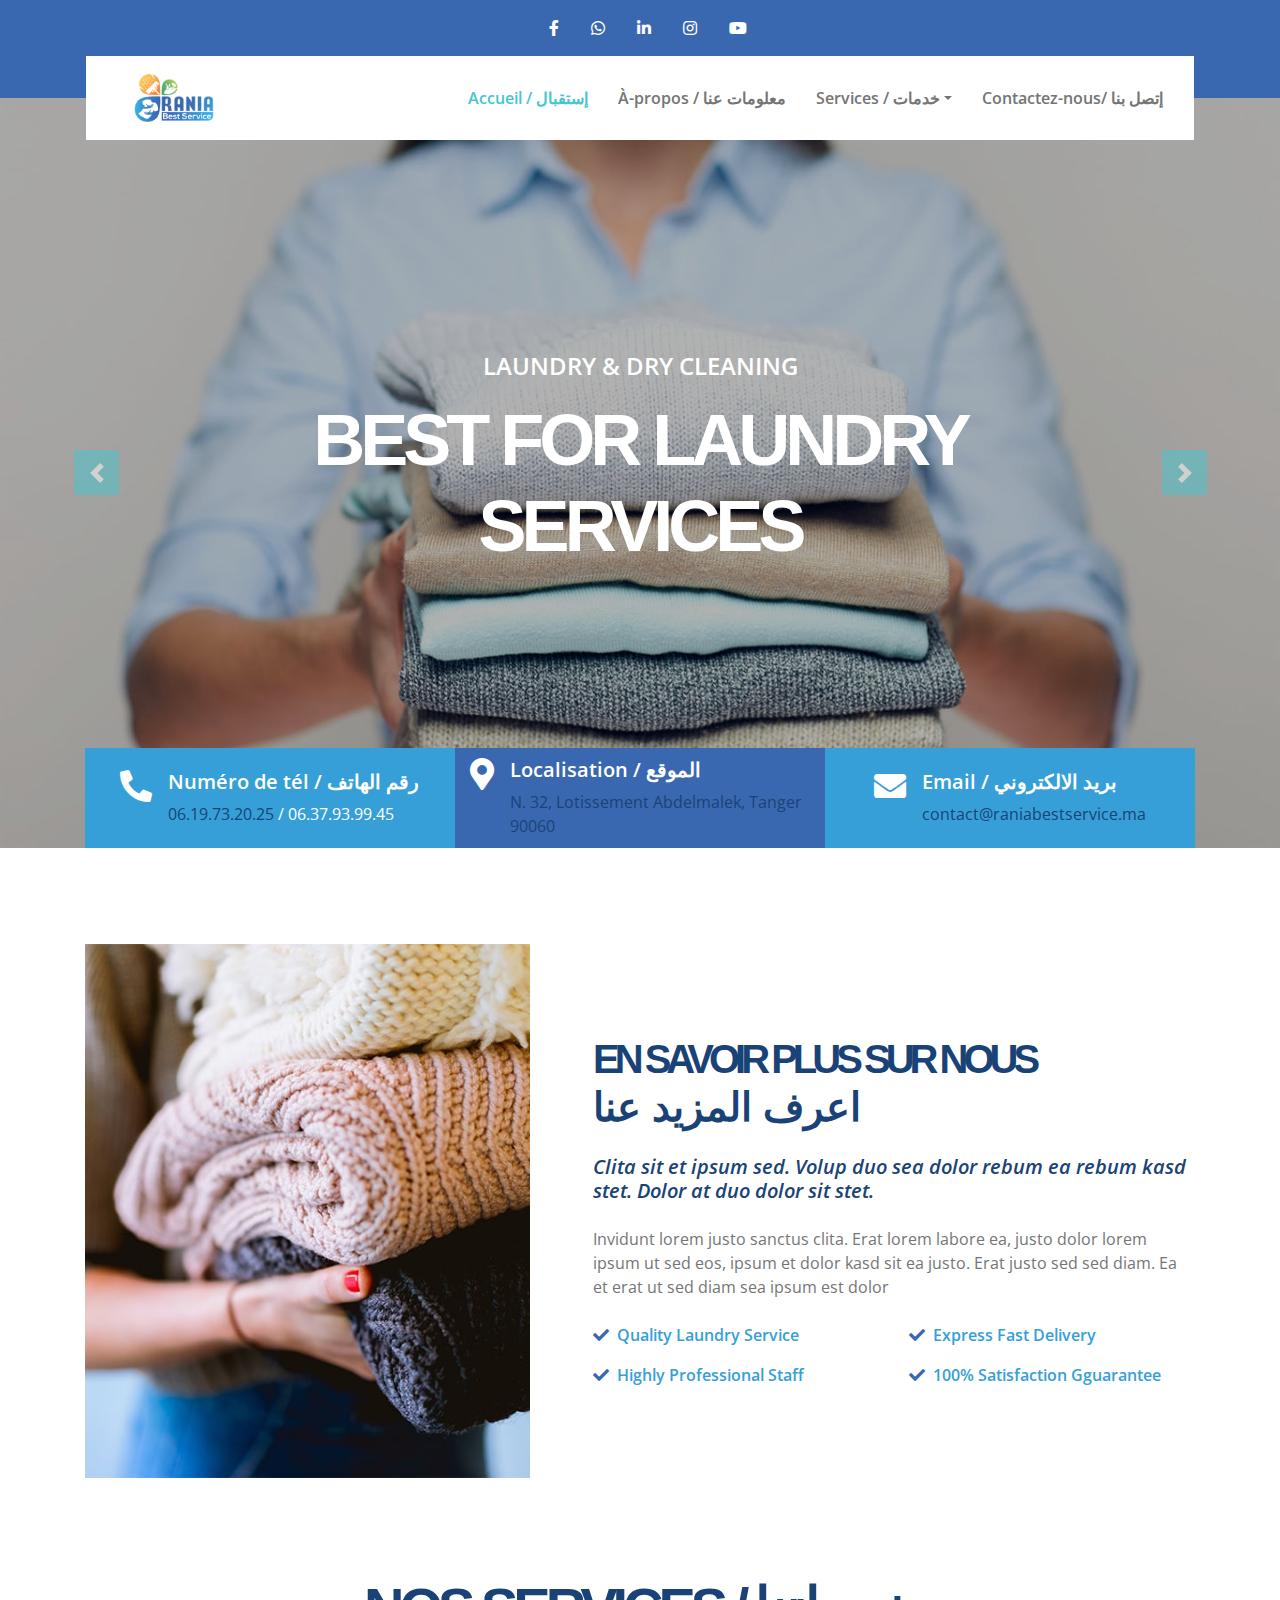
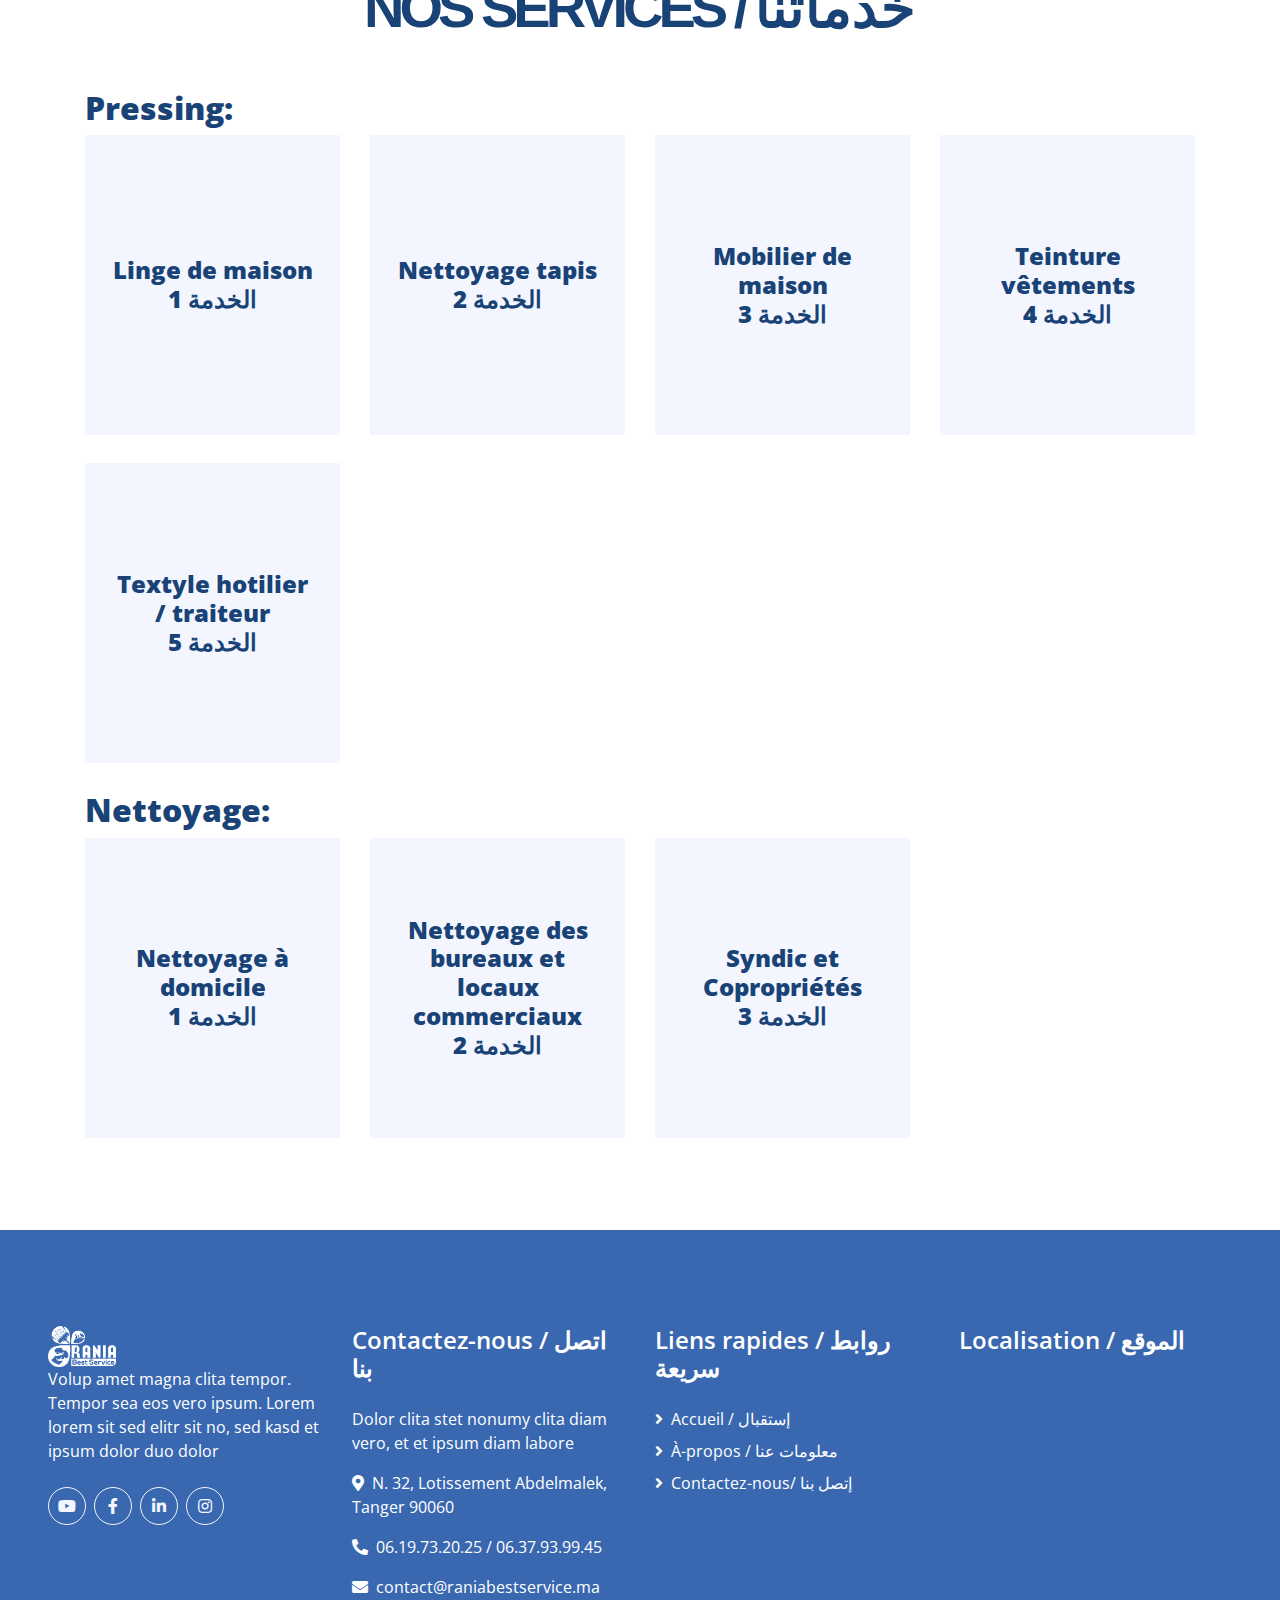
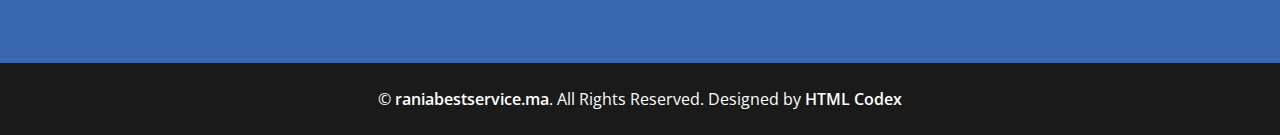
<file: index.html>
<!DOCTYPE html>
<html lang="en">

<head>
    <meta charset="utf-8">
    <title>Rania Best Service</title>
    <meta content="width=device-width, initial-scale=1.0" name="viewport">
    <meta content="Free HTML Templates" name="keywords">
    <meta content="Free HTML Templates" name="description">

    <!-- Favicon -->
    <link href="img/logo_colored_png.png" rel="icon">

    <!-- Google Web Fonts -->
    <link rel="preconnect" href="https://fonts.gstatic.com">
    <link href="https://fonts.googleapis.com/css2?family=Open+Sans:wght@400;600;800&display=swap" rel="stylesheet"> 

    <!-- Font Awesome -->
    <link href="https://cdnjs.cloudflare.com/ajax/libs/font-awesome/5.15.0/css/all.min.css" rel="stylesheet">

    <!-- Libraries Stylesheet -->
    <link href="lib/owlcarousel/assets/owl.carousel.min.css" rel="stylesheet">

    <!-- Customized Bootstrap Stylesheet -->
    <link href="css/style.css" rel="stylesheet">
</head>

<body>
    <!-- Topbar Start -->
    <div class="container-fluid bg-primary py-3">
        <div class="container">
            <div class="row">
                <div class="col-md-3 text-center text-lg-left mb-2 mb-lg-0 hide-the-3-useless">
                    <div class="d-inline-flex align-items-center">
                        <!-- <a class="text-white pr-3" href="">FAQs</a>
                        <span class="text-white">|</span>
                        <a class="text-white px-3" href="">Help</a>
                        <span class="text-white">|</span>
                        <a class="text-white pl-3" href="">Support</a> -->
                    </div>
                </div>
                <div class="col-md-6 text-center text-lg-center">
                    <div class="d-inline-flex align-items-center">
                        <a class="text-white px-3" href="https://www.facebook.com/raniabestservice" target="_blank">
                            <i class="fab fa-facebook-f"></i>
                        </a>
                        <a class="text-white px-3" href="https://wa.me/message/PVWSY3CLVBZRO1">
                            <i class="fab fa-whatsapp"></i>
                        </a>
                        <a class="text-white px-3" href="https://www.linkedin.com/company/raniabestservice" target="_blank">
                            <i class="fab fa-linkedin-in"></i>
                        </a>
                        <a class="text-white px-3" href="https://www.instagram.com/raniabestservice" target="_blank">
                            <i class="fab fa-instagram"></i>
                        </a>
                        <a class="text-white pl-3" href="https://www.youtube.com/channel/UCJwm64Mb64WUeMbNvwCKylA" target="_blank">
                            <i class="fab fa-youtube"></i>
                        </a>
                    </div>
                </div>
            </div>
        </div>
    </div>
    <!-- Topbar End -->


    <!-- Navbar Start -->
    <div class="container-fluid position-relative nav-bar p-0">
        <div class="container-lg position-relative p-0 px-lg-3" style="z-index: 9;">
            <nav class="navbar navbar-expand-lg bg-white navbar-light py-2 py-lg-0 pl-3 pl-lg-5">

                <div class="d-flex ">
                    <a href="index.html" class="navbar-brand align-self-center" style="padding:0px;margin:0;">
                        <img class="w-25" src="img/logo_colored_png.png" alt="Rania Laundry">
                    </a>

                    <button type="button" class="navbar-toggler " data-toggle="collapse" data-target="#navbarCollapse">
                    <span class="navbar-toggler-icon"></span>
                    </button>
                </div>
                <div class="collapse navbar-collapse justify-content-between px-0" id="navbarCollapse">
                    <div class="navbar-nav ml-auto py-0">
                        <a href="index.html" class="nav-item nav-link active">Accueil / إستقبال</a>
                        <a href="index.html#about_us" class="nav-item nav-link">À-propos / معلومات عنا</a>
                        <div class="nav-item dropdown">
                            <a href="#" class="nav-link dropdown-toggle" data-toggle="dropdown">Services / خدمات</a>
                            <div class="dropdown-menu border-0 rounded-0 m-0">
                                <h2 class="dropdown-header">Pressing:</h2>
                                <a href="service1.html#subservice1" class="dropdown-item">Linge de maison / الخدمة 1</a>
                                <a href="service1.html#subservice2" class="dropdown-item">Nettoyage tapis  / الخدمة 2</a>
                                <a href="service1.html#subservice3" class="dropdown-item">Mobilier de maison / الخدمة 3</a>
                                <a href="service1.html#subservice4" class="dropdown-item">Teinture vêtements / الخدمة 4</a>
                                <a href="service1.html#subservice5" class="dropdown-item">Textyle hotilier / traiteur / الخدمة 5</a>
                                <h2 class="dropdown-header">Nettoyage:</h2>
                                <a href="service2.html#subservice1" class="dropdown-item">Nettoyage à domicile / الخدمة 1</a>
                                <a href="service2.html#subservice2" class="dropdown-item">Nettoyage des bureaux et locaux commerciaux / الخدمة 2</a>
                                <a href="service2.html#subservice3" class="dropdown-item">Syndic et Copropriétés / الخدمة 3</a>
                            </div>
                        </div>
                        <!-- <a href="pricing.html" class="nav-item nav-link">Prix / أثمنة</a> -->
                        <!-- <div class="nav-item dropdown">
                            <a href="#" class="nav-link dropdown-toggle" data-toggle="dropdown">Pages</a>
                            <div class="dropdown-menu border-0 rounded-0 m-0">
                                <a href="blog.html" class="dropdown-item">Blog Grid</a>
                                <a href="single.html" class="dropdown-item">Blog Detail</a>
                            </div>
                        </div> -->
                        <a href="contact.html" class="nav-item nav-link">Contactez-nous/ إتصل بنا</a>
                    </div>
                </div>
            </nav>
        </div>
    </div>
    <!-- Navbar End -->


    <!-- Carousel Start -->
    <div class="container-fluid p-0">
        <div id="header-carousel" class="carousel slide" data-ride="carousel">
            <div class="carousel-inner">
                <div class="carousel-item active">
                    <img class="w-100" src="img/carousel-1.jpg" alt="Image">
                    <div class="carousel-caption d-flex flex-column align-items-center justify-content-center">
                        <div class="p-3" style="max-width: 900px;">
                            <h4 class="text-white text-uppercase mb-md-3">Laundry & Dry Cleaning</h4>
                            <h1 class="display-3 text-white mb-md-4">Best For Laundry Services</h1>
                            <!-- <a href="#img1" class="btn btn-primary py-md-3 px-md-5 mt-2">Regarder la vidéo / شاهد الفيديو</a> -->
                        </div>
                    </div>
                </div>
                <div class="carousel-item">
                    <img class="w-100" src="img/carousel-2.jpg" alt="Image">
                    <div class="carousel-caption d-flex flex-column align-items-center justify-content-center">
                        <div class="p-3" style="max-width: 900px;">
                            <h4 class="text-white text-uppercase mb-md-3">Laundry & Dry Cleaning</h4>
                            <h1 class="display-3 text-white mb-md-4">Highly Professional Staff</h1>
                            <!-- <a href="#img1" class="btn btn-primary py-md-3 px-md-5 mt-2">Regarder la vidéo / شاهد الفيديو</a> -->
                        </div>
                    </div>
                </div>
            </div>
            <a class="carousel-control-prev" href="#header-carousel" data-slide="prev">
                <div class="btn btn-secondary" style="width: 45px; height: 45px;">
                    <span class="carousel-control-prev-icon mb-n2"></span>
                </div>
            </a>
            <a class="carousel-control-next" href="#header-carousel" data-slide="next">
                <div class="btn btn-secondary" style="width: 45px; height: 45px;">
                    <span class="carousel-control-next-icon mb-n2"></span>
                </div>
            </a>
        </div>
    </div>
    <!-- Carousel End -->


    <!-- Contact Info Start -->
    <div class="container-fluid contact-info mt-5 mb-4">
        <div class="container" style="padding: 0 30px;">
            <div class="row">
                <div class="col-md-4 d-flex align-items-center justify-content-center bg-secondary mb-4 mb-lg-0" style="height: 100px;">
                    <div class="d-inline-flex text-left">
                        <i class="fa fa-2x fa-phone-alt text-white m-0 mr-3"></i>
                        <div class="d-flex flex-column">
                            <h5 class="text-white font-weight-medium">Numéro de tél / رقم الهاتف</h5>
                            <p class="m-0 text-white"><a href="https://wa.me/message/PVWSY3CLVBZRO1">06.19.73.20.25</a> / 06.37.93.99.45</p>
                        </div>
                    </div>
                </div>
                <div class="col-md-4 d-flex align-items-center justify-content-center bg-primary mb-4 mb-lg-0" style="height: 100px;">
                    <div class="d-inline-flex">
                        <i class="fa fa-2x fa-map-marker-alt text-white m-0 mr-3"></i>
                        <div class="d-flex flex-column">
                            <h5 class="text-white font-weight-medium">Localisation / الموقع</h5>
                            <p class="m-0 text-white"> <a href="https://www.google.com/maps/embed?pb=!1m18!1m12!1m3!1d3238.2338988742536!2d-5.858801784739437!3d35.745055380179494!2m3!1f0!2f0!3f0!3m2!1i1024!2i768!4f13.1!3m3!1m2!1s0xd0b8146a1e65827%3A0xddffe8000fee996!2sRania%20Best%20Service!5e0!3m2!1sfr!2sma!4v1635104016975!5m2!1sfr!2sma">N. 32, Lotissement Abdelmalek, Tanger 90060</a></p>
                        </div>
                    </div>
                </div>
                <div class="col-md-4 d-flex align-items-center justify-content-center bg-secondary mb-4 mb-lg-0" style="height: 100px;">
                    <div class="d-inline-flex text-left">
                        <i class="fa fa-2x fa-envelope text-white m-0 mr-3"></i>
                        <div class="d-flex flex-column">
                            <h5 class="text-white font-weight-medium">Email / بريد الالكتروني</h5>
                            <p class="m-0 text-white"><a href="mailto:contact@raniabestservice.ma">contact@raniabestservice.ma</a></p>
                        </div>
                    </div>
                </div>
            </div>
        </div>
    </div>
    <!-- Contact Info End -->


    <!-- About Start -->
    <div class="container-fluid py-5" id="about_us">
        <div class="container pt-0 pt-lg-4">
            <div class="row align-items-center">
                <div class="col-lg-5">
                    <img class="img-fluid" src="img/about.jpg" alt="">
                </div>
                <div class="col-lg-7 mt-5 mt-lg-0 pl-lg-5">
                    <!-- <h6 class="text-secondary text-uppercase font-weight-medium mb-3">En savoir plus / اعرف المزيد عنا</h6>
                    <h1 class="mb-4">We Are Quality Laundry Provider In Your City</h1> -->
                    <h1 class="mb-0">En savoir plus sur nous</h1>
                    <h1 class="mb-4"><i class="arabic-h1">اعرف المزيد عنا</i></h1>
                    <h5 class="font-weight-medium font-italic mb-4">Clita sit et ipsum sed. Volup duo sea dolor rebum ea rebum kasd stet. Dolor at duo dolor sit stet.</h5>
                    <p class="mb-2">Invidunt lorem justo sanctus clita. Erat lorem labore ea, justo dolor lorem ipsum ut sed eos, ipsum et dolor kasd sit ea justo. Erat justo sed sed diam. Ea et erat ut sed diam sea ipsum est dolor</p>
                    <div class="row">
                        <div class="col-sm-6 pt-3">
                            <div class="d-flex align-items-center">
                                <i class="fa fa-check text-primary mr-2"></i>
                                <p class="text-secondary font-weight-medium m-0">Quality Laundry Service</p>
                            </div>
                        </div>
                        <div class="col-sm-6 pt-3">
                            <div class="d-flex align-items-center">
                                <i class="fa fa-check text-primary mr-2"></i>
                                <p class="text-secondary font-weight-medium m-0">Express Fast Delivery</p>
                            </div>
                        </div>
                        <div class="col-sm-6 pt-3">
                            <div class="d-flex align-items-center">
                                <i class="fa fa-check text-primary mr-2"></i>
                                <p class="text-secondary font-weight-medium m-0">Highly Professional Staff</p>
                            </div>
                        </div>
                        <div class="col-sm-6 pt-3">
                            <div class="d-flex align-items-center">
                                <i class="fa fa-check text-primary mr-2"></i>
                                <p class="text-secondary font-weight-medium m-0">100% Satisfaction Gguarantee</p>
                            </div>
                        </div>
                    </div>
                </div>
            </div>
        </div>
    </div>
    <!-- About End -->


    <!-- Services Start -->
    <div class="container-fluid pt-5 pb-3">
        <div class="container">
            <!-- <h6 class="text-secondary text-uppercase text-center font-weight-medium mb-3">Nos services / خدماتنا</h6> -->
            <h1 class="display-4 text-center mb-5">Nos services / <i class="arabic-h1">خدماتنا</i></h1>
            <h2>Pressing:</h2>
            <div class="row">
                <div class="col-lg-3 col-md-6 pb-1">
                    <a href="service1.html#subservice1" style="text-decoration: none;">
                    <div class="d-flex flex-column align-items-center justify-content-center text-center bg-light mb-4 px-4" style="height: 300px;">
                        <!-- <div class="d-inline-flex align-items-center justify-content-center bg-white shadow rounded-circle mb-4" style="width: 100px; height: 100px;">
                            <i class="fa fa-3x fa-cloud-sun text-secondary"></i>
                        </div> -->
                        <h4 class="font-weight-bold m-0">Linge de maison</h4>
                        <h4 class="font-weight-bold m-0">الخدمة 1</h4>
                    </div>
                    </a>
                </div>

                <div class="col-lg-3 col-md-6 pb-1">
                    <a href="service1.html#subservice2" style="text-decoration: none;">
                    <div class="d-flex flex-column align-items-center justify-content-center text-center bg-light mb-4 px-4" style="height: 300px;">
                        <!-- <div class="d-inline-flex align-items-center justify-content-center bg-white shadow rounded-circle mb-4" style="width: 100px; height: 100px;">
                            <i class="fas fa-3x fa-soap text-secondary"></i>
                        </div> -->
                        <h4 class="font-weight-bold m-0">Nettoyage tapis</h4>
                        <h4 class="font-weight-bold m-0">الخدمة 2</h4>                        
                    </div>
                    </a>
                </div>
                <div class="col-lg-3 col-md-6 pb-1">
                    <a href="service1.html#subservice3" style="text-decoration: none;">
                    <div class="d-flex flex-column align-items-center justify-content-center text-center bg-light mb-4 px-4" style="height: 300px;">
                        <!-- <div class="d-inline-flex align-items-center justify-content-center bg-white shadow rounded-circle mb-4" style="width: 100px; height: 100px;">
                            <i class="fa fa-3x fa-burn text-secondary"></i>
                        </div> -->
                        <h4 class="font-weight-bold m-0">Mobilier de maison</h4>
                        <h4 class="font-weight-bold m-0">الخدمة 3</h4>
                    </div>
                    </a>
                </div>
                <div class="col-lg-3 col-md-6 pb-1">
                    <a href="service1.html#subservice4" style="text-decoration: none;">
                    <div class="d-flex flex-column align-items-center justify-content-center text-center bg-light mb-4 px-4" style="height: 300px;">
                        <!-- <div class="d-inline-flex align-items-center justify-content-center bg-white shadow rounded-circle mb-4" style="width: 100px; height: 100px;">
                            <i class="fa fa-3x fa-tshirt text-secondary"></i>
                        </div> -->
                        <h4 class="font-weight-bold m-0">Teinture vêtements</h4>
                        <h4 class="font-weight-bold m-0">الخدمة 4</h4>
                    </div>
                    </a>
                </div>
                <div class="col-lg-3 col-md-6 pb-1">
                    <a href="service1.html#subservice5" style="text-decoration: none;">
                    <div class="d-flex flex-column align-items-center justify-content-center text-center bg-light mb-4 px-4" style="height: 300px;">
                        <!-- <div class="d-inline-flex align-items-center justify-content-center bg-white shadow rounded-circle mb-4" style="width: 100px; height: 100px;">
                            <i class="fa fa-3x fa-tshirt text-secondary"></i>
                        </div> -->
                        <h4 class="font-weight-bold m-0">Textyle hotilier / traiteur</h4>
                        <h4 class="font-weight-bold m-0">الخدمة 5</h4>
                    </div>
                    </a>
                </div>
            </div>

            <h2>Nettoyage:</h2>
            <div class="row">
                <div class="col-lg-3 col-md-6 pb-1">
                    <a href="service2.html#subservice1" style="text-decoration: none;">
                    <div class="d-flex flex-column align-items-center justify-content-center text-center bg-light mb-4 px-4" style="height: 300px;">
                        <!-- <div class="d-inline-flex align-items-center justify-content-center bg-white shadow rounded-circle mb-4" style="width: 100px; height: 100px;">
                            <i class="fa fa-3x fa-cloud-sun text-secondary"></i>
                        </div> -->
                        <h4 class="font-weight-bold m-0">Nettoyage à domicile</h4>
                        <h4 class="font-weight-bold m-0">الخدمة 1</h4>
                    </div>
                    </a>
                </div>

                <div class="col-lg-3 col-md-6 pb-1">
                    <a href="service2.html#subservice2" style="text-decoration: none;">
                    <div class="d-flex flex-column align-items-center justify-content-center text-center bg-light mb-4 px-4" style="height: 300px;">
                        <!-- <div class="d-inline-flex align-items-center justify-content-center bg-white shadow rounded-circle mb-4" style="width: 100px; height: 100px;">
                            <i class="fas fa-3x fa-soap text-secondary"></i>
                        </div> -->
                        <h4 class="font-weight-bold m-0">Nettoyage des bureaux et locaux commerciaux</h4>
                        <h4 class="font-weight-bold m-0">الخدمة 2</h4>                        
                    </div>
                    </a>
                </div>
                <div class="col-lg-3 col-md-6 pb-1">
                    <a href="service3.html#subservice3" style="text-decoration: none;">
                    <div class="d-flex flex-column align-items-center justify-content-center text-center bg-light mb-4 px-4" style="height: 300px;">
                        <!-- <div class="d-inline-flex align-items-center justify-content-center bg-white shadow rounded-circle mb-4" style="width: 100px; height: 100px;">
                            <i class="fa fa-3x fa-burn text-secondary"></i>
                        </div> -->
                        <h4 class="font-weight-bold m-0">Syndic et Copropriétés</h4>
                        <h4 class="font-weight-bold m-0">الخدمة 3</h4>
                    </div>
                    </a>
                </div>
            </div>
        </div>
    </div>
    <!-- Services End -->


    <!-- Features Start -->
    <!-- <div class="container-fluid py-5">
        <div class="container">
            <div class="row">
                <div class="col-lg-7 m-0 my-lg-5 pt-0 pt-lg-5 pr-lg-5">
                    <h6 class="text-secondary text-uppercase font-weight-medium mb-3">Our Features</h6>
                    <h1 class="mb-4">Why Choose Us</h1>
                    <p>Invidunt lorem justo sanctus clita. Erat lorem labore ea, justo dolor lorem ipsum ut sed eos, ipsum et dolor kasd sit ea justo. Erat justo sed sed diam. Ea et erat ut sed diam sea ipsum est dolor</p>
                    <div class="row">
                        <div class="col-sm-6 mb-4">
                            <h1 class="text-secondary" data-toggle="counter-up">10</h1>
                            <h5 class="font-weight-bold">Years Expereince</h5>
                        </div>
                        <div class="col-sm-6 mb-4">
                            <h1 class="text-secondary" data-toggle="counter-up">250</h1>
                            <h5 class="font-weight-bold">Expert Worker</h5>
                        </div>
                        <div class="col-sm-6 mb-4">
                            <h1 class="text-secondary" data-toggle="counter-up">1250</h1>
                            <h5 class="font-weight-bold">Happy Clients</h5>
                        </div>
                        <div class="col-sm-6 mb-4">
                            <h1 class="text-secondary" data-toggle="counter-up">9550</h1>
                            <h5 class="font-weight-bold">Dry Cleaning</h5>
                        </div>
                    </div>
                </div>
                <div class="col-lg-5">
                    <div class="d-flex flex-column align-items-center justify-content-center bg-secondary h-100 py-5 px-3">
                        <i class="fa fa-5x fa-certificate text-white mb-5"></i>
                        <h1 class="display-1 text-white mb-3">10+</h1>
                        <h1 class="text-white m-0">Years Experience</h1>
                    </div>
                </div>
            </div>
        </div>
    </div> -->
    <!-- Features End -->


    <!-- Working Process Start -->
    <!-- <div class="container-fluid pt-5">
        <div class="container">
            <h6 class="text-secondary text-uppercase text-center font-weight-medium mb-3">Working Process</h6>
            <h1 class="display-4 text-center mb-5">How We Work</h1>
            <div class="row">
                <div class="col-lg-3 col-md-6">
                    <div class="d-flex flex-column align-items-center justify-content-center text-center mb-5">
                        <div class="d-inline-flex align-items-center justify-content-center bg-white border border-light shadow rounded-circle mb-4" style="width: 150px; height: 150px; border-width: 15px !important;">
                            <h2 class="display-2 text-secondary m-0">1</h2>
                        </div>
                        <h3 class="font-weight-bold m-0 mt-2">Order Place</h3>
                    </div>
                </div>
                <div class="col-lg-3 col-md-6">
                    <div class="d-flex flex-column align-items-center justify-content-center text-center mb-5">
                        <div class="d-inline-flex align-items-center justify-content-center bg-white border border-light shadow rounded-circle mb-4" style="width: 150px; height: 150px; border-width: 15px !important;">
                            <h2 class="display-2 text-secondary m-0">2</h2>
                        </div>
                        <h3 class="font-weight-bold m-0 mt-2">Free Pick Up</h3>
                    </div>
                </div>
                <div class="col-lg-3 col-md-6">
                    <div class="d-flex flex-column align-items-center justify-content-center text-center mb-5">
                        <div class="d-inline-flex align-items-center justify-content-center bg-white border border-light shadow rounded-circle mb-4" style="width: 150px; height: 150px; border-width: 15px !important;">
                            <h2 class="display-2 text-secondary m-0">3</h2>
                        </div>
                        <h3 class="font-weight-bold m-0 mt-2">Dry Cleaning</h3>
                    </div>
                </div>
                <div class="col-lg-3 col-md-6">
                    <div class="d-flex flex-column align-items-center justify-content-center text-center mb-5">
                        <div class="d-inline-flex align-items-center justify-content-center bg-white border border-light shadow rounded-circle mb-4" style="width: 150px; height: 150px; border-width: 15px !important;">
                            <h2 class="display-2 text-secondary m-0">4</h2>
                        </div>
                        <h3 class="font-weight-bold m-0 mt-2">Free Delivery</h3>
                    </div>
                </div>
            </div>
        </div>
    </div> -->
    <!-- Working Process End -->


    <!-- Pricing Plan Start -->
    <!-- <div class="container-fluid pt-5 pb-3">
        <div class="container">
            <h6 class="text-secondary text-uppercase text-center font-weight-medium mb-3">Our Pricing Plan</h6>
            <h1 class="display-4 text-center mb-5">The Best Price</h1>
            <div class="row">
                <div class="col-lg-4 mb-4">
                    <div class="bg-light text-center mb-2 pt-4">
                        <div class="d-inline-flex flex-column align-items-center justify-content-center bg-secondary rounded-circle shadow mt-2 mb-4" style="width: 200px; height: 200px; border: 15px solid #ffffff;">
                            <h3 class="text-white">Basic</h3>
                            <h1 class="display-4 text-white mb-0">
                                <small class="align-top" style="font-size: 22px; line-height: 45px;">$</small>49<small class="align-bottom" style="font-size: 16px; line-height: 40px;">/ Mo</small>
                            </h1>
                        </div>
                        <div class="d-flex flex-column align-items-center py-3">
                            <p>HTML5 & CSS3</p>
                            <p>Bootstrap 4</p>
                            <p>Responsive Layout</p>
                            <p>Compatible With All Browsers</p>
                        </div>
                        <a href="" class="btn btn-secondary py-2 px-4">Signup Now</a>
                    </div>
                </div>
                <div class="col-lg-4 mb-4">
                    <div class="bg-light text-center mb-2 pt-4">
                        <div class="d-inline-flex flex-column align-items-center justify-content-center bg-primary rounded-circle shadow mt-2 mb-4" style="width: 200px; height: 200px; border: 15px solid #ffffff;">
                            <h3 class="text-white">Standard</h3>
                            <h1 class="display-4 text-white mb-0">
                                <small class="align-top" style="font-size: 22px; line-height: 45px;">$</small>99<small class="align-bottom" style="font-size: 16px; line-height: 40px;">/ Mo</small>
                            </h1>
                        </div>
                        <div class="d-flex flex-column align-items-center py-3">
                            <p>HTML5 & CSS3</p>
                            <p>Bootstrap 4</p>
                            <p>Responsive Layout</p>
                            <p>Compatible With All Browsers</p>
                        </div>
                        <a href="" class="btn btn-primary py-2 px-4">Signup Now</a>
                    </div>
                </div>
                <div class="col-lg-4 mb-4">
                    <div class="bg-light text-center mb-2 pt-4">
                        <div class="d-inline-flex flex-column align-items-center justify-content-center bg-secondary rounded-circle shadow mt-2 mb-4" style="width: 200px; height: 200px; border: 15px solid #ffffff;">
                            <h3 class="text-white">Premium</h3>
                            <h1 class="display-4 text-white mb-0">
                                <small class="align-top" style="font-size: 22px; line-height: 45px;">$</small>149<small class="align-bottom" style="font-size: 16px; line-height: 40px;">/ Mo</small>
                            </h1>
                        </div>
                        <div class="d-flex flex-column align-items-center py-3">
                            <p>HTML5 & CSS3</p>
                            <p>Bootstrap 4</p>
                            <p>Responsive Layout</p>
                            <p>Compatible With All Browsers</p>
                        </div>
                        <a href="" class="btn btn-secondary py-2 px-4">Signup Now</a>
                    </div>
                </div>
            </div>
        </div>
    </div> -->
    <!-- Pricing Plan End -->


    <!-- Testimonial Start -->
    <!-- <div class="container-fluid py-5">
        <div class="container">
            <h6 class="text-secondary text-uppercase text-center font-weight-medium mb-3">Testimonial</h6>
            <h1 class="display-4 text-center mb-5">Our Clients Say</h1>
            <div class="owl-carousel testimonial-carousel">
                <div class="testimonial-item">
                    <img class="position-relative rounded-circle bg-white shadow mx-auto" src="img/testimonial-1.jpg" style="width: 100px; height: 100px; padding: 12px; margin-bottom: -50px; z-index: 1;" alt="">
                    <div class="bg-light text-center p-4 pt-0">
                        <h5 class="font-weight-medium mt-5">Client Name</h5>
                        <p class="text-muted font-italic">Profession</p>
                        <p class="m-0">Sed ea amet kasd elitr stet, stet rebum et ipsum est duo elitr eirmod clita lorem. Dolor ipsum clita</p>
                    </div>
                </div>
                <div class="testimonial-item">
                    <img class="position-relative rounded-circle bg-white shadow mx-auto" src="img/testimonial-2.jpg" style="width: 100px; height: 100px; padding: 12px; margin-bottom: -50px; z-index: 1;" alt="">
                    <div class="bg-light text-center p-4 pt-0">
                        <h5 class="font-weight-medium mt-5">Client Name</h5>
                        <p class="text-muted font-italic">Profession</p>
                        <p class="m-0">Sed ea amet kasd elitr stet, stet rebum et ipsum est duo elitr eirmod clita lorem. Dolor ipsum clita</p>
                    </div>
                </div>
                <div class="testimonial-item">
                    <img class="position-relative rounded-circle bg-white shadow mx-auto" src="img/testimonial-3.jpg" style="width: 100px; height: 100px; padding: 12px; margin-bottom: -50px; z-index: 1;" alt="">
                    <div class="bg-light text-center p-4 pt-0">
                        <h5 class="font-weight-medium mt-5">Client Name</h5>
                        <p class="text-muted font-italic">Profession</p>
                        <p class="m-0">Sed ea amet kasd elitr stet, stet rebum et ipsum est duo elitr eirmod clita lorem. Dolor ipsum clita</p>
                    </div>
                </div>
                <div class="testimonial-item">
                    <img class="position-relative rounded-circle bg-white shadow mx-auto" src="img/testimonial-4.jpg" style="width: 100px; height: 100px; padding: 12px; margin-bottom: -50px; z-index: 1;" alt="">
                    <div class="bg-light text-center p-4 pt-0">
                        <h5 class="font-weight-medium mt-5">Client Name</h5>
                        <p class="text-muted font-italic">Profession</p>
                        <p class="m-0">Sed ea amet kasd elitr stet, stet rebum et ipsum est duo elitr eirmod clita lorem. Dolor ipsum clita</p>
                    </div>
                </div>
            </div>
        </div>
    </div> -->
    <!-- Testimonial End -->


    <!-- Blog Start -->
    <!-- <div class="container-fluid mt-5 pb-2">
        <div class="container">
            <h6 class="text-secondary text-uppercase text-center font-weight-medium mb-3">Our Blog</h6>
            <h1 class="display-4 text-center mb-5">Latest From Blog</h1>
            <div class="row">
                <div class="col-lg-4 mb-2">
                    <div class="shadow mb-4">
                        <div class="position-relative">
                            <img class="img-fluid w-100" src="img/blog-1.jpg" alt="">
                            <a href="" class="position-absolute w-100 h-100 d-flex flex-column align-items-center justify-content-center   text-decoration-none p-4" style="top: 0; left: 0; background: rgba(0, 0, 0, .4);">
                                <h4 class="text-center text-white font-weight-medium mb-3">Dolor site amet clita kasd sanct ipsum</h4>
                                <div class="d-flex text-light">
                                    <small class="mr-2"><i class="fa fa-user text-secondary"></i> Admin</small>
                                    <small class="mr-2"><i class="fa fa-folder text-secondary"></i> Web Design</small>
                                    <small class="mr-2"><i class="fa fa-comments text-secondary"></i> 15</small>
                                </div>
                            </a>
                        </div>
                        <p class="m-0 p-4">Amet dolores labore magna et amet tempor dolor et dolor. Et sit ipsum et eos rebum labore ea labore sea. Et sed elitr labore sed labore. Lorem et lorem amet sed sed kasd ipsum rebum</p>
                    </div>
                </div>
                <div class="col-lg-4 mb-2">
                    <div class="shadow mb-4">
                        <div class="position-relative">
                            <img class="img-fluid w-100" src="img/blog-2.jpg" alt="">
                            <a href="" class="position-absolute w-100 h-100 d-flex flex-column align-items-center justify-content-center   text-decoration-none p-4" style="top: 0; left: 0; background: rgba(0, 0, 0, .4);">
                                <h4 class="text-center text-white font-weight-medium mb-3">Dolor site amet clita kasd sanct ipsum</h4>
                                <div class="d-flex text-light">
                                    <small class="mr-2"><i class="fa fa-user text-secondary"></i> Admin</small>
                                    <small class="mr-2"><i class="fa fa-folder text-secondary"></i> Web Design</small>
                                    <small class="mr-2"><i class="fa fa-comments text-secondary"></i> 15</small>
                                </div>
                            </a>
                        </div>
                        <p class="m-0 p-4">Amet dolores labore magna et amet tempor dolor et dolor. Et sit ipsum et eos rebum labore ea labore sea. Et sed elitr labore sed labore. Lorem et lorem amet sed sed kasd ipsum rebum</p>
                    </div>
                </div>
                <div class="col-lg-4 mb-2">
                    <div class="shadow mb-4">
                        <div class="position-relative">
                            <img class="img-fluid w-100" src="img/blog-3.jpg" alt="">
                            <a href="" class="position-absolute w-100 h-100 d-flex flex-column align-items-center justify-content-center   text-decoration-none p-4" style="top: 0; left: 0; background: rgba(0, 0, 0, .4);">
                                <h4 class="text-center text-white font-weight-medium mb-3">Dolor site amet clita kasd sanct ipsum</h4>
                                <div class="d-flex text-light">
                                    <small class="mr-2"><i class="fa fa-user text-secondary"></i> Admin</small>
                                    <small class="mr-2"><i class="fa fa-folder text-secondary"></i> Web Design</small>
                                    <small class="mr-2"><i class="fa fa-comments text-secondary"></i> 15</small>
                                </div>
                            </a>
                        </div>
                        <p class="m-0 p-4">Amet dolores labore magna et amet tempor dolor et dolor. Et sit ipsum et eos rebum labore ea labore sea. Et sed elitr labore sed labore. Lorem et lorem amet sed sed kasd ipsum rebum</p>
                    </div>
                </div>
            </div>
        </div>
    </div> -->
    <!-- Blog End -->


    <!-- Footer Start -->
    <div class="container-fluid bg-primary text-white mt-5 pt-5 px-sm-3 px-md-5">
        <div class="row pt-5">
            <div class="col-lg-3 col-md-6 mb-5">
                <a href="index.html"><img class="w-25" src="img/logo_white_png.png" alt="Rania Laundry"></a>
                <p>Volup amet magna clita tempor. Tempor sea eos vero ipsum. Lorem lorem sit sed elitr sit no, sed kasd et ipsum dolor duo dolor</p>
                <div class="d-flex justify-content-start mt-4">
                    <a class="btn btn-outline-light rounded-circle text-center mr-2 px-0" style="width: 38px; height: 38px;" href="https://www.youtube.com/channel/UCJwm64Mb64WUeMbNvwCKylA" target="_blank"><i class="fab fa-youtube"></i></a>
                    <a class="btn btn-outline-light rounded-circle text-center mr-2 px-0" style="width: 38px; height: 38px;" href="https://www.facebook.com/raniabestservice" target="_blank"><i class="fab fa-facebook-f"></i></a>
                    <a class="btn btn-outline-light rounded-circle text-center mr-2 px-0" style="width: 38px; height: 38px;" href="https://www.linkedin.com/company/raniabestservice" target="_blank"><i class="fab fa-linkedin-in"></i></a>
                    <a class="btn btn-outline-light rounded-circle text-center mr-2 px-0" style="width: 38px; height: 38px;" href="https://www.instagram.com/raniabestservice" target="_blank"><i class="fab fa-instagram"></i></a>
                </div>
            </div>
            <div class="col-lg-3 col-md-6 mb-5">
                <h4 class="text-white mb-4">Contactez-nous / اتصل بنا</h4>
                <p>Dolor clita stet nonumy clita diam vero, et et ipsum diam labore</p>
                <p><i class="fa fa-map-marker-alt mr-2"></i>N. 32, Lotissement Abdelmalek, Tanger 90060</p>
                <p><i class="fa fa-phone-alt mr-2"></i>06.19.73.20.25 / 06.37.93.99.45</p>
                <p><i class="fa fa-envelope mr-2"></i>contact@raniabestservice.ma</p>
            </div>
            <div class="col-lg-3 col-md-6 mb-5">
                <h4 class="text-white mb-4">Liens rapides / روابط سريعة</h4>
                <div class="d-flex flex-column justify-content-start">
                    <a class="text-white mb-2" href="index.html"><i class="fa fa-angle-right mr-2"></i>Accueil / إستقبال</a>
                    <a class="text-white mb-2" href="index.html#about_us"><i class="fa fa-angle-right mr-2"></i>À-propos / معلومات عنا</a>
                    <!-- <a class="text-white mb-2" href="service.html"><i class="fa fa-angle-right mr-2"></i>Services / خدمات</a> -->
                    <!-- <a class="text-white mb-2" href="pricing.html"><i class="fa fa-angle-right mr-2"></i>Prix / أثمنة</a> -->
                    <a class="text-white" href="contact.html"><i class="fa fa-angle-right mr-2"></i>Contactez-nous/ إتصل بنا</a>
                </div>
            </div>
            <div class="col-lg-3 col-md-6 mb-5">
                <h4 class="text-white mb-4">Localisation / الموقع</h4>
   
                <iframe class="mb-4 mb-lg-0 h-75" src="https://www.google.com/maps/embed?pb=!1m18!1m12!1m3!1d3238.2338988742536!2d-5.858801784739437!3d35.745055380179494!2m3!1f0!2f0!3f0!3m2!1i1024!2i768!4f13.1!3m3!1m2!1s0xd0b8146a1e65827%3A0xddffe8000fee996!2sRania%20Best%20Service!5e0!3m2!1sfr!2sma!4v1635104016975!5m2!1sfr!2sma" frameborder="0" style="border:0; width: 100%; height: 384px;" allowfullscreen></iframe>
            </div>
        </div>
    </div>
    <div class="container-fluid bg-dark text-white py-4 px-sm-3 px-md-5">
        <p class="m-0 text-center text-white">
            &copy; <a class="text-white font-weight-medium" href="#">raniabestservice.ma</a>. All Rights Reserved. Designed by
            <a class="text-white font-weight-medium" href="https://htmlcodex.com">HTML Codex</a>
        </p>
    </div>
    <!-- Footer End -->

    <!-- lightbox container hidden with CSS -->
    <!-- <a href="#_" class="lightbox" id="img1">
    <div id="videoModal" class="modal-video hide fade in" tabindex="-1" role="dialog" aria-labelledby="videoModalLabel" aria-hidden="false" style="display: block;">
        <div class="modal-body-video"><iframe width="870" height="489" src="https://www.youtube.com/embed/k_Nfv2TPFxo" title="YouTube video player" frameborder="0" allow="accelerometer; autoplay; clipboard-write; encrypted-media; gyroscope; picture-in-picture" allowfullscreen></iframe></div>
        <div class="modal-footer-video"></div>
    </div> -->

    <!-- Back to Top -->
    <a href="#" class="btn btn-lg btn-primary back-to-top"><i class="fa fa-angle-double-up"></i></a>


    <!-- JavaScript Libraries -->
    <script src="https://code.jquery.com/jquery-3.4.1.min.js"></script>
    <script src="https://stackpath.bootstrapcdn.com/bootstrap/4.4.1/js/bootstrap.bundle.min.js"></script>
    <script src="lib/easing/easing.min.js"></script>
    <script src="lib/waypoints/waypoints.min.js"></script>
    <script src="lib/counterup/counterup.min.js"></script>
    <script src="lib/owlcarousel/owl.carousel.min.js"></script>

    <!-- Contact Javascript File -->
    <script src="mail/jqBootstrapValidation.min.js"></script>
    <script src="mail/contact.js"></script>

    <!-- Template Javascript -->
    <script src="js/main.js"></script>
</body>

</html>
</file>
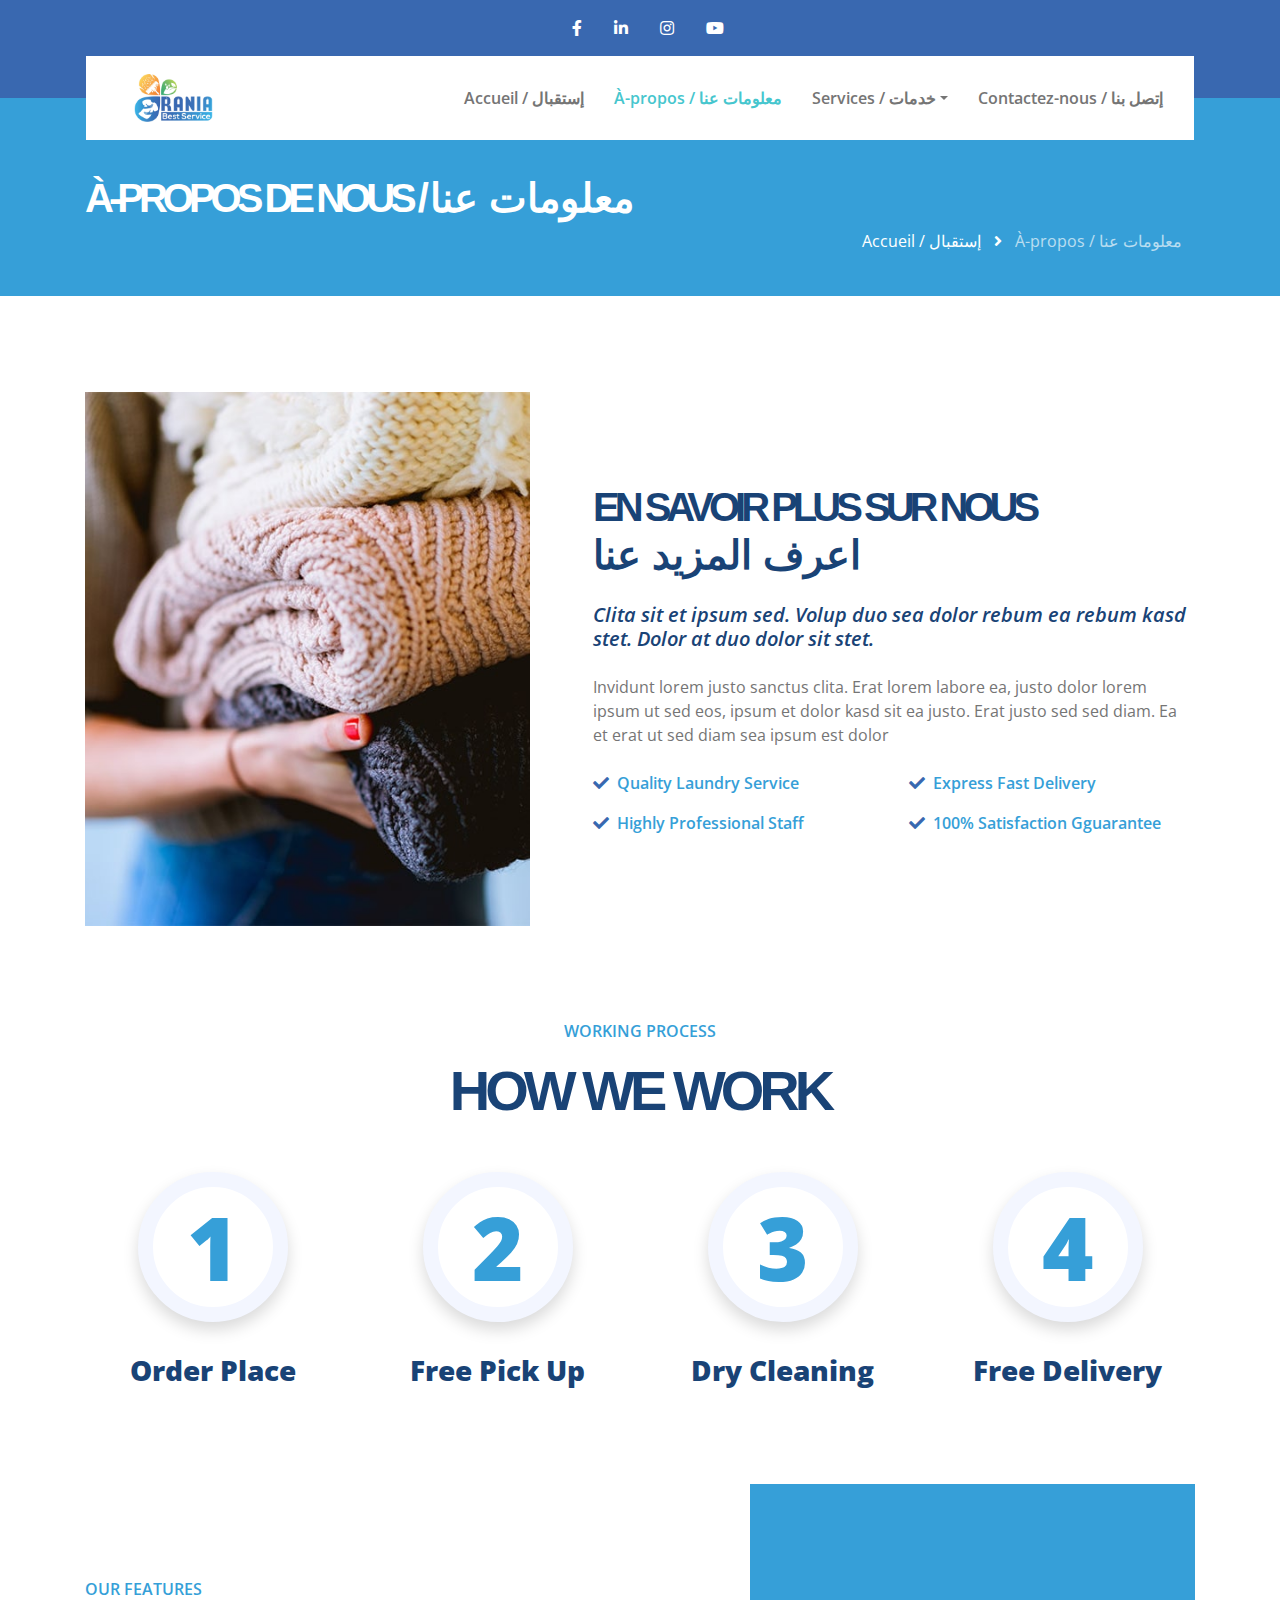
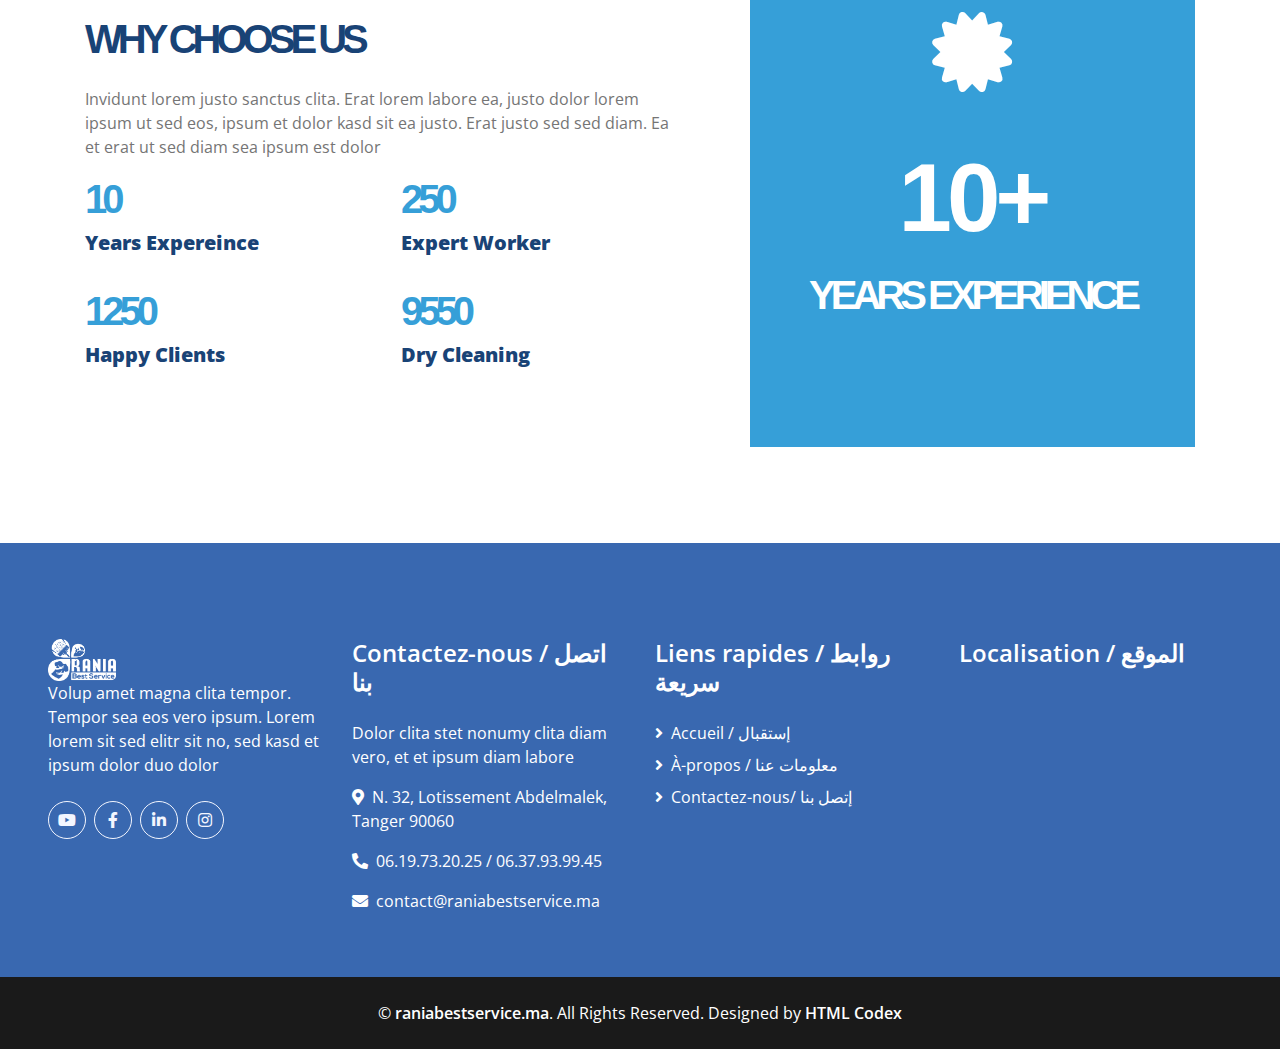
<file: about.html>
<!DOCTYPE html>
<html lang="en">

<head>
    <meta charset="utf-8">
    <title>Rania Best Service</title>
    <meta content="width=device-width, initial-scale=1.0" name="viewport">
    <meta content="Free HTML Templates" name="keywords">
    <meta content="Free HTML Templates" name="description">

    <!-- Favicon -->
    <link href="img/logo_colored_png.png" rel="icon">

    <!-- Google Web Fonts -->
    <link rel="preconnect" href="https://fonts.gstatic.com">
    <link href="https://fonts.googleapis.com/css2?family=Open+Sans:wght@400;600;800&display=swap" rel="stylesheet"> 

    <!-- Font Awesome -->
    <link href="https://cdnjs.cloudflare.com/ajax/libs/font-awesome/5.15.0/css/all.min.css" rel="stylesheet">

    <!-- Libraries Stylesheet -->
    <link href="lib/owlcarousel/assets/owl.carousel.min.css" rel="stylesheet">

    <!-- Customized Bootstrap Stylesheet -->
    <link href="css/style.css" rel="stylesheet">
</head>

<body>
    <!-- Topbar Start -->
    <div class="container-fluid bg-primary py-3">
        <div class="container">
            <div class="row">
                <div class="col-md-3 text-center text-lg-left mb-2 mb-lg-0 hide-the-3-useless">
                    <div class="d-inline-flex align-items-center">
                        <!-- <a class="text-white pr-3" href="">FAQs</a>
                        <span class="text-white">|</span>
                        <a class="text-white px-3" href="">Help</a>
                        <span class="text-white">|</span>
                        <a class="text-white pl-3" href="">Support</a> -->
                    </div>
                </div>
                <div class="col-md-6 text-center text-lg-center">
                    <div class="d-inline-flex align-items-center">
                        <a class="text-white px-3" href="https://www.facebook.com/raniabestservice" target="_blank">
                            <i class="fab fa-facebook-f"></i>
                        </a>
                        <!-- <a class="text-white px-3" href="">
                            <i class="fab fa-twitter"></i>
                        </a> -->
                        <a class="text-white px-3" href="https://www.linkedin.com/company/raniabestservice" target="_blank">
                            <i class="fab fa-linkedin-in"></i>
                        </a>
                        <a class="text-white px-3" href="https://www.instagram.com/raniabestservice" target="_blank">
                            <i class="fab fa-instagram"></i>
                        </a>
                        <a class="text-white pl-3" href="https://www.youtube.com/channel/UCJwm64Mb64WUeMbNvwCKylA" target="_blank">
                            <i class="fab fa-youtube"></i>
                        </a>
                    </div>
                </div>
            </div>
        </div>
    </div>
    <!-- Topbar End -->


    <!-- Navbar Start -->
    <div class="container-fluid position-relative nav-bar p-0">
        <div class="container-lg position-relative p-0 px-lg-3" style="z-index: 9;">
            <nav class="navbar navbar-expand-lg bg-white navbar-light py-2 py-lg-0 pl-3 pl-lg-5">

                <div class="d-flex ">
                    <a href="index.html" class="navbar-brand align-self-center" style="padding:0px;margin:0;">
                        <img class="w-25" src="img/logo_colored_png.png" alt="Rania Laundry">
                    </a>

                    <button type="button" class="navbar-toggler " data-toggle="collapse" data-target="#navbarCollapse">
                    <span class="navbar-toggler-icon"></span>
                    </button>
                </div>
                <div class="collapse navbar-collapse justify-content-between px-0" id="navbarCollapse">
                    <div class="navbar-nav ml-auto py-0">
                        <a href="index.html" class="nav-item nav-link">Accueil / إستقبال</a>
                        <a href="index.html#about_us" class="nav-item nav-link active">À-propos / معلومات عنا</a>
                        <div class="nav-item dropdown">
                            <a href="#" class="nav-link dropdown-toggle" data-toggle="dropdown">Services / خدمات</a>
                            <div class="dropdown-menu border-0 rounded-0 m-0">
                                <h2 class="dropdown-header">Pressing:</h2>
                                <a href="service1.html#subservice1" class="dropdown-item">Linge de maison / الخدمة 1</a>
                                <a href="service1.html#subservice2" class="dropdown-item">Nettoyage tapis  / الخدمة 2</a>
                                <a href="service1.html#subservice3" class="dropdown-item">Mobilier de maison / الخدمة 3</a>
                                <a href="service1.html#subservice4" class="dropdown-item">Teinture vêtements / الخدمة 4</a>
                                <a href="service1.html#subservice5" class="dropdown-item">Textyle hotilier / traiteur / الخدمة 5</a>
                                <h2 class="dropdown-header">Nettoyage:</h2>
                                <a href="service2.html#subservice1" class="dropdown-item">Nettoyage à domicile / الخدمة 1</a>
                                <a href="service2.html#subservice2" class="dropdown-item">Nettoyage des bureaux et locaux commerciaux / الخدمة 2</a>
                                <a href="service2.html#subservice3" class="dropdown-item">Syndic et Copropriétés / الخدمة 3</a>
                            </div>
                        </div>
                        <!-- <a href="pricing.html" class="nav-item nav-link">Prix / أثمنة</a> -->
                        <!-- <div class="nav-item dropdown">
                            <a href="#" class="nav-link dropdown-toggle" data-toggle="dropdown">Pages</a>
                            <div class="dropdown-menu border-0 rounded-0 m-0">
                                <a href="blog.html" class="dropdown-item">Blog Grid</a>
                                <a href="single.html" class="dropdown-item">Blog Detail</a>
                            </div>
                        </div> -->
                        <a href="contact.html" class="nav-item nav-link">Contactez-nous / إتصل بنا</a>
                    </div>
                </div>
            </nav>
        </div>
    </div>
    <!-- Navbar End -->



    <!-- Page Header Start -->
    <div class="page-header container-fluid bg-secondary pt-2 pt-lg-5 pb-2 mb-5">
        <div class="container py-1">
            <div class="row align-items-center py-4">
                <div class="col-md-12 text-center text-md-left">
                    <h1 class="mb-4 mb-md-0 text-white">À-propos de nous / <i class="arabic-h1"> معلومات عنا</i></h1>
                </div>
                <div class="col-md-12 text-center text-md-right">
                    <div class="d-inline-flex align-items-center">
                        <a class="btn text-white" href="index.html">Accueil / إستقبال</a>
                        <i class="fas fa-angle-right text-white"></i>
                        <a class="btn text-white disabled" href="">À-propos / معلومات عنا</a>
                    </div>
                </div>
            </div>
        </div>
    </div>
    <!-- Page Header Start -->


    <!-- About Start -->
    <div class="container-fluid py-5">
        <div class="container">
            <div class="row align-items-center">
                <div class="col-lg-5">
                    <img class="img-fluid" src="img/about.jpg" alt="">
                </div>
                <div class="col-lg-7 mt-5 mt-lg-0 pl-lg-5">
                    <!-- <h6 class="text-secondary text-uppercase font-weight-medium mb-3">Learn About Us</h6> -->
                    <h1 class="mb-0">en savoir plus sur nous</h1>
                    <h1 class="mb-4"><i class="arabic-h1">اعرف المزيد عنا</i></h1>
                    <h5 class="font-weight-medium font-italic mb-4">Clita sit et ipsum sed. Volup duo sea dolor rebum ea rebum kasd stet. Dolor at duo dolor sit stet.</h5>
                    <p class="mb-2">Invidunt lorem justo sanctus clita. Erat lorem labore ea, justo dolor lorem ipsum ut sed eos, ipsum et dolor kasd sit ea justo. Erat justo sed sed diam. Ea et erat ut sed diam sea ipsum est dolor</p>
                    <div class="row">
                        <div class="col-sm-6 pt-3">
                            <div class="d-flex align-items-center">
                                <i class="fa fa-check text-primary mr-2"></i>
                                <p class="text-secondary font-weight-medium m-0">Quality Laundry Service</p>
                            </div>
                        </div>
                        <div class="col-sm-6 pt-3">
                            <div class="d-flex align-items-center">
                                <i class="fa fa-check text-primary mr-2"></i>
                                <p class="text-secondary font-weight-medium m-0">Express Fast Delivery</p>
                            </div>
                        </div>
                        <div class="col-sm-6 pt-3">
                            <div class="d-flex align-items-center">
                                <i class="fa fa-check text-primary mr-2"></i>
                                <p class="text-secondary font-weight-medium m-0">Highly Professional Staff</p>
                            </div>
                        </div>
                        <div class="col-sm-6 pt-3">
                            <div class="d-flex align-items-center">
                                <i class="fa fa-check text-primary mr-2"></i>
                                <p class="text-secondary font-weight-medium m-0">100% Satisfaction Gguarantee</p>
                            </div>
                        </div>
                    </div>
                </div>
            </div>
        </div>
    </div>
    <!-- About End -->


    <!-- Working Process Start -->
    <div class="container-fluid pt-5">
        <div class="container">
            <h6 class="text-secondary text-uppercase text-center font-weight-medium mb-3">Working Process</h6>
            <h1 class="display-4 text-center mb-5">How We Work</h1>
            <div class="row">
                <div class="col-lg-3 col-md-6">
                    <div class="d-flex flex-column align-items-center justify-content-center text-center mb-5">
                        <div class="d-inline-flex align-items-center justify-content-center bg-white border border-light shadow rounded-circle mb-4" style="width: 150px; height: 150px; border-width: 15px !important;">
                            <h2 class="display-2 text-secondary m-0">1</h2>
                        </div>
                        <h3 class="font-weight-bold m-0 mt-2">Order Place</h3>
                    </div>
                </div>
                <div class="col-lg-3 col-md-6">
                    <div class="d-flex flex-column align-items-center justify-content-center text-center mb-5">
                        <div class="d-inline-flex align-items-center justify-content-center bg-white border border-light shadow rounded-circle mb-4" style="width: 150px; height: 150px; border-width: 15px !important;">
                            <h2 class="display-2 text-secondary m-0">2</h2>
                        </div>
                        <h3 class="font-weight-bold m-0 mt-2">Free Pick Up</h3>
                    </div>
                </div>
                <div class="col-lg-3 col-md-6">
                    <div class="d-flex flex-column align-items-center justify-content-center text-center mb-5">
                        <div class="d-inline-flex align-items-center justify-content-center bg-white border border-light shadow rounded-circle mb-4" style="width: 150px; height: 150px; border-width: 15px !important;">
                            <h2 class="display-2 text-secondary m-0">3</h2>
                        </div>
                        <h3 class="font-weight-bold m-0 mt-2">Dry Cleaning</h3>
                    </div>
                </div>
                <div class="col-lg-3 col-md-6">
                    <div class="d-flex flex-column align-items-center justify-content-center text-center mb-5">
                        <div class="d-inline-flex align-items-center justify-content-center bg-white border border-light shadow rounded-circle mb-4" style="width: 150px; height: 150px; border-width: 15px !important;">
                            <h2 class="display-2 text-secondary m-0">4</h2>
                        </div>
                        <h3 class="font-weight-bold m-0 mt-2">Free Delivery</h3>
                    </div>
                </div>
            </div>
        </div>
    </div>
    <!-- Working Process End -->


    <!-- Features Start -->
    <div class="container-fluid py-5">
        <div class="container">
            <div class="row">
                <div class="col-lg-7 m-0 my-lg-5 pt-0 pt-lg-5 pr-lg-5">
                    <h6 class="text-secondary text-uppercase font-weight-medium mb-3">Our Features</h6>
                    <h1 class="mb-4">Why Choose Us</h1>
                    <p>Invidunt lorem justo sanctus clita. Erat lorem labore ea, justo dolor lorem ipsum ut sed eos, ipsum et dolor kasd sit ea justo. Erat justo sed sed diam. Ea et erat ut sed diam sea ipsum est dolor</p>
                    <div class="row">
                        <div class="col-sm-6 mb-4">
                            <h1 class="text-secondary" data-toggle="counter-up">10</h1>
                            <h5 class="font-weight-bold">Years Expereince</h5>
                        </div>
                        <div class="col-sm-6 mb-4">
                            <h1 class="text-secondary" data-toggle="counter-up">250</h1>
                            <h5 class="font-weight-bold">Expert Worker</h5>
                        </div>
                        <div class="col-sm-6 mb-4">
                            <h1 class="text-secondary" data-toggle="counter-up">1250</h1>
                            <h5 class="font-weight-bold">Happy Clients</h5>
                        </div>
                        <div class="col-sm-6 mb-4">
                            <h1 class="text-secondary" data-toggle="counter-up">9550</h1>
                            <h5 class="font-weight-bold">Dry Cleaning</h5>
                        </div>
                    </div>
                </div>
                <div class="col-lg-5">
                    <div class="d-flex flex-column align-items-center justify-content-center bg-secondary h-100 py-5 px-3">
                        <i class="fa fa-5x fa-certificate text-white mb-5"></i>
                        <h1 class="display-1 text-white mb-3">10+</h1>
                        <h1 class="text-white m-0">Years Experience</h1>
                    </div>
                </div>
            </div>
        </div>
    </div>
    <!-- Features End -->


    <!-- Footer Start -->
    <div class="container-fluid bg-primary text-white mt-5 pt-5 px-sm-3 px-md-5">
        <div class="row pt-5">
            <div class="col-lg-3 col-md-6 mb-5">
                <a href="index.html"><img class="w-25" src="img/logo_white_png.png" alt="Rania Laundry"></a>
                <p>Volup amet magna clita tempor. Tempor sea eos vero ipsum. Lorem lorem sit sed elitr sit no, sed kasd et ipsum dolor duo dolor</p>
                <div class="d-flex justify-content-start mt-4">
                    <a class="btn btn-outline-light rounded-circle text-center mr-2 px-0" style="width: 38px; height: 38px;" href="https://www.youtube.com/channel/UCJwm64Mb64WUeMbNvwCKylA" target="_blank"><i class="fab fa-youtube"></i></a>
                    <a class="btn btn-outline-light rounded-circle text-center mr-2 px-0" style="width: 38px; height: 38px;" href="https://www.facebook.com/raniabestservice" target="_blank"><i class="fab fa-facebook-f"></i></a>
                    <a class="btn btn-outline-light rounded-circle text-center mr-2 px-0" style="width: 38px; height: 38px;" href="https://www.linkedin.com/company/raniabestservice" target="_blank"><i class="fab fa-linkedin-in"></i></a>
                    <a class="btn btn-outline-light rounded-circle text-center mr-2 px-0" style="width: 38px; height: 38px;" href="https://www.instagram.com/raniabestservice" target="_blank"><i class="fab fa-instagram"></i></a>
                </div>
            </div>
            <div class="col-lg-3 col-md-6 mb-5">
                <h4 class="text-white mb-4">Contactez-nous / اتصل بنا</h4>
                <p>Dolor clita stet nonumy clita diam vero, et et ipsum diam labore</p>
                <p><i class="fa fa-map-marker-alt mr-2"></i>N. 32, Lotissement Abdelmalek, Tanger 90060</p>
                <p><i class="fa fa-phone-alt mr-2"></i>06.19.73.20.25 / 06.37.93.99.45</p>
                <p><i class="fa fa-envelope mr-2"></i>contact@raniabestservice.ma</p>
            </div>
            <div class="col-lg-3 col-md-6 mb-5">
                <h4 class="text-white mb-4">Liens rapides / روابط سريعة</h4>
                <div class="d-flex flex-column justify-content-start">
                    <a class="text-white mb-2" href="index.html"><i class="fa fa-angle-right mr-2"></i>Accueil / إستقبال</a>
                    <a class="text-white mb-2" href="index.html#about_us"><i class="fa fa-angle-right mr-2"></i>À-propos / معلومات عنا</a>
                    <!-- <a class="text-white mb-2" href="service.html"><i class="fa fa-angle-right mr-2"></i>Services / خدمات</a> -->
                    <!-- <a class="text-white mb-2" href="pricing.html"><i class="fa fa-angle-right mr-2"></i>Prix / أثمنة</a> -->
                    <a class="text-white" href="contact.html"><i class="fa fa-angle-right mr-2"></i>Contactez-nous/ إتصل بنا</a>
                </div>
            </div>
            <div class="col-lg-3 col-md-6 mb-5">
                <h4 class="text-white mb-4">Localisation / الموقع</h4>
   
                <iframe class="mb-4 mb-lg-0 h-75" src="https://www.google.com/maps/embed?pb=!1m18!1m12!1m3!1d3238.2338988742536!2d-5.858801784739437!3d35.745055380179494!2m3!1f0!2f0!3f0!3m2!1i1024!2i768!4f13.1!3m3!1m2!1s0xd0b8146a1e65827%3A0xddffe8000fee996!2sRania%20Best%20Service!5e0!3m2!1sfr!2sma!4v1635104016975!5m2!1sfr!2sma" frameborder="0" style="border:0; width: 100%; height: 384px;" allowfullscreen></iframe>
            </div>
        </div>
    </div>
    <div class="container-fluid bg-dark text-white py-4 px-sm-3 px-md-5">
        <p class="m-0 text-center text-white">
            &copy; <a class="text-white font-weight-medium" href="#">raniabestservice.ma</a>. All Rights Reserved. Designed by
            <a class="text-white font-weight-medium" href="https://htmlcodex.com">HTML Codex</a>
        </p>
    </div>
    <!-- Footer End -->


    <!-- Back to Top -->
    <a href="#" class="btn btn-lg btn-primary back-to-top"><i class="fa fa-angle-double-up"></i></a>


    <!-- JavaScript Libraries -->
    <script src="https://code.jquery.com/jquery-3.4.1.min.js"></script>
    <script src="https://stackpath.bootstrapcdn.com/bootstrap/4.4.1/js/bootstrap.bundle.min.js"></script>
    <script src="lib/easing/easing.min.js"></script>
    <script src="lib/waypoints/waypoints.min.js"></script>
    <script src="lib/counterup/counterup.min.js"></script>
    <script src="lib/owlcarousel/owl.carousel.min.js"></script>

    <!-- Contact Javascript File -->
    <script src="mail/jqBootstrapValidation.min.js"></script>
    <script src="mail/contact.js"></script>

    <!-- Template Javascript -->
    <script src="js/main.js"></script>
</body>

</html>
</file>
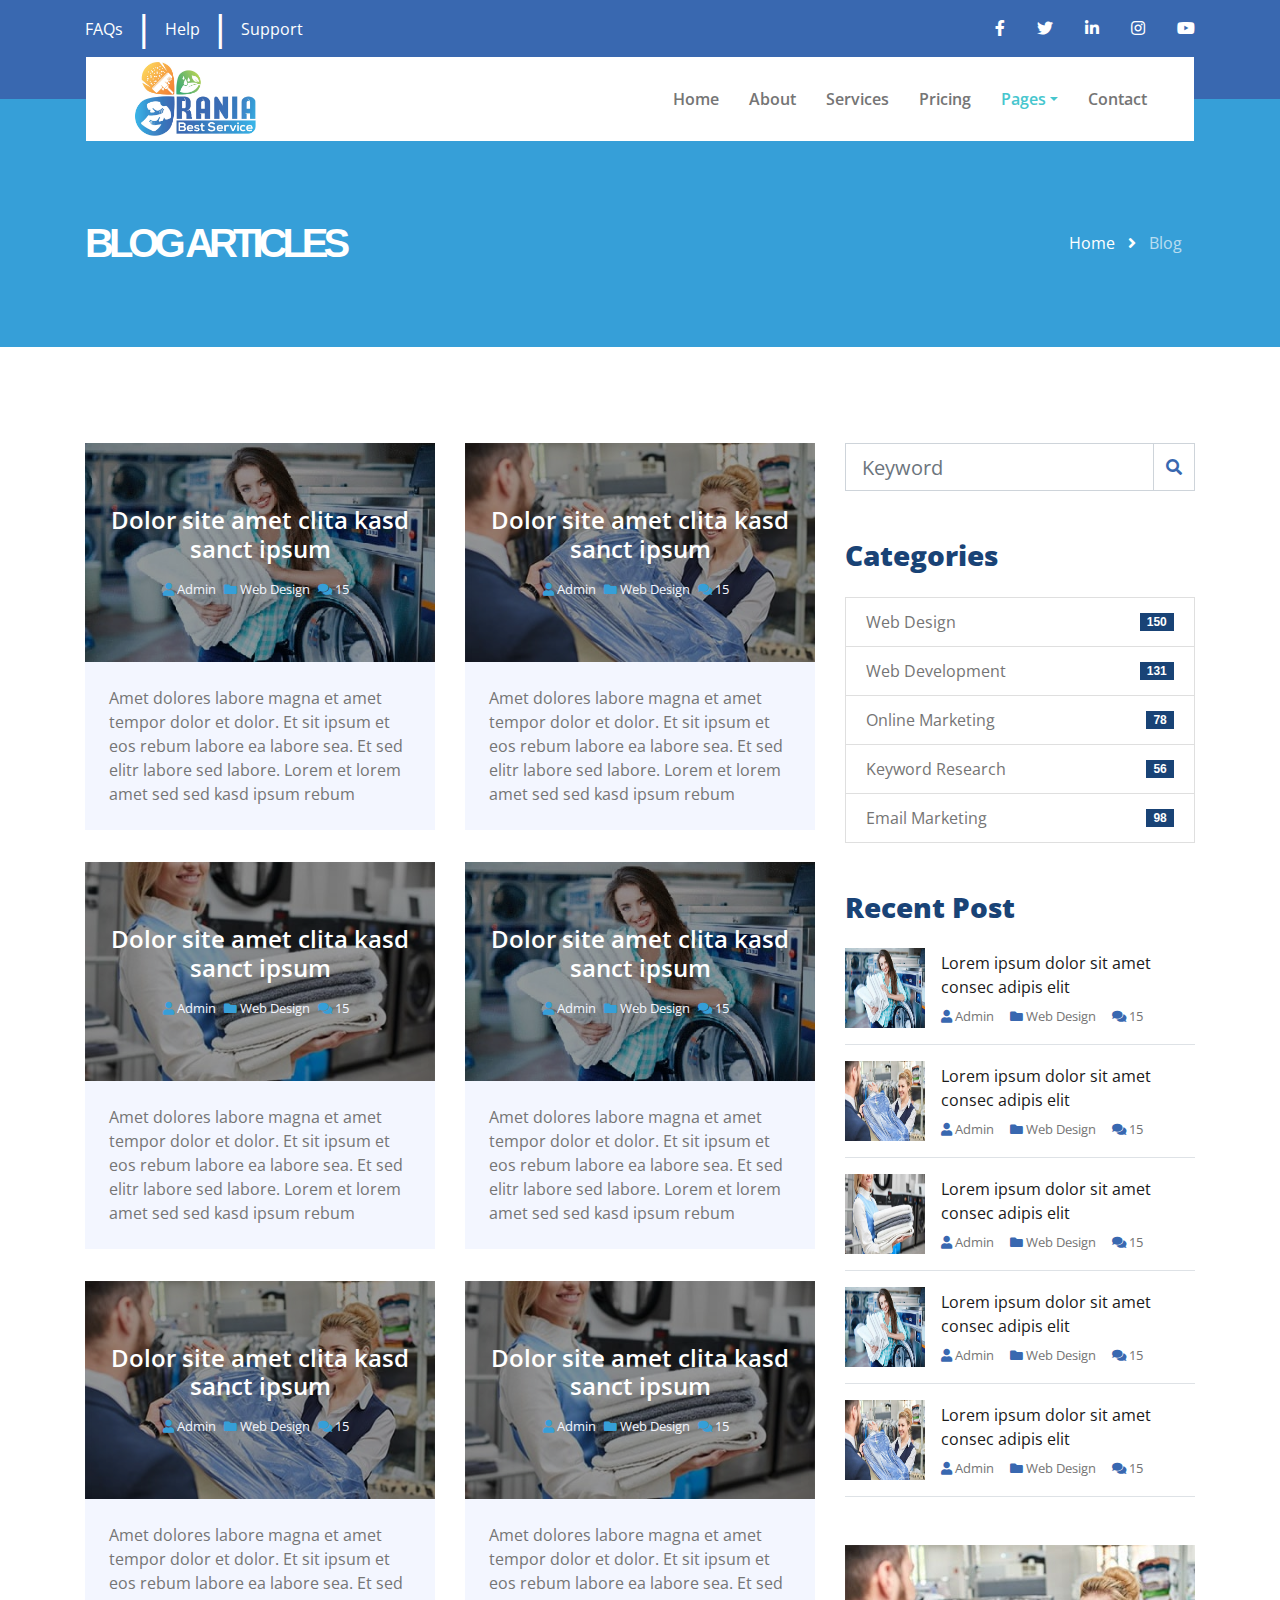
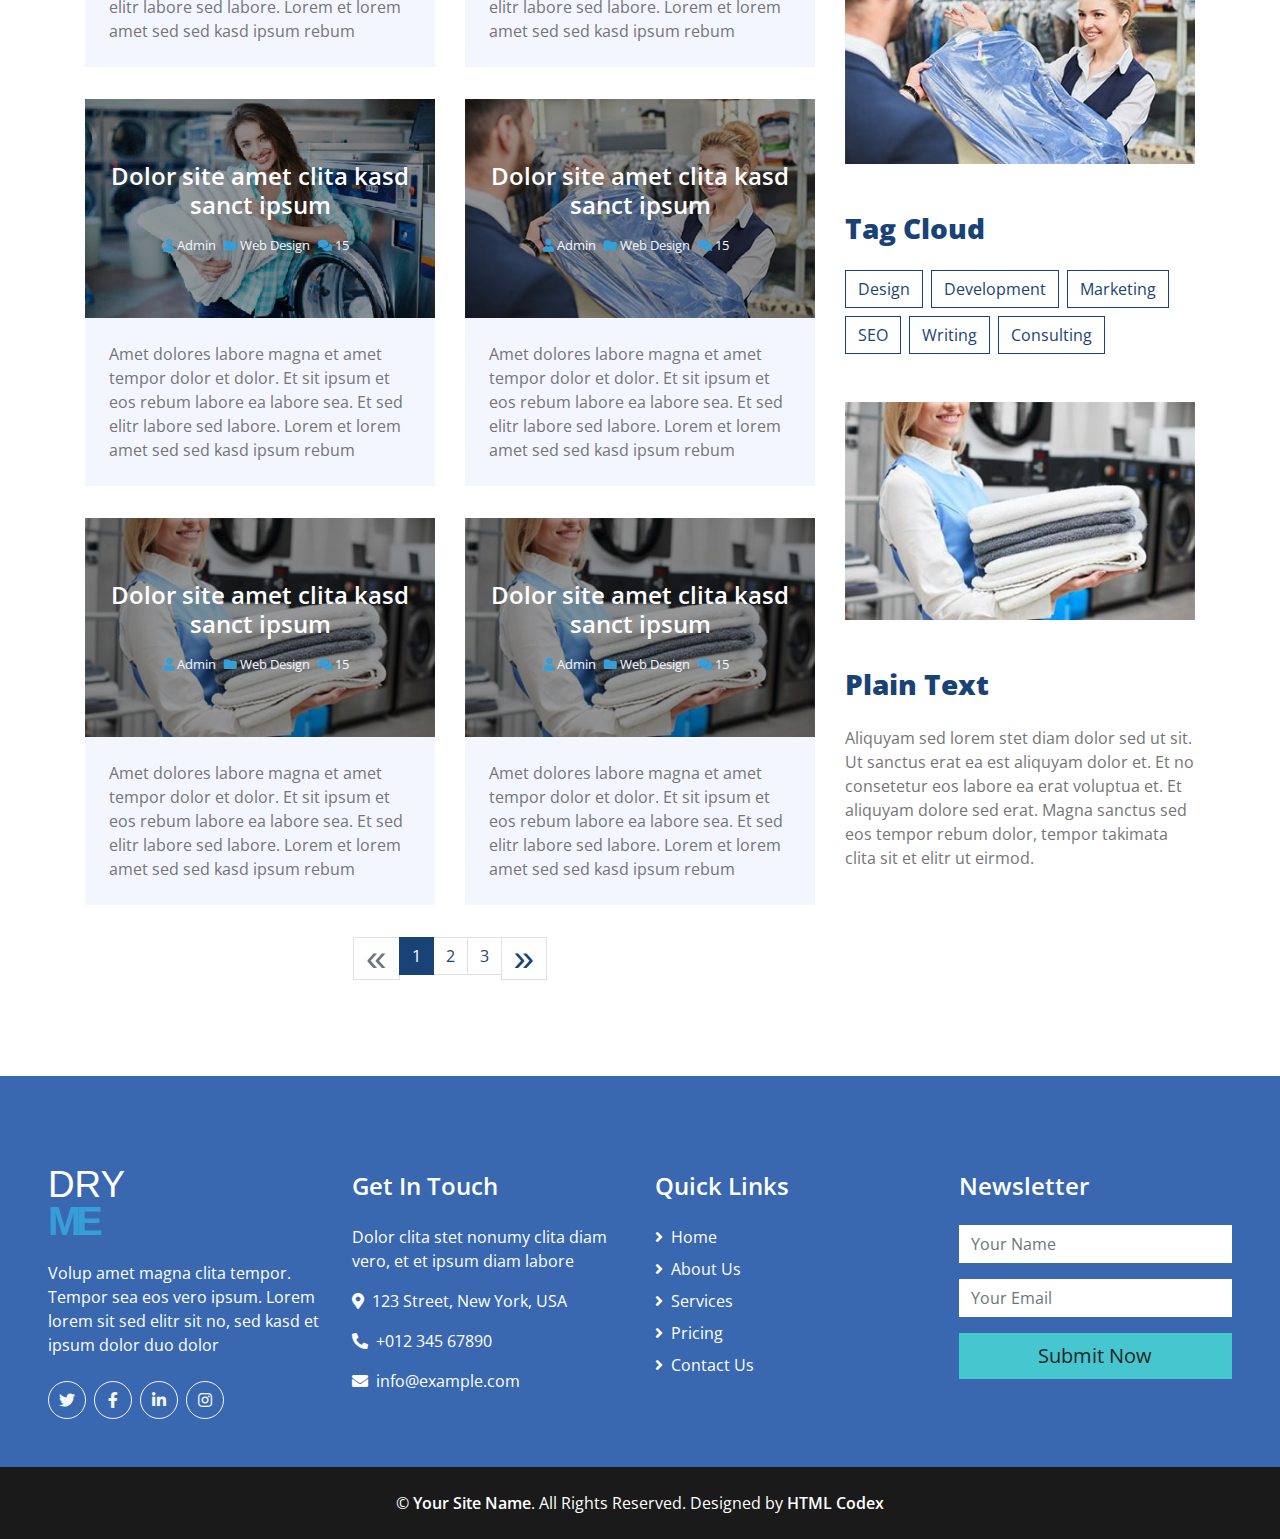
<file: blog.html>
<!DOCTYPE html>
<html lang="en">

<head>
    <meta charset="utf-8">
    <title>DRYME - Free Laundry Service Website Template</title>
    <meta content="width=device-width, initial-scale=1.0" name="viewport">
    <meta content="Free HTML Templates" name="keywords">
    <meta content="Free HTML Templates" name="description">

    <!-- Favicon -->
    <link href="img/favicon.ico" rel="icon">

    <!-- Google Web Fonts -->
    <link rel="preconnect" href="https://fonts.gstatic.com">
    <link href="https://fonts.googleapis.com/css2?family=Open+Sans:wght@400;600;800&display=swap" rel="stylesheet"> 

    <!-- Font Awesome -->
    <link href="https://cdnjs.cloudflare.com/ajax/libs/font-awesome/5.15.0/css/all.min.css" rel="stylesheet">

    <!-- Libraries Stylesheet -->
    <link href="lib/owlcarousel/assets/owl.carousel.min.css" rel="stylesheet">

    <!-- Customized Bootstrap Stylesheet -->
    <link href="css/style.css" rel="stylesheet">
</head>

<body>
    <!-- Topbar Start -->
    <div class="container-fluid bg-primary py-3">
        <div class="container">
            <div class="row">
                <div class="col-md-6 text-center text-lg-left mb-2 mb-lg-0">
                    <div class="d-inline-flex align-items-center">
                        <a class="text-white pr-3" href="">FAQs</a>
                        <span class="text-white">|</span>
                        <a class="text-white px-3" href="">Help</a>
                        <span class="text-white">|</span>
                        <a class="text-white pl-3" href="">Support</a>
                    </div>
                </div>
                <div class="col-md-6 text-center text-lg-right">
                    <div class="d-inline-flex align-items-center">
                        <a class="text-white px-3" href="">
                            <i class="fab fa-facebook-f"></i>
                        </a>
                        <a class="text-white px-3" href="">
                            <i class="fab fa-twitter"></i>
                        </a>
                        <a class="text-white px-3" href="">
                            <i class="fab fa-linkedin-in"></i>
                        </a>
                        <a class="text-white px-3" href="">
                            <i class="fab fa-instagram"></i>
                        </a>
                        <a class="text-white pl-3" href="">
                            <i class="fab fa-youtube"></i>
                        </a>
                    </div>
                </div>
            </div>
        </div>
    </div>
    <!-- Topbar End -->


    <!-- Navbar Start -->
    <div class="container-fluid position-relative nav-bar p-0">
        <div class="container-lg position-relative p-0 px-lg-3" style="z-index: 9;">
            <nav class="navbar navbar-expand-lg bg-white navbar-light py-3 py-lg-0 pl-3 pl-lg-5">
                <a href="index.html" class="navbar-brand">
                    <img class="w-25" src="img/logo_colored_png.png" alt="Image">
                </a>
                <button type="button" class="navbar-toggler" data-toggle="collapse" data-target="#navbarCollapse">
                    <span class="navbar-toggler-icon"></span>
                </button>
                <div class="collapse navbar-collapse justify-content-between px-3" id="navbarCollapse">
                    <div class="navbar-nav ml-auto py-0">
                        <a href="index.html" class="nav-item nav-link">Home</a>
                        <a href="index.html#about_us" class="nav-item nav-link">About</a>
                        <a href="service.html" class="nav-item nav-link">Services</a>
                        <a href="pricing.html" class="nav-item nav-link">Pricing</a>
                        <div class="nav-item dropdown">
                            <a href="#" class="nav-link dropdown-toggle active" data-toggle="dropdown">Pages</a>
                            <div class="dropdown-menu border-0 rounded-0 m-0">
                                <a href="blog.html" class="dropdown-item active">Blog Grid</a>
                                <a href="single.html" class="dropdown-item">Blog Detail</a>
                            </div>
                        </div>
                        <a href="contact.html" class="nav-item nav-link">Contact</a>
                    </div>
                </div>
            </nav>
        </div>
    </div>
    <!-- Navbar End -->


    <!-- Page Header Start -->
    <div class="page-header container-fluid bg-secondary pt-2 pt-lg-5 pb-2 mb-5">
        <div class="container py-5">
            <div class="row align-items-center py-4">
                <div class="col-md-6 text-center text-md-left">
                    <h1 class="mb-4 mb-md-0 text-white">Blog Articles</h1>
                </div>
                <div class="col-md-6 text-center text-md-right">
                    <div class="d-inline-flex align-items-center">
                        <a class="btn text-white" href="index.html">Home</a>
                        <i class="fas fa-angle-right text-white"></i>
                        <a class="btn text-white disabled" href="">Blog</a>
                    </div>
                </div>
            </div>
        </div>
    </div>
    <!-- Page Header Start -->


    <!-- Blog Start -->
    <div class="container py-5">
        <div class="row">
            <!-- Blog Grid Start -->
            <div class="col-lg-8">
                <div class="row">
                    <div class="col-md-6 mb-2">
                        <div class="bg-light mb-4">
                            <div class="position-relative">
                                <img class="img-fluid w-100" src="img/blog-1.jpg" alt="">
                                <a href="" class="position-absolute w-100 h-100 d-flex flex-column align-items-center justify-content-center   text-decoration-none p-4" style="top: 0; left: 0; background: rgba(0, 0, 0, .4);">
                                    <h4 class="text-center text-white font-weight-medium mb-3">Dolor site amet clita kasd sanct ipsum</h4>
                                    <div class="d-flex text-light">
                                        <small class="mr-2"><i class="fa fa-user text-secondary"></i> Admin</small>
                                        <small class="mr-2"><i class="fa fa-folder text-secondary"></i> Web Design</small>
                                        <small class="mr-2"><i class="fa fa-comments text-secondary"></i> 15</small>
                                    </div>
                                </a>
                            </div>
                            <p class="m-0 p-4">Amet dolores labore magna et amet tempor dolor et dolor. Et sit ipsum et eos rebum labore ea labore sea. Et sed elitr labore sed labore. Lorem et lorem amet sed sed kasd ipsum rebum</p>
                        </div>
                    </div>
                    <div class="col-md-6 mb-2">
                        <div class="bg-light mb-4">
                            <div class="position-relative">
                                <img class="img-fluid w-100" src="img/blog-2.jpg" alt="">
                                <a href="" class="position-absolute w-100 h-100 d-flex flex-column align-items-center justify-content-center   text-decoration-none p-4" style="top: 0; left: 0; background: rgba(0, 0, 0, .4);">
                                    <h4 class="text-center text-white font-weight-medium mb-3">Dolor site amet clita kasd sanct ipsum</h4>
                                    <div class="d-flex text-light">
                                        <small class="mr-2"><i class="fa fa-user text-secondary"></i> Admin</small>
                                        <small class="mr-2"><i class="fa fa-folder text-secondary"></i> Web Design</small>
                                        <small class="mr-2"><i class="fa fa-comments text-secondary"></i> 15</small>
                                    </div>
                                </a>
                            </div>
                            <p class="m-0 p-4">Amet dolores labore magna et amet tempor dolor et dolor. Et sit ipsum et eos rebum labore ea labore sea. Et sed elitr labore sed labore. Lorem et lorem amet sed sed kasd ipsum rebum</p>
                        </div>
                    </div>
                    <div class="col-md-6 mb-2">
                        <div class="bg-light mb-4">
                            <div class="position-relative">
                                <img class="img-fluid w-100" src="img/blog-3.jpg" alt="">
                                <a href="" class="position-absolute w-100 h-100 d-flex flex-column align-items-center justify-content-center   text-decoration-none p-4" style="top: 0; left: 0; background: rgba(0, 0, 0, .4);">
                                    <h4 class="text-center text-white font-weight-medium mb-3">Dolor site amet clita kasd sanct ipsum</h4>
                                    <div class="d-flex text-light">
                                        <small class="mr-2"><i class="fa fa-user text-secondary"></i> Admin</small>
                                        <small class="mr-2"><i class="fa fa-folder text-secondary"></i> Web Design</small>
                                        <small class="mr-2"><i class="fa fa-comments text-secondary"></i> 15</small>
                                    </div>
                                </a>
                            </div>
                            <p class="m-0 p-4">Amet dolores labore magna et amet tempor dolor et dolor. Et sit ipsum et eos rebum labore ea labore sea. Et sed elitr labore sed labore. Lorem et lorem amet sed sed kasd ipsum rebum</p>
                        </div>
                    </div>
                    <div class="col-md-6 mb-2">
                        <div class="bg-light mb-4">
                            <div class="position-relative">
                                <img class="img-fluid w-100" src="img/blog-1.jpg" alt="">
                                <a href="" class="position-absolute w-100 h-100 d-flex flex-column align-items-center justify-content-center   text-decoration-none p-4" style="top: 0; left: 0; background: rgba(0, 0, 0, .4);">
                                    <h4 class="text-center text-white font-weight-medium mb-3">Dolor site amet clita kasd sanct ipsum</h4>
                                    <div class="d-flex text-light">
                                        <small class="mr-2"><i class="fa fa-user text-secondary"></i> Admin</small>
                                        <small class="mr-2"><i class="fa fa-folder text-secondary"></i> Web Design</small>
                                        <small class="mr-2"><i class="fa fa-comments text-secondary"></i> 15</small>
                                    </div>
                                </a>
                            </div>
                            <p class="m-0 p-4">Amet dolores labore magna et amet tempor dolor et dolor. Et sit ipsum et eos rebum labore ea labore sea. Et sed elitr labore sed labore. Lorem et lorem amet sed sed kasd ipsum rebum</p>
                        </div>
                    </div>
                    <div class="col-md-6 mb-2">
                        <div class="bg-light mb-4">
                            <div class="position-relative">
                                <img class="img-fluid w-100" src="img/blog-2.jpg" alt="">
                                <a href="" class="position-absolute w-100 h-100 d-flex flex-column align-items-center justify-content-center   text-decoration-none p-4" style="top: 0; left: 0; background: rgba(0, 0, 0, .4);">
                                    <h4 class="text-center text-white font-weight-medium mb-3">Dolor site amet clita kasd sanct ipsum</h4>
                                    <div class="d-flex text-light">
                                        <small class="mr-2"><i class="fa fa-user text-secondary"></i> Admin</small>
                                        <small class="mr-2"><i class="fa fa-folder text-secondary"></i> Web Design</small>
                                        <small class="mr-2"><i class="fa fa-comments text-secondary"></i> 15</small>
                                    </div>
                                </a>
                            </div>
                            <p class="m-0 p-4">Amet dolores labore magna et amet tempor dolor et dolor. Et sit ipsum et eos rebum labore ea labore sea. Et sed elitr labore sed labore. Lorem et lorem amet sed sed kasd ipsum rebum</p>
                        </div>
                    </div>
                    <div class="col-md-6 mb-2">
                        <div class="bg-light mb-4">
                            <div class="position-relative">
                                <img class="img-fluid w-100" src="img/blog-3.jpg" alt="">
                                <a href="" class="position-absolute w-100 h-100 d-flex flex-column align-items-center justify-content-center   text-decoration-none p-4" style="top: 0; left: 0; background: rgba(0, 0, 0, .4);">
                                    <h4 class="text-center text-white font-weight-medium mb-3">Dolor site amet clita kasd sanct ipsum</h4>
                                    <div class="d-flex text-light">
                                        <small class="mr-2"><i class="fa fa-user text-secondary"></i> Admin</small>
                                        <small class="mr-2"><i class="fa fa-folder text-secondary"></i> Web Design</small>
                                        <small class="mr-2"><i class="fa fa-comments text-secondary"></i> 15</small>
                                    </div>
                                </a>
                            </div>
                            <p class="m-0 p-4">Amet dolores labore magna et amet tempor dolor et dolor. Et sit ipsum et eos rebum labore ea labore sea. Et sed elitr labore sed labore. Lorem et lorem amet sed sed kasd ipsum rebum</p>
                        </div>
                    </div>
                    <div class="col-md-6 mb-2">
                        <div class="bg-light mb-4">
                            <div class="position-relative">
                                <img class="img-fluid w-100" src="img/blog-1.jpg" alt="">
                                <a href="" class="position-absolute w-100 h-100 d-flex flex-column align-items-center justify-content-center   text-decoration-none p-4" style="top: 0; left: 0; background: rgba(0, 0, 0, .4);">
                                    <h4 class="text-center text-white font-weight-medium mb-3">Dolor site amet clita kasd sanct ipsum</h4>
                                    <div class="d-flex text-light">
                                        <small class="mr-2"><i class="fa fa-user text-secondary"></i> Admin</small>
                                        <small class="mr-2"><i class="fa fa-folder text-secondary"></i> Web Design</small>
                                        <small class="mr-2"><i class="fa fa-comments text-secondary"></i> 15</small>
                                    </div>
                                </a>
                            </div>
                            <p class="m-0 p-4">Amet dolores labore magna et amet tempor dolor et dolor. Et sit ipsum et eos rebum labore ea labore sea. Et sed elitr labore sed labore. Lorem et lorem amet sed sed kasd ipsum rebum</p>
                        </div>
                    </div>
                    <div class="col-md-6 mb-2">
                        <div class="bg-light mb-4">
                            <div class="position-relative">
                                <img class="img-fluid w-100" src="img/blog-2.jpg" alt="">
                                <a href="" class="position-absolute w-100 h-100 d-flex flex-column align-items-center justify-content-center   text-decoration-none p-4" style="top: 0; left: 0; background: rgba(0, 0, 0, .4);">
                                    <h4 class="text-center text-white font-weight-medium mb-3">Dolor site amet clita kasd sanct ipsum</h4>
                                    <div class="d-flex text-light">
                                        <small class="mr-2"><i class="fa fa-user text-secondary"></i> Admin</small>
                                        <small class="mr-2"><i class="fa fa-folder text-secondary"></i> Web Design</small>
                                        <small class="mr-2"><i class="fa fa-comments text-secondary"></i> 15</small>
                                    </div>
                                </a>
                            </div>
                            <p class="m-0 p-4">Amet dolores labore magna et amet tempor dolor et dolor. Et sit ipsum et eos rebum labore ea labore sea. Et sed elitr labore sed labore. Lorem et lorem amet sed sed kasd ipsum rebum</p>
                        </div>
                    </div>
                    <div class="col-md-6 mb-2">
                        <div class="bg-light mb-4">
                            <div class="position-relative">
                                <img class="img-fluid w-100" src="img/blog-3.jpg" alt="">
                                <a href="" class="position-absolute w-100 h-100 d-flex flex-column align-items-center justify-content-center   text-decoration-none p-4" style="top: 0; left: 0; background: rgba(0, 0, 0, .4);">
                                    <h4 class="text-center text-white font-weight-medium mb-3">Dolor site amet clita kasd sanct ipsum</h4>
                                    <div class="d-flex text-light">
                                        <small class="mr-2"><i class="fa fa-user text-secondary"></i> Admin</small>
                                        <small class="mr-2"><i class="fa fa-folder text-secondary"></i> Web Design</small>
                                        <small class="mr-2"><i class="fa fa-comments text-secondary"></i> 15</small>
                                    </div>
                                </a>
                            </div>
                            <p class="m-0 p-4">Amet dolores labore magna et amet tempor dolor et dolor. Et sit ipsum et eos rebum labore ea labore sea. Et sed elitr labore sed labore. Lorem et lorem amet sed sed kasd ipsum rebum</p>
                        </div>
                    </div>
                    <div class="col-md-6 mb-2">
                        <div class="bg-light mb-4">
                            <div class="position-relative">
                                <img class="img-fluid w-100" src="img/blog-3.jpg" alt="">
                                <a href="" class="position-absolute w-100 h-100 d-flex flex-column align-items-center justify-content-center   text-decoration-none p-4" style="top: 0; left: 0; background: rgba(0, 0, 0, .4);">
                                    <h4 class="text-center text-white font-weight-medium mb-3">Dolor site amet clita kasd sanct ipsum</h4>
                                    <div class="d-flex text-light">
                                        <small class="mr-2"><i class="fa fa-user text-secondary"></i> Admin</small>
                                        <small class="mr-2"><i class="fa fa-folder text-secondary"></i> Web Design</small>
                                        <small class="mr-2"><i class="fa fa-comments text-secondary"></i> 15</small>
                                    </div>
                                </a>
                            </div>
                            <p class="m-0 p-4">Amet dolores labore magna et amet tempor dolor et dolor. Et sit ipsum et eos rebum labore ea labore sea. Et sed elitr labore sed labore. Lorem et lorem amet sed sed kasd ipsum rebum</p>
                        </div>
                    </div>
                </div>
                <div class="row">
                    <div class="col-12">
                        <nav aria-label="Page navigation">
                          <ul class="pagination justify-content-center mb-0">
                            <li class="page-item disabled">
                              <a class="page-link" href="#" aria-label="Previous">
                                <span aria-hidden="true">&laquo;</span>
                                <span class="sr-only">Previous</span>
                              </a>
                            </li>
                            <li class="page-item active"><a class="page-link" href="#">1</a></li>
                            <li class="page-item"><a class="page-link" href="#">2</a></li>
                            <li class="page-item"><a class="page-link" href="#">3</a></li>
                            <li class="page-item">
                              <a class="page-link" href="#" aria-label="Next">
                                <span aria-hidden="true">&raquo;</span>
                                <span class="sr-only">Next</span>
                              </a>
                            </li>
                          </ul>
                        </nav>
                    </div>
                </div>
            </div>
            <!-- Blog Grid End -->

            <!-- Sidebar Start -->
            <div class="col-lg-4 mt-5 mt-lg-0">
                <!-- Search Form Start -->
                <div class="mb-5">
                    <form action="">
                        <div class="input-group">
                            <input type="text" class="form-control form-control-lg" placeholder="Keyword">
                            <div class="input-group-append">
                                <span class="input-group-text bg-transparent text-primary"><i
                                        class="fa fa-search"></i></span>
                            </div>
                        </div>
                    </form>
                </div>
                <!-- Search Form End -->

                <!-- Category Start -->
                <div class="mb-5">
                    <h3 class="font-weight-bold mb-4">Categories</h3>
                    <ul class="list-group">
                        <li class="list-group-item d-flex justify-content-between align-items-center">
                            Web Design
                            <span class="badge badge-primary badge-pill">150</span>
                        </li>
                        <li class="list-group-item d-flex justify-content-between align-items-center">
                            Web Development
                            <span class="badge badge-primary badge-pill">131</span>
                        </li>
                        <li class="list-group-item d-flex justify-content-between align-items-center">
                            Online Marketing
                            <span class="badge badge-primary badge-pill">78</span>
                        </li>
                        <li class="list-group-item d-flex justify-content-between align-items-center">
                            Keyword Research
                            <span class="badge badge-primary badge-pill">56</span>
                        </li>
                        <li class="list-group-item d-flex justify-content-between align-items-center">
                            Email Marketing
                            <span class="badge badge-primary badge-pill">98</span>
                        </li>
                    </ul>
                </div>
                <!-- Category End -->

                <!-- Recent Post Start -->
                <div class="mb-5">
                    <h3 class="font-weight-bold mb-4">Recent Post</h3>
                    <div class="d-flex align-items-center border-bottom mb-3 pb-3">
                        <img class="img-fluid" src="img/blog-1.jpg" style="width: 80px; height: 80px;" alt="">
                        <div class="d-flex flex-column pl-3">
                            <a class="text-dark mb-2" href="">Lorem ipsum dolor sit amet consec adipis elit</a>
                            <div class="d-flex">
                                <small class="mr-3"><i class="fa fa-user text-primary"></i> Admin</small>
                                <small class="mr-3"><i class="fa fa-folder text-primary"></i> Web Design</small>
                                <small class="mr-3"><i class="fa fa-comments text-primary"></i> 15</small>
                            </div>
                        </div>
                    </div>
                    <div class="d-flex align-items-center border-bottom mb-3 pb-3">
                        <img class="img-fluid" src="img/blog-2.jpg" style="width: 80px; height: 80px;" alt="">
                        <div class="d-flex flex-column pl-3">
                            <a class="text-dark mb-2" href="">Lorem ipsum dolor sit amet consec adipis elit</a>
                            <div class="d-flex">
                                <small class="mr-3"><i class="fa fa-user text-primary"></i> Admin</small>
                                <small class="mr-3"><i class="fa fa-folder text-primary"></i> Web Design</small>
                                <small class="mr-3"><i class="fa fa-comments text-primary"></i> 15</small>
                            </div>
                        </div>
                    </div>
                    <div class="d-flex align-items-center border-bottom mb-3 pb-3">
                        <img class="img-fluid" src="img/blog-3.jpg" style="width: 80px; height: 80px;" alt="">
                        <div class="d-flex flex-column pl-3">
                            <a class="text-dark mb-2" href="">Lorem ipsum dolor sit amet consec adipis elit</a>
                            <div class="d-flex">
                                <small class="mr-3"><i class="fa fa-user text-primary"></i> Admin</small>
                                <small class="mr-3"><i class="fa fa-folder text-primary"></i> Web Design</small>
                                <small class="mr-3"><i class="fa fa-comments text-primary"></i> 15</small>
                            </div>
                        </div>
                    </div>
                    <div class="d-flex align-items-center border-bottom mb-3 pb-3">
                        <img class="img-fluid" src="img/blog-1.jpg" style="width: 80px; height: 80px;" alt="">
                        <div class="d-flex flex-column pl-3">
                            <a class="text-dark mb-2" href="">Lorem ipsum dolor sit amet consec adipis elit</a>
                            <div class="d-flex">
                                <small class="mr-3"><i class="fa fa-user text-primary"></i> Admin</small>
                                <small class="mr-3"><i class="fa fa-folder text-primary"></i> Web Design</small>
                                <small class="mr-3"><i class="fa fa-comments text-primary"></i> 15</small>
                            </div>
                        </div>
                    </div>
                    <div class="d-flex align-items-center border-bottom mb-3 pb-3">
                        <img class="img-fluid" src="img/blog-2.jpg" style="width: 80px; height: 80px;" alt="">
                        <div class="d-flex flex-column pl-3">
                            <a class="text-dark mb-2" href="">Lorem ipsum dolor sit amet consec adipis elit</a>
                            <div class="d-flex">
                                <small class="mr-3"><i class="fa fa-user text-primary"></i> Admin</small>
                                <small class="mr-3"><i class="fa fa-folder text-primary"></i> Web Design</small>
                                <small class="mr-3"><i class="fa fa-comments text-primary"></i> 15</small>
                            </div>
                        </div>
                    </div>
                </div>
                <!-- Recent Post End -->

                <!-- Image Start -->
                <div class="mb-5">
                    <img src="img/blog-2.jpg" alt="" class="img-fluid">
                </div>
                <!-- Image End -->

                <!-- Tags Start -->
                <div class="mb-5">
                    <h3 class="font-weight-bold mb-4">Tag Cloud</h3>
                    <div class="d-flex flex-wrap m-n1">
                        <a href="" class="btn btn-outline-primary m-1">Design</a>
                        <a href="" class="btn btn-outline-primary m-1">Development</a>
                        <a href="" class="btn btn-outline-primary m-1">Marketing</a>
                        <a href="" class="btn btn-outline-primary m-1">SEO</a>
                        <a href="" class="btn btn-outline-primary m-1">Writing</a>
                        <a href="" class="btn btn-outline-primary m-1">Consulting</a>
                    </div>
                </div>
                <!-- Tags End -->

                <!-- Image Start -->
                <div class="mb-5">
                    <img src="img/blog-3.jpg" alt="" class="img-fluid">
                </div>
                <!-- Image End -->

                <!-- Plain Text Start -->
                <div>
                    <h3 class="font-weight-bold mb-4">Plain Text</h3>
                    Aliquyam sed lorem stet diam dolor sed ut sit. Ut sanctus erat ea est aliquyam dolor et. Et no consetetur eos labore ea erat voluptua et. Et aliquyam dolore sed erat. Magna sanctus sed eos tempor rebum dolor, tempor takimata clita sit et elitr ut eirmod.
                </div>
                <!-- Plain Text End -->
            </div>
            <!-- Sidebar End -->
        </div>
    </div>
    <!-- Blog End -->


    <!-- Footer Start -->
    <div class="container-fluid bg-primary text-white mt-5 pt-5 px-sm-3 px-md-5">
        <div class="row pt-5">
            <div class="col-lg-3 col-md-6 mb-5">
                <a href=""><h1 class="text-secondary mb-3"><span class="text-white">DRY</span>ME</h1></a>
                <p>Volup amet magna clita tempor. Tempor sea eos vero ipsum. Lorem lorem sit sed elitr sit no, sed kasd et ipsum dolor duo dolor</p>
                <div class="d-flex justify-content-start mt-4">
                    <a class="btn btn-outline-light rounded-circle text-center mr-2 px-0" style="width: 38px; height: 38px;" href="#"><i class="fab fa-twitter"></i></a>
                    <a class="btn btn-outline-light rounded-circle text-center mr-2 px-0" style="width: 38px; height: 38px;" href="#"><i class="fab fa-facebook-f"></i></a>
                    <a class="btn btn-outline-light rounded-circle text-center mr-2 px-0" style="width: 38px; height: 38px;" href="#"><i class="fab fa-linkedin-in"></i></a>
                    <a class="btn btn-outline-light rounded-circle text-center mr-2 px-0" style="width: 38px; height: 38px;" href="#"><i class="fab fa-instagram"></i></a>
                </div>
            </div>
            <div class="col-lg-3 col-md-6 mb-5">
                <h4 class="text-white mb-4">Get In Touch</h4>
                <p>Dolor clita stet nonumy clita diam vero, et et ipsum diam labore</p>
                <p><i class="fa fa-map-marker-alt mr-2"></i>123 Street, New York, USA</p>
                <p><i class="fa fa-phone-alt mr-2"></i>+012 345 67890</p>
                <p><i class="fa fa-envelope mr-2"></i>info@example.com</p>
            </div>
            <div class="col-lg-3 col-md-6 mb-5">
                <h4 class="text-white mb-4">Quick Links</h4>
                <div class="d-flex flex-column justify-content-start">
                    <a class="text-white mb-2" href="#"><i class="fa fa-angle-right mr-2"></i>Home</a>
                    <a class="text-white mb-2" href="#"><i class="fa fa-angle-right mr-2"></i>About Us</a>
                    <a class="text-white mb-2" href="#"><i class="fa fa-angle-right mr-2"></i>Services</a>
                    <a class="text-white mb-2" href="#"><i class="fa fa-angle-right mr-2"></i>Pricing</a>
                    <a class="text-white" href="#"><i class="fa fa-angle-right mr-2"></i>Contact Us</a>
                </div>
            </div>
            <div class="col-lg-3 col-md-6 mb-5">
                <h4 class="text-white mb-4">Newsletter</h4>
                <form action="">
                    <div class="form-group">
                        <input type="text" class="form-control border-0" placeholder="Your Name" required="required" />
                    </div>
                    <div class="form-group">
                        <input type="email" class="form-control border-0" placeholder="Your Email" required="required" />
                    </div>
                    <div>
                        <button class="btn btn-lg btn-secondary btn-block border-0" type="submit">Submit Now</button>
                    </div>
                </form>
            </div>
        </div>
    </div>
    <div class="container-fluid bg-dark text-white py-4 px-sm-3 px-md-5">
        <p class="m-0 text-center text-white">
            &copy; <a class="text-white font-weight-medium" href="#">Your Site Name</a>. All Rights Reserved. Designed by
            <a class="text-white font-weight-medium" href="https://htmlcodex.com">HTML Codex</a>
        </p>
    </div>
    <!-- Footer End -->


    <!-- Back to Top -->
    <a href="#" class="btn btn-lg btn-primary back-to-top"><i class="fa fa-angle-double-up"></i></a>


    <!-- JavaScript Libraries -->
    <script src="https://code.jquery.com/jquery-3.4.1.min.js"></script>
    <script src="https://stackpath.bootstrapcdn.com/bootstrap/4.4.1/js/bootstrap.bundle.min.js"></script>
    <script src="lib/easing/easing.min.js"></script>
    <script src="lib/waypoints/waypoints.min.js"></script>
    <script src="lib/counterup/counterup.min.js"></script>
    <script src="lib/owlcarousel/owl.carousel.min.js"></script>

    <!-- Contact Javascript File -->
    <script src="mail/jqBootstrapValidation.min.js"></script>
    <script src="mail/contact.js"></script>

    <!-- Template Javascript -->
    <script src="js/main.js"></script>
</body>

</html>
</file>
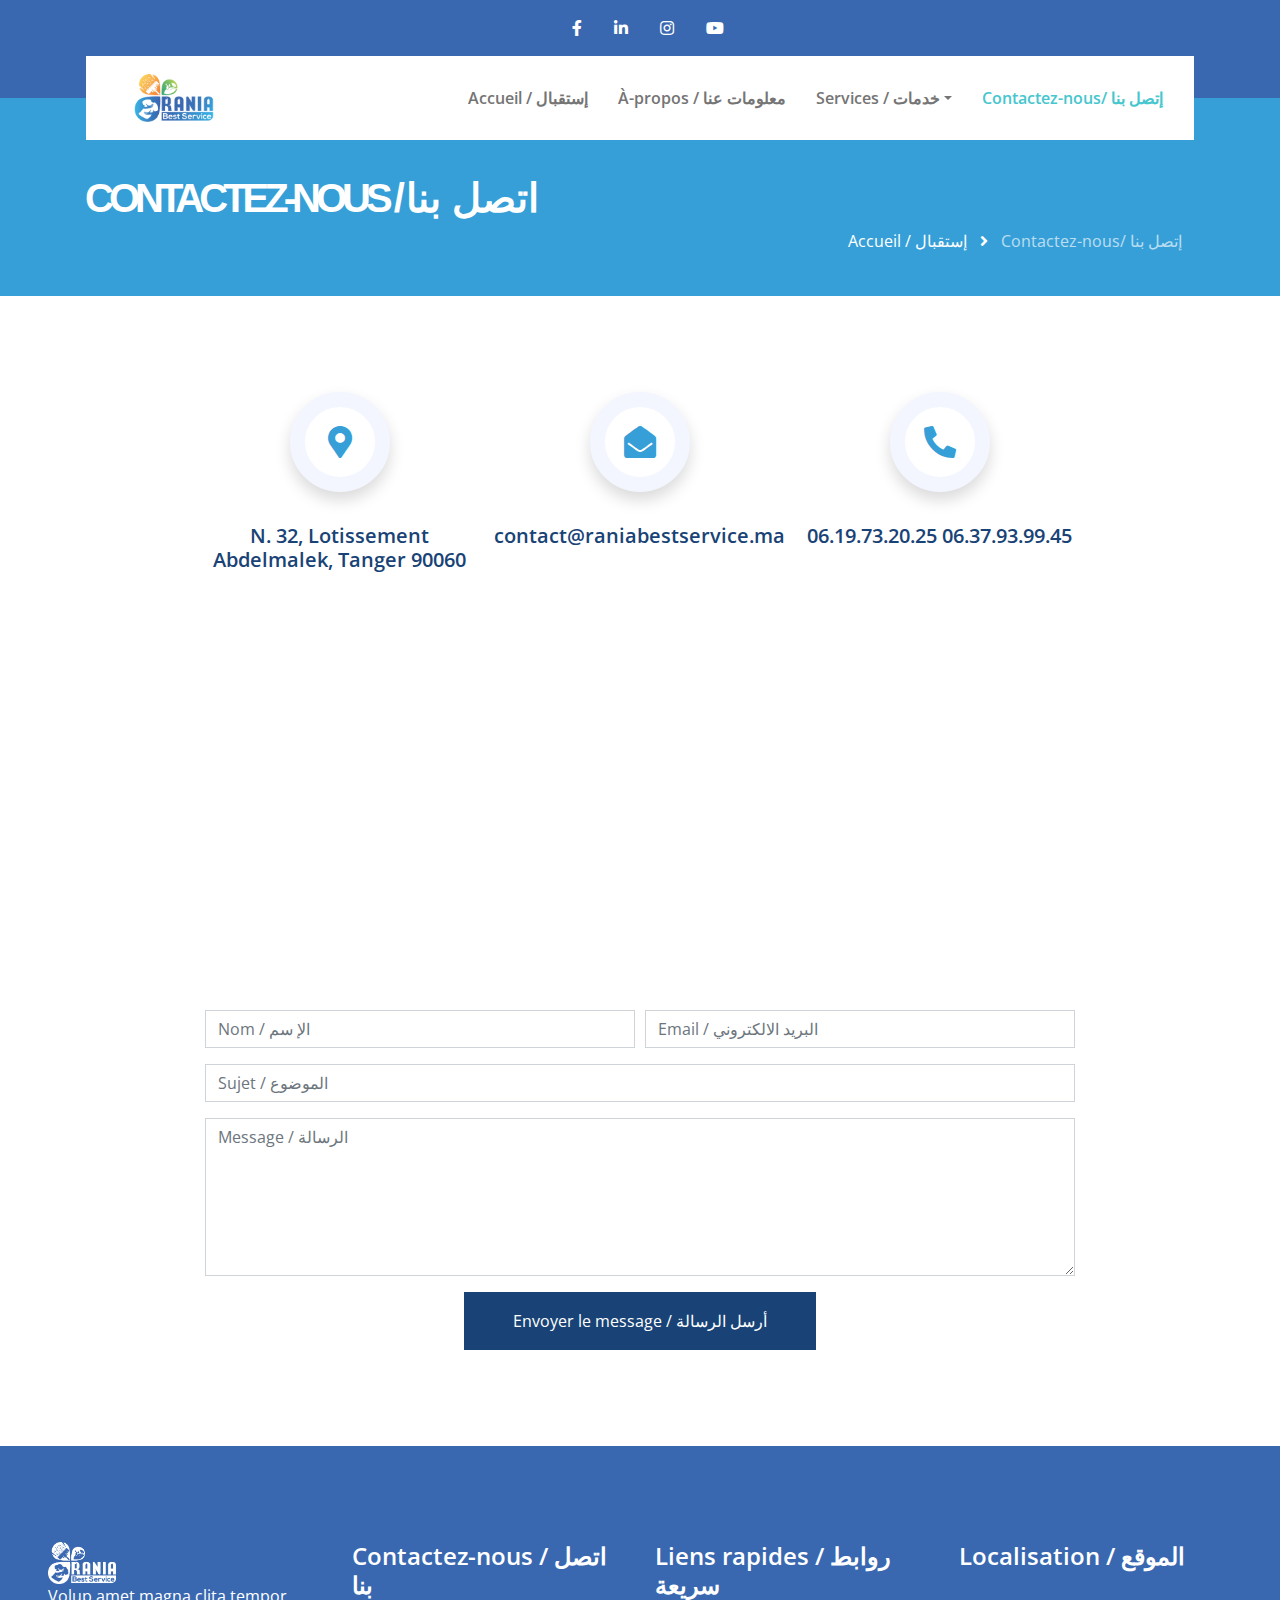
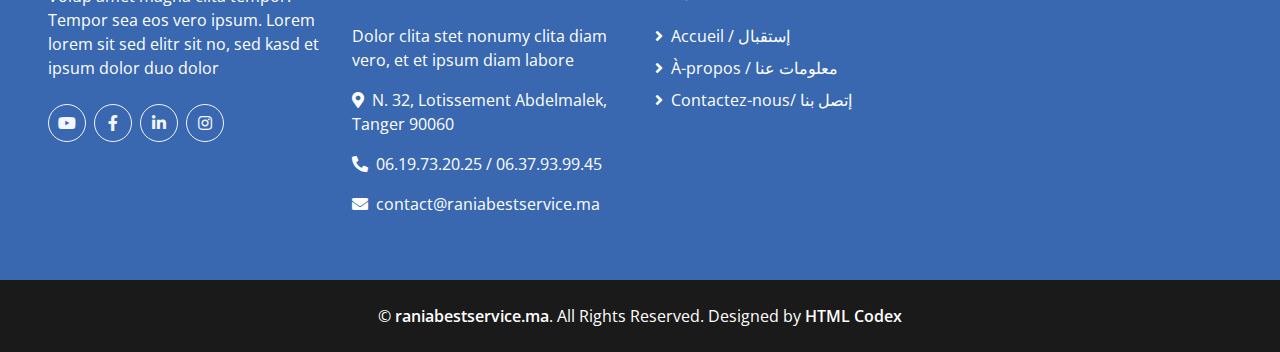
<file: contact.html>
<!DOCTYPE html>
<html lang="en">

<head>
    <meta charset="utf-8">
    <title>Rania Best Service</title>
    <meta content="width=device-width, initial-scale=1.0" name="viewport">
    <meta content="Free HTML Templates" name="keywords">
    <meta content="Free HTML Templates" name="description">

    <!-- Favicon -->
    <link href="img/logo_colored_png.png" rel="icon">

    <!-- Google Web Fonts -->
    <link rel="preconnect" href="https://fonts.gstatic.com">
    <link href="https://fonts.googleapis.com/css2?family=Open+Sans:wght@400;600;800&display=swap" rel="stylesheet"> 

    <!-- Font Awesome -->
    <link href="https://cdnjs.cloudflare.com/ajax/libs/font-awesome/5.15.0/css/all.min.css" rel="stylesheet">

    <!-- Libraries Stylesheet -->
    <link href="lib/owlcarousel/assets/owl.carousel.min.css" rel="stylesheet">

    <!-- Customized Bootstrap Stylesheet -->
    <link href="css/style.css" rel="stylesheet">
</head>

<body>
    <!-- Topbar Start -->
    <div class="container-fluid bg-primary py-3">
        <div class="container">
            <div class="row">
                <div class="col-md-3 text-center text-lg-left mb-2 mb-lg-0 hide-the-3-useless">
                    <div class="d-inline-flex align-items-center">
                        <!-- <a class="text-white pr-3" href="">FAQs</a>
                        <span class="text-white">|</span>
                        <a class="text-white px-3" href="">Help</a>
                        <span class="text-white">|</span>
                        <a class="text-white pl-3" href="">Support</a> -->
                    </div>
                </div>
                <div class="col-md-6 text-center text-lg-center">
                    <div class="d-inline-flex align-items-center">
                        <a class="text-white px-3" href="https://www.facebook.com/raniabestservice" target="_blank">
                            <i class="fab fa-facebook-f"></i>
                        </a>
                        <!-- <a class="text-white px-3" href="">
                            <i class="fab fa-twitter"></i>
                        </a> -->
                        <a class="text-white px-3" href="https://www.linkedin.com/company/raniabestservice" target="_blank">
                            <i class="fab fa-linkedin-in"></i>
                        </a>
                        <a class="text-white px-3" href="https://www.instagram.com/raniabestservice" target="_blank">
                            <i class="fab fa-instagram"></i>
                        </a>
                        <a class="text-white pl-3" href="https://www.youtube.com/channel/UCJwm64Mb64WUeMbNvwCKylA" target="_blank">
                            <i class="fab fa-youtube"></i>
                        </a>
                    </div>
                </div>
            </div>
        </div>
    </div>
    <!-- Topbar End -->


    <!-- Navbar Start -->
    <div class="container-fluid position-relative nav-bar p-0">
        <div class="container-lg position-relative p-0 px-lg-3" style="z-index: 9;">
            <nav class="navbar navbar-expand-lg bg-white navbar-light py-2 py-lg-0 pl-3 pl-lg-5">

                <div class="d-flex ">
                    <a href="index.html" class="navbar-brand align-self-center" style="padding:0px;margin:0;">
                        <img class="w-25" src="img/logo_colored_png.png" alt="Rania Laundry">
                    </a>

                    <button type="button" class="navbar-toggler " data-toggle="collapse" data-target="#navbarCollapse">
                    <span class="navbar-toggler-icon"></span>
                    </button>
                </div>
                <div class="collapse navbar-collapse justify-content-between px-0" id="navbarCollapse">
                    <div class="navbar-nav ml-auto py-0">
                        <a href="index.html" class="nav-item nav-link">Accueil / إستقبال</a>
                        <a href="index.html#about_us" class="nav-item nav-link">À-propos / معلومات عنا</a>
                        <div class="nav-item dropdown">
                            <a href="#" class="nav-link dropdown-toggle" data-toggle="dropdown">Services / خدمات</a>
                            <div class="dropdown-menu border-0 rounded-0 m-0">
                                <h2 class="dropdown-header">Pressing:</h2>
                                <a href="service1.html#subservice1" class="dropdown-item">Linge de maison / الخدمة 1</a>
                                <a href="service1.html#subservice2" class="dropdown-item">Nettoyage tapis  / الخدمة 2</a>
                                <a href="service1.html#subservice3" class="dropdown-item">Mobilier de maison / الخدمة 3</a>
                                <a href="service1.html#subservice4" class="dropdown-item">Teinture vêtements / الخدمة 4</a>
                                <a href="service1.html#subservice5" class="dropdown-item">Textyle hotilier / traiteur / الخدمة 5</a>
                                <h2 class="dropdown-header">Nettoyage:</h2>
                                <a href="service2.html#subservice1" class="dropdown-item">Nettoyage à domicile / الخدمة 1</a>
                                <a href="service2.html#subservice2" class="dropdown-item">Nettoyage des bureaux et locaux commerciaux / الخدمة 2</a>
                                <a href="service2.html#subservice3" class="dropdown-item">Syndic et Copropriétés / الخدمة 3</a>
                            </div>
                        </div>
                        <!-- <a href="pricing.html" class="nav-item nav-link">Prix / أثمنة</a> -->
                        <!-- <div class="nav-item dropdown">
                            <a href="#" class="nav-link dropdown-toggle" data-toggle="dropdown">Pages</a>
                            <div class="dropdown-menu border-0 rounded-0 m-0">
                                <a href="blog.html" class="dropdown-item">Blog Grid</a>
                                <a href="single.html" class="dropdown-item">Blog Detail</a>
                            </div>
                        </div> -->
                        <a href="contact.html" class="nav-item nav-link active">Contactez-nous/ إتصل بنا</a>
                    </div>
                </div>
            </nav>
        </div>
    </div>
    <!-- Navbar End -->



    <!-- Page Header Start -->
    <div class="page-header container-fluid bg-secondary pt-2 pt-lg-5 pb-2 mb-5">
        <div class="container py-1">
            <div class="row align-items-center py-4">
                <div class="col-md-12 text-center text-md-left">
                    <h1 class="mb-4 mb-md-0 text-white">Contactez-nous / <i class="arabic-h1">اتصل بنا</i></h1>
                </div>
                <div class="col-md-12 text-center text-md-right">
                    <div class="d-inline-flex align-items-center">
                        <a class="btn text-white" href="index.html">Accueil / إستقبال</a>
                        <i class="fas fa-angle-right text-white"></i>
                        <a class="btn text-white disabled" href="">Contactez-nous/ إتصل بنا</a>

                    </div>
                </div>
            </div>
        </div>
    </div>
    <!-- Page Header Start -->



    <!-- Contact Start -->
    <div class="container-fluid py-5">
        <div class="container" style="max-width: 900px;">
            <div class="row">
                <div class="col-12">

                    <div class="row">
                        <div class="col-md-4">
                            <div class="d-flex flex-column align-items-center justify-content-center text-center mb-5">
                                <div class="d-inline-flex align-items-center justify-content-center bg-white border border-light shadow rounded-circle mb-4" style="width: 100px; height: 100px; border-width: 15px !important;">
                                    <i class="fa fa-2x fa-map-marker-alt text-secondary"></i>
                                </div>
                                <h5 class="font-weight-medium m-0 mt-2">N. 32, Lotissement Abdelmalek, Tanger 90060</h5>
                            </div>
                        </div>
                        <div class="col-md-4">
                            <div class="d-flex flex-column align-items-center justify-content-center text-center mb-5">
                                <div class="d-inline-flex align-items-center justify-content-center bg-white border border-light shadow rounded-circle mb-4" style="width: 100px; height: 100px; border-width: 15px !important;">
                                    <i class="fa fa-2x fa-envelope-open text-secondary"></i>
                                </div>
                                <h5 class="font-weight-medium m-0 mt-2">contact@raniabestservice.ma</h5>
                            </div>
                        </div>
                        <div class="col-md-4">
                            <div class="d-flex flex-column align-items-center justify-content-center text-center mb-5">
                                <div class="d-inline-flex align-items-center justify-content-center bg-white border border-light shadow rounded-circle mb-4" style="width: 100px; height: 100px; border-width: 15px !important;">
                                    <i class="fa fa-2x fa-phone-alt text-secondary"></i>
                                </div>
                                <h5 class="font-weight-medium m-0 mt-2">06.19.73.20.25 06.37.93.99.45</h5>
                            </div>
                        </div>
                    </div>
                    <div class="row">
                        <div class="col-lg-12 ">
                        <iframe class="mb-4 mb-lg-0" src="https://www.google.com/maps/embed?pb=!1m18!1m12!1m3!1d3238.2338988742536!2d-5.858801784739437!3d35.745055380179494!2m3!1f0!2f0!3f0!3m2!1i1024!2i768!4f13.1!3m3!1m2!1s0xd0b8146a1e65827%3A0xddffe8000fee996!2sRania%20Best%20Service!5e0!3m2!1sfr!2sma!4v1635104016975!5m2!1sfr!2sma" frameborder="0" style="border:0; width: 100%; height: 384px;" allowfullscreen></iframe>
                        </div>
                    </div>
                </div>
                <div class="col-12">
                    <div class="contact-form">
                        <div id="success"></div>
                        <form name="sentMessage" id="contactForm" novalidate="novalidate">
                            <div class="form-row">
                                <div class="col-md-6">
                                    <div class="control-group">
                                        <input type="text" class="form-control" id="name" placeholder="Nom / الإ سم" required="required" data-validation-required-message="Veuillez saisir votre nom / يرجى إدخال الاسم" />
                                        <p class="help-block text-danger"></p>
                                    </div>
                                </div>
                                <div class="col-md-6">
                                    <div class="control-group">
                                        <input type="email" class="form-control" id="email" placeholder="Email / البريد الالكتروني" required="required" data-validation-required-message="Veuillez saisir votre email / يرجى إدخال البريد الإلكتروني" />
                                        <p class="help-block text-danger"></p>
                                    </div>
                                </div>
                            </div>
                            <div class="control-group">
                                <input type="text" class="form-control" id="subject" placeholder="Sujet / الموضوع" required="required" data-validation-required-message="Veuillez saisir le sujet / يرجى إدخال الموضوع" />
                                <p class="help-block text-danger"></p>
                            </div>
                            <div class="control-group">
                                <textarea class="form-control" rows="6" id="message" placeholder="Message / الرسالة" required="required" data-validation-required-message="Veuillez saisir votre message / يرجى إدخال الرسالة"></textarea>
                                <p class="help-block text-danger"></p>
                            </div>
                            <div class="text-center">
                                <button class="btn btn-primary py-3 px-5" type="submit" id="sendMessageButton">Envoyer le message / أرسل الرسالة</button>
                            </div>
                        </form>
                    </div>
                </div>
            </div>
        </div>
    </div>
    <!-- Contact End -->


    <!-- Footer Start -->
    <div class="container-fluid bg-primary text-white mt-5 pt-5 px-sm-3 px-md-5">
        <div class="row pt-5">
            <div class="col-lg-3 col-md-6 mb-5">
                <a href="index.html"><img class="w-25" src="img/logo_white_png.png" alt="Rania Laundry"></a>
                <p>Volup amet magna clita tempor. Tempor sea eos vero ipsum. Lorem lorem sit sed elitr sit no, sed kasd et ipsum dolor duo dolor</p>
                <div class="d-flex justify-content-start mt-4">
                    <a class="btn btn-outline-light rounded-circle text-center mr-2 px-0" style="width: 38px; height: 38px;" href="https://www.youtube.com/channel/UCJwm64Mb64WUeMbNvwCKylA" target="_blank"><i class="fab fa-youtube"></i></a>
                    <a class="btn btn-outline-light rounded-circle text-center mr-2 px-0" style="width: 38px; height: 38px;" href="https://www.facebook.com/raniabestservice" target="_blank"><i class="fab fa-facebook-f"></i></a>
                    <a class="btn btn-outline-light rounded-circle text-center mr-2 px-0" style="width: 38px; height: 38px;" href="https://www.linkedin.com/company/raniabestservice" target="_blank"><i class="fab fa-linkedin-in"></i></a>
                    <a class="btn btn-outline-light rounded-circle text-center mr-2 px-0" style="width: 38px; height: 38px;" href="https://www.instagram.com/raniabestservice" target="_blank"><i class="fab fa-instagram"></i></a>
                </div>
            </div>
            <div class="col-lg-3 col-md-6 mb-5">
                <h4 class="text-white mb-4">Contactez-nous / اتصل بنا</h4>
                <p>Dolor clita stet nonumy clita diam vero, et et ipsum diam labore</p>
                <p><i class="fa fa-map-marker-alt mr-2"></i>N. 32, Lotissement Abdelmalek, Tanger 90060</p>
                <p><i class="fa fa-phone-alt mr-2"></i>06.19.73.20.25 / 06.37.93.99.45</p>
                <p><i class="fa fa-envelope mr-2"></i>contact@raniabestservice.ma</p>
            </div>
            <div class="col-lg-3 col-md-6 mb-5">
                <h4 class="text-white mb-4">Liens rapides / روابط سريعة</h4>
                <div class="d-flex flex-column justify-content-start">
                    <a class="text-white mb-2" href="index.html"><i class="fa fa-angle-right mr-2"></i>Accueil / إستقبال</a>
                    <a class="text-white mb-2" href="index.html#about_us"><i class="fa fa-angle-right mr-2"></i>À-propos / معلومات عنا</a>
                    <!-- <a class="text-white mb-2" href="service.html"><i class="fa fa-angle-right mr-2"></i>Services / خدمات</a> -->
                    <!-- <a class="text-white mb-2" href="pricing.html"><i class="fa fa-angle-right mr-2"></i>Prix / أثمنة</a> -->
                    <a class="text-white" href="contact.html"><i class="fa fa-angle-right mr-2"></i>Contactez-nous/ إتصل بنا</a>
                </div>
            </div>
            <div class="col-lg-3 col-md-6 mb-5">
                <h4 class="text-white mb-4">Localisation / الموقع</h4>
   
                <iframe class="mb-4 mb-lg-0 h-75" src="https://www.google.com/maps/embed?pb=!1m18!1m12!1m3!1d3238.2338988742536!2d-5.858801784739437!3d35.745055380179494!2m3!1f0!2f0!3f0!3m2!1i1024!2i768!4f13.1!3m3!1m2!1s0xd0b8146a1e65827%3A0xddffe8000fee996!2sRania%20Best%20Service!5e0!3m2!1sfr!2sma!4v1635104016975!5m2!1sfr!2sma" frameborder="0" style="border:0; width: 100%; height: 384px;" allowfullscreen></iframe>
            </div>
        </div>
    </div>
    <div class="container-fluid bg-dark text-white py-4 px-sm-3 px-md-5">
        <p class="m-0 text-center text-white">
            &copy; <a class="text-white font-weight-medium" href="#">raniabestservice.ma</a>. All Rights Reserved. Designed by
            <a class="text-white font-weight-medium" href="https://htmlcodex.com">HTML Codex</a>
        </p>
    </div>
    <!-- Footer End -->


    <!-- Back to Top -->
    <a href="#" class="btn btn-lg btn-primary back-to-top"><i class="fa fa-angle-double-up"></i></a>


    <!-- JavaScript Libraries -->
    <script src="https://code.jquery.com/jquery-3.4.1.min.js"></script>
    <script src="https://stackpath.bootstrapcdn.com/bootstrap/4.4.1/js/bootstrap.bundle.min.js"></script>
    <script src="lib/easing/easing.min.js"></script>
    <script src="lib/waypoints/waypoints.min.js"></script>
    <script src="lib/counterup/counterup.min.js"></script>
    <script src="lib/owlcarousel/owl.carousel.min.js"></script>

    <!-- Contact Javascript File -->
    <script src="mail/jqBootstrapValidation.min.js"></script>
    <script src="mail/contact.js"></script>

    <!-- Template Javascript -->
    <script src="js/main.js"></script>
</body>

</html>
</file>
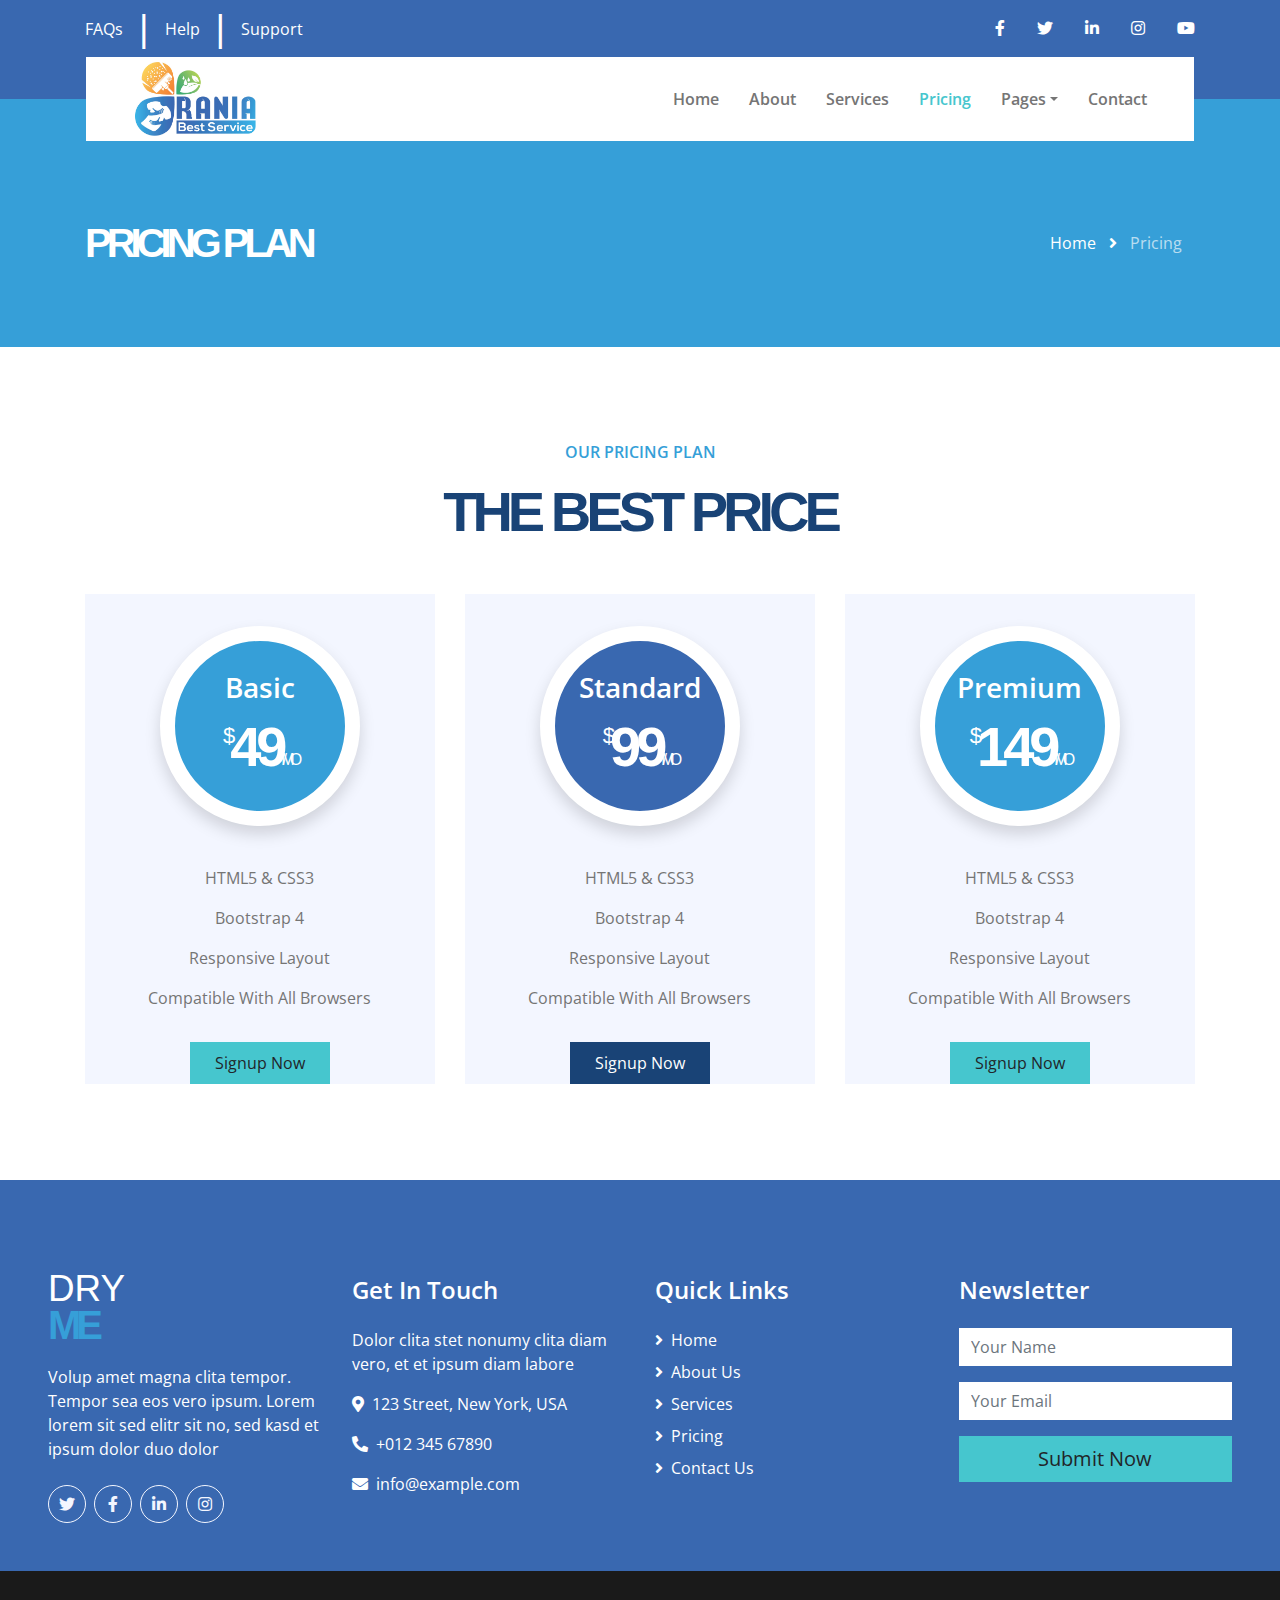
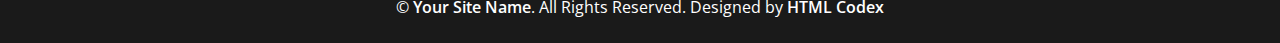
<file: pricing.html>
<!DOCTYPE html>
<html lang="en">

<head>
    <meta charset="utf-8">
    <title>DRYME - Free Laundry Service Website Template</title>
    <meta content="width=device-width, initial-scale=1.0" name="viewport">
    <meta content="Free HTML Templates" name="keywords">
    <meta content="Free HTML Templates" name="description">

    <!-- Favicon -->
    <link href="img/favicon.ico" rel="icon">

    <!-- Google Web Fonts -->
    <link rel="preconnect" href="https://fonts.gstatic.com">
    <link href="https://fonts.googleapis.com/css2?family=Open+Sans:wght@400;600;800&display=swap" rel="stylesheet"> 

    <!-- Font Awesome -->
    <link href="https://cdnjs.cloudflare.com/ajax/libs/font-awesome/5.15.0/css/all.min.css" rel="stylesheet">

    <!-- Libraries Stylesheet -->
    <link href="lib/owlcarousel/assets/owl.carousel.min.css" rel="stylesheet">

    <!-- Customized Bootstrap Stylesheet -->
    <link href="css/style.css" rel="stylesheet">
</head>

<body>
    <!-- Topbar Start -->
    <div class="container-fluid bg-primary py-3">
        <div class="container">
            <div class="row">
                <div class="col-md-6 text-center text-lg-left mb-2 mb-lg-0">
                    <div class="d-inline-flex align-items-center">
                        <a class="text-white pr-3" href="">FAQs</a>
                        <span class="text-white">|</span>
                        <a class="text-white px-3" href="">Help</a>
                        <span class="text-white">|</span>
                        <a class="text-white pl-3" href="">Support</a>
                    </div>
                </div>
                <div class="col-md-6 text-center text-lg-right">
                    <div class="d-inline-flex align-items-center">
                        <a class="text-white px-3" href="">
                            <i class="fab fa-facebook-f"></i>
                        </a>
                        <a class="text-white px-3" href="">
                            <i class="fab fa-twitter"></i>
                        </a>
                        <a class="text-white px-3" href="">
                            <i class="fab fa-linkedin-in"></i>
                        </a>
                        <a class="text-white px-3" href="">
                            <i class="fab fa-instagram"></i>
                        </a>
                        <a class="text-white pl-3" href="">
                            <i class="fab fa-youtube"></i>
                        </a>
                    </div>
                </div>
            </div>
        </div>
    </div>
    <!-- Topbar End -->


    <!-- Navbar Start -->
    <div class="container-fluid position-relative nav-bar p-0">
        <div class="container-lg position-relative p-0 px-lg-3" style="z-index: 9;">
            <nav class="navbar navbar-expand-lg bg-white navbar-light py-3 py-lg-0 pl-3 pl-lg-5">
                <a href="index.html" class="navbar-brand">
                    <img class="w-25" src="img/logo_colored_png.png" alt="Image">                
                </a>
                <button type="button" class="navbar-toggler" data-toggle="collapse" data-target="#navbarCollapse">
                    <span class="navbar-toggler-icon"></span>
                </button>
                <div class="collapse navbar-collapse justify-content-between px-3" id="navbarCollapse">
                    <div class="navbar-nav ml-auto py-0">
                        <a href="index.html" class="nav-item nav-link">Home</a>
                        <a href="index.html#about_us" class="nav-item nav-link">About</a>
                        <a href="service.html" class="nav-item nav-link">Services</a>
                        <a href="pricing.html" class="nav-item nav-link active">Pricing</a>
                        <div class="nav-item dropdown">
                            <a href="#" class="nav-link dropdown-toggle" data-toggle="dropdown">Pages</a>
                            <div class="dropdown-menu border-0 rounded-0 m-0">
                                <a href="blog.html" class="dropdown-item">Blog Grid</a>
                                <a href="single.html" class="dropdown-item">Blog Detail</a>
                            </div>
                        </div>
                        <a href="contact.html" class="nav-item nav-link">Contact</a>
                    </div>
                </div>
            </nav>
        </div>
    </div>
    <!-- Navbar End -->


    <!-- Page Header Start -->
    <div class="page-header container-fluid bg-secondary pt-2 pt-lg-5 pb-2 mb-5">
        <div class="container py-5">
            <div class="row align-items-center py-4">
                <div class="col-md-6 text-center text-md-left">
                    <h1 class="mb-4 mb-md-0 text-white">Pricing Plan</h1>
                </div>
                <div class="col-md-6 text-center text-md-right">
                    <div class="d-inline-flex align-items-center">
                        <a class="btn text-white" href="">Home</a>
                        <i class="fas fa-angle-right text-white"></i>
                        <a class="btn text-white disabled" href="">Pricing</a>
                    </div>
                </div>
            </div>
        </div>
    </div>
    <!-- Page Header Start -->


    <!-- Pricing Plan Start -->
    <div class="container-fluid pt-5 pb-3">
        <div class="container">
            <h6 class="text-secondary text-uppercase text-center font-weight-medium mb-3">Our Pricing Plan</h6>
            <h1 class="display-4 text-center mb-5">The Best Price</h1>
            <div class="row">
                <div class="col-lg-4 mb-4">
                    <div class="bg-light text-center mb-2 pt-4">
                        <div class="d-inline-flex flex-column align-items-center justify-content-center bg-secondary rounded-circle shadow mt-2 mb-4" style="width: 200px; height: 200px; border: 15px solid #ffffff;">
                            <h3 class="text-white">Basic</h3>
                            <h1 class="display-4 text-white mb-0">
                                <small class="align-top" style="font-size: 22px; line-height: 45px;">$</small>49<small class="align-bottom" style="font-size: 16px; line-height: 40px;">/ Mo</small>
                            </h1>
                        </div>
                        <div class="d-flex flex-column align-items-center py-3">
                            <p>HTML5 & CSS3</p>
                            <p>Bootstrap 4</p>
                            <p>Responsive Layout</p>
                            <p>Compatible With All Browsers</p>
                        </div>
                        <a href="" class="btn btn-secondary py-2 px-4">Signup Now</a>
                    </div>
                </div>
                <div class="col-lg-4 mb-4">
                    <div class="bg-light text-center mb-2 pt-4">
                        <div class="d-inline-flex flex-column align-items-center justify-content-center bg-primary rounded-circle shadow mt-2 mb-4" style="width: 200px; height: 200px; border: 15px solid #ffffff;">
                            <h3 class="text-white">Standard</h3>
                            <h1 class="display-4 text-white mb-0">
                                <small class="align-top" style="font-size: 22px; line-height: 45px;">$</small>99<small class="align-bottom" style="font-size: 16px; line-height: 40px;">/ Mo</small>
                            </h1>
                        </div>
                        <div class="d-flex flex-column align-items-center py-3">
                            <p>HTML5 & CSS3</p>
                            <p>Bootstrap 4</p>
                            <p>Responsive Layout</p>
                            <p>Compatible With All Browsers</p>
                        </div>
                        <a href="" class="btn btn-primary py-2 px-4">Signup Now</a>
                    </div>
                </div>
                <div class="col-lg-4 mb-4">
                    <div class="bg-light text-center mb-2 pt-4">
                        <div class="d-inline-flex flex-column align-items-center justify-content-center bg-secondary rounded-circle shadow mt-2 mb-4" style="width: 200px; height: 200px; border: 15px solid #ffffff;">
                            <h3 class="text-white">Premium</h3>
                            <h1 class="display-4 text-white mb-0">
                                <small class="align-top" style="font-size: 22px; line-height: 45px;">$</small>149<small class="align-bottom" style="font-size: 16px; line-height: 40px;">/ Mo</small>
                            </h1>
                        </div>
                        <div class="d-flex flex-column align-items-center py-3">
                            <p>HTML5 & CSS3</p>
                            <p>Bootstrap 4</p>
                            <p>Responsive Layout</p>
                            <p>Compatible With All Browsers</p>
                        </div>
                        <a href="" class="btn btn-secondary py-2 px-4">Signup Now</a>
                    </div>
                </div>
            </div>
        </div>
    </div>
    <!-- Pricing Plan End -->


    <!-- Footer Start -->
    <div class="container-fluid bg-primary text-white mt-5 pt-5 px-sm-3 px-md-5">
        <div class="row pt-5">
            <div class="col-lg-3 col-md-6 mb-5">
                <a href=""><h1 class="text-secondary mb-3"><span class="text-white">DRY</span>ME</h1></a>
                <p>Volup amet magna clita tempor. Tempor sea eos vero ipsum. Lorem lorem sit sed elitr sit no, sed kasd et ipsum dolor duo dolor</p>
                <div class="d-flex justify-content-start mt-4">
                    <a class="btn btn-outline-light rounded-circle text-center mr-2 px-0" style="width: 38px; height: 38px;" href="#"><i class="fab fa-twitter"></i></a>
                    <a class="btn btn-outline-light rounded-circle text-center mr-2 px-0" style="width: 38px; height: 38px;" href="#"><i class="fab fa-facebook-f"></i></a>
                    <a class="btn btn-outline-light rounded-circle text-center mr-2 px-0" style="width: 38px; height: 38px;" href="#"><i class="fab fa-linkedin-in"></i></a>
                    <a class="btn btn-outline-light rounded-circle text-center mr-2 px-0" style="width: 38px; height: 38px;" href="#"><i class="fab fa-instagram"></i></a>
                </div>
            </div>
            <div class="col-lg-3 col-md-6 mb-5">
                <h4 class="text-white mb-4">Get In Touch</h4>
                <p>Dolor clita stet nonumy clita diam vero, et et ipsum diam labore</p>
                <p><i class="fa fa-map-marker-alt mr-2"></i>123 Street, New York, USA</p>
                <p><i class="fa fa-phone-alt mr-2"></i>+012 345 67890</p>
                <p><i class="fa fa-envelope mr-2"></i>info@example.com</p>
            </div>
            <div class="col-lg-3 col-md-6 mb-5">
                <h4 class="text-white mb-4">Quick Links</h4>
                <div class="d-flex flex-column justify-content-start">
                    <a class="text-white mb-2" href="#"><i class="fa fa-angle-right mr-2"></i>Home</a>
                    <a class="text-white mb-2" href="#"><i class="fa fa-angle-right mr-2"></i>About Us</a>
                    <a class="text-white mb-2" href="#"><i class="fa fa-angle-right mr-2"></i>Services</a>
                    <a class="text-white mb-2" href="#"><i class="fa fa-angle-right mr-2"></i>Pricing</a>
                    <a class="text-white" href="#"><i class="fa fa-angle-right mr-2"></i>Contact Us</a>
                </div>
            </div>
            <div class="col-lg-3 col-md-6 mb-5">
                <h4 class="text-white mb-4">Newsletter</h4>
                <form action="">
                    <div class="form-group">
                        <input type="text" class="form-control border-0" placeholder="Your Name" required="required" />
                    </div>
                    <div class="form-group">
                        <input type="email" class="form-control border-0" placeholder="Your Email" required="required" />
                    </div>
                    <div>
                        <button class="btn btn-lg btn-secondary btn-block border-0" type="submit">Submit Now</button>
                    </div>
                </form>
            </div>
        </div>
    </div>
    <div class="container-fluid bg-dark text-white py-4 px-sm-3 px-md-5">
        <p class="m-0 text-center text-white">
            &copy; <a class="text-white font-weight-medium" href="#">Your Site Name</a>. All Rights Reserved. Designed by
            <a class="text-white font-weight-medium" href="https://htmlcodex.com">HTML Codex</a>
        </p>
    </div>
    <!-- Footer End -->


    <!-- Back to Top -->
    <a href="#" class="btn btn-lg btn-primary back-to-top"><i class="fa fa-angle-double-up"></i></a>


    <!-- JavaScript Libraries -->
    <script src="https://code.jquery.com/jquery-3.4.1.min.js"></script>
    <script src="https://stackpath.bootstrapcdn.com/bootstrap/4.4.1/js/bootstrap.bundle.min.js"></script>
    <script src="lib/easing/easing.min.js"></script>
    <script src="lib/waypoints/waypoints.min.js"></script>
    <script src="lib/counterup/counterup.min.js"></script>
    <script src="lib/owlcarousel/owl.carousel.min.js"></script>

    <!-- Contact Javascript File -->
    <script src="mail/jqBootstrapValidation.min.js"></script>
    <script src="mail/contact.js"></script>

    <!-- Template Javascript -->
    <script src="js/main.js"></script>
</body>

</html>
</file>
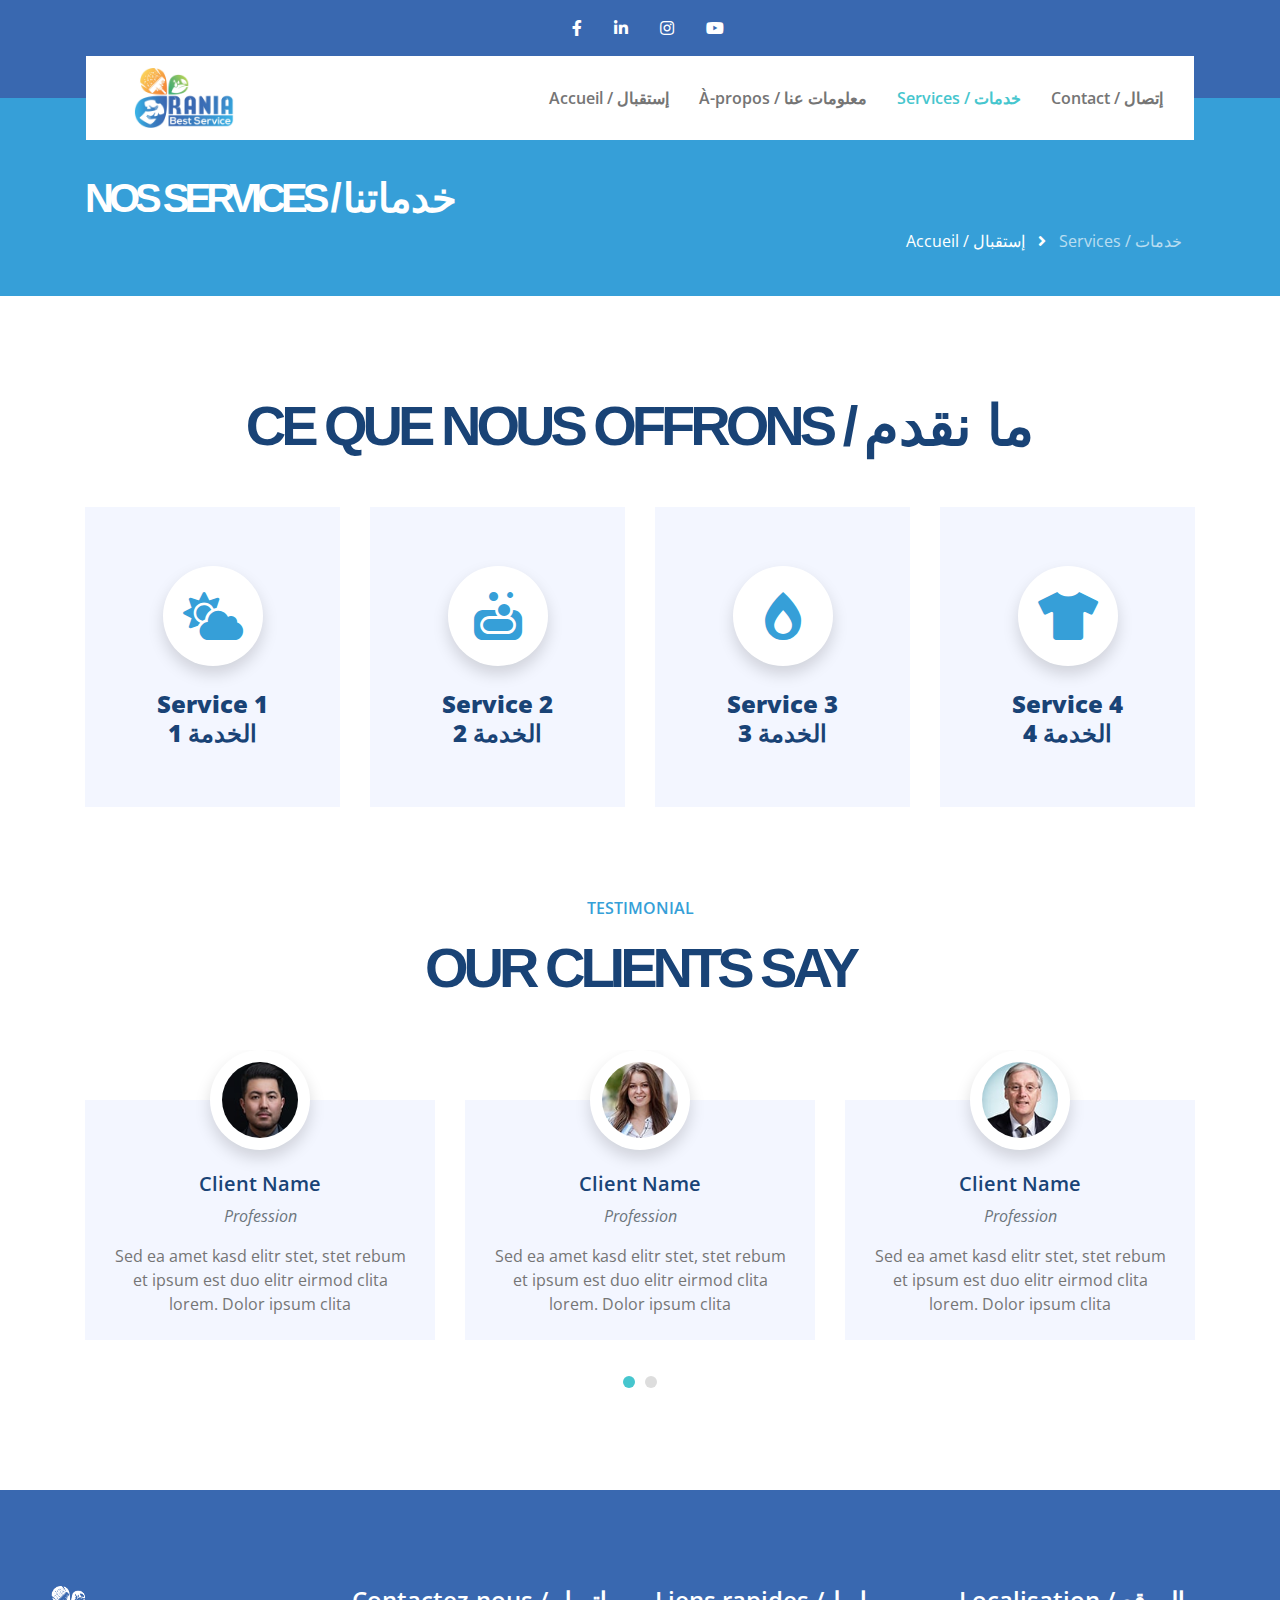
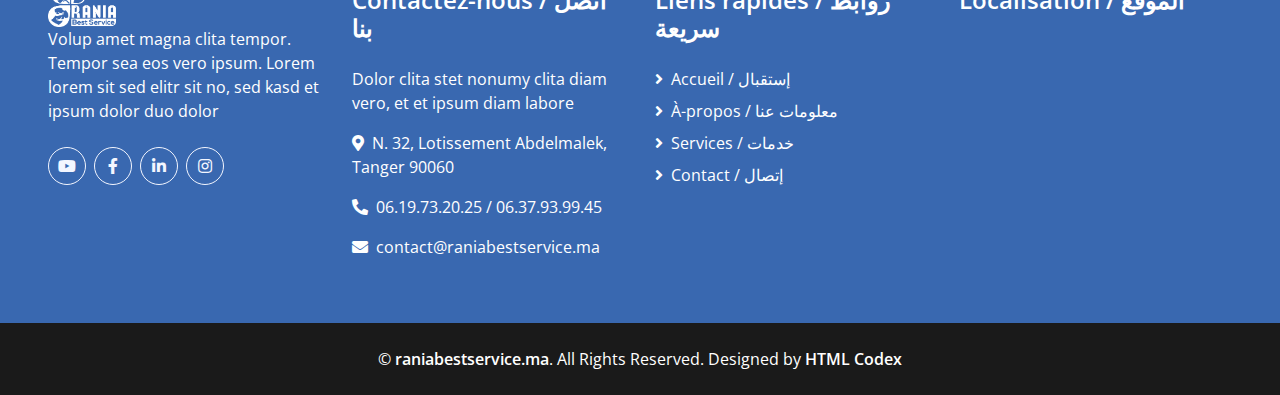
<file: service.html>
<!DOCTYPE html>
<html lang="en">

<head>
    <meta charset="utf-8">
    <title>DRYME - Free Laundry Service Website Template</title>
    <meta content="width=device-width, initial-scale=1.0" name="viewport">
    <meta content="Free HTML Templates" name="keywords">
    <meta content="Free HTML Templates" name="description">

    <!-- Favicon -->
    <link href="img/logo_colored_png.png" rel="icon">

    <!-- Google Web Fonts -->
    <link rel="preconnect" href="https://fonts.gstatic.com">
    <link href="https://fonts.googleapis.com/css2?family=Open+Sans:wght@400;600;800&display=swap" rel="stylesheet"> 

    <!-- Font Awesome -->
    <link href="https://cdnjs.cloudflare.com/ajax/libs/font-awesome/5.15.0/css/all.min.css" rel="stylesheet">

    <!-- Libraries Stylesheet -->
    <link href="lib/owlcarousel/assets/owl.carousel.min.css" rel="stylesheet">

    <!-- Customized Bootstrap Stylesheet -->
    <link href="css/style.css" rel="stylesheet">
</head>

<body>
    <!-- Topbar Start -->
    <div class="container-fluid bg-primary py-3">
        <div class="container">
            <div class="row">
                <div class="col-md-3 text-center text-lg-left mb-2 mb-lg-0 hide-the-3-useless">
                    <div class="d-inline-flex align-items-center">
                        <!-- <a class="text-white pr-3" href="">FAQs</a>
                        <span class="text-white">|</span>
                        <a class="text-white px-3" href="">Help</a>
                        <span class="text-white">|</span>
                        <a class="text-white pl-3" href="">Support</a> -->
                    </div>
                </div>
                <div class="col-md-6 text-center text-lg-center">
                    <div class="d-inline-flex align-items-center">
                        <a class="text-white px-3" href="https://www.facebook.com/raniabestservice" target="_blank">
                            <i class="fab fa-facebook-f"></i>
                        </a>
                        <!-- <a class="text-white px-3" href="">
                            <i class="fab fa-twitter"></i>
                        </a> -->
                        <a class="text-white px-3" href="https://www.linkedin.com/company/raniabestservice" target="_blank">
                            <i class="fab fa-linkedin-in"></i>
                        </a>
                        <a class="text-white px-3" href="https://www.instagram.com/raniabestservice" target="_blank">
                            <i class="fab fa-instagram"></i>
                        </a>
                        <a class="text-white pl-3" href="https://www.youtube.com/channel/UCJwm64Mb64WUeMbNvwCKylA" target="_blank">
                            <i class="fab fa-youtube"></i>
                        </a>
                    </div>
                </div>
            </div>
        </div>
    </div>
    <!-- Topbar End -->


    <!-- Navbar Start -->
    <div class="container-fluid position-relative nav-bar p-0">
        <div class="container-lg position-relative p-0 px-lg-3" style="z-index: 9;">
            <nav class="navbar navbar-expand-lg bg-white navbar-light py-2 py-lg-0 pl-3 pl-lg-5">

                <div class="d-flex ">
                    <a href="index.html" class="navbar-brand align-self-center" style="padding:0px;margin:0;">
                        <img class="w-25" src="img/logo_colored_png.png" alt="Rania Laundry">
                    </a>

                    <button type="button" class="navbar-toggler " data-toggle="collapse" data-target="#navbarCollapse">
                    <span class="navbar-toggler-icon"></span>
                    </button>
                </div>
                <div class="collapse navbar-collapse justify-content-between px-0" id="navbarCollapse">
                    <div class="navbar-nav ml-auto py-0">
                        <a href="index.html" class="nav-item nav-link">Accueil / إستقبال</a>
                        <a href="index.html#about_us" class="nav-item nav-link">À-propos / معلومات عنا</a>
                        <a href="service.html" class="nav-item nav-link active">Services / خدمات</a>
                        <!-- <a href="pricing.html" class="nav-item nav-link">Prix / أثمنة</a> -->
                        <!-- <div class="nav-item dropdown">
                            <a href="#" class="nav-link dropdown-toggle" data-toggle="dropdown">Pages</a>
                            <div class="dropdown-menu border-0 rounded-0 m-0">
                                <a href="blog.html" class="dropdown-item">Blog Grid</a>
                                <a href="single.html" class="dropdown-item">Blog Detail</a>
                            </div>
                        </div> -->
                        <a href="contact.html" class="nav-item nav-link">Contact / إتصال</a>
                    </div>
                </div>
            </nav>
        </div>
    </div>
    <!-- Navbar End -->



    <!-- Page Header Start -->
    <div class="page-header container-fluid bg-secondary pt-2 pt-lg-5 pb-2 mb-5">
        <div class="container py-1">
            <div class="row align-items-center py-4">
                <div class="col-md-12 text-center text-md-left">
                    <h1 class="mb-4 mb-md-0 text-white">Nos services / <i class="arabic-h1">خدماتنا</i></h1>
                </div>
                <div class="col-md-12 text-center text-md-right">
                    <div class="d-inline-flex align-items-center">
                        <a class="btn text-white" href="index.html">Accueil / إستقبال</a>
                        <i class="fas fa-angle-right text-white"></i>
                        <a class="btn text-white disabled" href="">Services / خدمات</a>
                    </div>
                </div>
            </div>
        </div>
    </div>
    <!-- Page Header Start -->


    <!-- Services Start -->
    <div class="container-fluid pt-5 pb-3">
        <div class="container">
            <!-- <h6 class="text-secondary text-uppercase text-center font-weight-medium mb-3">Our Services</h6> -->
            <h1 class="display-4 text-center mb-5">Ce que nous offrons / ما نقدم</h1>
            <div class="row">
                <div class="col-lg-3 col-md-6 pb-1">
                    <a href="service1.html" style="text-decoration: none;">
                    <div class="d-flex flex-column align-items-center justify-content-center text-center bg-light mb-4 px-4" style="height: 300px;">
                        <div class="d-inline-flex align-items-center justify-content-center bg-white shadow rounded-circle mb-4" style="width: 100px; height: 100px;">
                            <i class="fa fa-3x fa-cloud-sun text-secondary"></i>
                        </div>
                        <h4 class="font-weight-bold m-0">Service 1</h4>
                        <h4 class="font-weight-bold m-0">الخدمة 1</h4>
                    </div>
                    </a>
                </div>

                <div class="col-lg-3 col-md-6 pb-1">
                    <a href="service1.html" style="text-decoration: none;">
                    <div class="d-flex flex-column align-items-center justify-content-center text-center bg-light mb-4 px-4" style="height: 300px;">
                        <div class="d-inline-flex align-items-center justify-content-center bg-white shadow rounded-circle mb-4" style="width: 100px; height: 100px;">
                            <i class="fas fa-3x fa-soap text-secondary"></i>
                        </div>
                        <h4 class="font-weight-bold m-0">Service 2</h4>
                        <h4 class="font-weight-bold m-0">الخدمة 2</h4>                        
                    </div>
                    </a>
                </div>
                <div class="col-lg-3 col-md-6 pb-1">
                    <a href="service1.html" style="text-decoration: none;">
                    <div class="d-flex flex-column align-items-center justify-content-center text-center bg-light mb-4 px-4" style="height: 300px;">
                        <div class="d-inline-flex align-items-center justify-content-center bg-white shadow rounded-circle mb-4" style="width: 100px; height: 100px;">
                            <i class="fa fa-3x fa-burn text-secondary"></i>
                        </div>
                        <h4 class="font-weight-bold m-0">Service 3</h4>
                        <h4 class="font-weight-bold m-0">الخدمة 3</h4>
                    </div>
                    </a>
                </div>
                <div class="col-lg-3 col-md-6 pb-1">
                    <a href="service1.html" style="text-decoration: none;">
                    <div class="d-flex flex-column align-items-center justify-content-center text-center bg-light mb-4 px-4" style="height: 300px;">
                        <div class="d-inline-flex align-items-center justify-content-center bg-white shadow rounded-circle mb-4" style="width: 100px; height: 100px;">
                            <i class="fa fa-3x fa-tshirt text-secondary"></i>
                        </div>
                        <h4 class="font-weight-bold m-0">Service 4</h4>
                        <h4 class="font-weight-bold m-0">الخدمة 4</h4>
                    </div>
                    </a>
                </div>
            </div>
        </div>
    </div>
    <!-- Services End -->


    <!-- Testimonial Start -->
    <div class="container-fluid py-5">
        <div class="container">
            <h6 class="text-secondary text-uppercase text-center font-weight-medium mb-3">Testimonial</h6>
            <h1 class="display-4 text-center mb-5">Our Clients Say</h1>
            <div class="owl-carousel testimonial-carousel">
                <div class="testimonial-item">
                    <img class="position-relative rounded-circle bg-white shadow mx-auto" src="img/testimonial-1.jpg" style="width: 100px; height: 100px; padding: 12px; margin-bottom: -50px; z-index: 1;" alt="">
                    <div class="bg-light text-center p-4 pt-0">
                        <h5 class="font-weight-medium mt-5">Client Name</h5>
                        <p class="text-muted font-italic">Profession</p>
                        <p class="m-0">Sed ea amet kasd elitr stet, stet rebum et ipsum est duo elitr eirmod clita lorem. Dolor ipsum clita</p>
                    </div>
                </div>
                <div class="testimonial-item">
                    <img class="position-relative rounded-circle bg-white shadow mx-auto" src="img/testimonial-2.jpg" style="width: 100px; height: 100px; padding: 12px; margin-bottom: -50px; z-index: 1;" alt="">
                    <div class="bg-light text-center p-4 pt-0">
                        <h5 class="font-weight-medium mt-5">Client Name</h5>
                        <p class="text-muted font-italic">Profession</p>
                        <p class="m-0">Sed ea amet kasd elitr stet, stet rebum et ipsum est duo elitr eirmod clita lorem. Dolor ipsum clita</p>
                    </div>
                </div>
                <div class="testimonial-item">
                    <img class="position-relative rounded-circle bg-white shadow mx-auto" src="img/testimonial-3.jpg" style="width: 100px; height: 100px; padding: 12px; margin-bottom: -50px; z-index: 1;" alt="">
                    <div class="bg-light text-center p-4 pt-0">
                        <h5 class="font-weight-medium mt-5">Client Name</h5>
                        <p class="text-muted font-italic">Profession</p>
                        <p class="m-0">Sed ea amet kasd elitr stet, stet rebum et ipsum est duo elitr eirmod clita lorem. Dolor ipsum clita</p>
                    </div>
                </div>
                <div class="testimonial-item">
                    <img class="position-relative rounded-circle bg-white shadow mx-auto" src="img/testimonial-4.jpg" style="width: 100px; height: 100px; padding: 12px; margin-bottom: -50px; z-index: 1;" alt="">
                    <div class="bg-light text-center p-4 pt-0">
                        <h5 class="font-weight-medium mt-5">Client Name</h5>
                        <p class="text-muted font-italic">Profession</p>
                        <p class="m-0">Sed ea amet kasd elitr stet, stet rebum et ipsum est duo elitr eirmod clita lorem. Dolor ipsum clita</p>
                    </div>
                </div>
            </div>
        </div>
    </div>
    <!-- Testimonial End -->


    <!-- Footer Start -->
    <div class="container-fluid bg-primary text-white mt-5 pt-5 px-sm-3 px-md-5">
        <div class="row pt-5">
            <div class="col-lg-3 col-md-6 mb-5">
                <a href="index.html"><img class="w-25" src="img/logo_white_png.png" alt="Rania Laundry"></a>
                <p>Volup amet magna clita tempor. Tempor sea eos vero ipsum. Lorem lorem sit sed elitr sit no, sed kasd et ipsum dolor duo dolor</p>
                <div class="d-flex justify-content-start mt-4">
                    <a class="btn btn-outline-light rounded-circle text-center mr-2 px-0" style="width: 38px; height: 38px;" href="https://www.youtube.com/channel/UCJwm64Mb64WUeMbNvwCKylA" target="_blank"><i class="fab fa-youtube"></i></a>
                    <a class="btn btn-outline-light rounded-circle text-center mr-2 px-0" style="width: 38px; height: 38px;" href="https://www.facebook.com/raniabestservice" target="_blank"><i class="fab fa-facebook-f"></i></a>
                    <a class="btn btn-outline-light rounded-circle text-center mr-2 px-0" style="width: 38px; height: 38px;" href="https://www.linkedin.com/company/raniabestservice" target="_blank"><i class="fab fa-linkedin-in"></i></a>
                    <a class="btn btn-outline-light rounded-circle text-center mr-2 px-0" style="width: 38px; height: 38px;" href="https://www.instagram.com/raniabestservice" target="_blank"><i class="fab fa-instagram"></i></a>
                </div>
            </div>
            <div class="col-lg-3 col-md-6 mb-5">
                <h4 class="text-white mb-4">Contactez-nous / اتصل بنا</h4>
                <p>Dolor clita stet nonumy clita diam vero, et et ipsum diam labore</p>
                <p><i class="fa fa-map-marker-alt mr-2"></i>N. 32, Lotissement Abdelmalek, Tanger 90060</p>
                <p><i class="fa fa-phone-alt mr-2"></i>06.19.73.20.25 / 06.37.93.99.45</p>
                <p><i class="fa fa-envelope mr-2"></i>contact@raniabestservice.ma</p>
            </div>
            <div class="col-lg-3 col-md-6 mb-5">
                <h4 class="text-white mb-4">Liens rapides / روابط سريعة</h4>
                <div class="d-flex flex-column justify-content-start">
                    <a class="text-white mb-2" href="index.html"><i class="fa fa-angle-right mr-2"></i>Accueil / إستقبال</a>
                    <a class="text-white mb-2" href="index.html#about_us"><i class="fa fa-angle-right mr-2"></i>À-propos / معلومات عنا</a>
                    <a class="text-white mb-2" href="service.html"><i class="fa fa-angle-right mr-2"></i>Services / خدمات</a>
                    <!-- <a class="text-white mb-2" href="pricing.html"><i class="fa fa-angle-right mr-2"></i>Prix / أثمنة</a> -->
                    <a class="text-white" href="contact.html"><i class="fa fa-angle-right mr-2"></i>Contact / إتصال</a>
                </div>
            </div>
            <div class="col-lg-3 col-md-6 mb-5">
                <h4 class="text-white mb-4">Localisation / الموقع</h4>
   
                <iframe class="mb-4 mb-lg-0 h-75" src="https://www.google.com/maps/embed?pb=!1m18!1m12!1m3!1d3238.2338988742536!2d-5.858801784739437!3d35.745055380179494!2m3!1f0!2f0!3f0!3m2!1i1024!2i768!4f13.1!3m3!1m2!1s0xd0b8146a1e65827%3A0xddffe8000fee996!2sRania%20Best%20Service!5e0!3m2!1sfr!2sma!4v1635104016975!5m2!1sfr!2sma" frameborder="0" style="border:0; width: 100%; height: 384px;" allowfullscreen></iframe>
            </div>
        </div>
    </div>
    <div class="container-fluid bg-dark text-white py-4 px-sm-3 px-md-5">
        <p class="m-0 text-center text-white">
            &copy; <a class="text-white font-weight-medium" href="#">raniabestservice.ma</a>. All Rights Reserved. Designed by
            <a class="text-white font-weight-medium" href="https://htmlcodex.com">HTML Codex</a>
        </p>
    </div>
    <!-- Footer End -->


    <!-- Back to Top -->
    <a href="#" class="btn btn-lg btn-primary back-to-top"><i class="fa fa-angle-double-up"></i></a>


    <!-- JavaScript Libraries -->
    <script src="https://code.jquery.com/jquery-3.4.1.min.js"></script>
    <script src="https://stackpath.bootstrapcdn.com/bootstrap/4.4.1/js/bootstrap.bundle.min.js"></script>
    <script src="lib/easing/easing.min.js"></script>
    <script src="lib/waypoints/waypoints.min.js"></script>
    <script src="lib/counterup/counterup.min.js"></script>
    <script src="lib/owlcarousel/owl.carousel.min.js"></script>

    <!-- Contact Javascript File -->
    <script src="mail/jqBootstrapValidation.min.js"></script>
    <script src="mail/contact.js"></script>

    <!-- Template Javascript -->
    <script src="js/main.js"></script>
</body>

</html>
</file>
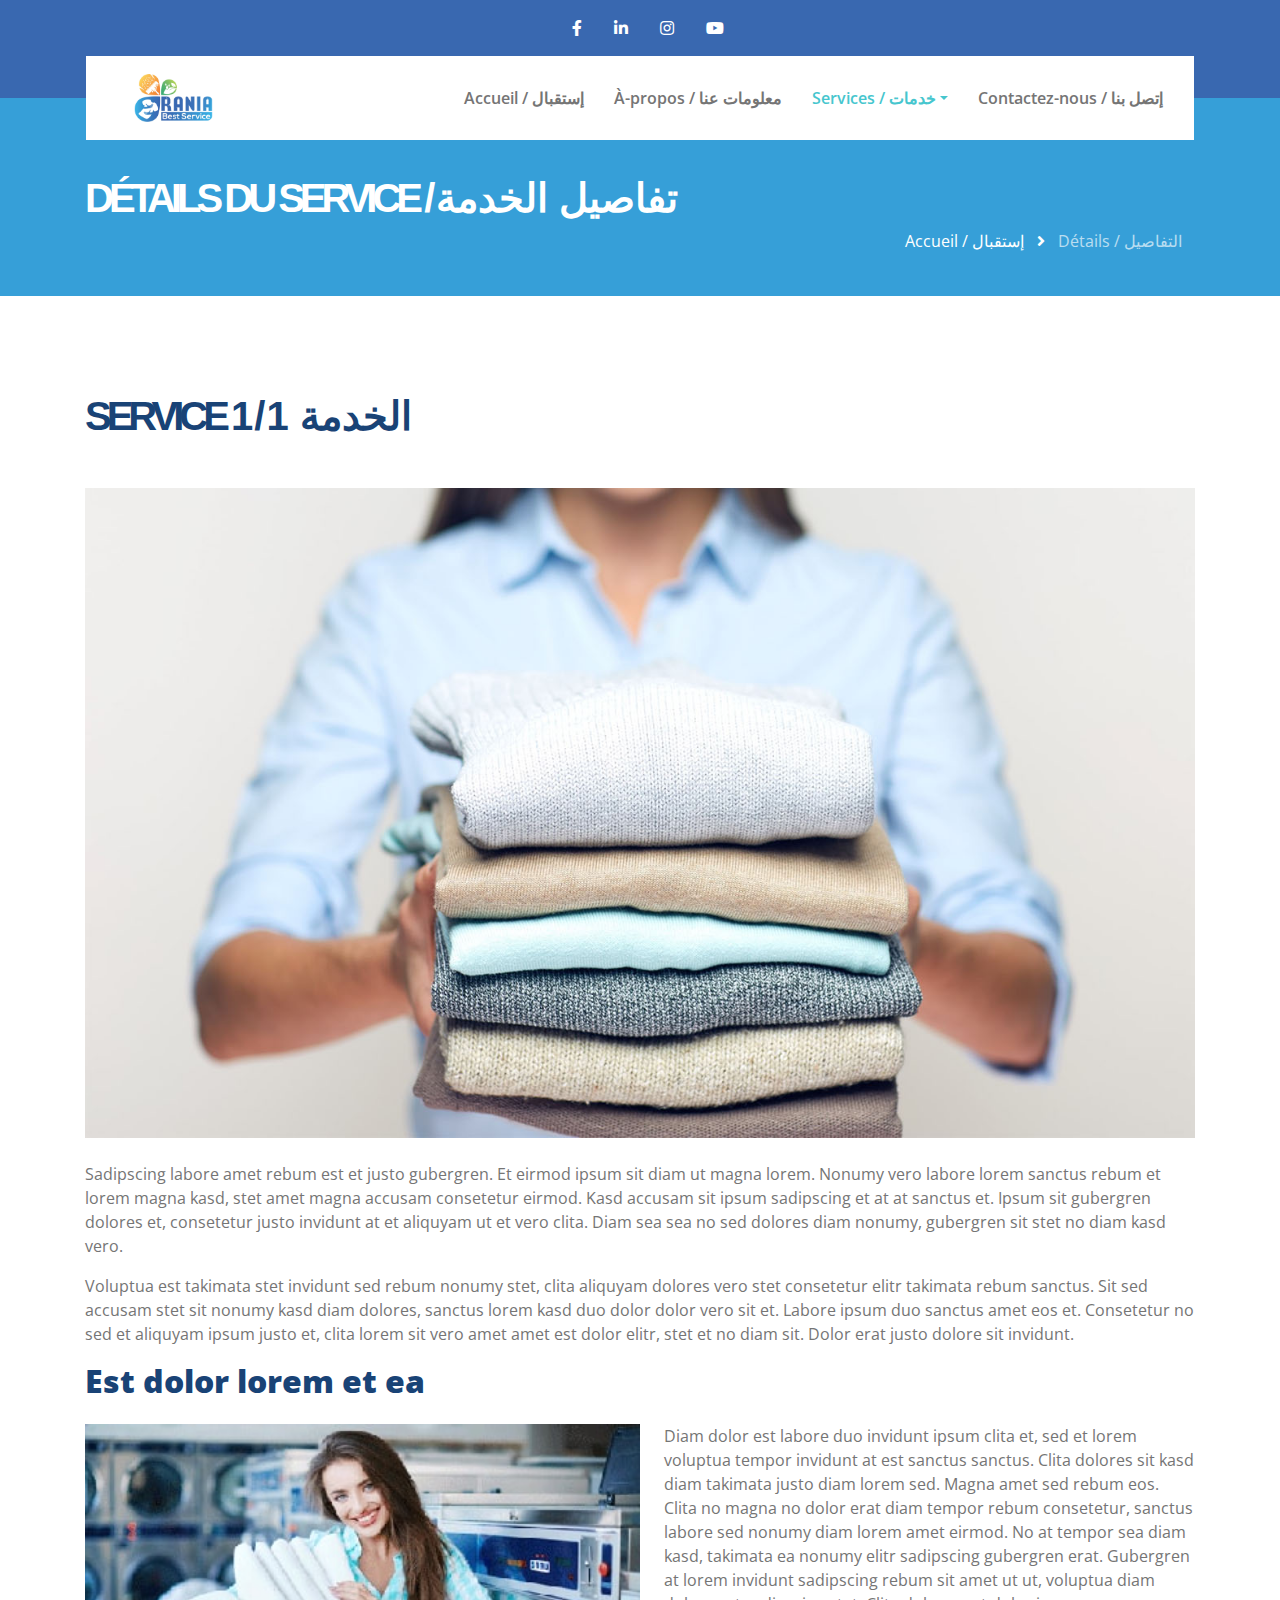
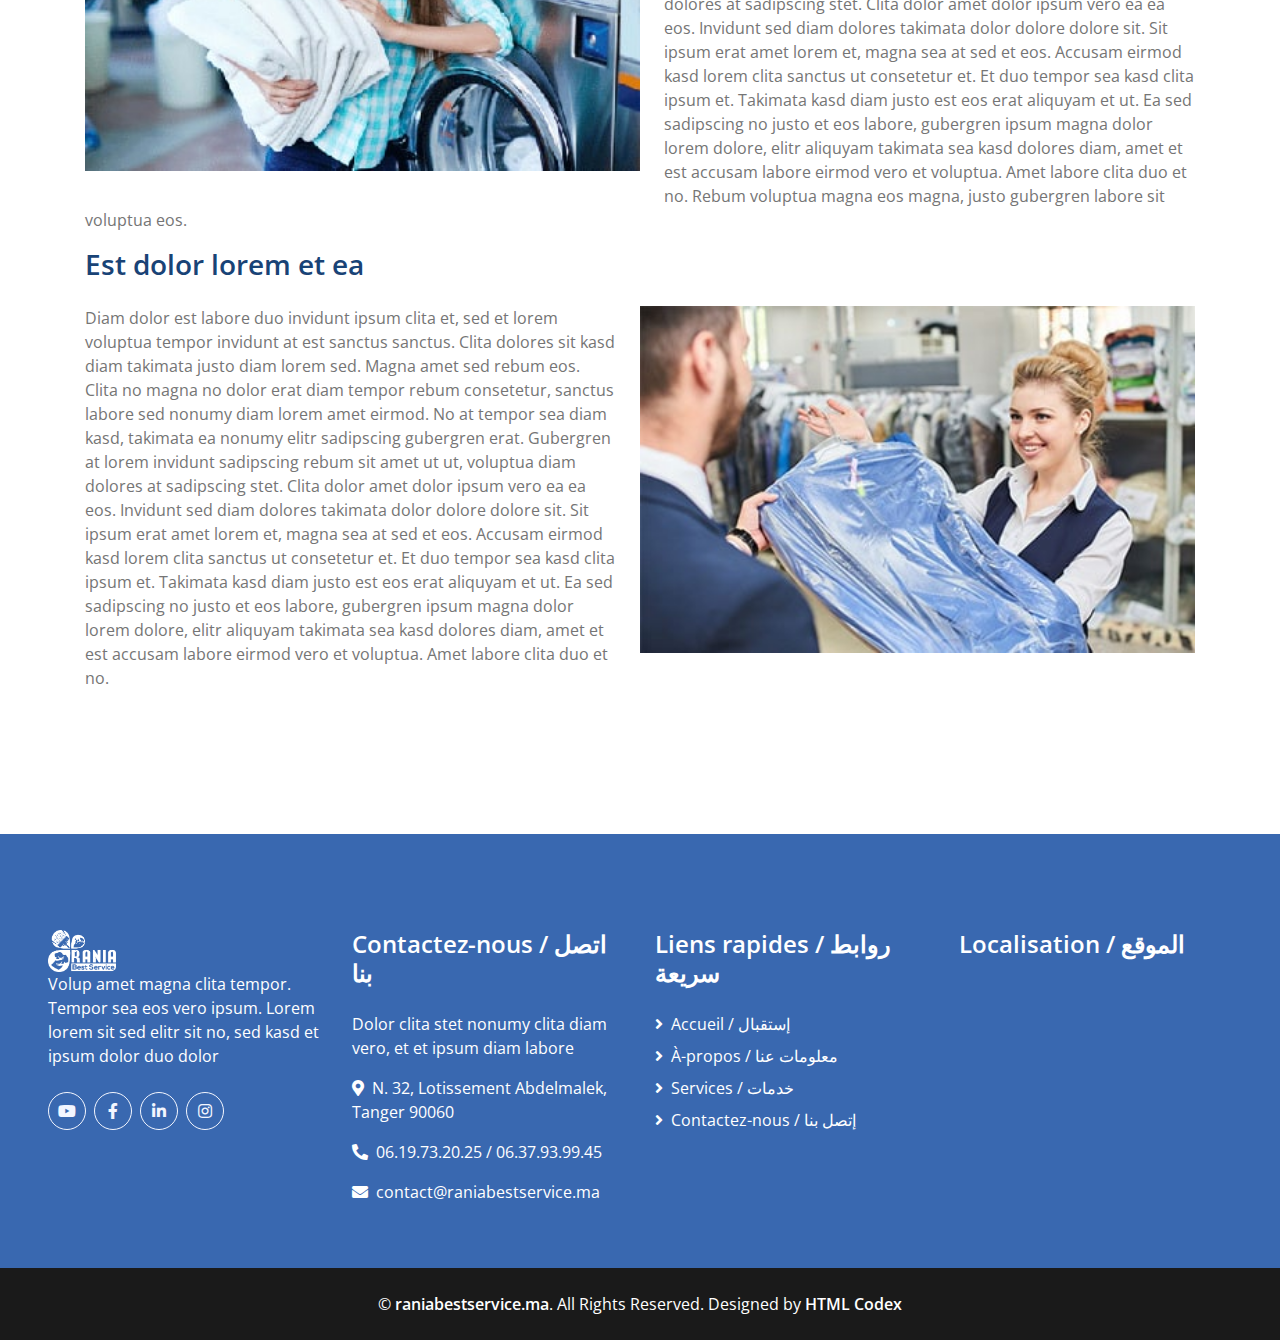
<file: service1 copy.html>
<!DOCTYPE html>
<html lang="en">

<head>
    <meta charset="utf-8">
    <title>Rania Best Service</title>
    <meta content="width=device-width, initial-scale=1.0" name="viewport">
    <meta content="Free HTML Templates" name="keywords">
    <meta content="Free HTML Templates" name="description">

    <!-- Favicon -->
    <link href="img/logo_colored_png.png" rel="icon">

    <!-- Google Web Fonts -->
    <link rel="preconnect" href="https://fonts.gstatic.com">
    <link href="https://fonts.googleapis.com/css2?family=Open+Sans:wght@400;600;800&display=swap" rel="stylesheet"> 

    <!-- Font Awesome -->
    <link href="https://cdnjs.cloudflare.com/ajax/libs/font-awesome/5.15.0/css/all.min.css" rel="stylesheet">

    <!-- Libraries Stylesheet -->
    <link href="lib/owlcarousel/assets/owl.carousel.min.css" rel="stylesheet">

    <!-- Customized Bootstrap Stylesheet -->
    <link href="css/style.css" rel="stylesheet">
</head>

<body>
    <!-- Topbar Start -->
    <div class="container-fluid bg-primary py-3">
        <div class="container">
            <div class="row">
                <div class="col-md-3 text-center text-lg-left mb-2 mb-lg-0 hide-the-3-useless">
                    <div class="d-inline-flex align-items-center">
                        <!-- <a class="text-white pr-3" href="">FAQs</a>
                        <span class="text-white">|</span>
                        <a class="text-white px-3" href="">Help</a>
                        <span class="text-white">|</span>
                        <a class="text-white pl-3" href="">Support</a> -->
                    </div>
                </div>
                <div class="col-md-6 text-center text-lg-center">
                    <div class="d-inline-flex align-items-center">
                        <a class="text-white px-3" href="https://www.facebook.com/raniabestservice" target="_blank">
                            <i class="fab fa-facebook-f"></i>
                        </a>
                        <!-- <a class="text-white px-3" href="">
                            <i class="fab fa-twitter"></i>
                        </a> -->
                        <a class="text-white px-3" href="https://www.linkedin.com/company/raniabestservice" target="_blank">
                            <i class="fab fa-linkedin-in"></i>
                        </a>
                        <a class="text-white px-3" href="https://www.instagram.com/raniabestservice" target="_blank">
                            <i class="fab fa-instagram"></i>
                        </a>
                        <a class="text-white pl-3" href="https://www.youtube.com/channel/UCJwm64Mb64WUeMbNvwCKylA" target="_blank">
                            <i class="fab fa-youtube"></i>
                        </a>
                    </div>
                </div>
            </div>
        </div>
    </div>
    <!-- Topbar End -->


    <!-- Navbar Start -->
    <div class="container-fluid position-relative nav-bar p-0">
        <div class="container-lg position-relative p-0 px-lg-3" style="z-index: 9;">
            <nav class="navbar navbar-expand-lg bg-white navbar-light py-2 py-lg-0 pl-3 pl-lg-5">

                <div class="d-flex ">
                    <a href="index.html" class="navbar-brand align-self-center" style="padding:0px;margin:0;">
                        <img class="w-25" src="img/logo_colored_png.png" alt="Rania Laundry">
                    </a>

                    <button type="button" class="navbar-toggler " data-toggle="collapse" data-target="#navbarCollapse">
                    <span class="navbar-toggler-icon"></span>
                    </button>
                </div>
                <div class="collapse navbar-collapse justify-content-between px-0" id="navbarCollapse">
                    <div class="navbar-nav ml-auto py-0">
                        <a href="index.html" class="nav-item nav-link">Accueil / إستقبال</a>
                        <a href="index.html#about_us" class="nav-item nav-link">À-propos / معلومات عنا</a>
                        <div class="nav-item dropdown">
                            <a href="#" class="nav-link dropdown-toggle active" data-toggle="dropdown">Services / خدمات</a>
                            <div class="dropdown-menu border-0 rounded-0 m-0">
                                <a href="service1.html" class="dropdown-item active">Service 1 / الخدمة 1</a>
                                <a href="service2.html" class="dropdown-item">Service 2 / الخدمة 2</a>
                        </div>
                        </div>
                        <!-- <a href="pricing.html" class="nav-item nav-link">Prix / أثمنة</a> -->
                        <!-- <div class="nav-item dropdown">
                            <a href="#" class="nav-link dropdown-toggle" data-toggle="dropdown">Pages</a>
                            <div class="dropdown-menu border-0 rounded-0 m-0">
                                <a href="blog.html" class="dropdown-item">Blog Grid</a>
                                <a href="single.html" class="dropdown-item">Blog Detail</a>
                            </div>
                        </div> -->
                        <a href="contact.html" class="nav-item nav-link">Contactez-nous / إتصل بنا</a>
                    </div>
                </div>
            </nav>
        </div>
    </div>
    <!-- Navbar End -->


    <!-- Page Header Start -->
    <div class="page-header container-fluid bg-secondary pt-2 pt-lg-5 pb-2 mb-5">
        <div class="container py-1">
            <div class="row align-items-center py-4">
                <div class="col-md-12 text-center text-md-left">
                    <h1 class="mb-4 mb-md-0 text-white" >détails du service / <i class="arabic-h1">تفاصيل الخدمة</i></h1>
                </div>
                <div class="col-md-12 text-center text-md-right">
                    <div class="d-inline-flex align-items-center">
                        <a class="btn text-white" href="index.html">Accueil / إستقبال</a>
                        <i class="fas fa-angle-right text-white"></i>
                        <a class="btn text-white disabled" href="">Détails / التفاصيل</a>
                    </div>
                </div>
            </div>
        </div>
    </div>
    <!-- Page Header Start -->


    <!-- Detail Start -->
    <div class="container py-5">
        <div class="row">
            <!-- Blog Detail Start -->
            <div class="col-lg-12">
                <div class="d-flex flex-column text-left mb-4">
                    <!-- <h6 class="text-primary font-weight-normal text-uppercase mb-3">Blog Detail Page</h6> -->
                    <h1 class="mb-4 section-title">Service 1 / <i  class="arabic-h1" >الخدمة 1</i></h1>
                </div>

                <div class="mb-5">
                    <img class="img-fluid w-100 mb-4" src="img/carousel-1.jpg" alt="Image">
                    <p>Sadipscing labore amet rebum est et justo gubergren. Et eirmod ipsum sit diam ut magna lorem. Nonumy vero labore lorem sanctus rebum et lorem magna kasd, stet amet magna accusam consetetur eirmod. Kasd accusam sit ipsum sadipscing et at at sanctus et. Ipsum sit gubergren dolores et, consetetur justo invidunt at et aliquyam ut et vero clita. Diam sea sea no sed dolores diam nonumy, gubergren sit stet no diam kasd vero.</p>
                    <p>Voluptua est takimata stet invidunt sed rebum nonumy stet, clita aliquyam dolores vero stet consetetur elitr takimata rebum sanctus. Sit sed accusam stet sit nonumy kasd diam dolores, sanctus lorem kasd duo dolor dolor vero sit et. Labore ipsum duo sanctus amet eos et. Consetetur no sed et aliquyam ipsum justo et, clita lorem sit vero amet amet est dolor elitr, stet et no diam sit. Dolor erat justo dolore sit invidunt.</p>
                    <h2 class="mb-4">Est dolor lorem et ea</h2>
                    <img class="img-fluid w-50 float-left mr-4 mb-3" src="img/blog-1.jpg" alt="Image">
                    <p>Diam dolor est labore duo invidunt ipsum clita et, sed et lorem voluptua tempor invidunt at est sanctus sanctus. Clita dolores sit kasd diam takimata justo diam lorem sed. Magna amet sed rebum eos. Clita no magna no dolor erat diam tempor rebum consetetur, sanctus labore sed nonumy diam lorem amet eirmod. No at tempor sea diam kasd, takimata ea nonumy elitr sadipscing gubergren erat. Gubergren at lorem invidunt sadipscing rebum sit amet ut ut, voluptua diam dolores at sadipscing stet. Clita dolor amet dolor ipsum vero ea ea eos. Invidunt sed diam dolores takimata dolor dolore dolore sit. Sit ipsum erat amet lorem et, magna sea at sed et eos. Accusam eirmod kasd lorem clita sanctus ut consetetur et. Et duo tempor sea kasd clita ipsum et. Takimata kasd diam justo est eos erat aliquyam et ut. Ea sed sadipscing no justo et eos labore, gubergren ipsum magna dolor lorem dolore, elitr aliquyam takimata sea kasd dolores diam, amet et est accusam labore eirmod vero et voluptua. Amet labore clita duo et no. Rebum voluptua magna eos magna, justo gubergren labore sit voluptua eos.</p>
                    <h3 class="mb-4">Est dolor lorem et ea</h3>
                    <img class="img-fluid w-50 float-right ml-4 mb-3" src="img/blog-2.jpg" alt="Image">
                    <p>Diam dolor est labore duo invidunt ipsum clita et, sed et lorem voluptua tempor invidunt at est sanctus sanctus. Clita dolores sit kasd diam takimata justo diam lorem sed. Magna amet sed rebum eos. Clita no magna no dolor erat diam tempor rebum consetetur, sanctus labore sed nonumy diam lorem amet eirmod. No at tempor sea diam kasd, takimata ea nonumy elitr sadipscing gubergren erat. Gubergren at lorem invidunt sadipscing rebum sit amet ut ut, voluptua diam dolores at sadipscing stet. Clita dolor amet dolor ipsum vero ea ea eos. Invidunt sed diam dolores takimata dolor dolore dolore sit. Sit ipsum erat amet lorem et, magna sea at sed et eos. Accusam eirmod kasd lorem clita sanctus ut consetetur et. Et duo tempor sea kasd clita ipsum et. Takimata kasd diam justo est eos erat aliquyam et ut. Ea sed sadipscing no justo et eos labore, gubergren ipsum magna dolor lorem dolore, elitr aliquyam takimata sea kasd dolores diam, amet et est accusam labore eirmod vero et voluptua. Amet labore clita duo et no.</p>
                </div>


            </div>
            <!-- Blog Detail End -->


        </div>
    </div>
    <!-- Detail End -->


    <!-- Footer Start -->
    <div class="container-fluid bg-primary text-white mt-5 pt-5 px-sm-3 px-md-5">
        <div class="row pt-5">
            <div class="col-lg-3 col-md-6 mb-5">
                <a href="index.html"><img class="w-25" src="img/logo_white_png.png" alt="Rania Laundry"></a>
                <p>Volup amet magna clita tempor. Tempor sea eos vero ipsum. Lorem lorem sit sed elitr sit no, sed kasd et ipsum dolor duo dolor</p>
                <div class="d-flex justify-content-start mt-4">
                    <a class="btn btn-outline-light rounded-circle text-center mr-2 px-0" style="width: 38px; height: 38px;" href="https://www.youtube.com/channel/UCJwm64Mb64WUeMbNvwCKylA" target="_blank"><i class="fab fa-youtube"></i></a>
                    <a class="btn btn-outline-light rounded-circle text-center mr-2 px-0" style="width: 38px; height: 38px;" href="https://www.facebook.com/raniabestservice" target="_blank"><i class="fab fa-facebook-f"></i></a>
                    <a class="btn btn-outline-light rounded-circle text-center mr-2 px-0" style="width: 38px; height: 38px;" href="https://www.linkedin.com/company/raniabestservice" target="_blank"><i class="fab fa-linkedin-in"></i></a>
                    <a class="btn btn-outline-light rounded-circle text-center mr-2 px-0" style="width: 38px; height: 38px;" href="https://www.instagram.com/raniabestservice" target="_blank"><i class="fab fa-instagram"></i></a>
                </div>
            </div>
            <div class="col-lg-3 col-md-6 mb-5">
                <h4 class="text-white mb-4">Contactez-nous / اتصل بنا</h4>
                <p>Dolor clita stet nonumy clita diam vero, et et ipsum diam labore</p>
                <p><i class="fa fa-map-marker-alt mr-2"></i>N. 32, Lotissement Abdelmalek, Tanger 90060</p>
                <p><i class="fa fa-phone-alt mr-2"></i>06.19.73.20.25 / 06.37.93.99.45</p>
                <p><i class="fa fa-envelope mr-2"></i>contact@raniabestservice.ma</p>
            </div>
            <div class="col-lg-3 col-md-6 mb-5">
                <h4 class="text-white mb-4">Liens rapides / روابط سريعة</h4>
                <div class="d-flex flex-column justify-content-start">
                    <a class="text-white mb-2" href="index.html"><i class="fa fa-angle-right mr-2"></i>Accueil / إستقبال</a>
                    <a class="text-white mb-2" href="index.html#about_us"><i class="fa fa-angle-right mr-2"></i>À-propos / معلومات عنا</a>
                    <a class="text-white mb-2" href="service.html"><i class="fa fa-angle-right mr-2"></i>Services / خدمات</a>
                    <!-- <a class="text-white mb-2" href="pricing.html"><i class="fa fa-angle-right mr-2"></i>Prix / أثمنة</a> -->
                    <a class="text-white" href="contact.html"><i class="fa fa-angle-right mr-2"></i>Contactez-nous / إتصل بنا</a>
                </div>
            </div>
            <div class="col-lg-3 col-md-6 mb-5">
                <h4 class="text-white mb-4">Localisation / الموقع</h4>
   
                <iframe class="mb-4 mb-lg-0 h-75" src="https://www.google.com/maps/embed?pb=!1m18!1m12!1m3!1d3238.2338988742536!2d-5.858801784739437!3d35.745055380179494!2m3!1f0!2f0!3f0!3m2!1i1024!2i768!4f13.1!3m3!1m2!1s0xd0b8146a1e65827%3A0xddffe8000fee996!2sRania%20Best%20Service!5e0!3m2!1sfr!2sma!4v1635104016975!5m2!1sfr!2sma" frameborder="0" style="border:0; width: 100%; height: 384px;" allowfullscreen></iframe>
            </div>
        </div>
    </div>
    <div class="container-fluid bg-dark text-white py-4 px-sm-3 px-md-5">
        <p class="m-0 text-center text-white">
            &copy; <a class="text-white font-weight-medium" href="#">raniabestservice.ma</a>. All Rights Reserved. Designed by
            <a class="text-white font-weight-medium" href="https://htmlcodex.com">HTML Codex</a>
        </p>
    </div>
    <!-- Footer End -->


    <!-- Back to Top -->
    <a href="#" class="btn btn-lg btn-primary back-to-top"><i class="fa fa-angle-double-up"></i></a>


    <!-- JavaScript Libraries -->
    <script src="https://code.jquery.com/jquery-3.4.1.min.js"></script>
    <script src="https://stackpath.bootstrapcdn.com/bootstrap/4.4.1/js/bootstrap.bundle.min.js"></script>
    <script src="lib/easing/easing.min.js"></script>
    <script src="lib/waypoints/waypoints.min.js"></script>
    <script src="lib/counterup/counterup.min.js"></script>
    <script src="lib/owlcarousel/owl.carousel.min.js"></script>

    <!-- Contact Javascript File -->
    <script src="mail/jqBootstrapValidation.min.js"></script>
    <script src="mail/contact.js"></script>

    <!-- Template Javascript -->
    <script src="js/main.js"></script>
</body>

</html>
</file>
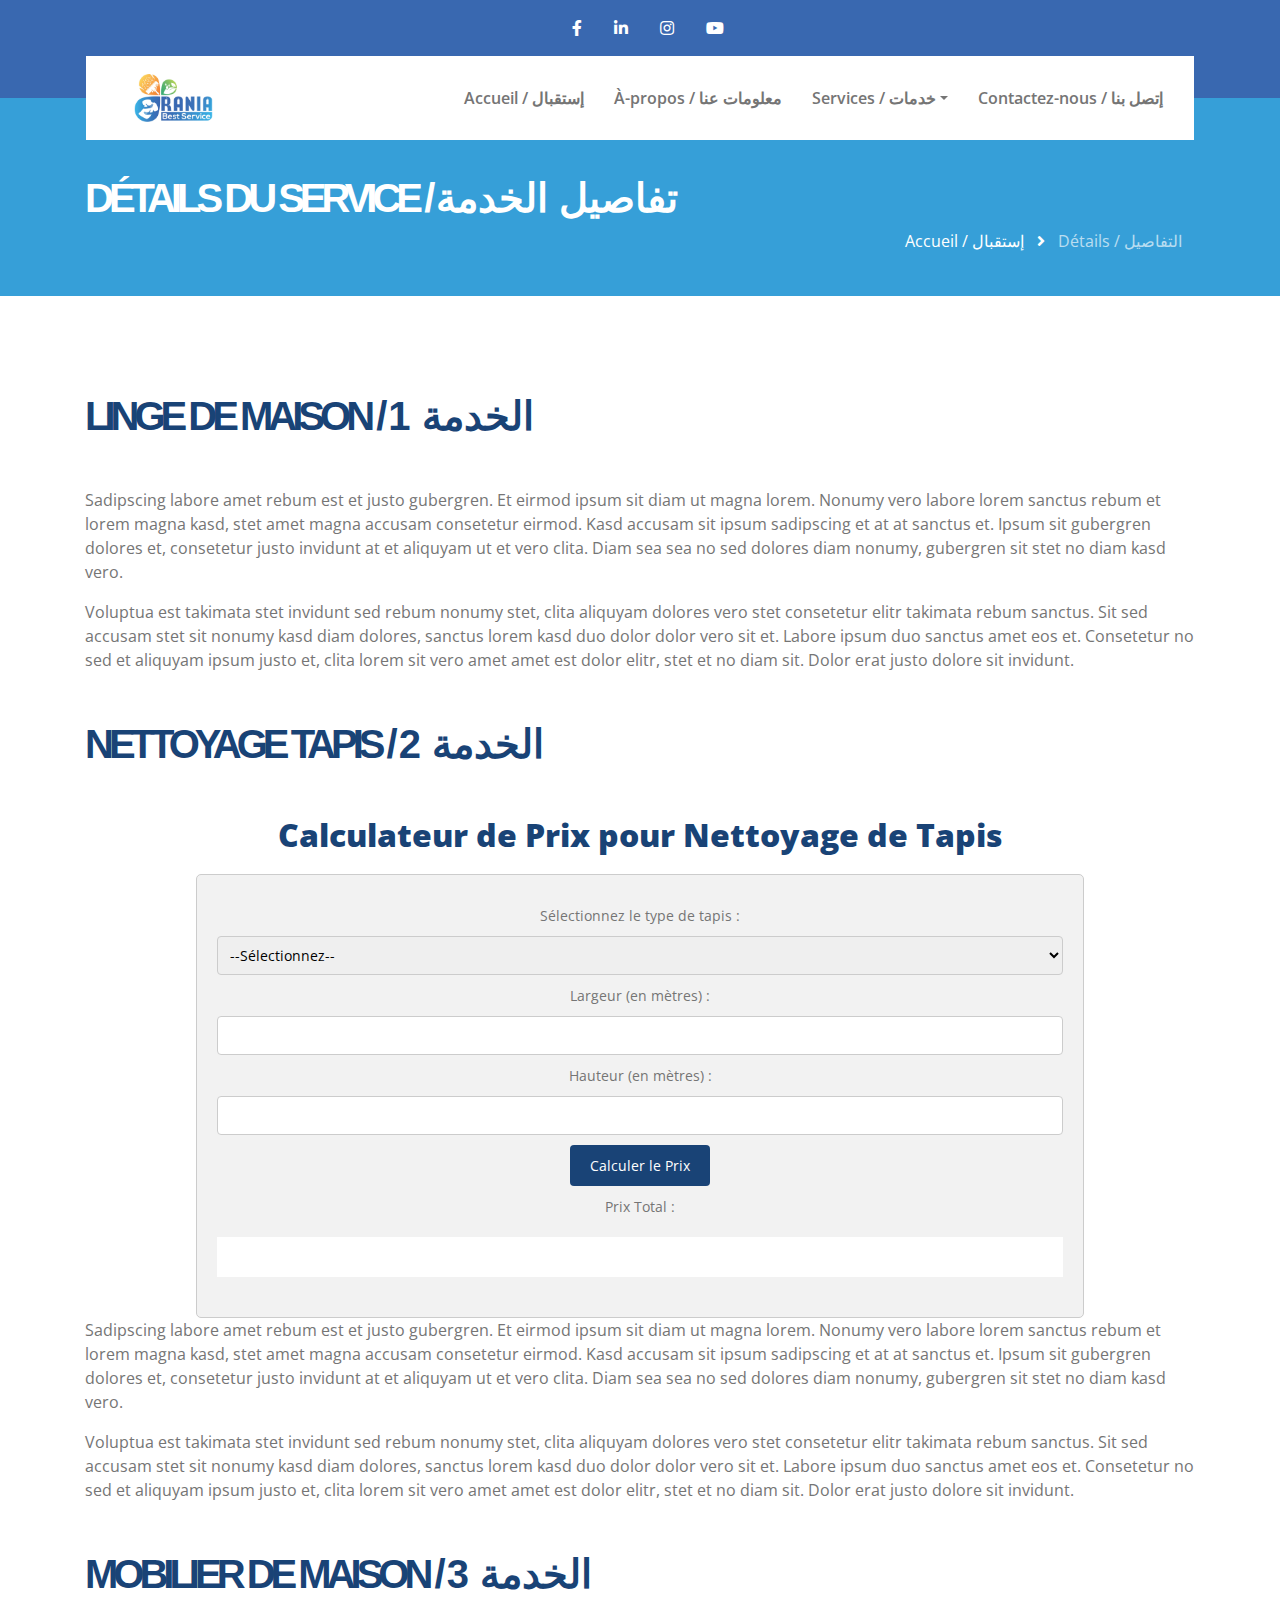
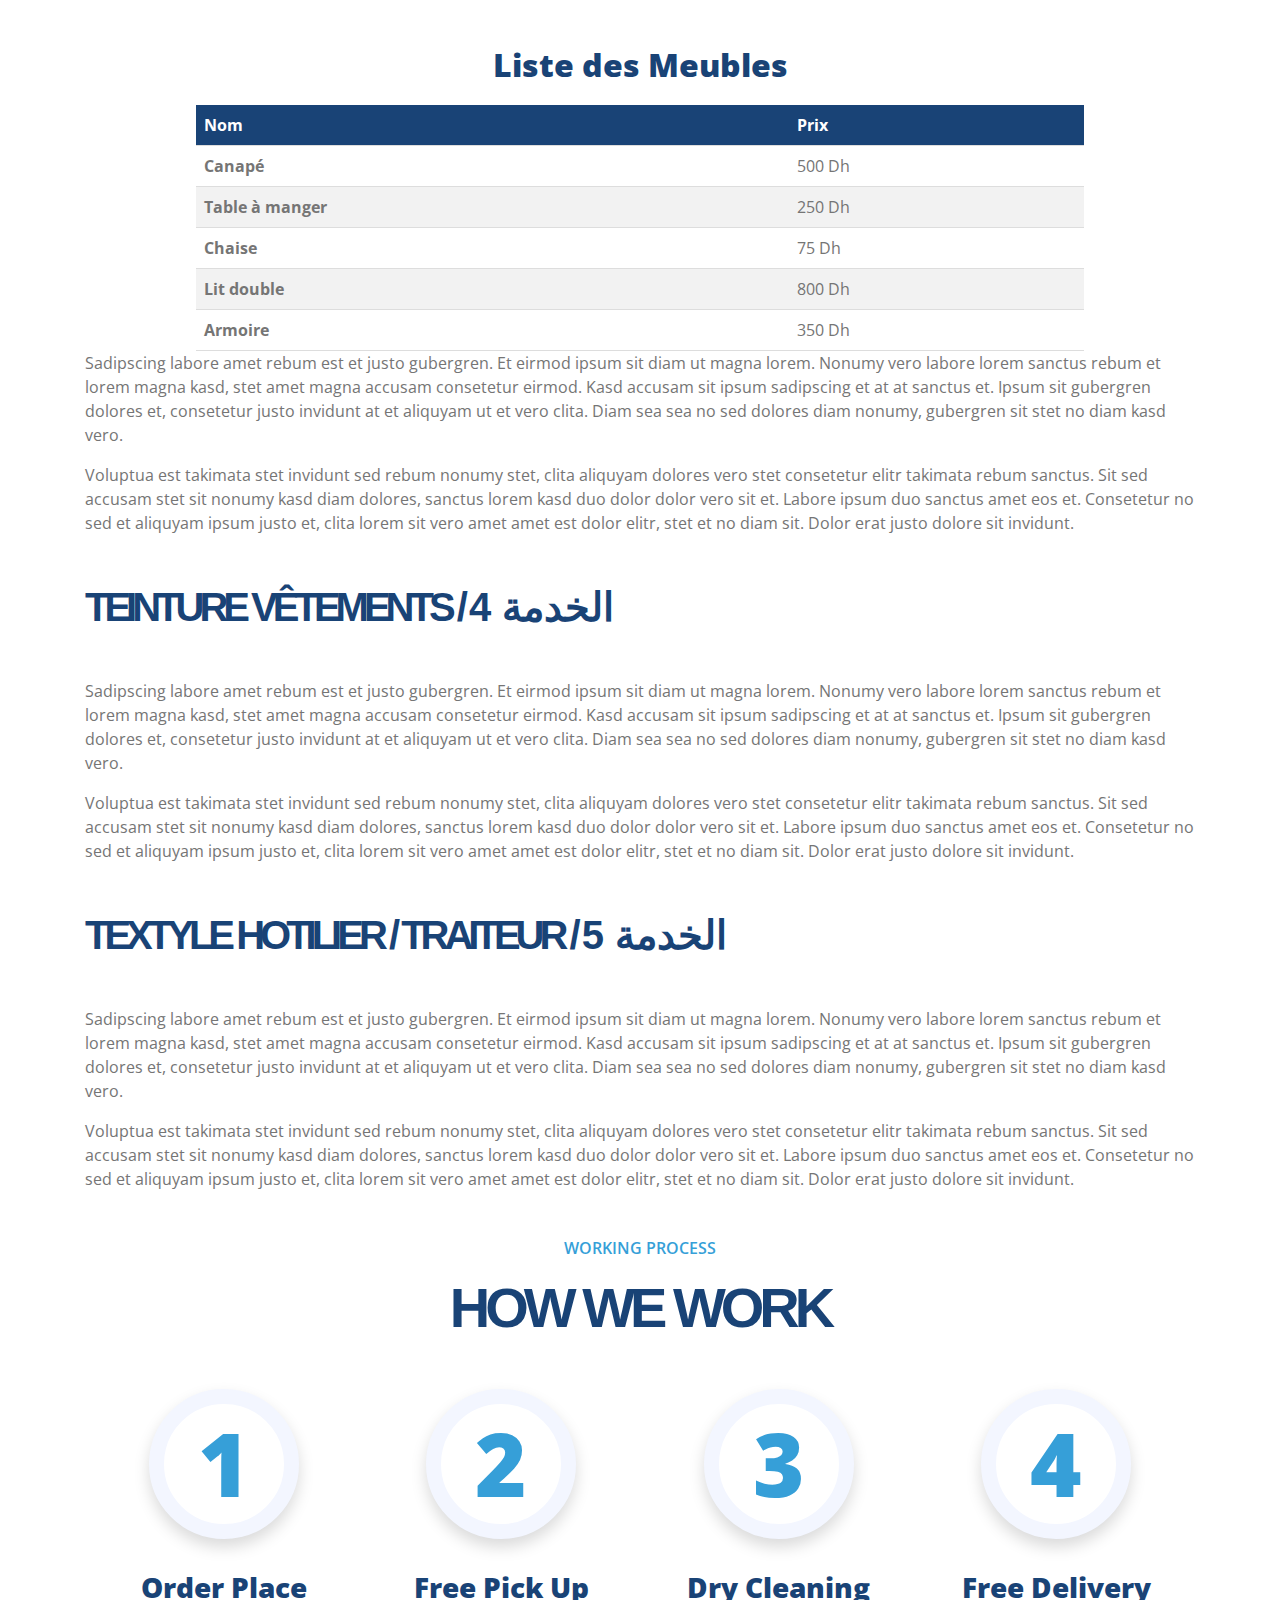
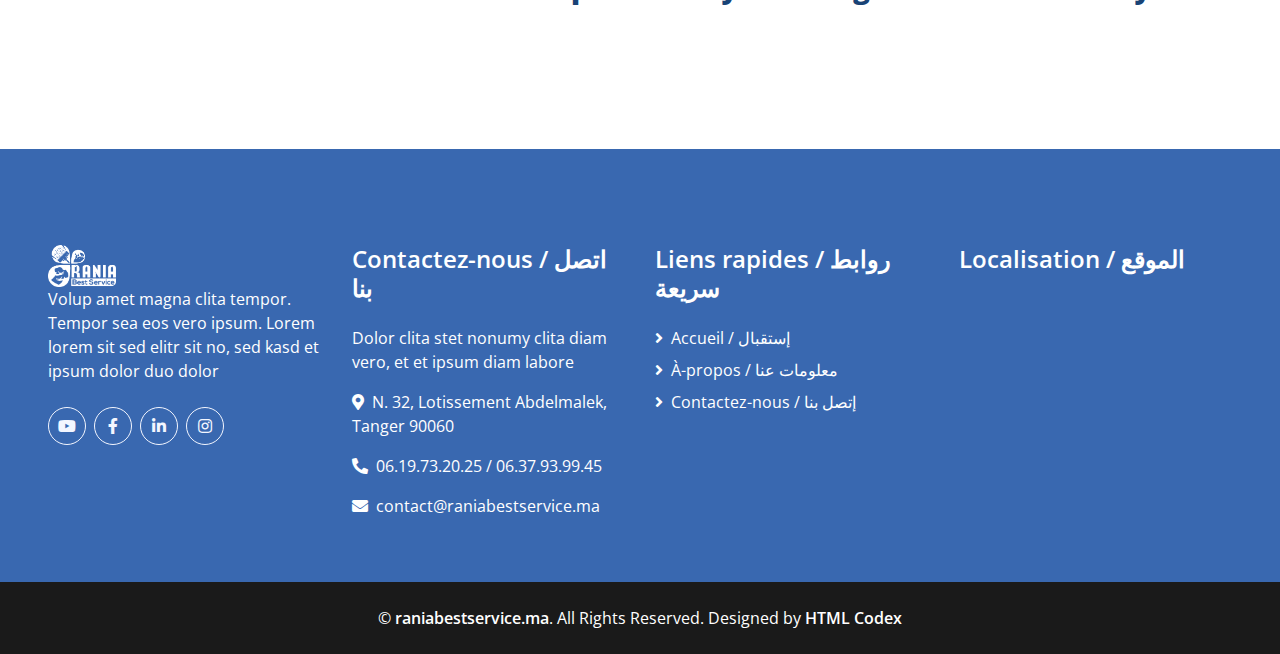
<file: service1.html>
<!DOCTYPE html>
<html lang="en">

<head>
    <meta charset="utf-8">
    <title>Rania Best Service</title>
    <meta content="width=device-width, initial-scale=1.0" name="viewport">
    <meta content="Free HTML Templates" name="keywords">
    <meta content="Free HTML Templates" name="description">

    <!-- Favicon -->
    <link href="img/logo_colored_png.png" rel="icon">

    <!-- Google Web Fonts -->
    <link rel="preconnect" href="https://fonts.gstatic.com">
    <link href="https://fonts.googleapis.com/css2?family=Open+Sans:wght@400;600;800&display=swap" rel="stylesheet"> 

    <!-- Font Awesome -->
    <link href="https://cdnjs.cloudflare.com/ajax/libs/font-awesome/5.15.0/css/all.min.css" rel="stylesheet">

    <!-- Libraries Stylesheet -->
    <link href="lib/owlcarousel/assets/owl.carousel.min.css" rel="stylesheet">

    <!-- Customized Bootstrap Stylesheet -->
    <link href="css/style.css" rel="stylesheet">
</head>

<body>
    <!-- Topbar Start -->
    <div class="container-fluid bg-primary py-3">
        <div class="container">
            <div class="row">
                <div class="col-md-3 text-center text-lg-left mb-2 mb-lg-0 hide-the-3-useless">
                    <div class="d-inline-flex align-items-center">
                        <!-- <a class="text-white pr-3" href="">FAQs</a>
                        <span class="text-white">|</span>
                        <a class="text-white px-3" href="">Help</a>
                        <span class="text-white">|</span>
                        <a class="text-white pl-3" href="">Support</a> -->
                    </div>
                </div>
                <div class="col-md-6 text-center text-lg-center">
                    <div class="d-inline-flex align-items-center">
                        <a class="text-white px-3" href="https://www.facebook.com/raniabestservice" target="_blank">
                            <i class="fab fa-facebook-f"></i>
                        </a>
                        <!-- <a class="text-white px-3" href="">
                            <i class="fab fa-twitter"></i>
                        </a> -->
                        <a class="text-white px-3" href="https://www.linkedin.com/company/raniabestservice" target="_blank">
                            <i class="fab fa-linkedin-in"></i>
                        </a>
                        <a class="text-white px-3" href="https://www.instagram.com/raniabestservice" target="_blank">
                            <i class="fab fa-instagram"></i>
                        </a>
                        <a class="text-white pl-3" href="https://www.youtube.com/channel/UCJwm64Mb64WUeMbNvwCKylA" target="_blank">
                            <i class="fab fa-youtube"></i>
                        </a>
                    </div>
                </div>
            </div>
        </div>
    </div>
    <!-- Topbar End -->


    <!-- Navbar Start -->
    <div class="container-fluid position-relative nav-bar p-0">
        <div class="container-lg position-relative p-0 px-lg-3" style="z-index: 9;">
            <nav class="navbar navbar-expand-lg bg-white navbar-light py-2 py-lg-0 pl-3 pl-lg-5">

                <div class="d-flex ">
                    <a href="index.html" class="navbar-brand align-self-center" style="padding:0px;margin:0;">
                        <img class="w-25" src="img/logo_colored_png.png" alt="Rania Laundry">
                    </a>

                    <button type="button" class="navbar-toggler " data-toggle="collapse" data-target="#navbarCollapse">
                    <span class="navbar-toggler-icon"></span>
                    </button>
                </div>
                <div class="collapse navbar-collapse justify-content-between px-0" id="navbarCollapse">
                    <div class="navbar-nav ml-auto py-0">
                        <a href="index.html" class="nav-item nav-link">Accueil / إستقبال</a>
                        <a href="index.html#about_us" class="nav-item nav-link">À-propos / معلومات عنا</a>
                        <div class="nav-item dropdown">
                            <a href="#" class="nav-link dropdown-toggle" data-toggle="dropdown">Services / خدمات</a>
                            <div class="dropdown-menu border-0 rounded-0 m-0">
                                <h2 class="dropdown-header">Pressing:</h2>
                                <a href="service1.html#subservice1" class="dropdown-item">Linge de maison / الخدمة 1</a>
                                <a href="service1.html#subservice2" class="dropdown-item">Nettoyage tapis  / الخدمة 2</a>
                                <a href="service1.html#subservice3" class="dropdown-item">Mobilier de maison / الخدمة 3</a>
                                <a href="service1.html#subservice4" class="dropdown-item">Teinture vêtements / الخدمة 4</a>
                                <a href="service1.html#subservice5" class="dropdown-item">Textyle hotilier / traiteur / الخدمة 5</a>
                                <h2 class="dropdown-header">Nettoyage:</h2>
                                <a href="service2.html#subservice1" class="dropdown-item">Nettoyage à domicile / الخدمة 1</a>
                                <a href="service2.html#subservice2" class="dropdown-item">Nettoyage des bureaux et locaux commerciaux / الخدمة 2</a>
                                <a href="service2.html#subservice3" class="dropdown-item">Syndic et Copropriétés / الخدمة 3</a>
                            </div>
                        </div>
                        <!-- <a href="pricing.html" class="nav-item nav-link">Prix / أثمنة</a> -->
                        <!-- <div class="nav-item dropdown">
                            <a href="#" class="nav-link dropdown-toggle" data-toggle="dropdown">Pages</a>
                            <div class="dropdown-menu border-0 rounded-0 m-0">
                                <a href="blog.html" class="dropdown-item">Blog Grid</a>
                                <a href="single.html" class="dropdown-item">Blog Detail</a>
                            </div>
                        </div> -->
                        <a href="contact.html" class="nav-item nav-link">Contactez-nous / إتصل بنا</a>
                    </div>
                </div>
            </nav>
        </div>
    </div>
    <!-- Navbar End -->


    <!-- Page Header Start -->
    <div class="page-header container-fluid bg-secondary pt-2 pt-lg-5 pb-2 mb-5">
        <div class="container py-1">
            <div class="row align-items-center py-4">
                <div class="col-md-12 text-center text-md-left">
                    <h1 class="mb-4 mb-md-0 text-white" >détails du service / <i class="arabic-h1">تفاصيل الخدمة</i></h1>
                </div>
                <div class="col-md-12 text-center text-md-right">
                    <div class="d-inline-flex align-items-center">
                        <a class="btn text-white" href="index.html">Accueil / إستقبال</a>
                        <i class="fas fa-angle-right text-white"></i>
                        <a class="btn text-white disabled" href="">Détails / التفاصيل</a>
                    </div>
                </div>
            </div>
        </div>
    </div>
    <!-- Page Header Start -->


    <!-- Detail Start -->
    <div class="container py-5">
        <div class="row">
            <!-- Blog Detail Start -->
            <div class="col-lg-12">
                <div class="d-flex flex-column text-left mb-4" id="subservice1">
                    <!-- <h6 class="text-primary font-weight-normal text-uppercase mb-3">Blog Detail Page</h6> -->
                    <h1 class="mb-4 section-title">Linge de maison / <i  class="arabic-h1" >الخدمة 1</i></h1>
                </div>
                <div class="mb-5">
                    <!-- <img class="img-fluid w-100 mb-4" src="img/carousel-1.jpg" alt="Image"> -->
                    <p>Sadipscing labore amet rebum est et justo gubergren. Et eirmod ipsum sit diam ut magna lorem. Nonumy vero labore lorem sanctus rebum et lorem magna kasd, stet amet magna accusam consetetur eirmod. Kasd accusam sit ipsum sadipscing et at at sanctus et. Ipsum sit gubergren dolores et, consetetur justo invidunt at et aliquyam ut et vero clita. Diam sea sea no sed dolores diam nonumy, gubergren sit stet no diam kasd vero.</p>
                    <p>Voluptua est takimata stet invidunt sed rebum nonumy stet, clita aliquyam dolores vero stet consetetur elitr takimata rebum sanctus. Sit sed accusam stet sit nonumy kasd diam dolores, sanctus lorem kasd duo dolor dolor vero sit et. Labore ipsum duo sanctus amet eos et. Consetetur no sed et aliquyam ipsum justo et, clita lorem sit vero amet amet est dolor elitr, stet et no diam sit. Dolor erat justo dolore sit invidunt.</p>
                </div>

                <div class="d-flex flex-column text-left mb-4" id="subservice2">
                    <!-- <h6 class="text-primary font-weight-normal text-uppercase mb-3">Blog Detail Page</h6> -->
                    <h1 class="mb-4 section-title">Nettoyage tapis / <i  class="arabic-h1" >الخدمة 2</i></h1>
                </div>
                <div class="mb-5">
                    <div id="calculator-container">
                        <h2>Calculateur de Prix pour Nettoyage de Tapis</h2>
                
                        <form id="calculator-form">
                            <label for="carpet-type">Sélectionnez le type de tapis :</label>
                            <select id="carpet-type">
                                <option value="0">--Sélectionnez--</option>
                                <option value="10">Type A (10 Dh/m²)</option>
                                <option value="15">Type B (15 Dh/m²)</option>
                                <option value="20">Type C (20 Dh/m²)</option>
                            </select>
                
                            <label for="carpet-width">Largeur (en mètres) :</label>
                            <input type="number" id="carpet-width" min="0">
                
                            <label for="carpet-height">Hauteur (en mètres) :</label>
                            <input type="number" id="carpet-height" min="0">
                
                            <button type="button" id="calculate">Calculer le Prix</button>
                
                            <label for="total-price">Prix Total :</label>
                            <input type="text" id="total-price" readonly>
                        </form>
                    </div>

                    <!-- <img class="img-fluid w-100 mb-4" src="img/carousel-1.jpg" alt="Image"> -->
                    <p>Sadipscing labore amet rebum est et justo gubergren. Et eirmod ipsum sit diam ut magna lorem. Nonumy vero labore lorem sanctus rebum et lorem magna kasd, stet amet magna accusam consetetur eirmod. Kasd accusam sit ipsum sadipscing et at at sanctus et. Ipsum sit gubergren dolores et, consetetur justo invidunt at et aliquyam ut et vero clita. Diam sea sea no sed dolores diam nonumy, gubergren sit stet no diam kasd vero.</p>
                    <p>Voluptua est takimata stet invidunt sed rebum nonumy stet, clita aliquyam dolores vero stet consetetur elitr takimata rebum sanctus. Sit sed accusam stet sit nonumy kasd diam dolores, sanctus lorem kasd duo dolor dolor vero sit et. Labore ipsum duo sanctus amet eos et. Consetetur no sed et aliquyam ipsum justo et, clita lorem sit vero amet amet est dolor elitr, stet et no diam sit. Dolor erat justo dolore sit invidunt.</p>
                </div>

                <div class="d-flex flex-column text-left mb-4" id="subservice3">
                    <!-- <h6 class="text-primary font-weight-normal text-uppercase mb-3">Blog Detail Page</h6> -->
                    <h1 class="mb-4 section-title">Mobilier de maison / <i  class="arabic-h1" >الخدمة 3</i></h1>
                </div>
                <h2 class="listes-des-meubles">Liste des Meubles</h2>
                <div class="mb-5">
                    <table id="furniture-table">
                        <thead>
                            <tr>
                                <th>Nom</th>
                                <th>Prix</th>
                            </tr>
                        </thead>
                        <tbody>
                            <tr>
                                <td>Canapé</td>
                                <td>500 Dh</td>
                            </tr>
                            <tr>
                                <td>Table à manger</td>
                                <td>250 Dh</td>
                            </tr>
                            <tr>
                                <td>Chaise</td>
                                <td>75 Dh</td>
                            </tr>
                            <tr>
                                <td>Lit double</td>
                                <td>800 Dh</td>
                            </tr>
                            <tr>
                                <td>Armoire</td>
                                <td>350 Dh</td>
                            </tr>
                        </tbody>
                    </table>
                    <!-- <img class="img-fluid w-100 mb-4" src="img/carousel-1.jpg" alt="Image"> -->
                    <p>Sadipscing labore amet rebum est et justo gubergren. Et eirmod ipsum sit diam ut magna lorem. Nonumy vero labore lorem sanctus rebum et lorem magna kasd, stet amet magna accusam consetetur eirmod. Kasd accusam sit ipsum sadipscing et at at sanctus et. Ipsum sit gubergren dolores et, consetetur justo invidunt at et aliquyam ut et vero clita. Diam sea sea no sed dolores diam nonumy, gubergren sit stet no diam kasd vero.</p>
                    <p>Voluptua est takimata stet invidunt sed rebum nonumy stet, clita aliquyam dolores vero stet consetetur elitr takimata rebum sanctus. Sit sed accusam stet sit nonumy kasd diam dolores, sanctus lorem kasd duo dolor dolor vero sit et. Labore ipsum duo sanctus amet eos et. Consetetur no sed et aliquyam ipsum justo et, clita lorem sit vero amet amet est dolor elitr, stet et no diam sit. Dolor erat justo dolore sit invidunt.</p>
                </div>

                <div class="d-flex flex-column text-left mb-4" id="subservice4">
                    <!-- <h6 class="text-primary font-weight-normal text-uppercase mb-3">Blog Detail Page</h6> -->
                    <h1 class="mb-4 section-title">Teinture vêtements / <i  class="arabic-h1" >الخدمة 4</i></h1>
                </div>
                <div class="mb-5">
                    <!-- <img class="img-fluid w-100 mb-4" src="img/carousel-1.jpg" alt="Image"> -->
                    <p>Sadipscing labore amet rebum est et justo gubergren. Et eirmod ipsum sit diam ut magna lorem. Nonumy vero labore lorem sanctus rebum et lorem magna kasd, stet amet magna accusam consetetur eirmod. Kasd accusam sit ipsum sadipscing et at at sanctus et. Ipsum sit gubergren dolores et, consetetur justo invidunt at et aliquyam ut et vero clita. Diam sea sea no sed dolores diam nonumy, gubergren sit stet no diam kasd vero.</p>
                    <p>Voluptua est takimata stet invidunt sed rebum nonumy stet, clita aliquyam dolores vero stet consetetur elitr takimata rebum sanctus. Sit sed accusam stet sit nonumy kasd diam dolores, sanctus lorem kasd duo dolor dolor vero sit et. Labore ipsum duo sanctus amet eos et. Consetetur no sed et aliquyam ipsum justo et, clita lorem sit vero amet amet est dolor elitr, stet et no diam sit. Dolor erat justo dolore sit invidunt.</p>
                </div>

                <div class="d-flex flex-column text-left mb-4" id="subservice5">
                    <!-- <h6 class="text-primary font-weight-normal text-uppercase mb-3">Blog Detail Page</h6> -->
                    <h1 class="mb-4 section-title">Textyle hotilier / traiteur / <i  class="arabic-h1" >الخدمة 5</i></h1>
                </div>
                <div class="mb-5">
                    <!-- <img class="img-fluid w-100 mb-4" src="img/carousel-1.jpg" alt="Image"> -->
                    <p>Sadipscing labore amet rebum est et justo gubergren. Et eirmod ipsum sit diam ut magna lorem. Nonumy vero labore lorem sanctus rebum et lorem magna kasd, stet amet magna accusam consetetur eirmod. Kasd accusam sit ipsum sadipscing et at at sanctus et. Ipsum sit gubergren dolores et, consetetur justo invidunt at et aliquyam ut et vero clita. Diam sea sea no sed dolores diam nonumy, gubergren sit stet no diam kasd vero.</p>
                    <p>Voluptua est takimata stet invidunt sed rebum nonumy stet, clita aliquyam dolores vero stet consetetur elitr takimata rebum sanctus. Sit sed accusam stet sit nonumy kasd diam dolores, sanctus lorem kasd duo dolor dolor vero sit et. Labore ipsum duo sanctus amet eos et. Consetetur no sed et aliquyam ipsum justo et, clita lorem sit vero amet amet est dolor elitr, stet et no diam sit. Dolor erat justo dolore sit invidunt.</p>
                </div>
            </div>
            <!-- Blog Detail End -->
        </div>
        <div class="container">
            <h6 class="text-secondary text-uppercase text-center font-weight-medium mb-3">Working Process</h6>
            <h1 class="display-4 text-center mb-5">How We Work</h1>
            <div class="row">
                <div class="col-lg-3 col-md-6">
                    <div class="d-flex flex-column align-items-center justify-content-center text-center mb-5">
                        <div class="d-inline-flex align-items-center justify-content-center bg-white border border-light shadow rounded-circle mb-4" style="width: 150px; height: 150px; border-width: 15px !important;">
                            <h2 class="display-2 text-secondary m-0">1</h2>
                        </div>
                        <h3 class="font-weight-bold m-0 mt-2">Order Place</h3>
                    </div>
                </div>
                <div class="col-lg-3 col-md-6">
                    <div class="d-flex flex-column align-items-center justify-content-center text-center mb-5">
                        <div class="d-inline-flex align-items-center justify-content-center bg-white border border-light shadow rounded-circle mb-4" style="width: 150px; height: 150px; border-width: 15px !important;">
                            <h2 class="display-2 text-secondary m-0">2</h2>
                        </div>
                        <h3 class="font-weight-bold m-0 mt-2">Free Pick Up</h3>
                    </div>
                </div>
                <div class="col-lg-3 col-md-6">
                    <div class="d-flex flex-column align-items-center justify-content-center text-center mb-5">
                        <div class="d-inline-flex align-items-center justify-content-center bg-white border border-light shadow rounded-circle mb-4" style="width: 150px; height: 150px; border-width: 15px !important;">
                            <h2 class="display-2 text-secondary m-0">3</h2>
                        </div>
                        <h3 class="font-weight-bold m-0 mt-2">Dry Cleaning</h3>
                    </div>
                </div>
                <div class="col-lg-3 col-md-6">
                    <div class="d-flex flex-column align-items-center justify-content-center text-center mb-5">
                        <div class="d-inline-flex align-items-center justify-content-center bg-white border border-light shadow rounded-circle mb-4" style="width: 150px; height: 150px; border-width: 15px !important;">
                            <h2 class="display-2 text-secondary m-0">4</h2>
                        </div>
                        <h3 class="font-weight-bold m-0 mt-2">Free Delivery</h3>
                    </div>
                </div>
            </div>
        </div>
    </div>
    <!-- Detail End -->


    <!-- Footer Start -->
    <div class="container-fluid bg-primary text-white mt-5 pt-5 px-sm-3 px-md-5">
        <div class="row pt-5">
            <div class="col-lg-3 col-md-6 mb-5">
                <a href="index.html"><img class="w-25" src="img/logo_white_png.png" alt="Rania Laundry"></a>
                <p>Volup amet magna clita tempor. Tempor sea eos vero ipsum. Lorem lorem sit sed elitr sit no, sed kasd et ipsum dolor duo dolor</p>
                <div class="d-flex justify-content-start mt-4">
                    <a class="btn btn-outline-light rounded-circle text-center mr-2 px-0" style="width: 38px; height: 38px;" href="https://www.youtube.com/channel/UCJwm64Mb64WUeMbNvwCKylA" target="_blank"><i class="fab fa-youtube"></i></a>
                    <a class="btn btn-outline-light rounded-circle text-center mr-2 px-0" style="width: 38px; height: 38px;" href="https://www.facebook.com/raniabestservice" target="_blank"><i class="fab fa-facebook-f"></i></a>
                    <a class="btn btn-outline-light rounded-circle text-center mr-2 px-0" style="width: 38px; height: 38px;" href="https://www.linkedin.com/company/raniabestservice" target="_blank"><i class="fab fa-linkedin-in"></i></a>
                    <a class="btn btn-outline-light rounded-circle text-center mr-2 px-0" style="width: 38px; height: 38px;" href="https://www.instagram.com/raniabestservice" target="_blank"><i class="fab fa-instagram"></i></a>
                </div>
            </div>
            <div class="col-lg-3 col-md-6 mb-5">
                <h4 class="text-white mb-4">Contactez-nous / اتصل بنا</h4>
                <p>Dolor clita stet nonumy clita diam vero, et et ipsum diam labore</p>
                <p><i class="fa fa-map-marker-alt mr-2"></i>N. 32, Lotissement Abdelmalek, Tanger 90060</p>
                <p><i class="fa fa-phone-alt mr-2"></i>06.19.73.20.25 / 06.37.93.99.45</p>
                <p><i class="fa fa-envelope mr-2"></i>contact@raniabestservice.ma</p>
            </div>
            <div class="col-lg-3 col-md-6 mb-5">
                <h4 class="text-white mb-4">Liens rapides / روابط سريعة</h4>
                <div class="d-flex flex-column justify-content-start">
                    <a class="text-white mb-2" href="index.html"><i class="fa fa-angle-right mr-2"></i>Accueil / إستقبال</a>
                    <a class="text-white mb-2" href="index.html#about_us"><i class="fa fa-angle-right mr-2"></i>À-propos / معلومات عنا</a>
                    <!-- <a class="text-white mb-2" href="service.html"><i class="fa fa-angle-right mr-2"></i>Services / خدمات</a> -->
                    <!-- <a class="text-white mb-2" href="pricing.html"><i class="fa fa-angle-right mr-2"></i>Prix / أثمنة</a> -->
                    <a class="text-white" href="contact.html"><i class="fa fa-angle-right mr-2"></i>Contactez-nous / إتصل بنا</a>
                </div>
            </div>
            <div class="col-lg-3 col-md-6 mb-5">
                <h4 class="text-white mb-4">Localisation / الموقع</h4>
   
                <iframe class="mb-4 mb-lg-0 h-75" src="https://www.google.com/maps/embed?pb=!1m18!1m12!1m3!1d3238.2338988742536!2d-5.858801784739437!3d35.745055380179494!2m3!1f0!2f0!3f0!3m2!1i1024!2i768!4f13.1!3m3!1m2!1s0xd0b8146a1e65827%3A0xddffe8000fee996!2sRania%20Best%20Service!5e0!3m2!1sfr!2sma!4v1635104016975!5m2!1sfr!2sma" frameborder="0" style="border:0; width: 100%; height: 384px;" allowfullscreen></iframe>
            </div>
        </div>
    </div>
    <div class="container-fluid bg-dark text-white py-4 px-sm-3 px-md-5">
        <p class="m-0 text-center text-white">
            &copy; <a class="text-white font-weight-medium" href="#">raniabestservice.ma</a>. All Rights Reserved. Designed by
            <a class="text-white font-weight-medium" href="https://htmlcodex.com">HTML Codex</a>
        </p>
    </div>
    <!-- Footer End -->


    <!-- Back to Top -->
    <a href="#" class="btn btn-lg btn-primary back-to-top"><i class="fa fa-angle-double-up"></i></a>


    <!-- JavaScript Libraries -->
    <script src="https://code.jquery.com/jquery-3.4.1.min.js"></script>
    <script src="https://stackpath.bootstrapcdn.com/bootstrap/4.4.1/js/bootstrap.bundle.min.js"></script>
    <script src="lib/easing/easing.min.js"></script>
    <script src="lib/waypoints/waypoints.min.js"></script>
    <script src="lib/counterup/counterup.min.js"></script>
    <script src="lib/owlcarousel/owl.carousel.min.js"></script>

    <!-- Contact Javascript File -->
    <script src="mail/jqBootstrapValidation.min.js"></script>
    <script src="mail/contact.js"></script>

    <!-- Template Javascript -->
    <script src="js/main.js"></script>
</body>

</html>
</file>
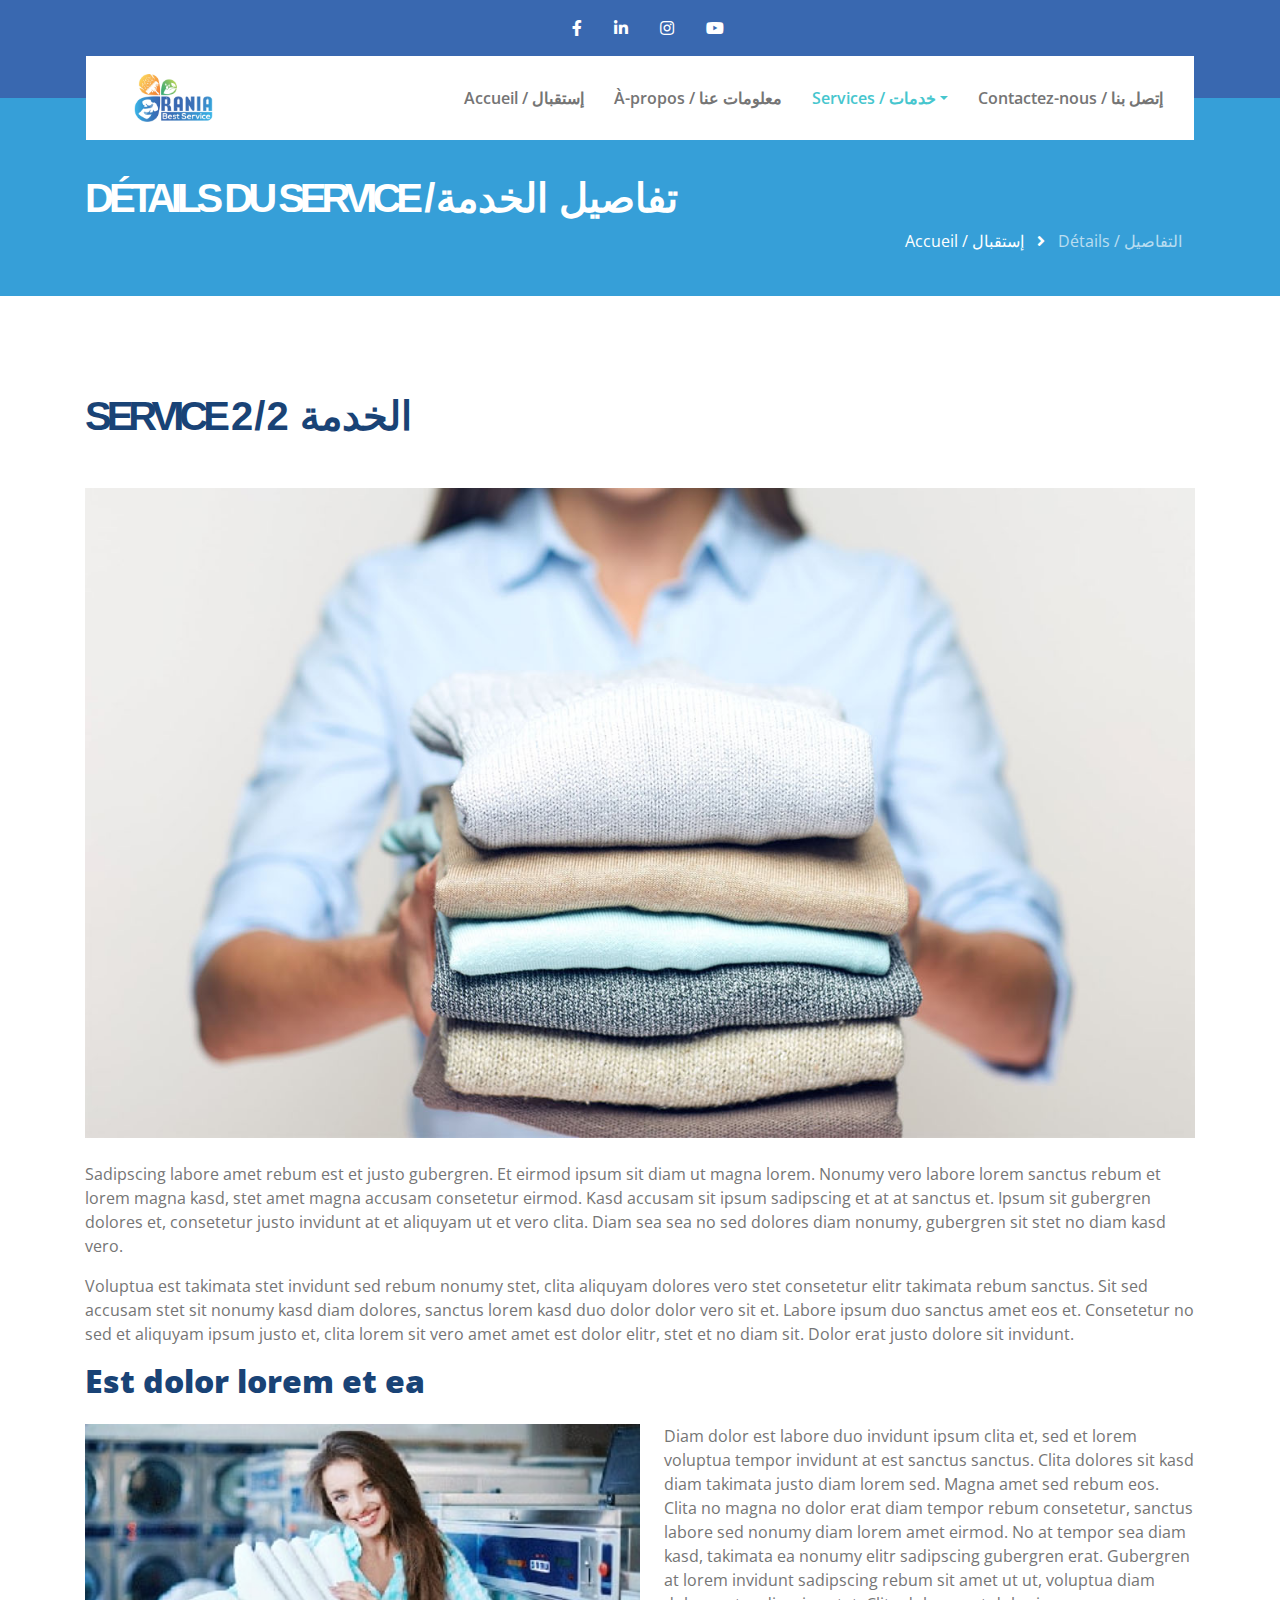
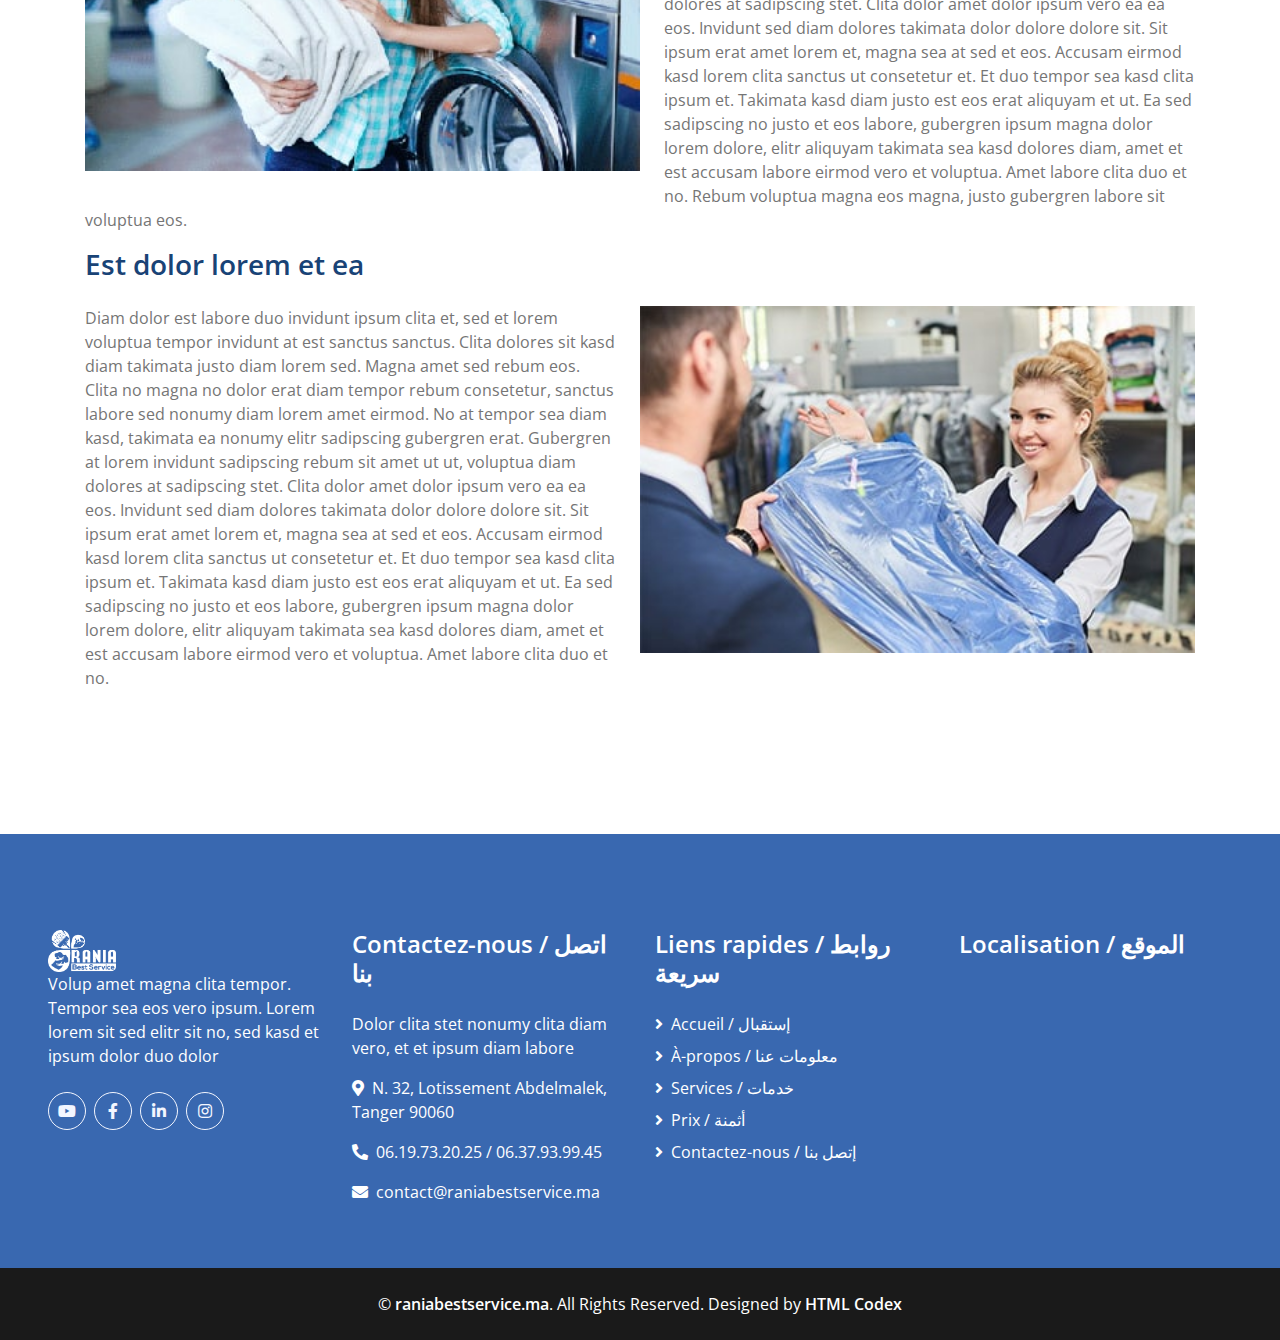
<file: service2.html>
<!DOCTYPE html>
<html lang="en">

<head>
    <meta charset="utf-8">
    <title>Rania Best Service</title>
    <meta content="width=device-width, initial-scale=1.0" name="viewport">
    <meta content="Free HTML Templates" name="keywords">
    <meta content="Free HTML Templates" name="description">

    <!-- Favicon -->
    <link href="img/logo_colored_png.png" rel="icon">

    <!-- Google Web Fonts -->
    <link rel="preconnect" href="https://fonts.gstatic.com">
    <link href="https://fonts.googleapis.com/css2?family=Open+Sans:wght@400;600;800&display=swap" rel="stylesheet"> 

    <!-- Font Awesome -->
    <link href="https://cdnjs.cloudflare.com/ajax/libs/font-awesome/5.15.0/css/all.min.css" rel="stylesheet">

    <!-- Libraries Stylesheet -->
    <link href="lib/owlcarousel/assets/owl.carousel.min.css" rel="stylesheet">

    <!-- Customized Bootstrap Stylesheet -->
    <link href="css/style.css" rel="stylesheet">
</head>

<body>
    <!-- Topbar Start -->
    <div class="container-fluid bg-primary py-3">
        <div class="container">
            <div class="row">
                <div class="col-md-3 text-center text-lg-left mb-2 mb-lg-0 hide-the-3-useless">
                    <div class="d-inline-flex align-items-center">
                        <!-- <a class="text-white pr-3" href="">FAQs</a>
                        <span class="text-white">|</span>
                        <a class="text-white px-3" href="">Help</a>
                        <span class="text-white">|</span>
                        <a class="text-white pl-3" href="">Support</a> -->
                    </div>
                </div>
                <div class="col-md-6 text-center text-lg-center">
                    <div class="d-inline-flex align-items-center">
                        <a class="text-white px-3" href="https://www.facebook.com/raniabestservice" target="_blank">
                            <i class="fab fa-facebook-f"></i>
                        </a>
                        <!-- <a class="text-white px-3" href="">
                            <i class="fab fa-twitter"></i>
                        </a> -->
                        <a class="text-white px-3" href="https://www.linkedin.com/company/raniabestservice" target="_blank">
                            <i class="fab fa-linkedin-in"></i>
                        </a>
                        <a class="text-white px-3" href="https://www.instagram.com/raniabestservice" target="_blank">
                            <i class="fab fa-instagram"></i>
                        </a>
                        <a class="text-white pl-3" href="https://www.youtube.com/channel/UCJwm64Mb64WUeMbNvwCKylA" target="_blank">
                            <i class="fab fa-youtube"></i>
                        </a>
                    </div>
                </div>
            </div>
        </div>
    </div>
    <!-- Topbar End -->


    <!-- Navbar Start -->
    <div class="container-fluid position-relative nav-bar p-0">
        <div class="container-lg position-relative p-0 px-lg-3" style="z-index: 9;">
            <nav class="navbar navbar-expand-lg bg-white navbar-light py-2 py-lg-0 pl-3 pl-lg-5">

                <div class="d-flex ">
                    <a href="index.html" class="navbar-brand align-self-center" style="padding:0px;margin:0;">
                        <img class="w-25" src="img/logo_colored_png.png" alt="Rania Laundry">
                    </a>

                    <button type="button" class="navbar-toggler " data-toggle="collapse" data-target="#navbarCollapse">
                    <span class="navbar-toggler-icon"></span>
                    </button>
                </div>
                <div class="collapse navbar-collapse justify-content-between px-0" id="navbarCollapse">
                    <div class="navbar-nav ml-auto py-0">
                        <a href="index.html" class="nav-item nav-link">Accueil / إستقبال</a>
                        <a href="about.html" class="nav-item nav-link">À-propos / معلومات عنا</a>
                        <div class="nav-item dropdown">
                            <a href="#" class="nav-link dropdown-toggle active" data-toggle="dropdown">Services / خدمات</a>
                            <div class="dropdown-menu border-0 rounded-0 m-0">
                                <a href="service1.html" class="dropdown-item">Service 1 / الخدمة 1</a>
                                <a href="service2.html" class="dropdown-item active">Service 2 / الخدمة 2</a>
                        </div>
                        </div>
                        <!-- <a href="pricing.html" class="nav-item nav-link">Prix / أثمنة</a> -->
                        <!-- <div class="nav-item dropdown">
                            <a href="#" class="nav-link dropdown-toggle" data-toggle="dropdown">Pages</a>
                            <div class="dropdown-menu border-0 rounded-0 m-0">
                                <a href="blog.html" class="dropdown-item">Blog Grid</a>
                                <a href="single.html" class="dropdown-item">Blog Detail</a>
                            </div>
                        </div> -->
                        <a href="contact.html" class="nav-item nav-link">Contactez-nous / إتصل بنا</a>
                    </div>
                </div>
            </nav>
        </div>
    </div>
    <!-- Navbar End -->


    <!-- Page Header Start -->
    <div class="page-header container-fluid bg-secondary pt-2 pt-lg-5 pb-2 mb-5">
        <div class="container py-1">
            <div class="row align-items-center py-4">
                <div class="col-md-12 text-center text-md-left">
                    <h1 class="mb-4 mb-md-0 text-white" >détails du service / <i class="arabic-h1">تفاصيل الخدمة</i></h1>
                </div>
                <div class="col-md-12 text-center text-md-right">
                    <div class="d-inline-flex align-items-center">
                        <a class="btn text-white" href="index.html">Accueil / إستقبال</a>
                        <i class="fas fa-angle-right text-white"></i>
                        <a class="btn text-white disabled" href="">Détails / التفاصيل</a>
                    </div>
                </div>
            </div>
        </div>
    </div>
    <!-- Page Header Start -->


    <!-- Detail Start -->
    <div class="container py-5">
        <div class="row">
            <!-- Blog Detail Start -->
            <div class="col-lg-12">
                <div class="d-flex flex-column text-left mb-4">
                    <!-- <h6 class="text-primary font-weight-normal text-uppercase mb-3">Blog Detail Page</h6> -->
                    <h1 class="mb-4 section-title">Service 2 / <i  class="arabic-h1" >الخدمة 2</i></h1>
                </div>

                <div class="mb-5">
                    <img class="img-fluid w-100 mb-4" src="img/carousel-1.jpg" alt="Image">
                    <p>Sadipscing labore amet rebum est et justo gubergren. Et eirmod ipsum sit diam ut magna lorem. Nonumy vero labore lorem sanctus rebum et lorem magna kasd, stet amet magna accusam consetetur eirmod. Kasd accusam sit ipsum sadipscing et at at sanctus et. Ipsum sit gubergren dolores et, consetetur justo invidunt at et aliquyam ut et vero clita. Diam sea sea no sed dolores diam nonumy, gubergren sit stet no diam kasd vero.</p>
                    <p>Voluptua est takimata stet invidunt sed rebum nonumy stet, clita aliquyam dolores vero stet consetetur elitr takimata rebum sanctus. Sit sed accusam stet sit nonumy kasd diam dolores, sanctus lorem kasd duo dolor dolor vero sit et. Labore ipsum duo sanctus amet eos et. Consetetur no sed et aliquyam ipsum justo et, clita lorem sit vero amet amet est dolor elitr, stet et no diam sit. Dolor erat justo dolore sit invidunt.</p>
                    <h2 class="mb-4">Est dolor lorem et ea</h2>
                    <img class="img-fluid w-50 float-left mr-4 mb-3" src="img/blog-1.jpg" alt="Image">
                    <p>Diam dolor est labore duo invidunt ipsum clita et, sed et lorem voluptua tempor invidunt at est sanctus sanctus. Clita dolores sit kasd diam takimata justo diam lorem sed. Magna amet sed rebum eos. Clita no magna no dolor erat diam tempor rebum consetetur, sanctus labore sed nonumy diam lorem amet eirmod. No at tempor sea diam kasd, takimata ea nonumy elitr sadipscing gubergren erat. Gubergren at lorem invidunt sadipscing rebum sit amet ut ut, voluptua diam dolores at sadipscing stet. Clita dolor amet dolor ipsum vero ea ea eos. Invidunt sed diam dolores takimata dolor dolore dolore sit. Sit ipsum erat amet lorem et, magna sea at sed et eos. Accusam eirmod kasd lorem clita sanctus ut consetetur et. Et duo tempor sea kasd clita ipsum et. Takimata kasd diam justo est eos erat aliquyam et ut. Ea sed sadipscing no justo et eos labore, gubergren ipsum magna dolor lorem dolore, elitr aliquyam takimata sea kasd dolores diam, amet et est accusam labore eirmod vero et voluptua. Amet labore clita duo et no. Rebum voluptua magna eos magna, justo gubergren labore sit voluptua eos.</p>
                    <h3 class="mb-4">Est dolor lorem et ea</h3>
                    <img class="img-fluid w-50 float-right ml-4 mb-3" src="img/blog-2.jpg" alt="Image">
                    <p>Diam dolor est labore duo invidunt ipsum clita et, sed et lorem voluptua tempor invidunt at est sanctus sanctus. Clita dolores sit kasd diam takimata justo diam lorem sed. Magna amet sed rebum eos. Clita no magna no dolor erat diam tempor rebum consetetur, sanctus labore sed nonumy diam lorem amet eirmod. No at tempor sea diam kasd, takimata ea nonumy elitr sadipscing gubergren erat. Gubergren at lorem invidunt sadipscing rebum sit amet ut ut, voluptua diam dolores at sadipscing stet. Clita dolor amet dolor ipsum vero ea ea eos. Invidunt sed diam dolores takimata dolor dolore dolore sit. Sit ipsum erat amet lorem et, magna sea at sed et eos. Accusam eirmod kasd lorem clita sanctus ut consetetur et. Et duo tempor sea kasd clita ipsum et. Takimata kasd diam justo est eos erat aliquyam et ut. Ea sed sadipscing no justo et eos labore, gubergren ipsum magna dolor lorem dolore, elitr aliquyam takimata sea kasd dolores diam, amet et est accusam labore eirmod vero et voluptua. Amet labore clita duo et no.</p>
                </div>


            </div>
            <!-- Blog Detail End -->


        </div>
    </div>
    <!-- Detail End -->


    <!-- Footer Start -->
    <div class="container-fluid bg-primary text-white mt-5 pt-5 px-sm-3 px-md-5">
        <div class="row pt-5">
            <div class="col-lg-3 col-md-6 mb-5">
                <a href="index.html"><img class="w-25" src="img/logo_white_png.png" alt="Rania Laundry"></a>
                <p>Volup amet magna clita tempor. Tempor sea eos vero ipsum. Lorem lorem sit sed elitr sit no, sed kasd et ipsum dolor duo dolor</p>
                <div class="d-flex justify-content-start mt-4">
                    <a class="btn btn-outline-light rounded-circle text-center mr-2 px-0" style="width: 38px; height: 38px;" href="https://www.youtube.com/channel/UCJwm64Mb64WUeMbNvwCKylA" target="_blank"><i class="fab fa-youtube"></i></a>
                    <a class="btn btn-outline-light rounded-circle text-center mr-2 px-0" style="width: 38px; height: 38px;" href="https://www.facebook.com/raniabestservice" target="_blank"><i class="fab fa-facebook-f"></i></a>
                    <a class="btn btn-outline-light rounded-circle text-center mr-2 px-0" style="width: 38px; height: 38px;" href="https://www.linkedin.com/company/raniabestservice" target="_blank"><i class="fab fa-linkedin-in"></i></a>
                    <a class="btn btn-outline-light rounded-circle text-center mr-2 px-0" style="width: 38px; height: 38px;" href="https://www.instagram.com/raniabestservice" target="_blank"><i class="fab fa-instagram"></i></a>
                </div>
            </div>
            <div class="col-lg-3 col-md-6 mb-5">
                <h4 class="text-white mb-4">Contactez-nous / اتصل بنا</h4>
                <p>Dolor clita stet nonumy clita diam vero, et et ipsum diam labore</p>
                <p><i class="fa fa-map-marker-alt mr-2"></i>N. 32, Lotissement Abdelmalek, Tanger 90060</p>
                <p><i class="fa fa-phone-alt mr-2"></i>06.19.73.20.25 / 06.37.93.99.45</p>
                <p><i class="fa fa-envelope mr-2"></i>contact@raniabestservice.ma</p>
            </div>
            <div class="col-lg-3 col-md-6 mb-5">
                <h4 class="text-white mb-4">Liens rapides / روابط سريعة</h4>
                <div class="d-flex flex-column justify-content-start">
                    <a class="text-white mb-2" href="index.html"><i class="fa fa-angle-right mr-2"></i>Accueil / إستقبال</a>
                    <a class="text-white mb-2" href="about.html"><i class="fa fa-angle-right mr-2"></i>À-propos / معلومات عنا</a>
                    <a class="text-white mb-2" href="service.html"><i class="fa fa-angle-right mr-2"></i>Services / خدمات</a>
                    <a class="text-white mb-2" href="pricing.html"><i class="fa fa-angle-right mr-2"></i>Prix / أثمنة</a>
                    <a class="text-white" href="contact.html"><i class="fa fa-angle-right mr-2"></i>Contactez-nous / إتصل بنا</a>
                </div>
            </div>
            <div class="col-lg-3 col-md-6 mb-5">
                <h4 class="text-white mb-4">Localisation / الموقع</h4>
   
                <iframe class="mb-4 mb-lg-0 h-75" src="https://www.google.com/maps/embed?pb=!1m18!1m12!1m3!1d3238.2338988742536!2d-5.858801784739437!3d35.745055380179494!2m3!1f0!2f0!3f0!3m2!1i1024!2i768!4f13.1!3m3!1m2!1s0xd0b8146a1e65827%3A0xddffe8000fee996!2sRania%20Best%20Service!5e0!3m2!1sfr!2sma!4v1635104016975!5m2!1sfr!2sma" frameborder="0" style="border:0; width: 100%; height: 384px;" allowfullscreen></iframe>
            </div>
        </div>
    </div>
    <div class="container-fluid bg-dark text-white py-4 px-sm-3 px-md-5">
        <p class="m-0 text-center text-white">
            &copy; <a class="text-white font-weight-medium" href="#">raniabestservice.ma</a>. All Rights Reserved. Designed by
            <a class="text-white font-weight-medium" href="https://htmlcodex.com">HTML Codex</a>
        </p>
    </div>
    <!-- Footer End -->


    <!-- Back to Top -->
    <a href="#" class="btn btn-lg btn-primary back-to-top"><i class="fa fa-angle-double-up"></i></a>


    <!-- JavaScript Libraries -->
    <script src="https://code.jquery.com/jquery-3.4.1.min.js"></script>
    <script src="https://stackpath.bootstrapcdn.com/bootstrap/4.4.1/js/bootstrap.bundle.min.js"></script>
    <script src="lib/easing/easing.min.js"></script>
    <script src="lib/waypoints/waypoints.min.js"></script>
    <script src="lib/counterup/counterup.min.js"></script>
    <script src="lib/owlcarousel/owl.carousel.min.js"></script>

    <!-- Contact Javascript File -->
    <script src="mail/jqBootstrapValidation.min.js"></script>
    <script src="mail/contact.js"></script>

    <!-- Template Javascript -->
    <script src="js/main.js"></script>
</body>

</html>
</file>
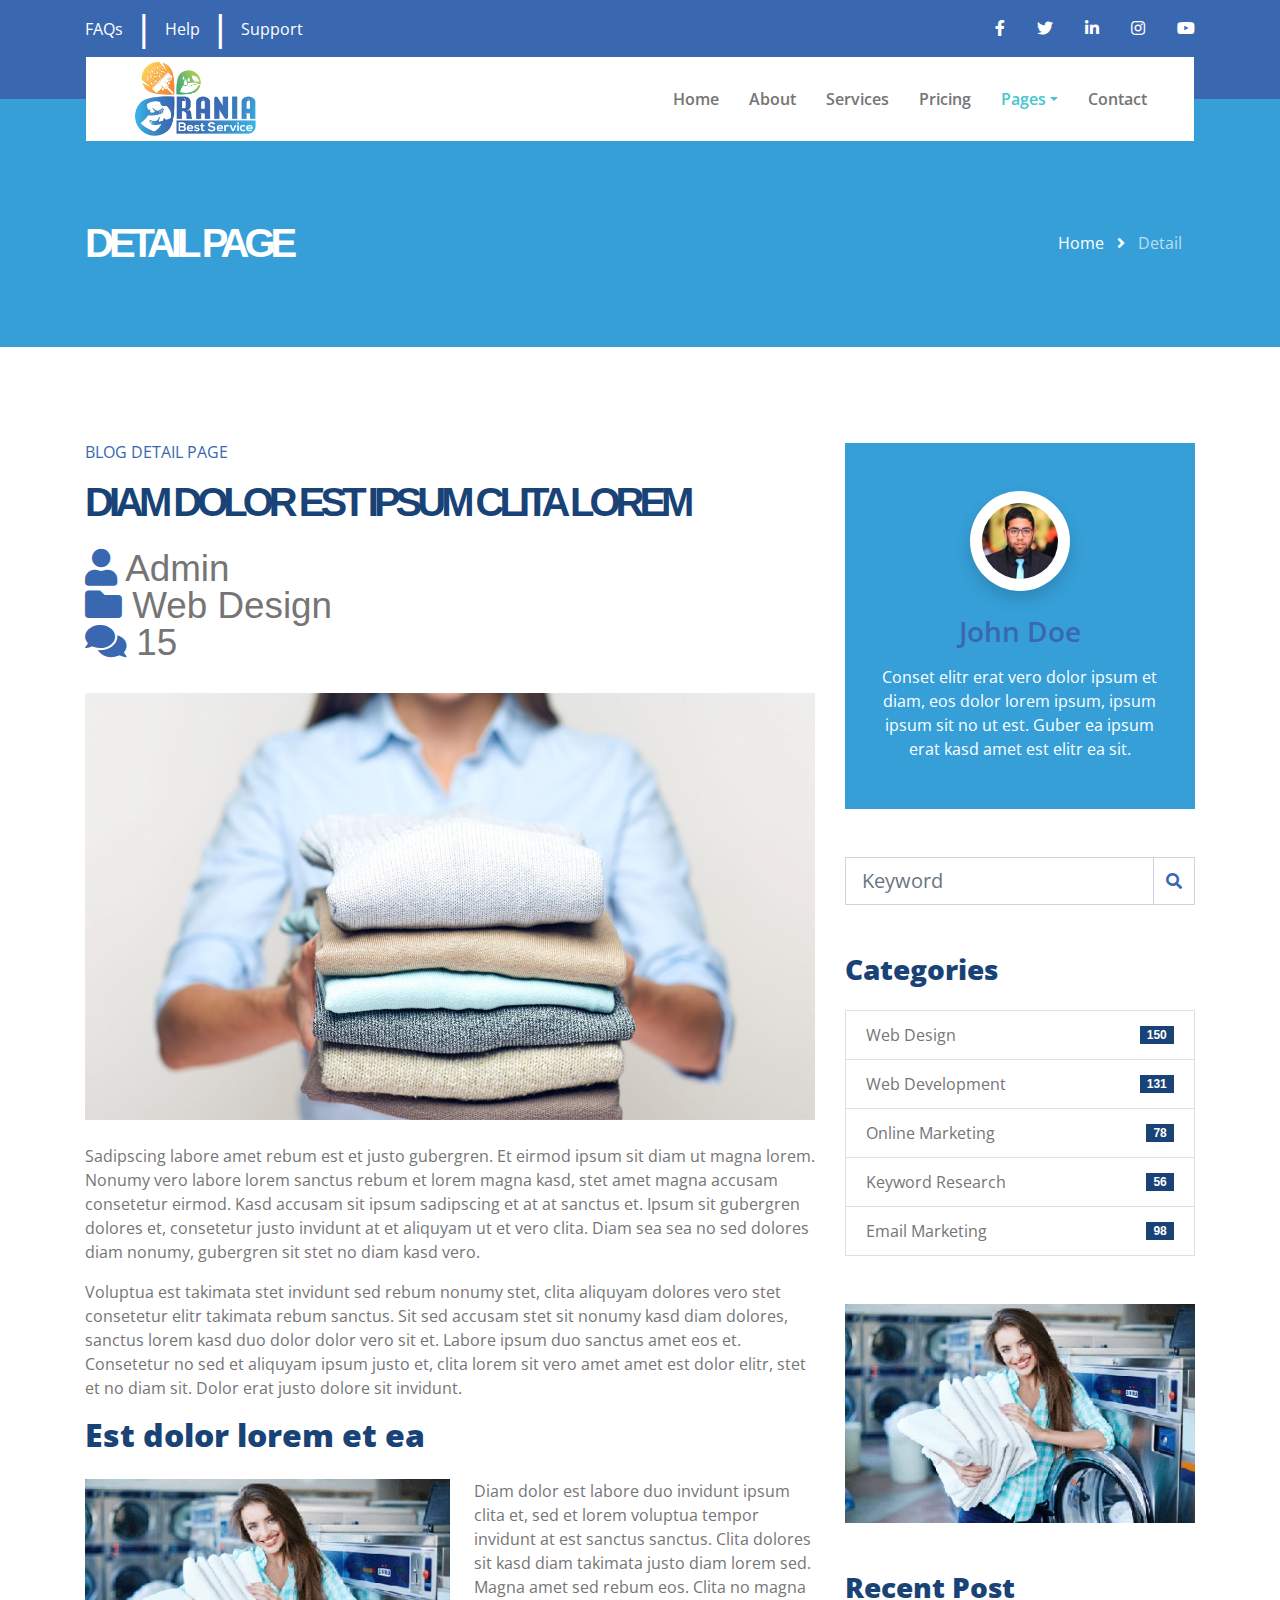
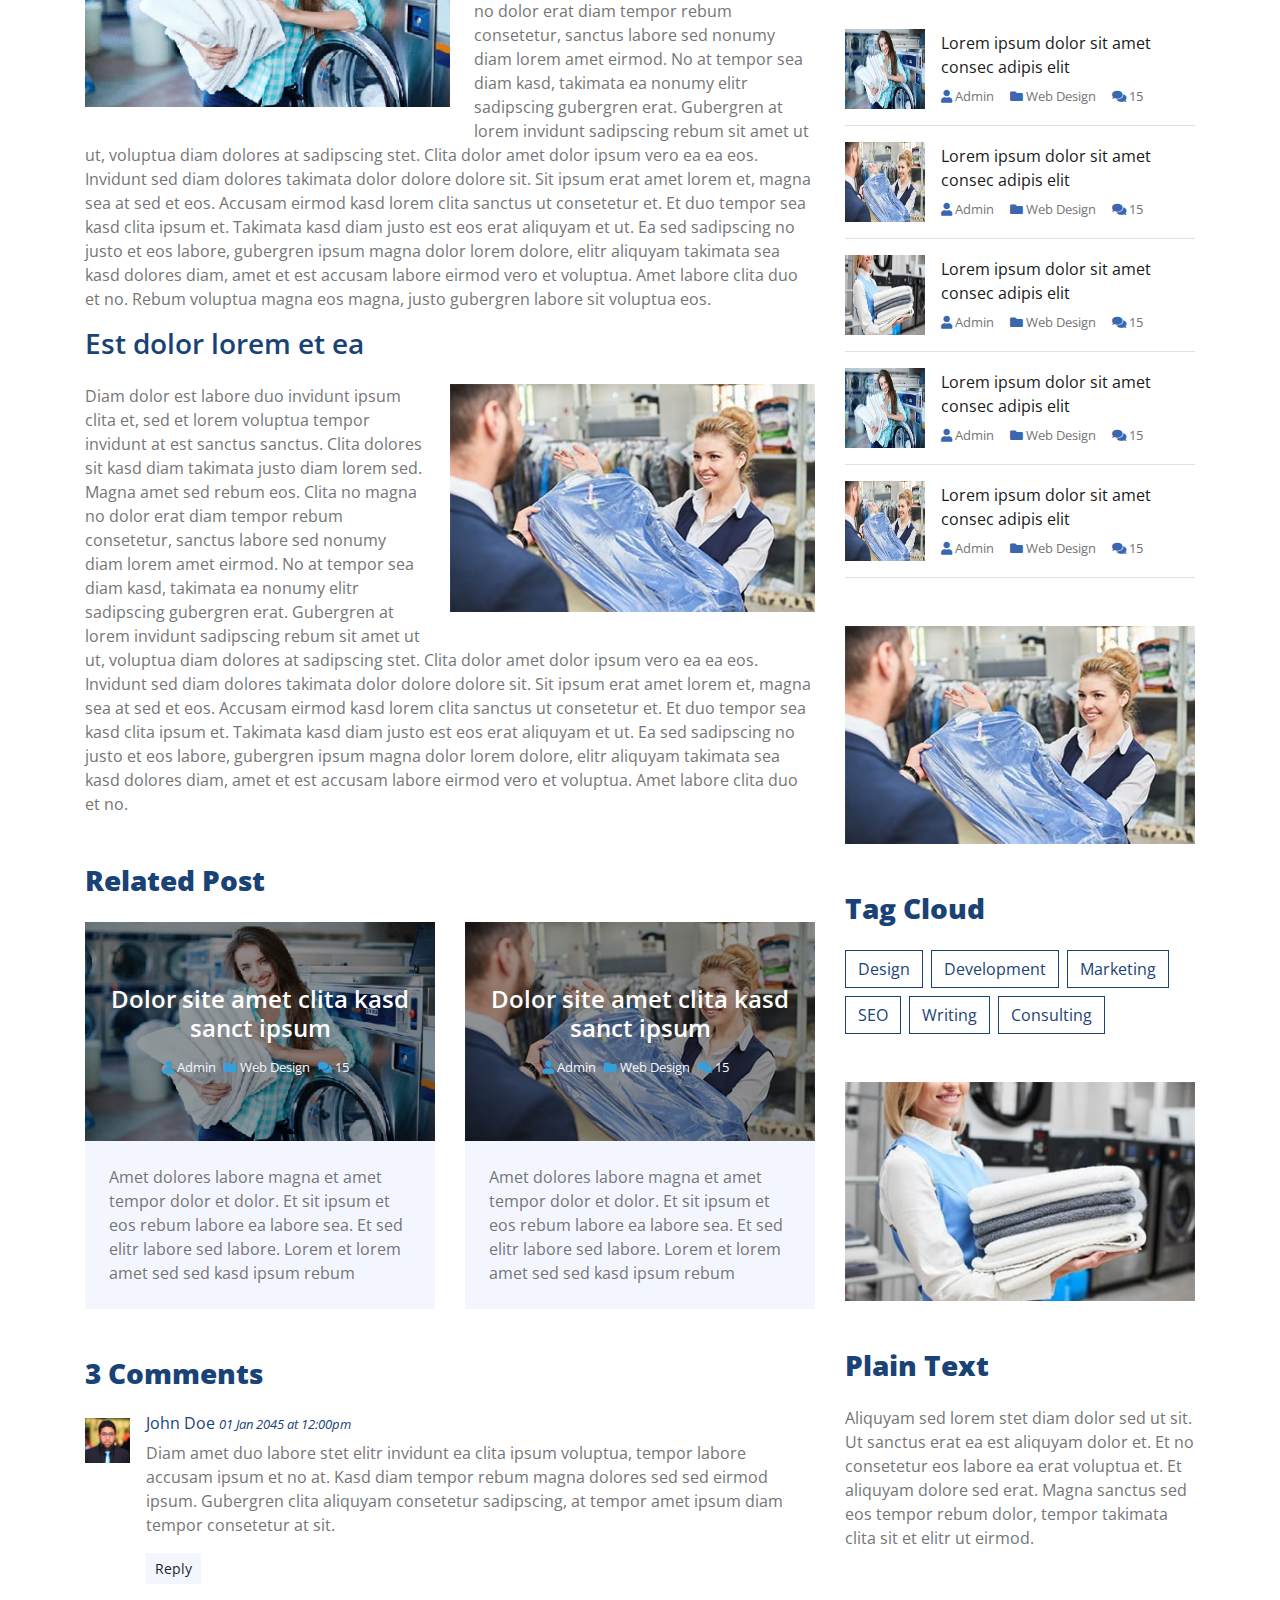
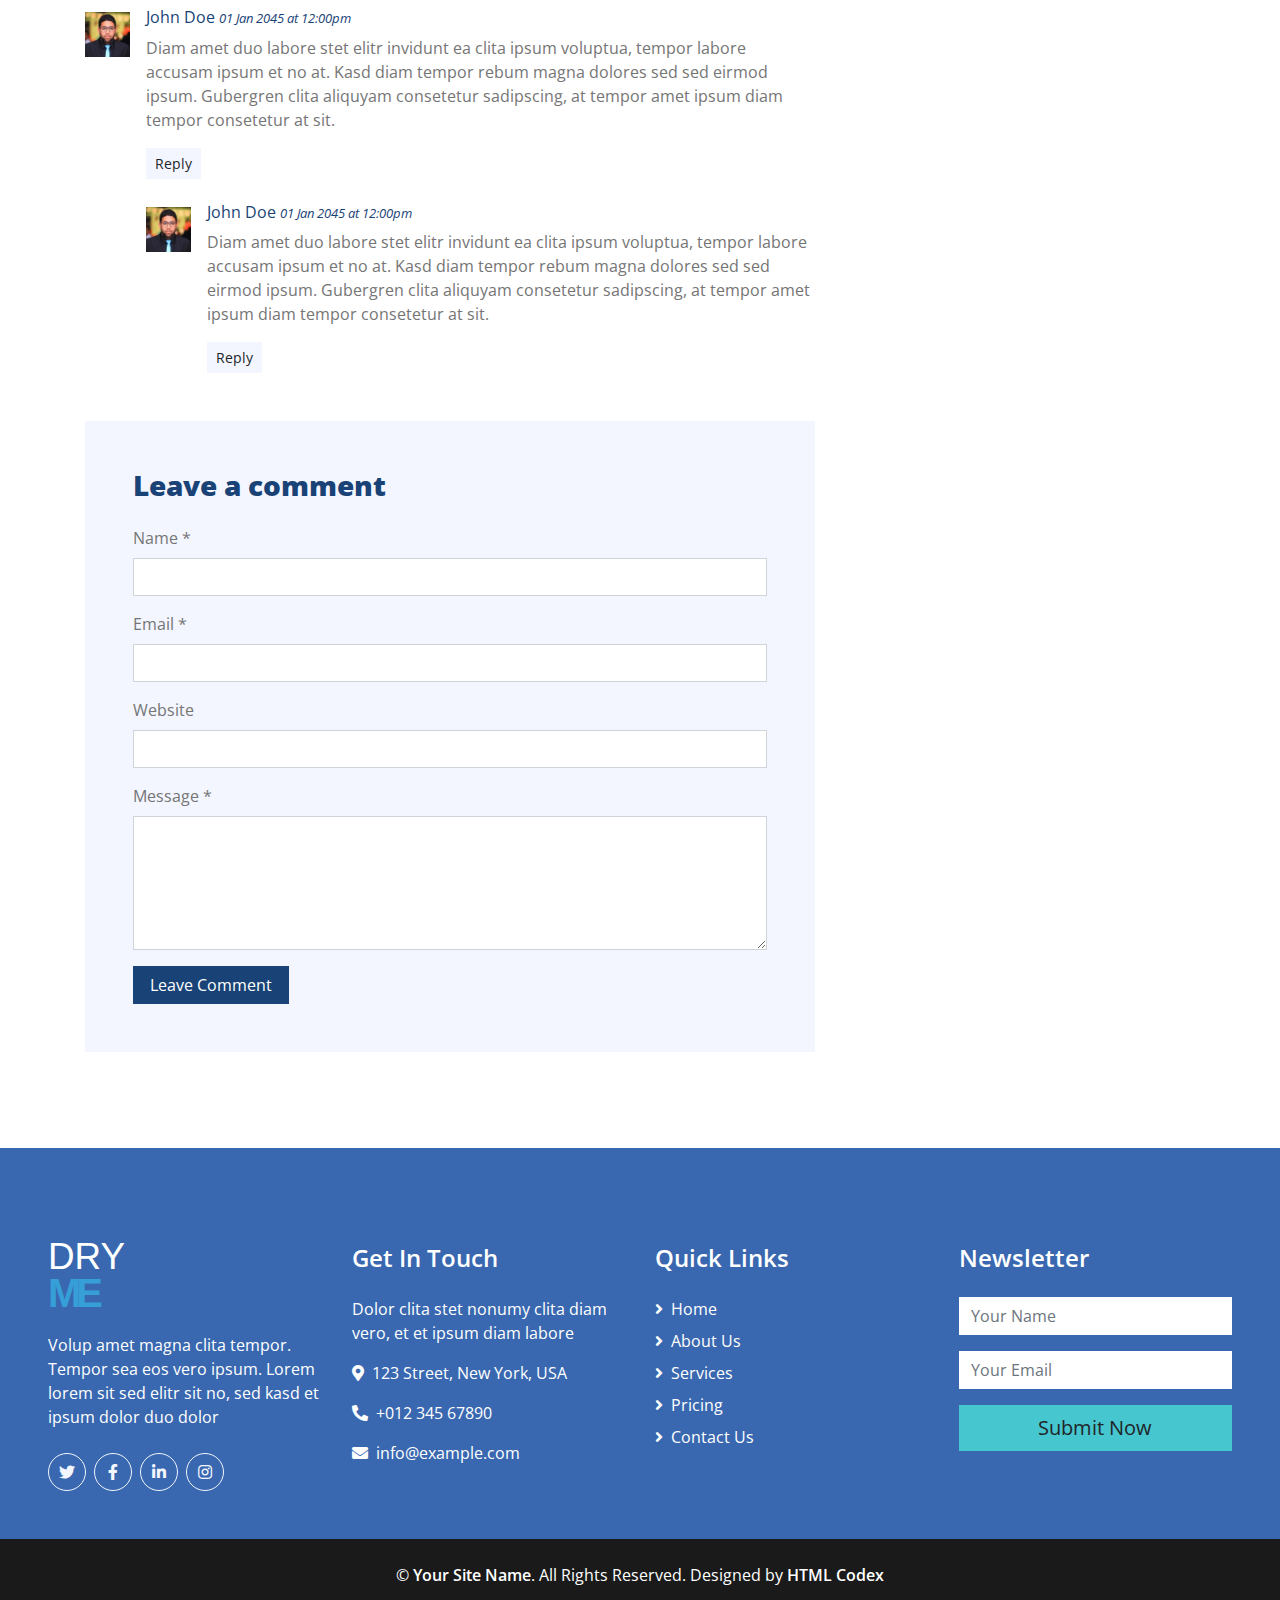
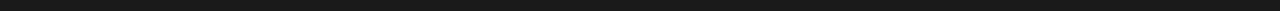
<file: single.html>
<!DOCTYPE html>
<html lang="en">

<head>
    <meta charset="utf-8">
    <title>DRYME - Free Laundry Service Website Template</title>
    <meta content="width=device-width, initial-scale=1.0" name="viewport">
    <meta content="Free HTML Templates" name="keywords">
    <meta content="Free HTML Templates" name="description">

    <!-- Favicon -->
    <link href="img/favicon.ico" rel="icon">

    <!-- Google Web Fonts -->
    <link rel="preconnect" href="https://fonts.gstatic.com">
    <link href="https://fonts.googleapis.com/css2?family=Open+Sans:wght@400;600;800&display=swap" rel="stylesheet"> 

    <!-- Font Awesome -->
    <link href="https://cdnjs.cloudflare.com/ajax/libs/font-awesome/5.15.0/css/all.min.css" rel="stylesheet">

    <!-- Libraries Stylesheet -->
    <link href="lib/owlcarousel/assets/owl.carousel.min.css" rel="stylesheet">

    <!-- Customized Bootstrap Stylesheet -->
    <link href="css/style.css" rel="stylesheet">
</head>

<body>
    <!-- Topbar Start -->
    <div class="container-fluid bg-primary py-3">
        <div class="container">
            <div class="row">
                <div class="col-md-6 text-center text-lg-left mb-2 mb-lg-0">
                    <div class="d-inline-flex align-items-center">
                        <a class="text-white pr-3" href="">FAQs</a>
                        <span class="text-white">|</span>
                        <a class="text-white px-3" href="">Help</a>
                        <span class="text-white">|</span>
                        <a class="text-white pl-3" href="">Support</a>
                    </div>
                </div>
                <div class="col-md-6 text-center text-lg-right">
                    <div class="d-inline-flex align-items-center">
                        <a class="text-white px-3" href="">
                            <i class="fab fa-facebook-f"></i>
                        </a>
                        <a class="text-white px-3" href="">
                            <i class="fab fa-twitter"></i>
                        </a>
                        <a class="text-white px-3" href="">
                            <i class="fab fa-linkedin-in"></i>
                        </a>
                        <a class="text-white px-3" href="">
                            <i class="fab fa-instagram"></i>
                        </a>
                        <a class="text-white pl-3" href="">
                            <i class="fab fa-youtube"></i>
                        </a>
                    </div>
                </div>
            </div>
        </div>
    </div>
    <!-- Topbar End -->


    <!-- Navbar Start -->
    <div class="container-fluid position-relative nav-bar p-0">
        <div class="container-lg position-relative p-0 px-lg-3" style="z-index: 9;">
            <nav class="navbar navbar-expand-lg bg-white navbar-light py-3 py-lg-0 pl-3 pl-lg-5">
                <a href="index.html" class="navbar-brand">
                    <img class="w-25" src="img/logo_colored_png.png" alt="Image">                
                </a>
                <button type="button" class="navbar-toggler" data-toggle="collapse" data-target="#navbarCollapse">
                    <span class="navbar-toggler-icon"></span>
                </button>
                <div class="collapse navbar-collapse justify-content-between px-3" id="navbarCollapse">
                    <div class="navbar-nav ml-auto py-0">
                        <a href="index.html" class="nav-item nav-link">Home</a>
                        <a href="index.html#about_us" class="nav-item nav-link">About</a>
                        <a href="service.html" class="nav-item nav-link">Services</a>
                        <a href="pricing.html" class="nav-item nav-link">Pricing</a>
                        <div class="nav-item dropdown">
                            <a href="#" class="nav-link dropdown-toggle active" data-toggle="dropdown">Pages</a>
                            <div class="dropdown-menu border-0 rounded-0 m-0">
                                <a href="blog.html" class="dropdown-item">Blog Grid</a>
                                <a href="single.html" class="dropdown-item active">Blog Detail</a>
                            </div>
                        </div>
                        <a href="contact.html" class="nav-item nav-link">Contact</a>
                    </div>
                </div>
            </nav>
        </div>
    </div>
    <!-- Navbar End -->


    <!-- Page Header Start -->
    <div class="page-header container-fluid bg-secondary pt-2 pt-lg-5 pb-2 mb-5">
        <div class="container py-5">
            <div class="row align-items-center py-4">
                <div class="col-md-6 text-center text-md-left">
                    <h1 class="mb-4 mb-md-0 text-white">Detail Page</h1>
                </div>
                <div class="col-md-6 text-center text-md-right">
                    <div class="d-inline-flex align-items-center">
                        <a class="btn text-white" href="">Home</a>
                        <i class="fas fa-angle-right text-white"></i>
                        <a class="btn text-white disabled" href="">Detail</a>
                    </div>
                </div>
            </div>
        </div>
    </div>
    <!-- Page Header Start -->


    <!-- Detail Start -->
    <div class="container py-5">
        <div class="row">
            <!-- Blog Detail Start -->
            <div class="col-lg-8">
                <div class="d-flex flex-column text-left mb-4">
                    <h6 class="text-primary font-weight-normal text-uppercase mb-3">Blog Detail Page</h6>
                    <h1 class="mb-4 section-title">Diam dolor est ipsum clita lorem</h1>
                    <div class="d-index-flex mb-2">
                        <span class="mr-3"><i class="fa fa-user text-primary"></i> Admin</span>
                        <span class="mr-3"><i class="fa fa-folder text-primary"></i> Web Design</span>
                        <span class="mr-3"><i class="fa fa-comments text-primary"></i> 15</span>
                    </div>
                </div>

                <div class="mb-5">
                    <img class="img-fluid w-100 mb-4" src="img/carousel-1.jpg" alt="Image">
                    <p>Sadipscing labore amet rebum est et justo gubergren. Et eirmod ipsum sit diam ut magna lorem. Nonumy vero labore lorem sanctus rebum et lorem magna kasd, stet amet magna accusam consetetur eirmod. Kasd accusam sit ipsum sadipscing et at at sanctus et. Ipsum sit gubergren dolores et, consetetur justo invidunt at et aliquyam ut et vero clita. Diam sea sea no sed dolores diam nonumy, gubergren sit stet no diam kasd vero.</p>
                    <p>Voluptua est takimata stet invidunt sed rebum nonumy stet, clita aliquyam dolores vero stet consetetur elitr takimata rebum sanctus. Sit sed accusam stet sit nonumy kasd diam dolores, sanctus lorem kasd duo dolor dolor vero sit et. Labore ipsum duo sanctus amet eos et. Consetetur no sed et aliquyam ipsum justo et, clita lorem sit vero amet amet est dolor elitr, stet et no diam sit. Dolor erat justo dolore sit invidunt.</p>
                    <h2 class="mb-4">Est dolor lorem et ea</h2>
                    <img class="img-fluid w-50 float-left mr-4 mb-3" src="img/blog-1.jpg" alt="Image">
                    <p>Diam dolor est labore duo invidunt ipsum clita et, sed et lorem voluptua tempor invidunt at est sanctus sanctus. Clita dolores sit kasd diam takimata justo diam lorem sed. Magna amet sed rebum eos. Clita no magna no dolor erat diam tempor rebum consetetur, sanctus labore sed nonumy diam lorem amet eirmod. No at tempor sea diam kasd, takimata ea nonumy elitr sadipscing gubergren erat. Gubergren at lorem invidunt sadipscing rebum sit amet ut ut, voluptua diam dolores at sadipscing stet. Clita dolor amet dolor ipsum vero ea ea eos. Invidunt sed diam dolores takimata dolor dolore dolore sit. Sit ipsum erat amet lorem et, magna sea at sed et eos. Accusam eirmod kasd lorem clita sanctus ut consetetur et. Et duo tempor sea kasd clita ipsum et. Takimata kasd diam justo est eos erat aliquyam et ut. Ea sed sadipscing no justo et eos labore, gubergren ipsum magna dolor lorem dolore, elitr aliquyam takimata sea kasd dolores diam, amet et est accusam labore eirmod vero et voluptua. Amet labore clita duo et no. Rebum voluptua magna eos magna, justo gubergren labore sit voluptua eos.</p>
                    <h3 class="mb-4">Est dolor lorem et ea</h3>
                    <img class="img-fluid w-50 float-right ml-4 mb-3" src="img/blog-2.jpg" alt="Image">
                    <p>Diam dolor est labore duo invidunt ipsum clita et, sed et lorem voluptua tempor invidunt at est sanctus sanctus. Clita dolores sit kasd diam takimata justo diam lorem sed. Magna amet sed rebum eos. Clita no magna no dolor erat diam tempor rebum consetetur, sanctus labore sed nonumy diam lorem amet eirmod. No at tempor sea diam kasd, takimata ea nonumy elitr sadipscing gubergren erat. Gubergren at lorem invidunt sadipscing rebum sit amet ut ut, voluptua diam dolores at sadipscing stet. Clita dolor amet dolor ipsum vero ea ea eos. Invidunt sed diam dolores takimata dolor dolore dolore sit. Sit ipsum erat amet lorem et, magna sea at sed et eos. Accusam eirmod kasd lorem clita sanctus ut consetetur et. Et duo tempor sea kasd clita ipsum et. Takimata kasd diam justo est eos erat aliquyam et ut. Ea sed sadipscing no justo et eos labore, gubergren ipsum magna dolor lorem dolore, elitr aliquyam takimata sea kasd dolores diam, amet et est accusam labore eirmod vero et voluptua. Amet labore clita duo et no.</p>
                </div>

                <!-- Related Post Start -->
                <div class="mb-5">
                    <h3 class="font-weight-bold mb-4">Related Post</h3>
                    <div class="owl-carousel related-carousel position-relative">
                        <div class="bg-light">
                            <div class="position-relative">
                                <img class="img-fluid w-100" src="img/blog-1.jpg" alt="">
                                <a href="" class="position-absolute w-100 h-100 d-flex flex-column align-items-center justify-content-center   text-decoration-none p-4" style="top: 0; left: 0; background: rgba(0, 0, 0, .4);">
                                    <h4 class="text-center text-white font-weight-medium mb-3">Dolor site amet clita kasd sanct ipsum</h4>
                                    <div class="d-flex text-light">
                                        <small class="mr-2"><i class="fa fa-user text-secondary"></i> Admin</small>
                                        <small class="mr-2"><i class="fa fa-folder text-secondary"></i> Web Design</small>
                                        <small class="mr-2"><i class="fa fa-comments text-secondary"></i> 15</small>
                                    </div>
                                </a>
                            </div>
                            <p class="m-0 p-4">Amet dolores labore magna et amet tempor dolor et dolor. Et sit ipsum et eos rebum labore ea labore sea. Et sed elitr labore sed labore. Lorem et lorem amet sed sed kasd ipsum rebum</p>
                        </div>
                        <div class="bg-light">
                            <div class="position-relative">
                                <img class="img-fluid w-100" src="img/blog-2.jpg" alt="">
                                <a href="" class="position-absolute w-100 h-100 d-flex flex-column align-items-center justify-content-center   text-decoration-none p-4" style="top: 0; left: 0; background: rgba(0, 0, 0, .4);">
                                    <h4 class="text-center text-white font-weight-medium mb-3">Dolor site amet clita kasd sanct ipsum</h4>
                                    <div class="d-flex text-light">
                                        <small class="mr-2"><i class="fa fa-user text-secondary"></i> Admin</small>
                                        <small class="mr-2"><i class="fa fa-folder text-secondary"></i> Web Design</small>
                                        <small class="mr-2"><i class="fa fa-comments text-secondary"></i> 15</small>
                                    </div>
                                </a>
                            </div>
                            <p class="m-0 p-4">Amet dolores labore magna et amet tempor dolor et dolor. Et sit ipsum et eos rebum labore ea labore sea. Et sed elitr labore sed labore. Lorem et lorem amet sed sed kasd ipsum rebum</p>
                        </div>
                        <div class="bg-light">
                            <div class="position-relative">
                                <img class="img-fluid w-100" src="img/blog-3.jpg" alt="">
                                <a href="" class="position-absolute w-100 h-100 d-flex flex-column align-items-center justify-content-center   text-decoration-none p-4" style="top: 0; left: 0; background: rgba(0, 0, 0, .4);">
                                    <h4 class="text-center text-white font-weight-medium mb-3">Dolor site amet clita kasd sanct ipsum</h4>
                                    <div class="d-flex text-light">
                                        <small class="mr-2"><i class="fa fa-user text-secondary"></i> Admin</small>
                                        <small class="mr-2"><i class="fa fa-folder text-secondary"></i> Web Design</small>
                                        <small class="mr-2"><i class="fa fa-comments text-secondary"></i> 15</small>
                                    </div>
                                </a>
                            </div>
                            <p class="m-0 p-4">Amet dolores labore magna et amet tempor dolor et dolor. Et sit ipsum et eos rebum labore ea labore sea. Et sed elitr labore sed labore. Lorem et lorem amet sed sed kasd ipsum rebum</p>
                        </div>
                    </div>
                </div>
                <!-- Related Post End -->

                <!-- Comment List Start -->
                <div class="mb-5">
                    <h3 class="font-weight-bold mb-4">3 Comments</h3>
                    <div class="media mb-4">
                        <img src="img/user.jpg" alt="Image" class="img-fluid mr-3 mt-1" style="width: 45px;">
                        <div class="media-body">
                            <h6>John Doe <small><i>01 Jan 2045 at 12:00pm</i></small></h6>
                            <p>Diam amet duo labore stet elitr invidunt ea clita ipsum voluptua, tempor labore accusam ipsum et no at. Kasd diam tempor rebum magna dolores sed sed eirmod ipsum. Gubergren clita aliquyam consetetur sadipscing, at tempor amet ipsum diam tempor consetetur at sit.</p>
                            <button class="btn btn-sm btn-light">Reply</button>
                        </div>
                    </div>
                    <div class="media mb-4">
                        <img src="img/user.jpg" alt="Image" class="img-fluid mr-3 mt-1" style="width: 45px;">
                        <div class="media-body">
                            <h6>John Doe <small><i>01 Jan 2045 at 12:00pm</i></small></h6>
                            <p>Diam amet duo labore stet elitr invidunt ea clita ipsum voluptua, tempor labore accusam ipsum et no at. Kasd diam tempor rebum magna dolores sed sed eirmod ipsum. Gubergren clita aliquyam consetetur sadipscing, at tempor amet ipsum diam tempor consetetur at sit.</p>
                            <button class="btn btn-sm btn-light">Reply</button>
                            <div class="media mt-4">
                                <img src="img/user.jpg" alt="Image" class="img-fluid mr-3 mt-1" style="width: 45px;">
                                <div class="media-body">
                                    <h6>John Doe <small><i>01 Jan 2045 at 12:00pm</i></small></h6>
                                    <p>Diam amet duo labore stet elitr invidunt ea clita ipsum voluptua, tempor labore accusam ipsum et no at. Kasd diam tempor rebum magna dolores sed sed eirmod ipsum. Gubergren clita aliquyam consetetur sadipscing, at tempor amet ipsum diam tempor consetetur at sit.</p>
                                    <button class="btn btn-sm btn-light">Reply</button>
                                </div>
                            </div>
                        </div>
                    </div>
                </div>
                <!-- Comment List End -->

                <!-- Comment Form Start -->
                <div class="bg-light p-5">
                    <h3 class="font-weight-bold mb-4">Leave a comment</h3>
                    <form>
                        <div class="form-group">
                            <label for="name">Name *</label>
                            <input type="text" class="form-control" id="name">
                        </div>
                        <div class="form-group">
                            <label for="email">Email *</label>
                            <input type="email" class="form-control" id="email">
                        </div>
                        <div class="form-group">
                            <label for="website">Website</label>
                            <input type="url" class="form-control" id="website">
                        </div>

                        <div class="form-group">
                            <label for="message">Message *</label>
                            <textarea id="message" cols="30" rows="5" class="form-control"></textarea>
                        </div>
                        <div class="form-group mb-0">
                            <input type="submit" value="Leave Comment" class="btn btn-primary px-3">
                        </div>
                    </form>
                </div>
                <!-- Comment Form End -->
            </div>
            <!-- Blog Detail End -->

            <!-- Sidebar Start -->
            <div class="col-lg-4 mt-5 mt-lg-0">
                <!-- Author Start -->
                <div class="d-flex flex-column text-center bg-secondary mb-5 py-5 px-4">
                    <img class="rounded-circle bg-white shadow mx-auto mb-4" src="img/user.jpg" style="width: 100px; height: 100px; padding: 12px;" alt="">
                    <h3 class="text-primary mb-3">John Doe</h3>
                    <p class="text-white m-0">Conset elitr erat vero dolor ipsum et diam, eos dolor lorem ipsum, ipsum ipsum sit no ut est. Guber ea ipsum erat kasd amet est elitr ea sit.</p>
                </div>
                <!-- Author End -->

                <!-- Search Form Start -->
                <div class="mb-5">
                    <form action="">
                        <div class="input-group">
                            <input type="text" class="form-control form-control-lg" placeholder="Keyword">
                            <div class="input-group-append">
                                <span class="input-group-text bg-transparent text-primary"><i
                                        class="fa fa-search"></i></span>
                            </div>
                        </div>
                    </form>
                </div>
                <!-- Search Form End -->

                <!-- Category Start -->
                <div class="mb-5">
                    <h3 class="font-weight-bold mb-4">Categories</h3>
                    <ul class="list-group">
                        <li class="list-group-item d-flex justify-content-between align-items-center">
                            Web Design
                            <span class="badge badge-primary badge-pill">150</span>
                        </li>
                        <li class="list-group-item d-flex justify-content-between align-items-center">
                            Web Development
                            <span class="badge badge-primary badge-pill">131</span>
                        </li>
                        <li class="list-group-item d-flex justify-content-between align-items-center">
                            Online Marketing
                            <span class="badge badge-primary badge-pill">78</span>
                        </li>
                        <li class="list-group-item d-flex justify-content-between align-items-center">
                            Keyword Research
                            <span class="badge badge-primary badge-pill">56</span>
                        </li>
                        <li class="list-group-item d-flex justify-content-between align-items-center">
                            Email Marketing
                            <span class="badge badge-primary badge-pill">98</span>
                        </li>
                    </ul>
                </div>
                <!-- Category End -->

                <!-- Image Start -->
                <div class="mb-5">
                    <img src="img/blog-1.jpg" alt="" class="img-fluid">
                </div>
                <!-- Image End -->

                <!-- Recent Post Start -->
                <div class="mb-5">
                    <h3 class="font-weight-bold mb-4">Recent Post</h3>
                    <div class="d-flex align-items-center border-bottom mb-3 pb-3">
                        <img class="img-fluid" src="img/blog-1.jpg" style="width: 80px; height: 80px;" alt="">
                        <div class="d-flex flex-column pl-3">
                            <a class="text-dark mb-2" href="">Lorem ipsum dolor sit amet consec adipis elit</a>
                            <div class="d-flex">
                                <small class="mr-3"><i class="fa fa-user text-primary"></i> Admin</small>
                                <small class="mr-3"><i class="fa fa-folder text-primary"></i> Web Design</small>
                                <small class="mr-3"><i class="fa fa-comments text-primary"></i> 15</small>
                            </div>
                        </div>
                    </div>
                    <div class="d-flex align-items-center border-bottom mb-3 pb-3">
                        <img class="img-fluid" src="img/blog-2.jpg" style="width: 80px; height: 80px;" alt="">
                        <div class="d-flex flex-column pl-3">
                            <a class="text-dark mb-2" href="">Lorem ipsum dolor sit amet consec adipis elit</a>
                            <div class="d-flex">
                                <small class="mr-3"><i class="fa fa-user text-primary"></i> Admin</small>
                                <small class="mr-3"><i class="fa fa-folder text-primary"></i> Web Design</small>
                                <small class="mr-3"><i class="fa fa-comments text-primary"></i> 15</small>
                            </div>
                        </div>
                    </div>
                    <div class="d-flex align-items-center border-bottom mb-3 pb-3">
                        <img class="img-fluid" src="img/blog-3.jpg" style="width: 80px; height: 80px;" alt="">
                        <div class="d-flex flex-column pl-3">
                            <a class="text-dark mb-2" href="">Lorem ipsum dolor sit amet consec adipis elit</a>
                            <div class="d-flex">
                                <small class="mr-3"><i class="fa fa-user text-primary"></i> Admin</small>
                                <small class="mr-3"><i class="fa fa-folder text-primary"></i> Web Design</small>
                                <small class="mr-3"><i class="fa fa-comments text-primary"></i> 15</small>
                            </div>
                        </div>
                    </div>
                    <div class="d-flex align-items-center border-bottom mb-3 pb-3">
                        <img class="img-fluid" src="img/blog-1.jpg" style="width: 80px; height: 80px;" alt="">
                        <div class="d-flex flex-column pl-3">
                            <a class="text-dark mb-2" href="">Lorem ipsum dolor sit amet consec adipis elit</a>
                            <div class="d-flex">
                                <small class="mr-3"><i class="fa fa-user text-primary"></i> Admin</small>
                                <small class="mr-3"><i class="fa fa-folder text-primary"></i> Web Design</small>
                                <small class="mr-3"><i class="fa fa-comments text-primary"></i> 15</small>
                            </div>
                        </div>
                    </div>
                    <div class="d-flex align-items-center border-bottom mb-3 pb-3">
                        <img class="img-fluid" src="img/blog-2.jpg" style="width: 80px; height: 80px;" alt="">
                        <div class="d-flex flex-column pl-3">
                            <a class="text-dark mb-2" href="">Lorem ipsum dolor sit amet consec adipis elit</a>
                            <div class="d-flex">
                                <small class="mr-3"><i class="fa fa-user text-primary"></i> Admin</small>
                                <small class="mr-3"><i class="fa fa-folder text-primary"></i> Web Design</small>
                                <small class="mr-3"><i class="fa fa-comments text-primary"></i> 15</small>
                            </div>
                        </div>
                    </div>
                </div>
                <!-- Recent Post End -->

                <!-- Image Start -->
                <div class="mb-5">
                    <img src="img/blog-2.jpg" alt="" class="img-fluid">
                </div>
                <!-- Image End -->

                <!-- Tags Start -->
                <div class="mb-5">
                    <h3 class="font-weight-bold mb-4">Tag Cloud</h3>
                    <div class="d-flex flex-wrap m-n1">
                        <a href="" class="btn btn-outline-primary m-1">Design</a>
                        <a href="" class="btn btn-outline-primary m-1">Development</a>
                        <a href="" class="btn btn-outline-primary m-1">Marketing</a>
                        <a href="" class="btn btn-outline-primary m-1">SEO</a>
                        <a href="" class="btn btn-outline-primary m-1">Writing</a>
                        <a href="" class="btn btn-outline-primary m-1">Consulting</a>
                    </div>
                </div>
                <!-- Tags End -->

                <!-- Image Start -->
                <div class="mb-5">
                    <img src="img/blog-3.jpg" alt="" class="img-fluid">
                </div>
                <!-- Image End -->

                <!-- Plain Text Start -->
                <div>
                    <h3 class="font-weight-bold mb-4">Plain Text</h3>
                    Aliquyam sed lorem stet diam dolor sed ut sit. Ut sanctus erat ea est aliquyam dolor et. Et no consetetur eos labore ea erat voluptua et. Et aliquyam dolore sed erat. Magna sanctus sed eos tempor rebum dolor, tempor takimata clita sit et elitr ut eirmod.
                </div>
                <!-- Plain Text End -->
            </div>
            <!-- Sidebar End -->
        </div>
    </div>
    <!-- Detail End -->


    <!-- Footer Start -->
    <div class="container-fluid bg-primary text-white mt-5 pt-5 px-sm-3 px-md-5">
        <div class="row pt-5">
            <div class="col-lg-3 col-md-6 mb-5">
                <a href=""><h1 class="text-secondary mb-3"><span class="text-white">DRY</span>ME</h1></a>
                <p>Volup amet magna clita tempor. Tempor sea eos vero ipsum. Lorem lorem sit sed elitr sit no, sed kasd et ipsum dolor duo dolor</p>
                <div class="d-flex justify-content-start mt-4">
                    <a class="btn btn-outline-light rounded-circle text-center mr-2 px-0" style="width: 38px; height: 38px;" href="#"><i class="fab fa-twitter"></i></a>
                    <a class="btn btn-outline-light rounded-circle text-center mr-2 px-0" style="width: 38px; height: 38px;" href="#"><i class="fab fa-facebook-f"></i></a>
                    <a class="btn btn-outline-light rounded-circle text-center mr-2 px-0" style="width: 38px; height: 38px;" href="#"><i class="fab fa-linkedin-in"></i></a>
                    <a class="btn btn-outline-light rounded-circle text-center mr-2 px-0" style="width: 38px; height: 38px;" href="#"><i class="fab fa-instagram"></i></a>
                </div>
            </div>
            <div class="col-lg-3 col-md-6 mb-5">
                <h4 class="text-white mb-4">Get In Touch</h4>
                <p>Dolor clita stet nonumy clita diam vero, et et ipsum diam labore</p>
                <p><i class="fa fa-map-marker-alt mr-2"></i>123 Street, New York, USA</p>
                <p><i class="fa fa-phone-alt mr-2"></i>+012 345 67890</p>
                <p><i class="fa fa-envelope mr-2"></i>info@example.com</p>
            </div>
            <div class="col-lg-3 col-md-6 mb-5">
                <h4 class="text-white mb-4">Quick Links</h4>
                <div class="d-flex flex-column justify-content-start">
                    <a class="text-white mb-2" href="#"><i class="fa fa-angle-right mr-2"></i>Home</a>
                    <a class="text-white mb-2" href="#"><i class="fa fa-angle-right mr-2"></i>About Us</a>
                    <a class="text-white mb-2" href="#"><i class="fa fa-angle-right mr-2"></i>Services</a>
                    <a class="text-white mb-2" href="#"><i class="fa fa-angle-right mr-2"></i>Pricing</a>
                    <a class="text-white" href="#"><i class="fa fa-angle-right mr-2"></i>Contact Us</a>
                </div>
            </div>
            <div class="col-lg-3 col-md-6 mb-5">
                <h4 class="text-white mb-4">Newsletter</h4>
                <form action="">
                    <div class="form-group">
                        <input type="text" class="form-control border-0" placeholder="Your Name" required="required" />
                    </div>
                    <div class="form-group">
                        <input type="email" class="form-control border-0" placeholder="Your Email" required="required" />
                    </div>
                    <div>
                        <button class="btn btn-lg btn-secondary btn-block border-0" type="submit">Submit Now</button>
                    </div>
                </form>
            </div>
        </div>
    </div>
    <div class="container-fluid bg-dark text-white py-4 px-sm-3 px-md-5">
        <p class="m-0 text-center text-white">
            &copy; <a class="text-white font-weight-medium" href="#">Your Site Name</a>. All Rights Reserved. Designed by
            <a class="text-white font-weight-medium" href="https://htmlcodex.com">HTML Codex</a>
        </p>
    </div>
    <!-- Footer End -->


    <!-- Back to Top -->
    <a href="#" class="btn btn-lg btn-primary back-to-top"><i class="fa fa-angle-double-up"></i></a>


    <!-- JavaScript Libraries -->
    <script src="https://code.jquery.com/jquery-3.4.1.min.js"></script>
    <script src="https://stackpath.bootstrapcdn.com/bootstrap/4.4.1/js/bootstrap.bundle.min.js"></script>
    <script src="lib/easing/easing.min.js"></script>
    <script src="lib/waypoints/waypoints.min.js"></script>
    <script src="lib/counterup/counterup.min.js"></script>
    <script src="lib/owlcarousel/owl.carousel.min.js"></script>

    <!-- Contact Javascript File -->
    <script src="mail/jqBootstrapValidation.min.js"></script>
    <script src="mail/contact.js"></script>

    <!-- Template Javascript -->
    <script src="js/main.js"></script>
</body>

</html>
</file>
<file: css/style.css>
/******* Bootstrap Theming ********/
/*!
 * Bootstrap v4.5.3 (https://getbootstrap.com/)
 * Copyright 2011-2020 The Bootstrap Authors
 * Copyright 2011-2020 Twitter, Inc.
 * Licensed under MIT (https://github.com/twbs/bootstrap/blob/main/LICENSE)
 */
 :root {
  --blue: #007bff;
  --indigo: #6610f2;
  --purple: #6f42c1;
  --pink: #e83e8c;
  --red: #dc3545;
  --orange: #fd7e14;
  --yellow: #ffc107;
  --green: #28a745;
  --teal: #20c997;
  --cyan: #17a2b8;
  --white: #fff;
  --gray: #6c757d;
  --gray-dark: #343a40;
  --primary: #194376;
  --secondary: #46C6CE;
  --success: #28a745;
  --info: #17a2b8;
  --warning: #ffc107;
  --danger: #dc3545;
  --light: #F3F6FF;
  --dark: #1A1A1A;
  --breakpoint-xs: 0;
  --breakpoint-sm: 576px;
  --breakpoint-md: 768px;
  --breakpoint-lg: 992px;
  --breakpoint-xl: 1200px;
  --font-family-sans-serif: "Open Sans", sans-serif;
  --font-family-monospace: SFMono-Regular, Menlo, Monaco, Consolas, "Liberation Mono", "Courier New", monospace;
}
/* body {
  background-image: url("https://www.solodev.com/assets/hero/hero.jpg");
} */
.mfp-hide {
    display: none!important;
}
.button {
    padding: 20px 40px;
    border-color: #f3f3f3;
    font-size: 17px;
    font-size: 1.7rem;
    font-family: "museo-sans", Arial, Verdana;
    font-weight: 500;
    margin-top: 40px;
    display: inline-block;
}
.button {
    border: 2px solid #fff;
    color: #fff;
    text-transform: uppercase;
    transition: all 0.15s ease-in-out;
}
.button .fa {
    margin-left: 20px;
}
.button:hover {
    background-color: rgba(0,0,0,0.7); 
}
h1 {
    color: #fff;
    font-size: 50px;
    font-family: "museo-sans", Arial, Verdana;
    text-transform: uppercase;
    line-height: 72px;
    letter-spacing: -5px;
    margin: 185px 0 0 0;
}
span {
    font-size: 23px;
    font-size: 2.3rem;
    display: block;
    font-family: "museo-sans", Arial, Verdana;
    font-weight: 500;
    letter-spacing: 0px;
    line-height: 25px;
}
* {
    margin: 0;
    padding: 0;
    border: 0;
    outline: none;
}
.content {
  text-align: center;
}
*,
*::before,
*::after {
  box-sizing: border-box;
}

html {
  font-family: sans-serif;
  line-height: 1.15;
  -webkit-text-size-adjust: 100%;
  -webkit-tap-highlight-color: rgba(0, 0, 0, 0);
}

article, aside, figcaption, figure, footer, header, hgroup, main, nav, section {
  display: block;
}

body {
  margin: 0;
  font-family: "Open Sans", sans-serif;
  font-size: 1rem;
  font-weight: 400;
  line-height: 1.5;
  color: #757575;
  text-align: left;
  background-color: #fff;
}

[tabindex="-1"]:focus:not(:focus-visible) {
  outline: 0 !important;
}

hr {
  box-sizing: content-box;
  height: 0;
  overflow: visible;
}

h1, h2, h3, h4, h5, h6 {
  margin-top: 0;
  margin-bottom: 0.5rem;
}

p {
  margin-top: 0;
  margin-bottom: 1rem;
}

abbr[title],
abbr[data-original-title] {
  text-decoration: underline;
  text-decoration: underline dotted;
  cursor: help;
  border-bottom: 0;
  text-decoration-skip-ink: none;
}

address {
  margin-bottom: 1rem;
  font-style: normal;
  line-height: inherit;
}

ol,
ul,
dl {
  margin-top: 0;
  margin-bottom: 1rem;
}

ol ol,
ul ul,
ol ul,
ul ol {
  margin-bottom: 0;
}

dt {
  font-weight: 700;
}

dd {
  margin-bottom: .5rem;
  margin-left: 0;
}

blockquote {
  margin: 0 0 1rem;
}

b,
strong {
  font-weight: bolder;
}

small {
  font-size: 80%;
}

sub,
sup {
  position: relative;
  font-size: 75%;
  line-height: 0;
  vertical-align: baseline;
}

sub {
  bottom: -.25em;
}

sup {
  top: -.5em;
}

a {
  color: #194376;
  text-decoration: none;
  background-color: transparent;
}

a:hover {
  color: #0c1f37;
  text-decoration: underline;
}

a:not([href]):not([class]) {
  color: inherit;
  text-decoration: none;
}

a:not([href]):not([class]):hover {
  color: inherit;
  text-decoration: none;
}

pre,
code,
kbd,
samp {
  font-family: SFMono-Regular, Menlo, Monaco, Consolas, "Liberation Mono", "Courier New", monospace;
  font-size: 1em;
}

pre {
  margin-top: 0;
  margin-bottom: 1rem;
  overflow: auto;
  -ms-overflow-style: scrollbar;
}

figure {
  margin: 0 0 1rem;
}

img {
  vertical-align: middle;
  border-style: none;
}

svg {
  overflow: hidden;
  vertical-align: middle;
}

table {
  border-collapse: collapse;
}

caption {
  padding-top: 0.75rem;
  padding-bottom: 0.75rem;
  color: #6c757d;
  text-align: left;
  caption-side: bottom;
}

th {
  text-align: inherit;
  text-align: -webkit-match-parent;
}

label {
  display: inline-block;
  margin-bottom: 0.5rem;
}

button {
  border-radius: 0;
}

button:focus {
  outline: 1px dotted;
  outline: 5px auto -webkit-focus-ring-color;
}

input,
button,
select,
optgroup,
textarea {
  margin: 0;
  font-family: inherit;
  font-size: inherit;
  line-height: inherit;
}

button,
input {
  overflow: visible;
}

button,
select {
  text-transform: none;
}

[role="button"] {
  cursor: pointer;
}

select {
  word-wrap: normal;
}

button,
[type="button"],
[type="reset"],
[type="submit"] {
  -webkit-appearance: button;
}

button:not(:disabled),
[type="button"]:not(:disabled),
[type="reset"]:not(:disabled),
[type="submit"]:not(:disabled) {
  cursor: pointer;
}

button::-moz-focus-inner,
[type="button"]::-moz-focus-inner,
[type="reset"]::-moz-focus-inner,
[type="submit"]::-moz-focus-inner {
  padding: 0;
  border-style: none;
}

input[type="radio"],
input[type="checkbox"] {
  box-sizing: border-box;
  padding: 0;
}

textarea {
  overflow: auto;
  resize: vertical;
}

fieldset {
  min-width: 0;
  padding: 0;
  margin: 0;
  border: 0;
}

legend {
  display: block;
  width: 100%;
  max-width: 100%;
  padding: 0;
  margin-bottom: .5rem;
  font-size: 1.5rem;
  line-height: inherit;
  color: inherit;
  white-space: normal;
}

@media (max-width: 1200px) {
  legend {
    font-size: calc(1.275rem + 0.3vw) ;
  }
}

progress {
  vertical-align: baseline;
}

[type="number"]::-webkit-inner-spin-button,
[type="number"]::-webkit-outer-spin-button {
  height: auto;
}

[type="search"] {
  outline-offset: -2px;
  -webkit-appearance: none;
}

[type="search"]::-webkit-search-decoration {
  -webkit-appearance: none;
}

::-webkit-file-upload-button {
  font: inherit;
  -webkit-appearance: button;
}

output {
  display: inline-block;
}

summary {
  display: list-item;
  cursor: pointer;
}

template {
  display: none;
}

[hidden] {
  display: none !important;
}

h1, h2, h3, h4, h5, h6,
.h1, .h2, .h3, .h4, .h5, .h6 {
  margin-bottom: 0.5rem;
  font-weight: 500;
  line-height: 1.2;
  color: #194376;
}

h1, .h1 {
  font-size: 2.5rem;
}

@media (max-width: 1200px) {
  h1, .h1 {
    font-size: calc(1.375rem + 1.5vw) ;
  }
}

h2, .h2 {
  font-size: 2rem;
}

@media (max-width: 1200px) {
  h2, .h2 {
    font-size: calc(1.325rem + 0.9vw) ;
  }
}

h3, .h3 {
  font-size: 1.75rem;
}

@media (max-width: 1200px) {
  h3, .h3 {
    font-size: calc(1.3rem + 0.6vw) ;
  }
}

h4, .h4 {
  font-size: 1.5rem;
}

@media (max-width: 1200px) {
  h4, .h4 {
    font-size: calc(1.275rem + 0.3vw) ;
  }
}

h5, .h5 {
  font-size: 1.25rem;
}

h6, .h6 {
  font-size: 1rem;
}

.lead {
  font-size: 1.25rem;
  font-weight: 300;
}

.display-1 {
  font-size: 6rem;
  font-weight: 300;
  line-height: 1.2;
}

@media (max-width: 1200px) {
  .display-1 {
    font-size: calc(1.725rem + 5.7vw) ;
  }
}

.display-2 {
  font-size: 5.5rem;
  font-weight: 300;
  line-height: 1.2;
}

@media (max-width: 1200px) {
  .display-2 {
    font-size: calc(1.675rem + 5.1vw) ;
  }
}

.display-3 {
  font-size: 4.5rem;
  font-weight: 300;
  line-height: 1.2;
}

@media (max-width: 1200px) {
  .display-3 {
    font-size: calc(1.575rem + 3.9vw) ;
  }
}

.display-4 {
  font-size: 3.5rem;
  font-weight: 300;
  line-height: 1.2;
}

@media (max-width: 1200px) {
  .display-4 {
    font-size: calc(1.475rem + 2.7vw) ;
  }
}

hr {
  margin-top: 1rem;
  margin-bottom: 1rem;
  border: 0;
  border-top: 1px solid rgba(0, 0, 0, 0.1);
}

small,
.small {
  font-size: 80%;
  font-weight: 400;
}

mark,
.mark {
  padding: 0.2em;
  background-color: #fcf8e3;
}

.list-unstyled {
  padding-left: 0;
  list-style: none;
}

.list-inline {
  padding-left: 0;
  list-style: none;
}

.list-inline-item {
  display: inline-block;
}

.list-inline-item:not(:last-child) {
  margin-right: 0.5rem;
}

.initialism {
  font-size: 90%;
  text-transform: uppercase;
}

.blockquote {
  margin-bottom: 1rem;
  font-size: 1.25rem;
}

.blockquote-footer {
  display: block;
  font-size: 80%;
  color: #6c757d;
}

.blockquote-footer::before {
  content: "\2014\00A0";
}

.img-fluid {
  max-width: 100%;
  height: auto;
}

.img-thumbnail {
  padding: 0.25rem;
  background-color: #fff;
  border: 1px solid #dee2e6;
  max-width: 100%;
  height: auto;
}

.figure {
  display: inline-block;
}

.figure-img {
  margin-bottom: 0.5rem;
  line-height: 1;
}

.figure-caption {
  font-size: 90%;
  color: #6c757d;
}

code {
  font-size: 87.5%;
  color: #e83e8c;
  word-wrap: break-word;
}

a > code {
  color: inherit;
}

kbd {
  padding: 0.2rem 0.4rem;
  font-size: 87.5%;
  color: #fff;
  background-color: #212529;
}

kbd kbd {
  padding: 0;
  font-size: 100%;
  font-weight: 700;
}

pre {
  display: block;
  font-size: 87.5%;
  color: #212529;
}

pre code {
  font-size: inherit;
  color: inherit;
  word-break: normal;
}

.pre-scrollable {
  max-height: 340px;
  overflow-y: scroll;
}

.container,
.container-fluid,
.container-sm,
.container-md,
.container-lg,
.container-xl {
  width: 100%;
  padding-right: 15px;
  padding-left: 15px;
  margin-right: auto;
  margin-left: auto;
}

@media (min-width: 576px) {
  .container, .container-sm {
    max-width: 540px;
  }
}

@media (min-width: 768px) {
  .container, .container-sm, .container-md {
    max-width: 720px;
  }
}

@media (min-width: 992px) {
  .container, .container-sm, .container-md, .container-lg {
    max-width: 960px;
  }
}

@media (min-width: 1200px) {
  .container, .container-sm, .container-md, .container-lg, .container-xl {
    max-width: 1140px;
  }
}

.row {
  display: flex;
  flex-wrap: wrap;
  margin-right: -15px;
  margin-left: -15px;
}

.no-gutters {
  margin-right: 0;
  margin-left: 0;
}

.no-gutters > .col,
.no-gutters > [class*="col-"] {
  padding-right: 0;
  padding-left: 0;
}

.col-1, .col-2, .col-3, .col-4, .col-5, .col-6, .col-7, .col-8, .col-9, .col-10, .col-11, .col-12, .col,
.col-auto, .col-sm-1, .col-sm-2, .col-sm-3, .col-sm-4, .col-sm-5, .col-sm-6, .col-sm-7, .col-sm-8, .col-sm-9, .col-sm-10, .col-sm-11, .col-sm-12, .col-sm,
.col-sm-auto, .col-md-1, .col-md-2, .col-md-3, .col-md-4, .col-md-5, .col-md-6, .col-md-7, .col-md-8, .col-md-9, .col-md-10, .col-md-11, .col-md-12, .col-md,
.col-md-auto, .col-lg-1, .col-lg-2, .col-lg-3, .col-lg-4, .col-lg-5, .col-lg-6, .col-lg-7, .col-lg-8, .col-lg-9, .col-lg-10, .col-lg-11, .col-lg-12, .col-lg,
.col-lg-auto, .col-xl-1, .col-xl-2, .col-xl-3, .col-xl-4, .col-xl-5, .col-xl-6, .col-xl-7, .col-xl-8, .col-xl-9, .col-xl-10, .col-xl-11, .col-xl-12, .col-xl,
.col-xl-auto {
  position: relative;
  width: 100%;
  padding-right: 15px;
  padding-left: 15px;
}

.col {
  flex-basis: 0;
  flex-grow: 1;
  max-width: 100%;
}

.row-cols-1 > * {
  flex: 0 0 100%;
  max-width: 100%;
}

.row-cols-2 > * {
  flex: 0 0 50%;
  max-width: 50%;
}

.row-cols-3 > * {
  flex: 0 0 33.33333%;
  max-width: 33.33333%;
}

.row-cols-4 > * {
  flex: 0 0 25%;
  max-width: 25%;
}

.row-cols-5 > * {
  flex: 0 0 20%;
  max-width: 20%;
}

.row-cols-6 > * {
  flex: 0 0 16.66667%;
  max-width: 16.66667%;
}

.col-auto {
  flex: 0 0 auto;
  width: auto;
  max-width: 100%;
}

.col-1 {
  flex: 0 0 8.33333%;
  max-width: 8.33333%;
}

.col-2 {
  flex: 0 0 16.66667%;
  max-width: 16.66667%;
}

.col-3 {
  flex: 0 0 25%;
  max-width: 25%;
}

.col-4 {
  flex: 0 0 33.33333%;
  max-width: 33.33333%;
}

.col-5 {
  flex: 0 0 41.66667%;
  max-width: 41.66667%;
}

.col-6 {
  flex: 0 0 50%;
  max-width: 50%;
}

.col-7 {
  flex: 0 0 58.33333%;
  max-width: 58.33333%;
}

.col-8 {
  flex: 0 0 66.66667%;
  max-width: 66.66667%;
}

.col-9 {
  flex: 0 0 75%;
  max-width: 75%;
}

.col-10 {
  flex: 0 0 83.33333%;
  max-width: 83.33333%;
}

.col-11 {
  flex: 0 0 91.66667%;
  max-width: 91.66667%;
}

.col-12 {
  flex: 0 0 100%;
  max-width: 100%;
}

.order-first {
  order: -1;
}

.order-last {
  order: 13;
}

.order-0 {
  order: 0;
}

.order-1 {
  order: 1;
}

.order-2 {
  order: 2;
}

.order-3 {
  order: 3;
}

.order-4 {
  order: 4;
}

.order-5 {
  order: 5;
}

.order-6 {
  order: 6;
}

.order-7 {
  order: 7;
}

.order-8 {
  order: 8;
}

.order-9 {
  order: 9;
}

.order-10 {
  order: 10;
}

.order-11 {
  order: 11;
}

.order-12 {
  order: 12;
}

.offset-1 {
  margin-left: 8.33333%;
}

.offset-2 {
  margin-left: 16.66667%;
}

.offset-3 {
  margin-left: 25%;
}

.offset-4 {
  margin-left: 33.33333%;
}

.offset-5 {
  margin-left: 41.66667%;
}

.offset-6 {
  margin-left: 50%;
}

.offset-7 {
  margin-left: 58.33333%;
}

.offset-8 {
  margin-left: 66.66667%;
}

.offset-9 {
  margin-left: 75%;
}

.offset-10 {
  margin-left: 83.33333%;
}

.offset-11 {
  margin-left: 91.66667%;
}

@media (min-width: 576px) {
  .col-sm {
    flex-basis: 0;
    flex-grow: 1;
    max-width: 100%;
  }
  .row-cols-sm-1 > * {
    flex: 0 0 100%;
    max-width: 100%;
  }
  .row-cols-sm-2 > * {
    flex: 0 0 50%;
    max-width: 50%;
  }
  .row-cols-sm-3 > * {
    flex: 0 0 33.33333%;
    max-width: 33.33333%;
  }
  .row-cols-sm-4 > * {
    flex: 0 0 25%;
    max-width: 25%;
  }
  .row-cols-sm-5 > * {
    flex: 0 0 20%;
    max-width: 20%;
  }
  .row-cols-sm-6 > * {
    flex: 0 0 16.66667%;
    max-width: 16.66667%;
  }
  .col-sm-auto {
    flex: 0 0 auto;
    width: auto;
    max-width: 100%;
  }
  .col-sm-1 {
    flex: 0 0 8.33333%;
    max-width: 8.33333%;
  }
  .col-sm-2 {
    flex: 0 0 16.66667%;
    max-width: 16.66667%;
  }
  .col-sm-3 {
    flex: 0 0 25%;
    max-width: 25%;
  }
  .col-sm-4 {
    flex: 0 0 33.33333%;
    max-width: 33.33333%;
  }
  .col-sm-5 {
    flex: 0 0 41.66667%;
    max-width: 41.66667%;
  }
  .col-sm-6 {
    flex: 0 0 50%;
    max-width: 50%;
  }
  .col-sm-7 {
    flex: 0 0 58.33333%;
    max-width: 58.33333%;
  }
  .col-sm-8 {
    flex: 0 0 66.66667%;
    max-width: 66.66667%;
  }
  .col-sm-9 {
    flex: 0 0 75%;
    max-width: 75%;
  }
  .col-sm-10 {
    flex: 0 0 83.33333%;
    max-width: 83.33333%;
  }
  .col-sm-11 {
    flex: 0 0 91.66667%;
    max-width: 91.66667%;
  }
  .col-sm-12 {
    flex: 0 0 100%;
    max-width: 100%;
  }
  .order-sm-first {
    order: -1;
  }
  .order-sm-last {
    order: 13;
  }
  .order-sm-0 {
    order: 0;
  }
  .order-sm-1 {
    order: 1;
  }
  .order-sm-2 {
    order: 2;
  }
  .order-sm-3 {
    order: 3;
  }
  .order-sm-4 {
    order: 4;
  }
  .order-sm-5 {
    order: 5;
  }
  .order-sm-6 {
    order: 6;
  }
  .order-sm-7 {
    order: 7;
  }
  .order-sm-8 {
    order: 8;
  }
  .order-sm-9 {
    order: 9;
  }
  .order-sm-10 {
    order: 10;
  }
  .order-sm-11 {
    order: 11;
  }
  .order-sm-12 {
    order: 12;
  }
  .offset-sm-0 {
    margin-left: 0;
  }
  .offset-sm-1 {
    margin-left: 8.33333%;
  }
  .offset-sm-2 {
    margin-left: 16.66667%;
  }
  .offset-sm-3 {
    margin-left: 25%;
  }
  .offset-sm-4 {
    margin-left: 33.33333%;
  }
  .offset-sm-5 {
    margin-left: 41.66667%;
  }
  .offset-sm-6 {
    margin-left: 50%;
  }
  .offset-sm-7 {
    margin-left: 58.33333%;
  }
  .offset-sm-8 {
    margin-left: 66.66667%;
  }
  .offset-sm-9 {
    margin-left: 75%;
  }
  .offset-sm-10 {
    margin-left: 83.33333%;
  }
  .offset-sm-11 {
    margin-left: 91.66667%;
  }
}

@media (min-width: 768px) {
  .col-md {
    flex-basis: 0;
    flex-grow: 1;
    max-width: 100%;
  }
  .row-cols-md-1 > * {
    flex: 0 0 100%;
    max-width: 100%;
  }
  .row-cols-md-2 > * {
    flex: 0 0 50%;
    max-width: 50%;
  }
  .row-cols-md-3 > * {
    flex: 0 0 33.33333%;
    max-width: 33.33333%;
  }
  .row-cols-md-4 > * {
    flex: 0 0 25%;
    max-width: 25%;
  }
  .row-cols-md-5 > * {
    flex: 0 0 20%;
    max-width: 20%;
  }
  .row-cols-md-6 > * {
    flex: 0 0 16.66667%;
    max-width: 16.66667%;
  }
  .col-md-auto {
    flex: 0 0 auto;
    width: auto;
    max-width: 100%;
  }
  .col-md-1 {
    flex: 0 0 8.33333%;
    max-width: 8.33333%;
  }
  .col-md-2 {
    flex: 0 0 16.66667%;
    max-width: 16.66667%;
  }
  .col-md-3 {
    flex: 0 0 25%;
    max-width: 25%;
  }
  .col-md-4 {
    flex: 0 0 33.33333%;
    max-width: 33.33333%;
  }
  .col-md-5 {
    flex: 0 0 41.66667%;
    max-width: 41.66667%;
  }
  .col-md-6 {
    flex: 0 0 50%;
    max-width: 50%;
  }
  .col-md-7 {
    flex: 0 0 58.33333%;
    max-width: 58.33333%;
  }
  .col-md-8 {
    flex: 0 0 66.66667%;
    max-width: 66.66667%;
  }
  .col-md-9 {
    flex: 0 0 75%;
    max-width: 75%;
  }
  .col-md-10 {
    flex: 0 0 83.33333%;
    max-width: 83.33333%;
  }
  .col-md-11 {
    flex: 0 0 91.66667%;
    max-width: 91.66667%;
  }
  .col-md-12 {
    flex: 0 0 100%;
    max-width: 100%;
  }
  .order-md-first {
    order: -1;
  }
  .order-md-last {
    order: 13;
  }
  .order-md-0 {
    order: 0;
  }
  .order-md-1 {
    order: 1;
  }
  .order-md-2 {
    order: 2;
  }
  .order-md-3 {
    order: 3;
  }
  .order-md-4 {
    order: 4;
  }
  .order-md-5 {
    order: 5;
  }
  .order-md-6 {
    order: 6;
  }
  .order-md-7 {
    order: 7;
  }
  .order-md-8 {
    order: 8;
  }
  .order-md-9 {
    order: 9;
  }
  .order-md-10 {
    order: 10;
  }
  .order-md-11 {
    order: 11;
  }
  .order-md-12 {
    order: 12;
  }
  .offset-md-0 {
    margin-left: 0;
  }
  .offset-md-1 {
    margin-left: 8.33333%;
  }
  .offset-md-2 {
    margin-left: 16.66667%;
  }
  .offset-md-3 {
    margin-left: 25%;
  }
  .offset-md-4 {
    margin-left: 33.33333%;
  }
  .offset-md-5 {
    margin-left: 41.66667%;
  }
  .offset-md-6 {
    margin-left: 50%;
  }
  .offset-md-7 {
    margin-left: 58.33333%;
  }
  .offset-md-8 {
    margin-left: 66.66667%;
  }
  .offset-md-9 {
    margin-left: 75%;
  }
  .offset-md-10 {
    margin-left: 83.33333%;
  }
  .offset-md-11 {
    margin-left: 91.66667%;
  }
}

@media (min-width: 992px) {
  .col-lg {
    flex-basis: 0;
    flex-grow: 1;
    max-width: 100%;
  }
  .row-cols-lg-1 > * {
    flex: 0 0 100%;
    max-width: 100%;
  }
  .row-cols-lg-2 > * {
    flex: 0 0 50%;
    max-width: 50%;
  }
  .row-cols-lg-3 > * {
    flex: 0 0 33.33333%;
    max-width: 33.33333%;
  }
  .row-cols-lg-4 > * {
    flex: 0 0 25%;
    max-width: 25%;
  }
  .row-cols-lg-5 > * {
    flex: 0 0 20%;
    max-width: 20%;
  }
  .row-cols-lg-6 > * {
    flex: 0 0 16.66667%;
    max-width: 16.66667%;
  }
  .col-lg-auto {
    flex: 0 0 auto;
    width: auto;
    max-width: 100%;
  }
  .col-lg-1 {
    flex: 0 0 8.33333%;
    max-width: 8.33333%;
  }
  .col-lg-2 {
    flex: 0 0 16.66667%;
    max-width: 16.66667%;
  }
  .col-lg-3 {
    flex: 0 0 25%;
    max-width: 25%;
  }
  .col-lg-4 {
    flex: 0 0 33.33333%;
    max-width: 33.33333%;
  }
  .col-lg-5 {
    flex: 0 0 41.66667%;
    max-width: 41.66667%;
  }
  .col-lg-6 {
    flex: 0 0 50%;
    max-width: 50%;
  }
  .col-lg-7 {
    flex: 0 0 58.33333%;
    max-width: 58.33333%;
  }
  .col-lg-8 {
    flex: 0 0 66.66667%;
    max-width: 66.66667%;
  }
  .col-lg-9 {
    flex: 0 0 75%;
    max-width: 75%;
  }
  .col-lg-10 {
    flex: 0 0 83.33333%;
    max-width: 83.33333%;
  }
  .col-lg-11 {
    flex: 0 0 91.66667%;
    max-width: 91.66667%;
  }
  .col-lg-12 {
    flex: 0 0 100%;
    max-width: 100%;
  }
  .order-lg-first {
    order: -1;
  }
  .order-lg-last {
    order: 13;
  }
  .order-lg-0 {
    order: 0;
  }
  .order-lg-1 {
    order: 1;
  }
  .order-lg-2 {
    order: 2;
  }
  .order-lg-3 {
    order: 3;
  }
  .order-lg-4 {
    order: 4;
  }
  .order-lg-5 {
    order: 5;
  }
  .order-lg-6 {
    order: 6;
  }
  .order-lg-7 {
    order: 7;
  }
  .order-lg-8 {
    order: 8;
  }
  .order-lg-9 {
    order: 9;
  }
  .order-lg-10 {
    order: 10;
  }
  .order-lg-11 {
    order: 11;
  }
  .order-lg-12 {
    order: 12;
  }
  .offset-lg-0 {
    margin-left: 0;
  }
  .offset-lg-1 {
    margin-left: 8.33333%;
  }
  .offset-lg-2 {
    margin-left: 16.66667%;
  }
  .offset-lg-3 {
    margin-left: 25%;
  }
  .offset-lg-4 {
    margin-left: 33.33333%;
  }
  .offset-lg-5 {
    margin-left: 41.66667%;
  }
  .offset-lg-6 {
    margin-left: 50%;
  }
  .offset-lg-7 {
    margin-left: 58.33333%;
  }
  .offset-lg-8 {
    margin-left: 66.66667%;
  }
  .offset-lg-9 {
    margin-left: 75%;
  }
  .offset-lg-10 {
    margin-left: 83.33333%;
  }
  .offset-lg-11 {
    margin-left: 91.66667%;
  }
}

@media (min-width: 1200px) {
  .col-xl {
    flex-basis: 0;
    flex-grow: 1;
    max-width: 100%;
  }
  .row-cols-xl-1 > * {
    flex: 0 0 100%;
    max-width: 100%;
  }
  .row-cols-xl-2 > * {
    flex: 0 0 50%;
    max-width: 50%;
  }
  .row-cols-xl-3 > * {
    flex: 0 0 33.33333%;
    max-width: 33.33333%;
  }
  .row-cols-xl-4 > * {
    flex: 0 0 25%;
    max-width: 25%;
  }
  .row-cols-xl-5 > * {
    flex: 0 0 20%;
    max-width: 20%;
  }
  .row-cols-xl-6 > * {
    flex: 0 0 16.66667%;
    max-width: 16.66667%;
  }
  .col-xl-auto {
    flex: 0 0 auto;
    width: auto;
    max-width: 100%;
  }
  .col-xl-1 {
    flex: 0 0 8.33333%;
    max-width: 8.33333%;
  }
  .col-xl-2 {
    flex: 0 0 16.66667%;
    max-width: 16.66667%;
  }
  .col-xl-3 {
    flex: 0 0 25%;
    max-width: 25%;
  }
  .col-xl-4 {
    flex: 0 0 33.33333%;
    max-width: 33.33333%;
  }
  .col-xl-5 {
    flex: 0 0 41.66667%;
    max-width: 41.66667%;
  }
  .col-xl-6 {
    flex: 0 0 50%;
    max-width: 50%;
  }
  .col-xl-7 {
    flex: 0 0 58.33333%;
    max-width: 58.33333%;
  }
  .col-xl-8 {
    flex: 0 0 66.66667%;
    max-width: 66.66667%;
  }
  .col-xl-9 {
    flex: 0 0 75%;
    max-width: 75%;
  }
  .col-xl-10 {
    flex: 0 0 83.33333%;
    max-width: 83.33333%;
  }
  .col-xl-11 {
    flex: 0 0 91.66667%;
    max-width: 91.66667%;
  }
  .col-xl-12 {
    flex: 0 0 100%;
    max-width: 100%;
  }
  .order-xl-first {
    order: -1;
  }
  .order-xl-last {
    order: 13;
  }
  .order-xl-0 {
    order: 0;
  }
  .order-xl-1 {
    order: 1;
  }
  .order-xl-2 {
    order: 2;
  }
  .order-xl-3 {
    order: 3;
  }
  .order-xl-4 {
    order: 4;
  }
  .order-xl-5 {
    order: 5;
  }
  .order-xl-6 {
    order: 6;
  }
  .order-xl-7 {
    order: 7;
  }
  .order-xl-8 {
    order: 8;
  }
  .order-xl-9 {
    order: 9;
  }
  .order-xl-10 {
    order: 10;
  }
  .order-xl-11 {
    order: 11;
  }
  .order-xl-12 {
    order: 12;
  }
  .offset-xl-0 {
    margin-left: 0;
  }
  .offset-xl-1 {
    margin-left: 8.33333%;
  }
  .offset-xl-2 {
    margin-left: 16.66667%;
  }
  .offset-xl-3 {
    margin-left: 25%;
  }
  .offset-xl-4 {
    margin-left: 33.33333%;
  }
  .offset-xl-5 {
    margin-left: 41.66667%;
  }
  .offset-xl-6 {
    margin-left: 50%;
  }
  .offset-xl-7 {
    margin-left: 58.33333%;
  }
  .offset-xl-8 {
    margin-left: 66.66667%;
  }
  .offset-xl-9 {
    margin-left: 75%;
  }
  .offset-xl-10 {
    margin-left: 83.33333%;
  }
  .offset-xl-11 {
    margin-left: 91.66667%;
  }
}

.table {
  width: 100%;
  margin-bottom: 1rem;
  color: #757575;
}

.table th,
.table td {
  padding: 0.75rem;
  vertical-align: top;
  border-top: 1px solid #dee2e6;
}

.table thead th {
  vertical-align: bottom;
  border-bottom: 2px solid #dee2e6;
}

.table tbody + tbody {
  border-top: 2px solid #dee2e6;
}

.table-sm th,
.table-sm td {
  padding: 0.3rem;
}

.table-bordered {
  border: 1px solid #dee2e6;
}

.table-bordered th,
.table-bordered td {
  border: 1px solid #dee2e6;
}

.table-bordered thead th,
.table-bordered thead td {
  border-bottom-width: 2px;
}

.table-borderless th,
.table-borderless td,
.table-borderless thead th,
.table-borderless tbody + tbody {
  border: 0;
}

.table-striped tbody tr:nth-of-type(odd) {
  background-color: rgba(0, 0, 0, 0.05);
}

.table-hover tbody tr:hover {
  color: #757575;
  background-color: rgba(0, 0, 0, 0.075);
}

.table-primary,
.table-primary > th,
.table-primary > td {
  background-color: #bfcad9;
}

.table-primary th,
.table-primary td,
.table-primary thead th,
.table-primary tbody + tbody {
  border-color: #879db8;
}

.table-hover .table-primary:hover {
  background-color: #afbdd0;
}

.table-hover .table-primary:hover > td,
.table-hover .table-primary:hover > th {
  background-color: #afbdd0;
}

.table-secondary,
.table-secondary > th,
.table-secondary > td {
  background-color: #cbeff1;
}

.table-secondary th,
.table-secondary td,
.table-secondary thead th,
.table-secondary tbody + tbody {
  border-color: #9fe1e6;
}

.table-hover .table-secondary:hover {
  background-color: #b7e9ec;
}

.table-hover .table-secondary:hover > td,
.table-hover .table-secondary:hover > th {
  background-color: #b7e9ec;
}

.table-success,
.table-success > th,
.table-success > td {
  background-color: #c3e6cb;
}

.table-success th,
.table-success td,
.table-success thead th,
.table-success tbody + tbody {
  border-color: #8fd19e;
}

.table-hover .table-success:hover {
  background-color: #b1dfbb;
}

.table-hover .table-success:hover > td,
.table-hover .table-success:hover > th {
  background-color: #b1dfbb;
}

.table-info,
.table-info > th,
.table-info > td {
  background-color: #bee5eb;
}

.table-info th,
.table-info td,
.table-info thead th,
.table-info tbody + tbody {
  border-color: #86cfda;
}

.table-hover .table-info:hover {
  background-color: #abdde5;
}

.table-hover .table-info:hover > td,
.table-hover .table-info:hover > th {
  background-color: #abdde5;
}

.table-warning,
.table-warning > th,
.table-warning > td {
  background-color: #ffeeba;
}

.table-warning th,
.table-warning td,
.table-warning thead th,
.table-warning tbody + tbody {
  border-color: #ffdf7e;
}

.table-hover .table-warning:hover {
  background-color: #ffe8a1;
}

.table-hover .table-warning:hover > td,
.table-hover .table-warning:hover > th {
  background-color: #ffe8a1;
}

.table-danger,
.table-danger > th,
.table-danger > td {
  background-color: #f5c6cb;
}

.table-danger th,
.table-danger td,
.table-danger thead th,
.table-danger tbody + tbody {
  border-color: #ed969e;
}

.table-hover .table-danger:hover {
  background-color: #f1b0b7;
}

.table-hover .table-danger:hover > td,
.table-hover .table-danger:hover > th {
  background-color: #f1b0b7;
}

.table-light,
.table-light > th,
.table-light > td {
  background-color: #fcfcff;
}

.table-light th,
.table-light td,
.table-light thead th,
.table-light tbody + tbody {
  border-color: #f9faff;
}

.table-hover .table-light:hover {
  background-color: #e3e3ff;
}

.table-hover .table-light:hover > td,
.table-hover .table-light:hover > th {
  background-color: #e3e3ff;
}

.table-dark,
.table-dark > th,
.table-dark > td {
  background-color: #bfbfbf;
}

.table-dark th,
.table-dark td,
.table-dark thead th,
.table-dark tbody + tbody {
  border-color: #888888;
}

.table-hover .table-dark:hover {
  background-color: #b2b2b2;
}

.table-hover .table-dark:hover > td,
.table-hover .table-dark:hover > th {
  background-color: #b2b2b2;
}

.table-active,
.table-active > th,
.table-active > td {
  background-color: rgba(0, 0, 0, 0.075);
}

.table-hover .table-active:hover {
  background-color: rgba(0, 0, 0, 0.075);
}

.table-hover .table-active:hover > td,
.table-hover .table-active:hover > th {
  background-color: rgba(0, 0, 0, 0.075);
}

.table .thead-dark th {
  color: #fff;
  background-color: #343a40;
  border-color: #454d55;
}

.table .thead-light th {
  color: #495057;
  background-color: #e9ecef;
  border-color: #dee2e6;
}

.table-dark {
  color: #fff;
  background-color: #343a40;
}

.table-dark th,
.table-dark td,
.table-dark thead th {
  border-color: #454d55;
}

.table-dark.table-bordered {
  border: 0;
}

.table-dark.table-striped tbody tr:nth-of-type(odd) {
  background-color: rgba(255, 255, 255, 0.05);
}

.table-dark.table-hover tbody tr:hover {
  color: #fff;
  background-color: rgba(255, 255, 255, 0.075);
}

@media (max-width: 575.98px) {
  .table-responsive-sm {
    display: block;
    width: 100%;
    overflow-x: auto;
    -webkit-overflow-scrolling: touch;
  }
  .table-responsive-sm > .table-bordered {
    border: 0;
  }
}

@media (max-width: 767.98px) {
  .table-responsive-md {
    display: block;
    width: 100%;
    overflow-x: auto;
    -webkit-overflow-scrolling: touch;
  }
  .table-responsive-md > .table-bordered {
    border: 0;
  }
}

@media (max-width: 991.98px) {
  .table-responsive-lg {
    display: block;
    width: 100%;
    overflow-x: auto;
    -webkit-overflow-scrolling: touch;
  }
  .table-responsive-lg > .table-bordered {
    border: 0;
  }
}

@media (max-width: 1199.98px) {
  .table-responsive-xl {
    display: block;
    width: 100%;
    overflow-x: auto;
    -webkit-overflow-scrolling: touch;
  }
  .table-responsive-xl > .table-bordered {
    border: 0;
  }
}

.table-responsive {
  display: block;
  width: 100%;
  overflow-x: auto;
  -webkit-overflow-scrolling: touch;
}

.table-responsive > .table-bordered {
  border: 0;
}

.form-control {
  display: block;
  width: 100%;
  height: calc(1.5em + 0.75rem + 2px);
  padding: 0.375rem 0.75rem;
  font-size: 1rem;
  font-weight: 400;
  line-height: 1.5;
  color: #495057;
  background-color: #fff;
  background-clip: padding-box;
  border: 1px solid #ced4da;
  border-radius: 0;
  transition: border-color 0.15s ease-in-out, box-shadow 0.15s ease-in-out;
}

@media (prefers-reduced-motion: reduce) {
  .form-control {
    transition: none;
  }
}

.form-control::-ms-expand {
  background-color: transparent;
  border: 0;
}

.form-control:-moz-focusring {
  color: transparent;
  text-shadow: 0 0 0 #495057;
}

.form-control:focus {
  color: #495057;
  background-color: #fff;
  border-color: #3980d5;
  outline: 0;
  box-shadow: 0 0 0 0.2rem rgba(25, 67, 118, 0.25);
}

.form-control::placeholder {
  color: #6c757d;
  opacity: 1;
}

.form-control:disabled, .form-control[readonly] {
  background-color: #e9ecef;
  opacity: 1;
}

input[type="date"].form-control,
input[type="time"].form-control,
input[type="datetime-local"].form-control,
input[type="month"].form-control {
  appearance: none;
}

select.form-control:focus::-ms-value {
  color: #495057;
  background-color: #fff;
}

.form-control-file,
.form-control-range {
  display: block;
  width: 100%;
}

.col-form-label {
  padding-top: calc(0.375rem + 1px);
  padding-bottom: calc(0.375rem + 1px);
  margin-bottom: 0;
  font-size: inherit;
  line-height: 1.5;
}

.col-form-label-lg {
  padding-top: calc(0.5rem + 1px);
  padding-bottom: calc(0.5rem + 1px);
  font-size: 1.25rem;
  line-height: 1.5;
}

.col-form-label-sm {
  padding-top: calc(0.25rem + 1px);
  padding-bottom: calc(0.25rem + 1px);
  font-size: 0.875rem;
  line-height: 1.5;
}

.form-control-plaintext {
  display: block;
  width: 100%;
  padding: 0.375rem 0;
  margin-bottom: 0;
  font-size: 1rem;
  line-height: 1.5;
  color: #757575;
  background-color: transparent;
  border: solid transparent;
  border-width: 1px 0;
}

.form-control-plaintext.form-control-sm, .form-control-plaintext.form-control-lg {
  padding-right: 0;
  padding-left: 0;
}

.form-control-sm {
  height: calc(1.5em + 0.5rem + 2px);
  padding: 0.25rem 0.5rem;
  font-size: 0.875rem;
  line-height: 1.5;
}

.form-control-lg {
  height: calc(1.5em + 1rem + 2px);
  padding: 0.5rem 1rem;
  font-size: 1.25rem;
  line-height: 1.5;
}

select.form-control[size], select.form-control[multiple] {
  height: auto;
}

textarea.form-control {
  height: auto;
}

.form-group {
  margin-bottom: 1rem;
}

.form-text {
  display: block;
  margin-top: 0.25rem;
}

.form-row {
  display: flex;
  flex-wrap: wrap;
  margin-right: -5px;
  margin-left: -5px;
}

.form-row > .col,
.form-row > [class*="col-"] {
  padding-right: 5px;
  padding-left: 5px;
}

.form-check {
  position: relative;
  display: block;
  padding-left: 1.25rem;
}

.form-check-input {
  position: absolute;
  margin-top: 0.3rem;
  margin-left: -1.25rem;
}

.form-check-input[disabled] ~ .form-check-label,
.form-check-input:disabled ~ .form-check-label {
  color: #6c757d;
}

.form-check-label {
  margin-bottom: 0;
}

.form-check-inline {
  display: inline-flex;
  align-items: center;
  padding-left: 0;
  margin-right: 0.75rem;
}

.form-check-inline .form-check-input {
  position: static;
  margin-top: 0;
  margin-right: 0.3125rem;
  margin-left: 0;
}

.valid-feedback {
  display: none;
  width: 100%;
  margin-top: 0.25rem;
  font-size: 80%;
  color: #28a745;
}

.valid-tooltip {
  position: absolute;
  top: 100%;
  left: 0;
  z-index: 5;
  display: none;
  max-width: 100%;
  padding: 0.25rem 0.5rem;
  margin-top: .1rem;
  font-size: 0.875rem;
  line-height: 1.5;
  color: #fff;
  background-color: rgba(40, 167, 69, 0.9);
}

.was-validated :valid ~ .valid-feedback,
.was-validated :valid ~ .valid-tooltip,
.is-valid ~ .valid-feedback,
.is-valid ~ .valid-tooltip {
  display: block;
}

.was-validated .form-control:valid, .form-control.is-valid {
  border-color: #28a745;
  padding-right: calc(1.5em + 0.75rem);
  background-image: url("data:image/svg+xml,%3csvg xmlns='http://www.w3.org/2000/svg' width='8' height='8' viewBox='0 0 8 8'%3e%3cpath fill='%2328a745' d='M2.3 6.73L.6 4.53c-.4-1.04.46-1.4 1.1-.8l1.1 1.4 3.4-3.8c.6-.63 1.6-.27 1.2.7l-4 4.6c-.43.5-.8.4-1.1.1z'/%3e%3c/svg%3e");
  background-repeat: no-repeat;
  background-position: right calc(0.375em + 0.1875rem) center;
  background-size: calc(0.75em + 0.375rem) calc(0.75em + 0.375rem);
}

.was-validated .form-control:valid:focus, .form-control.is-valid:focus {
  border-color: #28a745;
  box-shadow: 0 0 0 0.2rem rgba(40, 167, 69, 0.25);
}

.was-validated textarea.form-control:valid, textarea.form-control.is-valid {
  padding-right: calc(1.5em + 0.75rem);
  background-position: top calc(0.375em + 0.1875rem) right calc(0.375em + 0.1875rem);
}

.was-validated .custom-select:valid, .custom-select.is-valid {
  border-color: #28a745;
  padding-right: calc(0.75em + 2.3125rem);
  background: url("data:image/svg+xml,%3csvg xmlns='http://www.w3.org/2000/svg' width='4' height='5' viewBox='0 0 4 5'%3e%3cpath fill='%23343a40' d='M2 0L0 2h4zm0 5L0 3h4z'/%3e%3c/svg%3e") no-repeat right 0.75rem center/8px 10px, url("data:image/svg+xml,%3csvg xmlns='http://www.w3.org/2000/svg' width='8' height='8' viewBox='0 0 8 8'%3e%3cpath fill='%2328a745' d='M2.3 6.73L.6 4.53c-.4-1.04.46-1.4 1.1-.8l1.1 1.4 3.4-3.8c.6-.63 1.6-.27 1.2.7l-4 4.6c-.43.5-.8.4-1.1.1z'/%3e%3c/svg%3e") #fff no-repeat center right 1.75rem/calc(0.75em + 0.375rem) calc(0.75em + 0.375rem);
}

.was-validated .custom-select:valid:focus, .custom-select.is-valid:focus {
  border-color: #28a745;
  box-shadow: 0 0 0 0.2rem rgba(40, 167, 69, 0.25);
}

.was-validated .form-check-input:valid ~ .form-check-label, .form-check-input.is-valid ~ .form-check-label {
  color: #28a745;
}

.was-validated .form-check-input:valid ~ .valid-feedback,
.was-validated .form-check-input:valid ~ .valid-tooltip, .form-check-input.is-valid ~ .valid-feedback,
.form-check-input.is-valid ~ .valid-tooltip {
  display: block;
}

.was-validated .custom-control-input:valid ~ .custom-control-label, .custom-control-input.is-valid ~ .custom-control-label {
  color: #28a745;
}

.was-validated .custom-control-input:valid ~ .custom-control-label::before, .custom-control-input.is-valid ~ .custom-control-label::before {
  border-color: #28a745;
}

.was-validated .custom-control-input:valid:checked ~ .custom-control-label::before, .custom-control-input.is-valid:checked ~ .custom-control-label::before {
  border-color: #34ce57;
  background-color: #34ce57;
}

.was-validated .custom-control-input:valid:focus ~ .custom-control-label::before, .custom-control-input.is-valid:focus ~ .custom-control-label::before {
  box-shadow: 0 0 0 0.2rem rgba(40, 167, 69, 0.25);
}

.was-validated .custom-control-input:valid:focus:not(:checked) ~ .custom-control-label::before, .custom-control-input.is-valid:focus:not(:checked) ~ .custom-control-label::before {
  border-color: #28a745;
}

.was-validated .custom-file-input:valid ~ .custom-file-label, .custom-file-input.is-valid ~ .custom-file-label {
  border-color: #28a745;
}

.was-validated .custom-file-input:valid:focus ~ .custom-file-label, .custom-file-input.is-valid:focus ~ .custom-file-label {
  border-color: #28a745;
  box-shadow: 0 0 0 0.2rem rgba(40, 167, 69, 0.25);
}

.invalid-feedback {
  display: none;
  width: 100%;
  margin-top: 0.25rem;
  font-size: 80%;
  color: #dc3545;
}

.invalid-tooltip {
  position: absolute;
  top: 100%;
  left: 0;
  z-index: 5;
  display: none;
  max-width: 100%;
  padding: 0.25rem 0.5rem;
  margin-top: .1rem;
  font-size: 0.875rem;
  line-height: 1.5;
  color: #fff;
  background-color: rgba(220, 53, 69, 0.9);
}

.was-validated :invalid ~ .invalid-feedback,
.was-validated :invalid ~ .invalid-tooltip,
.is-invalid ~ .invalid-feedback,
.is-invalid ~ .invalid-tooltip {
  display: block;
}

.was-validated .form-control:invalid, .form-control.is-invalid {
  border-color: #dc3545;
  padding-right: calc(1.5em + 0.75rem);
  background-image: url("data:image/svg+xml,%3csvg xmlns='http://www.w3.org/2000/svg' width='12' height='12' fill='none' stroke='%23dc3545' viewBox='0 0 12 12'%3e%3ccircle cx='6' cy='6' r='4.5'/%3e%3cpath stroke-linejoin='round' d='M5.8 3.6h.4L6 6.5z'/%3e%3ccircle cx='6' cy='8.2' r='.6' fill='%23dc3545' stroke='none'/%3e%3c/svg%3e");
  background-repeat: no-repeat;
  background-position: right calc(0.375em + 0.1875rem) center;
  background-size: calc(0.75em + 0.375rem) calc(0.75em + 0.375rem);
}

.was-validated .form-control:invalid:focus, .form-control.is-invalid:focus {
  border-color: #dc3545;
  box-shadow: 0 0 0 0.2rem rgba(220, 53, 69, 0.25);
}

.was-validated textarea.form-control:invalid, textarea.form-control.is-invalid {
  padding-right: calc(1.5em + 0.75rem);
  background-position: top calc(0.375em + 0.1875rem) right calc(0.375em + 0.1875rem);
}

.was-validated .custom-select:invalid, .custom-select.is-invalid {
  border-color: #dc3545;
  padding-right: calc(0.75em + 2.3125rem);
  background: url("data:image/svg+xml,%3csvg xmlns='http://www.w3.org/2000/svg' width='4' height='5' viewBox='0 0 4 5'%3e%3cpath fill='%23343a40' d='M2 0L0 2h4zm0 5L0 3h4z'/%3e%3c/svg%3e") no-repeat right 0.75rem center/8px 10px, url("data:image/svg+xml,%3csvg xmlns='http://www.w3.org/2000/svg' width='12' height='12' fill='none' stroke='%23dc3545' viewBox='0 0 12 12'%3e%3ccircle cx='6' cy='6' r='4.5'/%3e%3cpath stroke-linejoin='round' d='M5.8 3.6h.4L6 6.5z'/%3e%3ccircle cx='6' cy='8.2' r='.6' fill='%23dc3545' stroke='none'/%3e%3c/svg%3e") #fff no-repeat center right 1.75rem/calc(0.75em + 0.375rem) calc(0.75em + 0.375rem);
}

.was-validated .custom-select:invalid:focus, .custom-select.is-invalid:focus {
  border-color: #dc3545;
  box-shadow: 0 0 0 0.2rem rgba(220, 53, 69, 0.25);
}

.was-validated .form-check-input:invalid ~ .form-check-label, .form-check-input.is-invalid ~ .form-check-label {
  color: #dc3545;
}

.was-validated .form-check-input:invalid ~ .invalid-feedback,
.was-validated .form-check-input:invalid ~ .invalid-tooltip, .form-check-input.is-invalid ~ .invalid-feedback,
.form-check-input.is-invalid ~ .invalid-tooltip {
  display: block;
}

.was-validated .custom-control-input:invalid ~ .custom-control-label, .custom-control-input.is-invalid ~ .custom-control-label {
  color: #dc3545;
}

.was-validated .custom-control-input:invalid ~ .custom-control-label::before, .custom-control-input.is-invalid ~ .custom-control-label::before {
  border-color: #dc3545;
}

.was-validated .custom-control-input:invalid:checked ~ .custom-control-label::before, .custom-control-input.is-invalid:checked ~ .custom-control-label::before {
  border-color: #e4606d;
  background-color: #e4606d;
}

.was-validated .custom-control-input:invalid:focus ~ .custom-control-label::before, .custom-control-input.is-invalid:focus ~ .custom-control-label::before {
  box-shadow: 0 0 0 0.2rem rgba(220, 53, 69, 0.25);
}

.was-validated .custom-control-input:invalid:focus:not(:checked) ~ .custom-control-label::before, .custom-control-input.is-invalid:focus:not(:checked) ~ .custom-control-label::before {
  border-color: #dc3545;
}

.was-validated .custom-file-input:invalid ~ .custom-file-label, .custom-file-input.is-invalid ~ .custom-file-label {
  border-color: #dc3545;
}

.was-validated .custom-file-input:invalid:focus ~ .custom-file-label, .custom-file-input.is-invalid:focus ~ .custom-file-label {
  border-color: #dc3545;
  box-shadow: 0 0 0 0.2rem rgba(220, 53, 69, 0.25);
}

.form-inline {
  display: flex;
  flex-flow: row wrap;
  align-items: center;
}

.form-inline .form-check {
  width: 100%;
}

@media (min-width: 576px) {
  .form-inline label {
    display: flex;
    align-items: center;
    justify-content: center;
    margin-bottom: 0;
  }
  .form-inline .form-group {
    display: flex;
    flex: 0 0 auto;
    flex-flow: row wrap;
    align-items: center;
    margin-bottom: 0;
  }
  .form-inline .form-control {
    display: inline-block;
    width: auto;
    vertical-align: middle;
  }
  .form-inline .form-control-plaintext {
    display: inline-block;
  }
  .form-inline .input-group,
  .form-inline .custom-select {
    width: auto;
  }
  .form-inline .form-check {
    display: flex;
    align-items: center;
    justify-content: center;
    width: auto;
    padding-left: 0;
  }
  .form-inline .form-check-input {
    position: relative;
    flex-shrink: 0;
    margin-top: 0;
    margin-right: 0.25rem;
    margin-left: 0;
  }
  .form-inline .custom-control {
    align-items: center;
    justify-content: center;
  }
  .form-inline .custom-control-label {
    margin-bottom: 0;
  }
}

.btn {
  display: inline-block;
  font-weight: 400;
  color: #757575;
  text-align: center;
  vertical-align: middle;
  user-select: none;
  background-color: transparent;
  border: 1px solid transparent;
  padding: 0.375rem 0.75rem;
  font-size: 1rem;
  line-height: 1.5;
  border-radius: 0;
  transition: color 0.15s ease-in-out, background-color 0.15s ease-in-out, border-color 0.15s ease-in-out, box-shadow 0.15s ease-in-out;
}

@media (prefers-reduced-motion: reduce) {
  .btn {
    transition: none;
  }
}

.btn:hover {
  color: #757575;
  text-decoration: none;
}

.btn:focus, .btn.focus {
  outline: 0;
  box-shadow: 0 0 0 0.2rem rgba(25, 67, 118, 0.25);
}

.btn.disabled, .btn:disabled {
  opacity: 0.65;
}

.btn:not(:disabled):not(.disabled) {
  cursor: pointer;
}

a.btn.disabled,
fieldset:disabled a.btn {
  pointer-events: none;
}

.btn-primary {
  color: #fff;
  background-color: #194376;
  border-color: #194376;
}

.btn-primary:hover {
  color: #fff;
  background-color: #123156;
  border-color: #102b4c;
}

.btn-primary:focus, .btn-primary.focus {
  color: #fff;
  background-color: #123156;
  border-color: #102b4c;
  box-shadow: 0 0 0 0.2rem rgba(60, 95, 139, 0.5);
}

.btn-primary.disabled, .btn-primary:disabled {
  color: #fff;
  background-color: #194376;
  border-color: #194376;
}

.btn-primary:not(:disabled):not(.disabled):active, .btn-primary:not(:disabled):not(.disabled).active,
.show > .btn-primary.dropdown-toggle {
  color: #fff;
  background-color: #102b4c;
  border-color: #0e2541;
}

.btn-primary:not(:disabled):not(.disabled):active:focus, .btn-primary:not(:disabled):not(.disabled).active:focus,
.show > .btn-primary.dropdown-toggle:focus {
  box-shadow: 0 0 0 0.2rem rgba(60, 95, 139, 0.5);
}

.btn-secondary {
  color: #212529;
  background-color: #46C6CE;
  border-color: #46C6CE;
}

.btn-secondary:hover {
  color: #fff;
  background-color: #32b4bc;
  border-color: #2faab2;
}

.btn-secondary:focus, .btn-secondary.focus {
  color: #fff;
  background-color: #32b4bc;
  border-color: #2faab2;
  box-shadow: 0 0 0 0.2rem rgba(64, 174, 181, 0.5);
}

.btn-secondary.disabled, .btn-secondary:disabled {
  color: #212529;
  background-color: #46C6CE;
  border-color: #46C6CE;
}

.btn-secondary:not(:disabled):not(.disabled):active, .btn-secondary:not(:disabled):not(.disabled).active,
.show > .btn-secondary.dropdown-toggle {
  color: #fff;
  background-color: #2faab2;
  border-color: #2ca1a8;
}

.btn-secondary:not(:disabled):not(.disabled):active:focus, .btn-secondary:not(:disabled):not(.disabled).active:focus,
.show > .btn-secondary.dropdown-toggle:focus {
  box-shadow: 0 0 0 0.2rem rgba(64, 174, 181, 0.5);
}

.btn-success {
  color: #fff;
  background-color: #28a745;
  border-color: #28a745;
}

.btn-success:hover {
  color: #fff;
  background-color: #218838;
  border-color: #1e7e34;
}

.btn-success:focus, .btn-success.focus {
  color: #fff;
  background-color: #218838;
  border-color: #1e7e34;
  box-shadow: 0 0 0 0.2rem rgba(72, 180, 97, 0.5);
}

.btn-success.disabled, .btn-success:disabled {
  color: #fff;
  background-color: #28a745;
  border-color: #28a745;
}

.btn-success:not(:disabled):not(.disabled):active, .btn-success:not(:disabled):not(.disabled).active,
.show > .btn-success.dropdown-toggle {
  color: #fff;
  background-color: #1e7e34;
  border-color: #1c7430;
}

.btn-success:not(:disabled):not(.disabled):active:focus, .btn-success:not(:disabled):not(.disabled).active:focus,
.show > .btn-success.dropdown-toggle:focus {
  box-shadow: 0 0 0 0.2rem rgba(72, 180, 97, 0.5);
}

.btn-info {
  color: #fff;
  background-color: #17a2b8;
  border-color: #17a2b8;
}

.btn-info:hover {
  color: #fff;
  background-color: #138496;
  border-color: #117a8b;
}

.btn-info:focus, .btn-info.focus {
  color: #fff;
  background-color: #138496;
  border-color: #117a8b;
  box-shadow: 0 0 0 0.2rem rgba(58, 176, 195, 0.5);
}

.btn-info.disabled, .btn-info:disabled {
  color: #fff;
  background-color: #17a2b8;
  border-color: #17a2b8;
}

.btn-info:not(:disabled):not(.disabled):active, .btn-info:not(:disabled):not(.disabled).active,
.show > .btn-info.dropdown-toggle {
  color: #fff;
  background-color: #117a8b;
  border-color: #10707f;
}

.btn-info:not(:disabled):not(.disabled):active:focus, .btn-info:not(:disabled):not(.disabled).active:focus,
.show > .btn-info.dropdown-toggle:focus {
  box-shadow: 0 0 0 0.2rem rgba(58, 176, 195, 0.5);
}

.btn-warning {
  color: #212529;
  background-color: #ffc107;
  border-color: #ffc107;
}

.btn-warning:hover {
  color: #212529;
  background-color: #e0a800;
  border-color: #d39e00;
}

.btn-warning:focus, .btn-warning.focus {
  color: #212529;
  background-color: #e0a800;
  border-color: #d39e00;
  box-shadow: 0 0 0 0.2rem rgba(222, 170, 12, 0.5);
}

.btn-warning.disabled, .btn-warning:disabled {
  color: #212529;
  background-color: #ffc107;
  border-color: #ffc107;
}

.btn-warning:not(:disabled):not(.disabled):active, .btn-warning:not(:disabled):not(.disabled).active,
.show > .btn-warning.dropdown-toggle {
  color: #212529;
  background-color: #d39e00;
  border-color: #c69500;
}

.btn-warning:not(:disabled):not(.disabled):active:focus, .btn-warning:not(:disabled):not(.disabled).active:focus,
.show > .btn-warning.dropdown-toggle:focus {
  box-shadow: 0 0 0 0.2rem rgba(222, 170, 12, 0.5);
}

.btn-danger {
  color: #fff;
  background-color: #dc3545;
  border-color: #dc3545;
}

.btn-danger:hover {
  color: #fff;
  background-color: #c82333;
  border-color: #bd2130;
}

.btn-danger:focus, .btn-danger.focus {
  color: #fff;
  background-color: #c82333;
  border-color: #bd2130;
  box-shadow: 0 0 0 0.2rem rgba(225, 83, 97, 0.5);
}

.btn-danger.disabled, .btn-danger:disabled {
  color: #fff;
  background-color: #dc3545;
  border-color: #dc3545;
}

.btn-danger:not(:disabled):not(.disabled):active, .btn-danger:not(:disabled):not(.disabled).active,
.show > .btn-danger.dropdown-toggle {
  color: #fff;
  background-color: #bd2130;
  border-color: #b21f2d;
}

.btn-danger:not(:disabled):not(.disabled):active:focus, .btn-danger:not(:disabled):not(.disabled).active:focus,
.show > .btn-danger.dropdown-toggle:focus {
  box-shadow: 0 0 0 0.2rem rgba(225, 83, 97, 0.5);
}

.btn-light {
  color: #212529;
  background-color: #F3F6FF;
  border-color: #F3F6FF;
}

.btn-light:hover {
  color: #212529;
  background-color: #cdd9ff;
  border-color: #c0d0ff;
}

.btn-light:focus, .btn-light.focus {
  color: #212529;
  background-color: #cdd9ff;
  border-color: #c0d0ff;
  box-shadow: 0 0 0 0.2rem rgba(212, 215, 223, 0.5);
}

.btn-light.disabled, .btn-light:disabled {
  color: #212529;
  background-color: #F3F6FF;
  border-color: #F3F6FF;
}

.btn-light:not(:disabled):not(.disabled):active, .btn-light:not(:disabled):not(.disabled).active,
.show > .btn-light.dropdown-toggle {
  color: #212529;
  background-color: #c0d0ff;
  border-color: #b3c6ff;
}

.btn-light:not(:disabled):not(.disabled):active:focus, .btn-light:not(:disabled):not(.disabled).active:focus,
.show > .btn-light.dropdown-toggle:focus {
  box-shadow: 0 0 0 0.2rem rgba(212, 215, 223, 0.5);
}

.btn-dark {
  color: #fff;
  background-color: #1A1A1A;
  border-color: #1A1A1A;
}

.btn-dark:hover {
  color: #fff;
  background-color: #070707;
  border-color: #010101;
}

.btn-dark:focus, .btn-dark.focus {
  color: #fff;
  background-color: #070707;
  border-color: #010101;
  box-shadow: 0 0 0 0.2rem rgba(60, 60, 60, 0.5);
}

.btn-dark.disabled, .btn-dark:disabled {
  color: #fff;
  background-color: #1A1A1A;
  border-color: #1A1A1A;
}

.btn-dark:not(:disabled):not(.disabled):active, .btn-dark:not(:disabled):not(.disabled).active,
.show > .btn-dark.dropdown-toggle {
  color: #fff;
  background-color: #010101;
  border-color: black;
}

.btn-dark:not(:disabled):not(.disabled):active:focus, .btn-dark:not(:disabled):not(.disabled).active:focus,
.show > .btn-dark.dropdown-toggle:focus {
  box-shadow: 0 0 0 0.2rem rgba(60, 60, 60, 0.5);
}

.btn-outline-primary {
  color: #194376;
  border-color: #194376;
}

.btn-outline-primary:hover {
  color: #fff;
  background-color: #194376;
  border-color: #194376;
}

.btn-outline-primary:focus, .btn-outline-primary.focus {
  box-shadow: 0 0 0 0.2rem rgba(25, 67, 118, 0.5);
}

.btn-outline-primary.disabled, .btn-outline-primary:disabled {
  color: #194376;
  background-color: transparent;
}

.btn-outline-primary:not(:disabled):not(.disabled):active, .btn-outline-primary:not(:disabled):not(.disabled).active,
.show > .btn-outline-primary.dropdown-toggle {
  color: #fff;
  background-color: #194376;
  border-color: #194376;
}

.btn-outline-primary:not(:disabled):not(.disabled):active:focus, .btn-outline-primary:not(:disabled):not(.disabled).active:focus,
.show > .btn-outline-primary.dropdown-toggle:focus {
  box-shadow: 0 0 0 0.2rem rgba(25, 67, 118, 0.5);
}

.btn-outline-secondary {
  color: #46C6CE;
  border-color: #46C6CE;
}

.btn-outline-secondary:hover {
  color: #212529;
  background-color: #46C6CE;
  border-color: #46C6CE;
}

.btn-outline-secondary:focus, .btn-outline-secondary.focus {
  box-shadow: 0 0 0 0.2rem rgba(70, 198, 206, 0.5);
}

.btn-outline-secondary.disabled, .btn-outline-secondary:disabled {
  color: #46C6CE;
  background-color: transparent;
}

.btn-outline-secondary:not(:disabled):not(.disabled):active, .btn-outline-secondary:not(:disabled):not(.disabled).active,
.show > .btn-outline-secondary.dropdown-toggle {
  color: #212529;
  background-color: #46C6CE;
  border-color: #46C6CE;
}

.btn-outline-secondary:not(:disabled):not(.disabled):active:focus, .btn-outline-secondary:not(:disabled):not(.disabled).active:focus,
.show > .btn-outline-secondary.dropdown-toggle:focus {
  box-shadow: 0 0 0 0.2rem rgba(70, 198, 206, 0.5);
}

.btn-outline-success {
  color: #28a745;
  border-color: #28a745;
}

.btn-outline-success:hover {
  color: #fff;
  background-color: #28a745;
  border-color: #28a745;
}

.btn-outline-success:focus, .btn-outline-success.focus {
  box-shadow: 0 0 0 0.2rem rgba(40, 167, 69, 0.5);
}

.btn-outline-success.disabled, .btn-outline-success:disabled {
  color: #28a745;
  background-color: transparent;
}

.btn-outline-success:not(:disabled):not(.disabled):active, .btn-outline-success:not(:disabled):not(.disabled).active,
.show > .btn-outline-success.dropdown-toggle {
  color: #fff;
  background-color: #28a745;
  border-color: #28a745;
}

.btn-outline-success:not(:disabled):not(.disabled):active:focus, .btn-outline-success:not(:disabled):not(.disabled).active:focus,
.show > .btn-outline-success.dropdown-toggle:focus {
  box-shadow: 0 0 0 0.2rem rgba(40, 167, 69, 0.5);
}

.btn-outline-info {
  color: #17a2b8;
  border-color: #17a2b8;
}

.btn-outline-info:hover {
  color: #fff;
  background-color: #17a2b8;
  border-color: #17a2b8;
}

.btn-outline-info:focus, .btn-outline-info.focus {
  box-shadow: 0 0 0 0.2rem rgba(23, 162, 184, 0.5);
}

.btn-outline-info.disabled, .btn-outline-info:disabled {
  color: #17a2b8;
  background-color: transparent;
}

.btn-outline-info:not(:disabled):not(.disabled):active, .btn-outline-info:not(:disabled):not(.disabled).active,
.show > .btn-outline-info.dropdown-toggle {
  color: #fff;
  background-color: #17a2b8;
  border-color: #17a2b8;
}

.btn-outline-info:not(:disabled):not(.disabled):active:focus, .btn-outline-info:not(:disabled):not(.disabled).active:focus,
.show > .btn-outline-info.dropdown-toggle:focus {
  box-shadow: 0 0 0 0.2rem rgba(23, 162, 184, 0.5);
}

.btn-outline-warning {
  color: #ffc107;
  border-color: #ffc107;
}

.btn-outline-warning:hover {
  color: #212529;
  background-color: #ffc107;
  border-color: #ffc107;
}

.btn-outline-warning:focus, .btn-outline-warning.focus {
  box-shadow: 0 0 0 0.2rem rgba(255, 193, 7, 0.5);
}

.btn-outline-warning.disabled, .btn-outline-warning:disabled {
  color: #ffc107;
  background-color: transparent;
}

.btn-outline-warning:not(:disabled):not(.disabled):active, .btn-outline-warning:not(:disabled):not(.disabled).active,
.show > .btn-outline-warning.dropdown-toggle {
  color: #212529;
  background-color: #ffc107;
  border-color: #ffc107;
}

.btn-outline-warning:not(:disabled):not(.disabled):active:focus, .btn-outline-warning:not(:disabled):not(.disabled).active:focus,
.show > .btn-outline-warning.dropdown-toggle:focus {
  box-shadow: 0 0 0 0.2rem rgba(255, 193, 7, 0.5);
}

.btn-outline-danger {
  color: #dc3545;
  border-color: #dc3545;
}

.btn-outline-danger:hover {
  color: #fff;
  background-color: #dc3545;
  border-color: #dc3545;
}

.btn-outline-danger:focus, .btn-outline-danger.focus {
  box-shadow: 0 0 0 0.2rem rgba(220, 53, 69, 0.5);
}

.btn-outline-danger.disabled, .btn-outline-danger:disabled {
  color: #dc3545;
  background-color: transparent;
}

.btn-outline-danger:not(:disabled):not(.disabled):active, .btn-outline-danger:not(:disabled):not(.disabled).active,
.show > .btn-outline-danger.dropdown-toggle {
  color: #fff;
  background-color: #dc3545;
  border-color: #dc3545;
}

.btn-outline-danger:not(:disabled):not(.disabled):active:focus, .btn-outline-danger:not(:disabled):not(.disabled).active:focus,
.show > .btn-outline-danger.dropdown-toggle:focus {
  box-shadow: 0 0 0 0.2rem rgba(220, 53, 69, 0.5);
}

.btn-outline-light {
  color: #F3F6FF;
  border-color: #F3F6FF;
}

.btn-outline-light:hover {
  color: #212529;
  background-color: #F3F6FF;
  border-color: #F3F6FF;
}

.btn-outline-light:focus, .btn-outline-light.focus {
  box-shadow: 0 0 0 0.2rem rgba(243, 246, 255, 0.5);
}

.btn-outline-light.disabled, .btn-outline-light:disabled {
  color: #F3F6FF;
  background-color: transparent;
}

.btn-outline-light:not(:disabled):not(.disabled):active, .btn-outline-light:not(:disabled):not(.disabled).active,
.show > .btn-outline-light.dropdown-toggle {
  color: #212529;
  background-color: #F3F6FF;
  border-color: #F3F6FF;
}

.btn-outline-light:not(:disabled):not(.disabled):active:focus, .btn-outline-light:not(:disabled):not(.disabled).active:focus,
.show > .btn-outline-light.dropdown-toggle:focus {
  box-shadow: 0 0 0 0.2rem rgba(243, 246, 255, 0.5);
}

.btn-outline-dark {
  color: #1A1A1A;
  border-color: #1A1A1A;
}

.btn-outline-dark:hover {
  color: #fff;
  background-color: #1A1A1A;
  border-color: #1A1A1A;
}

.btn-outline-dark:focus, .btn-outline-dark.focus {
  box-shadow: 0 0 0 0.2rem rgba(26, 26, 26, 0.5);
}

.btn-outline-dark.disabled, .btn-outline-dark:disabled {
  color: #1A1A1A;
  background-color: transparent;
}

.btn-outline-dark:not(:disabled):not(.disabled):active, .btn-outline-dark:not(:disabled):not(.disabled).active,
.show > .btn-outline-dark.dropdown-toggle {
  color: #fff;
  background-color: #1A1A1A;
  border-color: #1A1A1A;
}

.btn-outline-dark:not(:disabled):not(.disabled):active:focus, .btn-outline-dark:not(:disabled):not(.disabled).active:focus,
.show > .btn-outline-dark.dropdown-toggle:focus {
  box-shadow: 0 0 0 0.2rem rgba(26, 26, 26, 0.5);
}

.btn-link {
  font-weight: 400;
  color: #194376;
  text-decoration: none;
}

.btn-link:hover {
  color: #0c1f37;
  text-decoration: underline;
}

.btn-link:focus, .btn-link.focus {
  text-decoration: underline;
}

.btn-link:disabled, .btn-link.disabled {
  color: #6c757d;
  pointer-events: none;
}

.btn-lg, .btn-group-lg > .btn {
  padding: 0.5rem 1rem;
  font-size: 1.25rem;
  line-height: 1.5;
  border-radius: 0;
}

.btn-sm, .btn-group-sm > .btn {
  padding: 0.25rem 0.5rem;
  font-size: 0.875rem;
  line-height: 1.5;
  border-radius: 0;
}

.btn-block {
  display: block;
  width: 100%;
}

.btn-block + .btn-block {
  margin-top: 0.5rem;
}

input[type="submit"].btn-block,
input[type="reset"].btn-block,
input[type="button"].btn-block {
  width: 100%;
}

.fade {
  transition: opacity 0.15s linear;
}

@media (prefers-reduced-motion: reduce) {
  .fade {
    transition: none;
  }
}

.fade:not(.show,#videoModal) {
  opacity: 0;
}

.collapse:not(.show) {
  display: none;
}

.collapsing {
  position: relative;
  height: 0;
  overflow: hidden;
  transition: height 0.35s ease;
}

@media (prefers-reduced-motion: reduce) {
  .collapsing {
    transition: none;
  }
}

.dropup,
.dropright,
.dropdown,
.dropleft {
  position: relative;
}

.dropdown-toggle {
  white-space: nowrap;
}

.dropdown-toggle::after {
  display: inline-block;
  margin-left: 0.255em;
  vertical-align: 0.255em;
  content: "";
  border-top: 0.3em solid;
  border-right: 0.3em solid transparent;
  border-bottom: 0;
  border-left: 0.3em solid transparent;
}

.dropdown-toggle:empty::after {
  margin-left: 0;
}

.dropdown-menu {
  position: absolute;
  top: 100%;
  left: 0;
  z-index: 1000;
  display: none;
  float: left;
  min-width: 10rem;
  padding: 0.5rem 0;
  margin: 0.125rem 0 0;
  font-size: 1rem;
  color: #757575;
  text-align: left;
  list-style: none;
  background-color: #fff;
  background-clip: padding-box;
  border: 1px solid rgba(0, 0, 0, 0.15);
}

.dropdown-menu-left {
  right: auto;
  left: 0;
}

.dropdown-menu-right {
  right: 0;
  left: auto;
}

@media (min-width: 576px) {
  .dropdown-menu-sm-left {
    right: auto;
    left: 0;
  }
  .dropdown-menu-sm-right {
    right: 0;
    left: auto;
  }
}

@media (min-width: 768px) {
  .dropdown-menu-md-left {
    right: auto;
    left: 0;
  }
  .dropdown-menu-md-right {
    right: 0;
    left: auto;
  }
}

@media (min-width: 992px) {
  .dropdown-menu-lg-left {
    right: auto;
    left: 0;
  }
  .dropdown-menu-lg-right {
    right: 0;
    left: auto;
  }
}

@media (min-width: 1200px) {
  .dropdown-menu-xl-left {
    right: auto;
    left: 0;
  }
  .dropdown-menu-xl-right {
    right: 0;
    left: auto;
  }
}

.dropup .dropdown-menu {
  top: auto;
  bottom: 100%;
  margin-top: 0;
  margin-bottom: 0.125rem;
}

.dropup .dropdown-toggle::after {
  display: inline-block;
  margin-left: 0.255em;
  vertical-align: 0.255em;
  content: "";
  border-top: 0;
  border-right: 0.3em solid transparent;
  border-bottom: 0.3em solid;
  border-left: 0.3em solid transparent;
}

.dropup .dropdown-toggle:empty::after {
  margin-left: 0;
}

.dropright .dropdown-menu {
  top: 0;
  right: auto;
  left: 100%;
  margin-top: 0;
  margin-left: 0.125rem;
}

.dropright .dropdown-toggle::after {
  display: inline-block;
  margin-left: 0.255em;
  vertical-align: 0.255em;
  content: "";
  border-top: 0.3em solid transparent;
  border-right: 0;
  border-bottom: 0.3em solid transparent;
  border-left: 0.3em solid;
}

.dropright .dropdown-toggle:empty::after {
  margin-left: 0;
}

.dropright .dropdown-toggle::after {
  vertical-align: 0;
}

.dropleft .dropdown-menu {
  top: 0;
  right: 100%;
  left: auto;
  margin-top: 0;
  margin-right: 0.125rem;
}

.dropleft .dropdown-toggle::after {
  display: inline-block;
  margin-left: 0.255em;
  vertical-align: 0.255em;
  content: "";
}

.dropleft .dropdown-toggle::after {
  display: none;
}

.dropleft .dropdown-toggle::before {
  display: inline-block;
  margin-right: 0.255em;
  vertical-align: 0.255em;
  content: "";
  border-top: 0.3em solid transparent;
  border-right: 0.3em solid;
  border-bottom: 0.3em solid transparent;
}

.dropleft .dropdown-toggle:empty::after {
  margin-left: 0;
}

.dropleft .dropdown-toggle::before {
  vertical-align: 0;
}

.dropdown-menu[x-placement^="top"], .dropdown-menu[x-placement^="right"], .dropdown-menu[x-placement^="bottom"], .dropdown-menu[x-placement^="left"] {
  right: auto;
  bottom: auto;
}

.dropdown-divider {
  height: 0;
  margin: 0.5rem 0;
  overflow: hidden;
  border-top: 1px solid #e9ecef;
}

.dropdown-item {
  display: block;
  width: 100%;
  padding: 0.25rem 1.5rem;
  clear: both;
  font-weight: 400;
  color: #212529;
  text-align: inherit;
  white-space: nowrap;
  background-color: transparent;
  border: 0;
}

.dropdown-item:hover, .dropdown-item:focus {
  color: #16181b;
  text-decoration: none;
  background-color: #f8f9fa;
}

.dropdown-item.active, .dropdown-item:active {
  color: #fff;
  text-decoration: none;
  background-color: #194376;
}

.dropdown-item.disabled, .dropdown-item:disabled {
  color: #6c757d;
  pointer-events: none;
  background-color: transparent;
}

.dropdown-menu.show {
  display: block;
}

.dropdown-header {
  display: block;
  padding: 0.5rem 1.5rem;
  margin-bottom: 0;
  font-size: 0.875rem;
  color: #6c757d;
  white-space: nowrap;
}

.dropdown-item-text {
  display: block;
  padding: 0.25rem 1.5rem;
  color: #212529;
}

.btn-group,
.btn-group-vertical {
  position: relative;
  display: inline-flex;
  vertical-align: middle;
}

.btn-group > .btn,
.btn-group-vertical > .btn {
  position: relative;
  flex: 1 1 auto;
}

.btn-group > .btn:hover,
.btn-group-vertical > .btn:hover {
  z-index: 1;
}

.btn-group > .btn:focus, .btn-group > .btn:active, .btn-group > .btn.active,
.btn-group-vertical > .btn:focus,
.btn-group-vertical > .btn:active,
.btn-group-vertical > .btn.active {
  z-index: 1;
}

.btn-toolbar {
  display: flex;
  flex-wrap: wrap;
  justify-content: flex-start;
}

.btn-toolbar .input-group {
  width: auto;
}

.btn-group > .btn:not(:first-child),
.btn-group > .btn-group:not(:first-child) {
  margin-left: -1px;
}

.dropdown-toggle-split {
  padding-right: 0.5625rem;
  padding-left: 0.5625rem;
}

.dropdown-toggle-split::after,
.dropup .dropdown-toggle-split::after,
.dropright .dropdown-toggle-split::after {
  margin-left: 0;
}

.dropleft .dropdown-toggle-split::before {
  margin-right: 0;
}

.btn-sm + .dropdown-toggle-split, .btn-group-sm > .btn + .dropdown-toggle-split {
  padding-right: 0.375rem;
  padding-left: 0.375rem;
}

.btn-lg + .dropdown-toggle-split, .btn-group-lg > .btn + .dropdown-toggle-split {
  padding-right: 0.75rem;
  padding-left: 0.75rem;
}

.btn-group-vertical {
  flex-direction: column;
  align-items: flex-start;
  justify-content: center;
}

.btn-group-vertical > .btn,
.btn-group-vertical > .btn-group {
  width: 100%;
}

.btn-group-vertical > .btn:not(:first-child),
.btn-group-vertical > .btn-group:not(:first-child) {
  margin-top: -1px;
}

.btn-group-toggle > .btn,
.btn-group-toggle > .btn-group > .btn {
  margin-bottom: 0;
}

.btn-group-toggle > .btn input[type="radio"],
.btn-group-toggle > .btn input[type="checkbox"],
.btn-group-toggle > .btn-group > .btn input[type="radio"],
.btn-group-toggle > .btn-group > .btn input[type="checkbox"] {
  position: absolute;
  clip: rect(0, 0, 0, 0);
  pointer-events: none;
}

.input-group {
  position: relative;
  display: flex;
  flex-wrap: wrap;
  align-items: stretch;
  width: 100%;
}

.input-group > .form-control,
.input-group > .form-control-plaintext,
.input-group > .custom-select,
.input-group > .custom-file {
  position: relative;
  flex: 1 1 auto;
  width: 1%;
  min-width: 0;
  margin-bottom: 0;
}

.input-group > .form-control + .form-control,
.input-group > .form-control + .custom-select,
.input-group > .form-control + .custom-file,
.input-group > .form-control-plaintext + .form-control,
.input-group > .form-control-plaintext + .custom-select,
.input-group > .form-control-plaintext + .custom-file,
.input-group > .custom-select + .form-control,
.input-group > .custom-select + .custom-select,
.input-group > .custom-select + .custom-file,
.input-group > .custom-file + .form-control,
.input-group > .custom-file + .custom-select,
.input-group > .custom-file + .custom-file {
  margin-left: -1px;
}

.input-group > .form-control:focus,
.input-group > .custom-select:focus,
.input-group > .custom-file .custom-file-input:focus ~ .custom-file-label {
  z-index: 3;
}

.input-group > .custom-file .custom-file-input:focus {
  z-index: 4;
}

.input-group > .custom-file {
  display: flex;
  align-items: center;
}

.input-group-prepend,
.input-group-append {
  display: flex;
}

.input-group-prepend .btn,
.input-group-append .btn {
  position: relative;
  z-index: 2;
}

.input-group-prepend .btn:focus,
.input-group-append .btn:focus {
  z-index: 3;
}

.input-group-prepend .btn + .btn,
.input-group-prepend .btn + .input-group-text,
.input-group-prepend .input-group-text + .input-group-text,
.input-group-prepend .input-group-text + .btn,
.input-group-append .btn + .btn,
.input-group-append .btn + .input-group-text,
.input-group-append .input-group-text + .input-group-text,
.input-group-append .input-group-text + .btn {
  margin-left: -1px;
}

.input-group-prepend {
  margin-right: -1px;
}

.input-group-append {
  margin-left: -1px;
}

.input-group-text {
  display: flex;
  align-items: center;
  padding: 0.375rem 0.75rem;
  margin-bottom: 0;
  font-size: 1rem;
  font-weight: 400;
  line-height: 1.5;
  color: #495057;
  text-align: center;
  white-space: nowrap;
  background-color: #e9ecef;
  border: 1px solid #ced4da;
}

.input-group-text input[type="radio"],
.input-group-text input[type="checkbox"] {
  margin-top: 0;
}

.input-group-lg > .form-control:not(textarea),
.input-group-lg > .custom-select {
  height: calc(1.5em + 1rem + 2px);
}

.input-group-lg > .form-control,
.input-group-lg > .custom-select,
.input-group-lg > .input-group-prepend > .input-group-text,
.input-group-lg > .input-group-append > .input-group-text,
.input-group-lg > .input-group-prepend > .btn,
.input-group-lg > .input-group-append > .btn {
  padding: 0.5rem 1rem;
  font-size: 1.25rem;
  line-height: 1.5;
}

.input-group-sm > .form-control:not(textarea),
.input-group-sm > .custom-select {
  height: calc(1.5em + 0.5rem + 2px);
}

.input-group-sm > .form-control,
.input-group-sm > .custom-select,
.input-group-sm > .input-group-prepend > .input-group-text,
.input-group-sm > .input-group-append > .input-group-text,
.input-group-sm > .input-group-prepend > .btn,
.input-group-sm > .input-group-append > .btn {
  padding: 0.25rem 0.5rem;
  font-size: 0.875rem;
  line-height: 1.5;
}

.input-group-lg > .custom-select,
.input-group-sm > .custom-select {
  padding-right: 1.75rem;
}

.custom-control {
  position: relative;
  z-index: 1;
  display: block;
  min-height: 1.5rem;
  padding-left: 1.5rem;
  color-adjust: exact;
}

.custom-control-inline {
  display: inline-flex;
  margin-right: 1rem;
}

.custom-control-input {
  position: absolute;
  left: 0;
  z-index: -1;
  width: 1rem;
  height: 1.25rem;
  opacity: 0;
}

.custom-control-input:checked ~ .custom-control-label::before {
  color: #fff;
  border-color: #194376;
  background-color: #194376;
}

.custom-control-input:focus ~ .custom-control-label::before {
  box-shadow: 0 0 0 0.2rem rgba(25, 67, 118, 0.25);
}

.custom-control-input:focus:not(:checked) ~ .custom-control-label::before {
  border-color: #3980d5;
}

.custom-control-input:not(:disabled):active ~ .custom-control-label::before {
  color: #fff;
  background-color: #639bde;
  border-color: #639bde;
}

.custom-control-input[disabled] ~ .custom-control-label, .custom-control-input:disabled ~ .custom-control-label {
  color: #6c757d;
}

.custom-control-input[disabled] ~ .custom-control-label::before, .custom-control-input:disabled ~ .custom-control-label::before {
  background-color: #e9ecef;
}

.custom-control-label {
  position: relative;
  margin-bottom: 0;
  vertical-align: top;
}

.custom-control-label::before {
  position: absolute;
  top: 0.25rem;
  left: -1.5rem;
  display: block;
  width: 1rem;
  height: 1rem;
  pointer-events: none;
  content: "";
  background-color: #fff;
  border: #adb5bd solid 1px;
}

.custom-control-label::after {
  position: absolute;
  top: 0.25rem;
  left: -1.5rem;
  display: block;
  width: 1rem;
  height: 1rem;
  content: "";
  background: no-repeat 50% / 50% 50%;
}

.custom-checkbox .custom-control-input:checked ~ .custom-control-label::after {
  background-image: url("data:image/svg+xml,%3csvg xmlns='http://www.w3.org/2000/svg' width='8' height='8' viewBox='0 0 8 8'%3e%3cpath fill='%23fff' d='M6.564.75l-3.59 3.612-1.538-1.55L0 4.26l2.974 2.99L8 2.193z'/%3e%3c/svg%3e");
}

.custom-checkbox .custom-control-input:indeterminate ~ .custom-control-label::before {
  border-color: #194376;
  background-color: #194376;
}

.custom-checkbox .custom-control-input:indeterminate ~ .custom-control-label::after {
  background-image: url("data:image/svg+xml,%3csvg xmlns='http://www.w3.org/2000/svg' width='4' height='4' viewBox='0 0 4 4'%3e%3cpath stroke='%23fff' d='M0 2h4'/%3e%3c/svg%3e");
}

.custom-checkbox .custom-control-input:disabled:checked ~ .custom-control-label::before {
  background-color: rgba(25, 67, 118, 0.5);
}

.custom-checkbox .custom-control-input:disabled:indeterminate ~ .custom-control-label::before {
  background-color: rgba(25, 67, 118, 0.5);
}

.custom-radio .custom-control-label::before {
  border-radius: 50%;
}

.custom-radio .custom-control-input:checked ~ .custom-control-label::after {
  background-image: url("data:image/svg+xml,%3csvg xmlns='http://www.w3.org/2000/svg' width='12' height='12' viewBox='-4 -4 8 8'%3e%3ccircle r='3' fill='%23fff'/%3e%3c/svg%3e");
}

.custom-radio .custom-control-input:disabled:checked ~ .custom-control-label::before {
  background-color: rgba(25, 67, 118, 0.5);
}

.custom-switch {
  padding-left: 2.25rem;
}

.custom-switch .custom-control-label::before {
  left: -2.25rem;
  width: 1.75rem;
  pointer-events: all;
  border-radius: 0.5rem;
}

.custom-switch .custom-control-label::after {
  top: calc(0.25rem + 2px);
  left: calc(-2.25rem + 2px);
  width: calc(1rem - 4px);
  height: calc(1rem - 4px);
  background-color: #adb5bd;
  border-radius: 0.5rem;
  transition: transform 0.15s ease-in-out, background-color 0.15s ease-in-out, border-color 0.15s ease-in-out, box-shadow 0.15s ease-in-out;
}

@media (prefers-reduced-motion: reduce) {
  .custom-switch .custom-control-label::after {
    transition: none;
  }
}

.custom-switch .custom-control-input:checked ~ .custom-control-label::after {
  background-color: #fff;
  transform: translateX(0.75rem);
}

.custom-switch .custom-control-input:disabled:checked ~ .custom-control-label::before {
  background-color: rgba(25, 67, 118, 0.5);
}

.custom-select {
  display: inline-block;
  width: 100%;
  height: calc(1.5em + 0.75rem + 2px);
  padding: 0.375rem 1.75rem 0.375rem 0.75rem;
  font-size: 1rem;
  font-weight: 400;
  line-height: 1.5;
  color: #495057;
  vertical-align: middle;
  background: #fff url("data:image/svg+xml,%3csvg xmlns='http://www.w3.org/2000/svg' width='4' height='5' viewBox='0 0 4 5'%3e%3cpath fill='%23343a40' d='M2 0L0 2h4zm0 5L0 3h4z'/%3e%3c/svg%3e") no-repeat right 0.75rem center/8px 10px;
  border: 1px solid #ced4da;
  border-radius: 0;
  appearance: none;
}

.custom-select:focus {
  border-color: #3980d5;
  outline: 0;
  box-shadow: 0 0 0 0.2rem rgba(25, 67, 118, 0.25);
}

.custom-select:focus::-ms-value {
  color: #495057;
  background-color: #fff;
}

.custom-select[multiple], .custom-select[size]:not([size="1"]) {
  height: auto;
  padding-right: 0.75rem;
  background-image: none;
}

.custom-select:disabled {
  color: #6c757d;
  background-color: #e9ecef;
}

.custom-select::-ms-expand {
  display: none;
}

.custom-select:-moz-focusring {
  color: transparent;
  text-shadow: 0 0 0 #495057;
}

.custom-select-sm {
  height: calc(1.5em + 0.5rem + 2px);
  padding-top: 0.25rem;
  padding-bottom: 0.25rem;
  padding-left: 0.5rem;
  font-size: 0.875rem;
}

.custom-select-lg {
  height: calc(1.5em + 1rem + 2px);
  padding-top: 0.5rem;
  padding-bottom: 0.5rem;
  padding-left: 1rem;
  font-size: 1.25rem;
}

.custom-file {
  position: relative;
  display: inline-block;
  width: 100%;
  height: calc(1.5em + 0.75rem + 2px);
  margin-bottom: 0;
}

.custom-file-input {
  position: relative;
  z-index: 2;
  width: 100%;
  height: calc(1.5em + 0.75rem + 2px);
  margin: 0;
  opacity: 0;
}

.custom-file-input:focus ~ .custom-file-label {
  border-color: #3980d5;
  box-shadow: 0 0 0 0.2rem rgba(25, 67, 118, 0.25);
}

.custom-file-input[disabled] ~ .custom-file-label,
.custom-file-input:disabled ~ .custom-file-label {
  background-color: #e9ecef;
}

.custom-file-input:lang(en) ~ .custom-file-label::after {
  content: "Browse";
}

.custom-file-input ~ .custom-file-label[data-browse]::after {
  content: attr(data-browse);
}

.custom-file-label {
  position: absolute;
  top: 0;
  right: 0;
  left: 0;
  z-index: 1;
  height: calc(1.5em + 0.75rem + 2px);
  padding: 0.375rem 0.75rem;
  font-weight: 400;
  line-height: 1.5;
  color: #495057;
  background-color: #fff;
  border: 1px solid #ced4da;
}

.custom-file-label::after {
  position: absolute;
  top: 0;
  right: 0;
  bottom: 0;
  z-index: 3;
  display: block;
  height: calc(1.5em + 0.75rem);
  padding: 0.375rem 0.75rem;
  line-height: 1.5;
  color: #495057;
  content: "Browse";
  background-color: #e9ecef;
  border-left: inherit;
}

.custom-range {
  width: 100%;
  height: 1.4rem;
  padding: 0;
  background-color: transparent;
  appearance: none;
}

.custom-range:focus {
  outline: none;
}

.custom-range:focus::-webkit-slider-thumb {
  box-shadow: 0 0 0 1px #fff, 0 0 0 0.2rem rgba(25, 67, 118, 0.25);
}

.custom-range:focus::-moz-range-thumb {
  box-shadow: 0 0 0 1px #fff, 0 0 0 0.2rem rgba(25, 67, 118, 0.25);
}

.custom-range:focus::-ms-thumb {
  box-shadow: 0 0 0 1px #fff, 0 0 0 0.2rem rgba(25, 67, 118, 0.25);
}

.custom-range::-moz-focus-outer {
  border: 0;
}

.custom-range::-webkit-slider-thumb {
  width: 1rem;
  height: 1rem;
  margin-top: -0.25rem;
  background-color: #194376;
  border: 0;
  transition: background-color 0.15s ease-in-out, border-color 0.15s ease-in-out, box-shadow 0.15s ease-in-out;
  appearance: none;
}

@media (prefers-reduced-motion: reduce) {
  .custom-range::-webkit-slider-thumb {
    transition: none;
  }
}

.custom-range::-webkit-slider-thumb:active {
  background-color: #639bde;
}

.custom-range::-webkit-slider-runnable-track {
  width: 100%;
  height: 0.5rem;
  color: transparent;
  cursor: pointer;
  background-color: #dee2e6;
  border-color: transparent;
}

.custom-range::-moz-range-thumb {
  width: 1rem;
  height: 1rem;
  background-color: #194376;
  border: 0;
  transition: background-color 0.15s ease-in-out, border-color 0.15s ease-in-out, box-shadow 0.15s ease-in-out;
  appearance: none;
}

@media (prefers-reduced-motion: reduce) {
  .custom-range::-moz-range-thumb {
    transition: none;
  }
}

.custom-range::-moz-range-thumb:active {
  background-color: #639bde;
}

.custom-range::-moz-range-track {
  width: 100%;
  height: 0.5rem;
  color: transparent;
  cursor: pointer;
  background-color: #dee2e6;
  border-color: transparent;
}

.custom-range::-ms-thumb {
  width: 1rem;
  height: 1rem;
  margin-top: 0;
  margin-right: 0.2rem;
  margin-left: 0.2rem;
  background-color: #194376;
  border: 0;
  transition: background-color 0.15s ease-in-out, border-color 0.15s ease-in-out, box-shadow 0.15s ease-in-out;
  appearance: none;
}

@media (prefers-reduced-motion: reduce) {
  .custom-range::-ms-thumb {
    transition: none;
  }
}

.custom-range::-ms-thumb:active {
  background-color: #639bde;
}

.custom-range::-ms-track {
  width: 100%;
  height: 0.5rem;
  color: transparent;
  cursor: pointer;
  background-color: transparent;
  border-color: transparent;
  border-width: 0.5rem;
}

.custom-range::-ms-fill-lower {
  background-color: #dee2e6;
}

.custom-range::-ms-fill-upper {
  margin-right: 15px;
  background-color: #dee2e6;
}

.custom-range:disabled::-webkit-slider-thumb {
  background-color: #adb5bd;
}

.custom-range:disabled::-webkit-slider-runnable-track {
  cursor: default;
}

.custom-range:disabled::-moz-range-thumb {
  background-color: #adb5bd;
}

.custom-range:disabled::-moz-range-track {
  cursor: default;
}

.custom-range:disabled::-ms-thumb {
  background-color: #adb5bd;
}

.custom-control-label::before,
.custom-file-label,
.custom-select {
  transition: background-color 0.15s ease-in-out, border-color 0.15s ease-in-out, box-shadow 0.15s ease-in-out;
}

@media (prefers-reduced-motion: reduce) {
  .custom-control-label::before,
  .custom-file-label,
  .custom-select {
    transition: none;
  }
}

.nav {
  display: flex;
  flex-wrap: wrap;
  padding-left: 0;
  margin-bottom: 0;
  list-style: none;
}

.nav-link {
  display: block;
  padding: 0.5rem 1rem;
}

.nav-link:hover, .nav-link:focus {
  text-decoration: none;
}

.nav-link.disabled {
  color: #6c757d;
  pointer-events: none;
  cursor: default;
}

.nav-tabs {
  border-bottom: 1px solid #dee2e6;
}

.nav-tabs .nav-item {
  margin-bottom: -1px;
}

.nav-tabs .nav-link {
  border: 1px solid transparent;
}

.nav-tabs .nav-link:hover, .nav-tabs .nav-link:focus {
  border-color: #e9ecef #e9ecef #dee2e6;
}

.nav-tabs .nav-link.disabled {
  color: #6c757d;
  background-color: transparent;
  border-color: transparent;
}

.nav-tabs .nav-link.active,
.nav-tabs .nav-item.show .nav-link {
  color: #495057;
  background-color: #fff;
  border-color: #dee2e6 #dee2e6 #fff;
}

.nav-tabs .dropdown-menu {
  margin-top: -1px;
}

.nav-pills .nav-link.active,
.nav-pills .show > .nav-link {
  color: #fff;
  background-color: #194376;
}

.nav-fill > .nav-link,
.nav-fill .nav-item {
  flex: 1 1 auto;
  text-align: center;
}

.nav-justified > .nav-link,
.nav-justified .nav-item {
  flex-basis: 0;
  flex-grow: 1;
  text-align: center;
}

.tab-content > .tab-pane {
  display: none;
}

.tab-content > .active {
  display: block;
}

.navbar {
  position: relative;
  display: flex;
  flex-wrap: wrap;
  align-items: center;
  justify-content: space-between;
  padding: 0.5rem 1rem;
}

.navbar .container,
.navbar .container-fluid, .navbar .container-sm, .navbar .container-md, .navbar .container-lg, .navbar .container-xl {
  display: flex;
  flex-wrap: wrap;
  align-items: center;
  justify-content: space-between;
}

.navbar-brand {
  display: inline-block;
  padding-top: 0.3125rem;
  padding-bottom: 0.3125rem;
  margin-right: 1rem;
  font-size: 1.25rem;
  line-height: inherit;
  white-space: nowrap;
}

.navbar-brand:hover, .navbar-brand:focus {
  text-decoration: none;
}

.navbar-nav {
  display: flex;
  flex-direction: column;
  padding-left: 0;
  margin-bottom: 0;
  list-style: none;
}

.navbar-nav .nav-link {
  padding-right: 0;
  padding-left: 0;
  white-space: nowrap;
}

.navbar-nav .dropdown-menu {
  position: static;
  float: none;
}

.navbar-text {
  display: inline-block;
  padding-top: 0.5rem;
  padding-bottom: 0.5rem;
}

.navbar-collapse {
  flex-basis: 100%;
  flex-grow: 1;
  align-items: center;
}

.navbar-toggler {
  padding: 0.25rem 0.75rem;
  font-size: 1.25rem;
  line-height: 1;
  background-color: transparent;
  border: 1px solid transparent;
}

.navbar-toggler:hover, .navbar-toggler:focus {
  text-decoration: none;
}

.navbar-toggler-icon {
  display: inline-block;
  width: 1.5em;
  height: 1.5em;
  vertical-align: middle;
  content: "";
  background: no-repeat center center;
  background-size: 100% 100%;
}

@media (max-width: 575.98px) {
  .navbar-expand-sm > .container,
  .navbar-expand-sm > .container-fluid, .navbar-expand-sm > .container-sm, .navbar-expand-sm > .container-md, .navbar-expand-sm > .container-lg, .navbar-expand-sm > .container-xl {
    padding-right: 0;
    padding-left: 0;
  }
}

@media (min-width: 576px) {
  .navbar-expand-sm {
    flex-flow: row nowrap;
    justify-content: flex-start;
  }
  .navbar-expand-sm .navbar-nav {
    flex-direction: row;
  }
  .navbar-expand-sm .navbar-nav .dropdown-menu {
    position: absolute;
  }
  .navbar-expand-sm .navbar-nav .nav-link {
    padding-right: 0.5rem;
    padding-left: 0.5rem;
  }
  .navbar-expand-sm > .container,
  .navbar-expand-sm > .container-fluid, .navbar-expand-sm > .container-sm, .navbar-expand-sm > .container-md, .navbar-expand-sm > .container-lg, .navbar-expand-sm > .container-xl {
    flex-wrap: nowrap;
  }
  .navbar-expand-sm .navbar-collapse {
    display: flex !important;
    flex-basis: auto;
  }
  .navbar-expand-sm .navbar-toggler {
    display: none;
  }
}

@media (max-width: 767.98px) {
  .navbar-expand-md > .container,
  .navbar-expand-md > .container-fluid, .navbar-expand-md > .container-sm, .navbar-expand-md > .container-md, .navbar-expand-md > .container-lg, .navbar-expand-md > .container-xl {
    padding-right: 0;
    padding-left: 0;
  }
}

@media (min-width: 768px) {
  .navbar-expand-md {
    flex-flow: row nowrap;
    justify-content: flex-start;
  }
  .navbar-expand-md .navbar-nav {
    flex-direction: row;
  }
  .navbar-expand-md .navbar-nav .dropdown-menu {
    position: absolute;
  }
  .navbar-expand-md .navbar-nav .nav-link {
    padding-right: 0.5rem;
    padding-left: 0.5rem;
  }
  .navbar-expand-md > .container,
  .navbar-expand-md > .container-fluid, .navbar-expand-md > .container-sm, .navbar-expand-md > .container-md, .navbar-expand-md > .container-lg, .navbar-expand-md > .container-xl {
    flex-wrap: nowrap;
  }
  .navbar-expand-md .navbar-collapse {
    display: flex !important;
    flex-basis: auto;
  }
  .navbar-expand-md .navbar-toggler {
    display: none;
  }
}

@media (max-width: 991.98px) {
  .navbar-expand-lg > .container,
  .navbar-expand-lg > .container-fluid, .navbar-expand-lg > .container-sm, .navbar-expand-lg > .container-md, .navbar-expand-lg > .container-lg, .navbar-expand-lg > .container-xl {
    padding-right: 0;
    padding-left: 0;
  }
}

@media (min-width: 992px) {
  .navbar-expand-lg {
    flex-flow: row nowrap;
    justify-content: flex-start;
  }
  .navbar-expand-lg .navbar-nav {
    flex-direction: row;
  }
  .navbar-expand-lg .navbar-nav .dropdown-menu {
    position: absolute;
  }
  .navbar-expand-lg .navbar-nav .nav-link {
    padding-right: 0.5rem;
    padding-left: 0.5rem;
  }
  .navbar-expand-lg > .container,
  .navbar-expand-lg > .container-fluid, .navbar-expand-lg > .container-sm, .navbar-expand-lg > .container-md, .navbar-expand-lg > .container-lg, .navbar-expand-lg > .container-xl {
    flex-wrap: nowrap;
  }
  .navbar-expand-lg .navbar-collapse {
    display: flex !important;
    flex-basis: auto;
  }
  .navbar-expand-lg .navbar-toggler {
    display: none;
  }
}

@media (max-width: 1199.98px) {
  .navbar-expand-xl > .container,
  .navbar-expand-xl > .container-fluid, .navbar-expand-xl > .container-sm, .navbar-expand-xl > .container-md, .navbar-expand-xl > .container-lg, .navbar-expand-xl > .container-xl {
    padding-right: 0;
    padding-left: 0;
  }
}

@media (min-width: 1200px) {
  .navbar-expand-xl {
    flex-flow: row nowrap;
    justify-content: flex-start;
  }
  .navbar-expand-xl .navbar-nav {
    flex-direction: row;
  }
  .navbar-expand-xl .navbar-nav .dropdown-menu {
    position: absolute;
  }
  .navbar-expand-xl .navbar-nav .nav-link {
    padding-right: 0.5rem;
    padding-left: 0.5rem;
  }
  .navbar-expand-xl > .container,
  .navbar-expand-xl > .container-fluid, .navbar-expand-xl > .container-sm, .navbar-expand-xl > .container-md, .navbar-expand-xl > .container-lg, .navbar-expand-xl > .container-xl {
    flex-wrap: nowrap;
  }
  .navbar-expand-xl .navbar-collapse {
    display: flex !important;
    flex-basis: auto;
  }
  .navbar-expand-xl .navbar-toggler {
    display: none;
  }
}

.navbar-expand {
  flex-flow: row nowrap;
  justify-content: flex-start;
}

.navbar-expand > .container,
.navbar-expand > .container-fluid, .navbar-expand > .container-sm, .navbar-expand > .container-md, .navbar-expand > .container-lg, .navbar-expand > .container-xl {
  padding-right: 0;
  padding-left: 0;
}

.navbar-expand .navbar-nav {
  flex-direction: row;
}

.navbar-expand .navbar-nav .dropdown-menu {
  position: absolute;
}

.navbar-expand .navbar-nav .nav-link {
  padding-right: 0.5rem;
  padding-left: 0.5rem;
}

.navbar-expand > .container,
.navbar-expand > .container-fluid, .navbar-expand > .container-sm, .navbar-expand > .container-md, .navbar-expand > .container-lg, .navbar-expand > .container-xl {
  flex-wrap: nowrap;
}

.navbar-expand .navbar-collapse {
  display: flex !important;
  flex-basis: auto;
}

.navbar-expand .navbar-toggler {
  display: none;
}

.navbar-light .navbar-brand {
  color: rgba(0, 0, 0, 0.9);
}

.navbar-light .navbar-brand:hover, .navbar-light .navbar-brand:focus {
  color: rgba(0, 0, 0, 0.9);
}

.navbar-light .navbar-nav .nav-link {
  color: rgba(0, 0, 0, 0.5);
}

.navbar-light .navbar-nav .nav-link:hover, .navbar-light .navbar-nav .nav-link:focus {
  color: rgba(0, 0, 0, 0.7);
}

.navbar-light .navbar-nav .nav-link.disabled {
  color: rgba(0, 0, 0, 0.3);
}

.navbar-light .navbar-nav .show > .nav-link,
.navbar-light .navbar-nav .active > .nav-link,
.navbar-light .navbar-nav .nav-link.show,
.navbar-light .navbar-nav .nav-link.active {
  color: rgba(0, 0, 0, 0.9);
}

.navbar-light .navbar-toggler {
  color: rgba(0, 0, 0, 0.5);
  border-color: rgba(0, 0, 0, 0.1);
}

.navbar-light .navbar-toggler-icon {
  background-image: url("data:image/svg+xml,%3csvg xmlns='http://www.w3.org/2000/svg' width='30' height='30' viewBox='0 0 30 30'%3e%3cpath stroke='rgba%280, 0, 0, 0.5%29' stroke-linecap='round' stroke-miterlimit='10' stroke-width='2' d='M4 7h22M4 15h22M4 23h22'/%3e%3c/svg%3e");
}

.navbar-light .navbar-text {
  color: rgba(0, 0, 0, 0.5);
}

.navbar-light .navbar-text a {
  color: rgba(0, 0, 0, 0.9);
}

.navbar-light .navbar-text a:hover, .navbar-light .navbar-text a:focus {
  color: rgba(0, 0, 0, 0.9);
}

.navbar-dark .navbar-brand {
  color: #fff;
}

.navbar-dark .navbar-brand:hover, .navbar-dark .navbar-brand:focus {
  color: #fff;
}

.navbar-dark .navbar-nav .nav-link {
  color: rgba(255, 255, 255, 0.5);
}

.navbar-dark .navbar-nav .nav-link:hover, .navbar-dark .navbar-nav .nav-link:focus {
  color: rgba(255, 255, 255, 0.75);
}

.navbar-dark .navbar-nav .nav-link.disabled {
  color: rgba(255, 255, 255, 0.25);
}

.navbar-dark .navbar-nav .show > .nav-link,
.navbar-dark .navbar-nav .active > .nav-link,
.navbar-dark .navbar-nav .nav-link.show,
.navbar-dark .navbar-nav .nav-link.active {
  color: #fff;
}

.navbar-dark .navbar-toggler {
  color: rgba(255, 255, 255, 0.5);
  border-color: rgba(255, 255, 255, 0.1);
}

.navbar-dark .navbar-toggler-icon {
  background-image: url("data:image/svg+xml,%3csvg xmlns='http://www.w3.org/2000/svg' width='30' height='30' viewBox='0 0 30 30'%3e%3cpath stroke='rgba%28255, 255, 255, 0.5%29' stroke-linecap='round' stroke-miterlimit='10' stroke-width='2' d='M4 7h22M4 15h22M4 23h22'/%3e%3c/svg%3e");
}

.navbar-dark .navbar-text {
  color: rgba(255, 255, 255, 0.5);
}

.navbar-dark .navbar-text a {
  color: #fff;
}

.navbar-dark .navbar-text a:hover, .navbar-dark .navbar-text a:focus {
  color: #fff;
}

.card {
  position: relative;
  display: flex;
  flex-direction: column;
  min-width: 0;
  word-wrap: break-word;
  background-color: #fff;
  background-clip: border-box;
  border: 1px solid rgba(0, 0, 0, 0.125);
}

.card > hr {
  margin-right: 0;
  margin-left: 0;
}

.card > .list-group {
  border-top: inherit;
  border-bottom: inherit;
}

.card > .list-group:first-child {
  border-top-width: 0;
}

.card > .list-group:last-child {
  border-bottom-width: 0;
}

.card > .card-header + .list-group,
.card > .list-group + .card-footer {
  border-top: 0;
}

.card-body {
  flex: 1 1 auto;
  min-height: 1px;
  padding: 1.25rem;
}

.card-title {
  margin-bottom: 0.75rem;
}

.card-subtitle {
  margin-top: -0.375rem;
  margin-bottom: 0;
}

.card-text:last-child {
  margin-bottom: 0;
}

.card-link:hover {
  text-decoration: none;
}

.card-link + .card-link {
  margin-left: 1.25rem;
}

.card-header {
  padding: 0.75rem 1.25rem;
  margin-bottom: 0;
  background-color: rgba(0, 0, 0, 0.03);
  border-bottom: 1px solid rgba(0, 0, 0, 0.125);
}

.card-footer {
  padding: 0.75rem 1.25rem;
  background-color: rgba(0, 0, 0, 0.03);
  border-top: 1px solid rgba(0, 0, 0, 0.125);
}

.card-header-tabs {
  margin-right: -0.625rem;
  margin-bottom: -0.75rem;
  margin-left: -0.625rem;
  border-bottom: 0;
}

.card-header-pills {
  margin-right: -0.625rem;
  margin-left: -0.625rem;
}

.card-img-overlay {
  position: absolute;
  top: 0;
  right: 0;
  bottom: 0;
  left: 0;
  padding: 1.25rem;
}

.card-img,
.card-img-top,
.card-img-bottom {
  flex-shrink: 0;
  width: 100%;
}

.card-deck .card {
  margin-bottom: 15px;
}

@media (min-width: 576px) {
  .card-deck {
    display: flex;
    flex-flow: row wrap;
    margin-right: -15px;
    margin-left: -15px;
  }
  .card-deck .card {
    flex: 1 0 0%;
    margin-right: 15px;
    margin-bottom: 0;
    margin-left: 15px;
  }
}

.card-group > .card {
  margin-bottom: 15px;
}

@media (min-width: 576px) {
  .card-group {
    display: flex;
    flex-flow: row wrap;
  }
  .card-group > .card {
    flex: 1 0 0%;
    margin-bottom: 0;
  }
  .card-group > .card + .card {
    margin-left: 0;
    border-left: 0;
  }
}

.card-columns .card {
  margin-bottom: 0.75rem;
}

@media (min-width: 576px) {
  .card-columns {
    column-count: 3;
    column-gap: 1.25rem;
    orphans: 1;
    widows: 1;
  }
  .card-columns .card {
    display: inline-block;
    width: 100%;
  }
}

.accordion {
  overflow-anchor: none;
}

.accordion > .card {
  overflow: hidden;
}

.accordion > .card:not(:last-of-type) {
  border-bottom: 0;
}

.accordion > .card > .card-header {
  margin-bottom: -1px;
}

.breadcrumb {
  display: flex;
  flex-wrap: wrap;
  padding: 0.75rem 1rem;
  margin-bottom: 1rem;
  list-style: none;
  background-color: #e9ecef;
}

.breadcrumb-item {
  display: flex;
}

.breadcrumb-item + .breadcrumb-item {
  padding-left: 0.5rem;
}

.breadcrumb-item + .breadcrumb-item::before {
  display: inline-block;
  padding-right: 0.5rem;
  color: #6c757d;
  content: "/";
}

.breadcrumb-item + .breadcrumb-item:hover::before {
  text-decoration: underline;
}

.breadcrumb-item + .breadcrumb-item:hover::before {
  text-decoration: none;
}

.breadcrumb-item.active {
  color: #6c757d;
}

.pagination {
  display: flex;
  padding-left: 0;
  list-style: none;
}

.page-link {
  position: relative;
  display: block;
  padding: 0.5rem 0.75rem;
  margin-left: -1px;
  line-height: 1.25;
  color: #194376;
  background-color: #fff;
  border: 1px solid #dee2e6;
}

.page-link:hover {
  z-index: 2;
  color: #0c1f37;
  text-decoration: none;
  background-color: #e9ecef;
  border-color: #dee2e6;
}

.page-link:focus {
  z-index: 3;
  outline: 0;
  box-shadow: 0 0 0 0.2rem rgba(25, 67, 118, 0.25);
}

.page-item:first-child .page-link {
  margin-left: 0;
}

.page-item.active .page-link {
  z-index: 3;
  color: #fff;
  background-color: #194376;
  border-color: #194376;
}

.page-item.disabled .page-link {
  color: #6c757d;
  pointer-events: none;
  cursor: auto;
  background-color: #fff;
  border-color: #dee2e6;
}

.pagination-lg .page-link {
  padding: 0.75rem 1.5rem;
  font-size: 1.25rem;
  line-height: 1.5;
}

.pagination-sm .page-link {
  padding: 0.25rem 0.5rem;
  font-size: 0.875rem;
  line-height: 1.5;
}

.badge {
  display: inline-block;
  padding: 0.25em 0.4em;
  font-size: 75%;
  font-weight: 700;
  line-height: 1;
  text-align: center;
  white-space: nowrap;
  vertical-align: baseline;
  transition: color 0.15s ease-in-out, background-color 0.15s ease-in-out, border-color 0.15s ease-in-out, box-shadow 0.15s ease-in-out;
}

@media (prefers-reduced-motion: reduce) {
  .badge {
    transition: none;
  }
}

a.badge:hover, a.badge:focus {
  text-decoration: none;
}

.badge:empty {
  display: none;
}

.btn .badge {
  position: relative;
  top: -1px;
}

.badge-pill {
  padding-right: 0.6em;
  padding-left: 0.6em;
}

.badge-primary {
  color: #fff;
  background-color: #194376;
}

a.badge-primary:hover, a.badge-primary:focus {
  color: #fff;
  background-color: #102b4c;
}

a.badge-primary:focus, a.badge-primary.focus {
  outline: 0;
  box-shadow: 0 0 0 0.2rem rgba(25, 67, 118, 0.5);
}

.badge-secondary {
  color: #212529;
  background-color: #46C6CE;
}

a.badge-secondary:hover, a.badge-secondary:focus {
  color: #212529;
  background-color: #2faab2;
}

a.badge-secondary:focus, a.badge-secondary.focus {
  outline: 0;
  box-shadow: 0 0 0 0.2rem rgba(70, 198, 206, 0.5);
}

.badge-success {
  color: #fff;
  background-color: #28a745;
}

a.badge-success:hover, a.badge-success:focus {
  color: #fff;
  background-color: #1e7e34;
}

a.badge-success:focus, a.badge-success.focus {
  outline: 0;
  box-shadow: 0 0 0 0.2rem rgba(40, 167, 69, 0.5);
}

.badge-info {
  color: #fff;
  background-color: #17a2b8;
}

a.badge-info:hover, a.badge-info:focus {
  color: #fff;
  background-color: #117a8b;
}

a.badge-info:focus, a.badge-info.focus {
  outline: 0;
  box-shadow: 0 0 0 0.2rem rgba(23, 162, 184, 0.5);
}

.badge-warning {
  color: #212529;
  background-color: #ffc107;
}

a.badge-warning:hover, a.badge-warning:focus {
  color: #212529;
  background-color: #d39e00;
}

a.badge-warning:focus, a.badge-warning.focus {
  outline: 0;
  box-shadow: 0 0 0 0.2rem rgba(255, 193, 7, 0.5);
}

.badge-danger {
  color: #fff;
  background-color: #dc3545;
}

a.badge-danger:hover, a.badge-danger:focus {
  color: #fff;
  background-color: #bd2130;
}

a.badge-danger:focus, a.badge-danger.focus {
  outline: 0;
  box-shadow: 0 0 0 0.2rem rgba(220, 53, 69, 0.5);
}

.badge-light {
  color: #212529;
  background-color: #F3F6FF;
}

a.badge-light:hover, a.badge-light:focus {
  color: #212529;
  background-color: #c0d0ff;
}

a.badge-light:focus, a.badge-light.focus {
  outline: 0;
  box-shadow: 0 0 0 0.2rem rgba(243, 246, 255, 0.5);
}

.badge-dark {
  color: #fff;
  background-color: #1A1A1A;
}

a.badge-dark:hover, a.badge-dark:focus {
  color: #fff;
  background-color: #010101;
}

a.badge-dark:focus, a.badge-dark.focus {
  outline: 0;
  box-shadow: 0 0 0 0.2rem rgba(26, 26, 26, 0.5);
}

.jumbotron {
  padding: 2rem 1rem;
  margin-bottom: 2rem;
  background-color: #e9ecef;
}

@media (min-width: 576px) {
  .jumbotron {
    padding: 4rem 2rem;
  }
}

.jumbotron-fluid {
  padding-right: 0;
  padding-left: 0;
}

.alert {
  position: relative;
  padding: 0.75rem 1.25rem;
  margin-bottom: 1rem;
  border: 1px solid transparent;
}

.alert-heading {
  color: inherit;
}

.alert-link {
  font-weight: 700;
}

.alert-dismissible {
  padding-right: 4rem;
}

.alert-dismissible .close {
  position: absolute;
  top: 0;
  right: 0;
  z-index: 2;
  padding: 0.75rem 1.25rem;
  color: inherit;
}

.alert-primary {
  color: #0d233d;
  background-color: #d1d9e4;
  border-color: #bfcad9;
}

.alert-primary hr {
  border-top-color: #afbdd0;
}

.alert-primary .alert-link {
  color: #040b13;
}

.alert-secondary {
  color: #24676b;
  background-color: #daf4f5;
  border-color: #cbeff1;
}

.alert-secondary hr {
  border-top-color: #b7e9ec;
}

.alert-secondary .alert-link {
  color: #174245;
}

.alert-success {
  color: #155724;
  background-color: #d4edda;
  border-color: #c3e6cb;
}

.alert-success hr {
  border-top-color: #b1dfbb;
}

.alert-success .alert-link {
  color: #0b2e13;
}

.alert-info {
  color: #0c5460;
  background-color: #d1ecf1;
  border-color: #bee5eb;
}

.alert-info hr {
  border-top-color: #abdde5;
}

.alert-info .alert-link {
  color: #062c33;
}

.alert-warning {
  color: #856404;
  background-color: #fff3cd;
  border-color: #ffeeba;
}

.alert-warning hr {
  border-top-color: #ffe8a1;
}

.alert-warning .alert-link {
  color: #533f03;
}

.alert-danger {
  color: #721c24;
  background-color: #f8d7da;
  border-color: #f5c6cb;
}

.alert-danger hr {
  border-top-color: #f1b0b7;
}

.alert-danger .alert-link {
  color: #491217;
}

.alert-light {
  color: #7e8085;
  background-color: #fdfdff;
  border-color: #fcfcff;
}

.alert-light hr {
  border-top-color: #e3e3ff;
}

.alert-light .alert-link {
  color: #65676b;
}

.alert-dark {
  color: #0e0e0e;
  background-color: #d1d1d1;
  border-color: #bfbfbf;
}

.alert-dark hr {
  border-top-color: #b2b2b2;
}

.alert-dark .alert-link {
  color: black;
}

@keyframes progress-bar-stripes {
  from {
    background-position: 1rem 0;
  }
  to {
    background-position: 0 0;
  }
}

.progress {
  display: flex;
  height: 1rem;
  overflow: hidden;
  line-height: 0;
  font-size: 0.75rem;
  background-color: #e9ecef;
}

.progress-bar {
  display: flex;
  flex-direction: column;
  justify-content: center;
  overflow: hidden;
  color: #fff;
  text-align: center;
  white-space: nowrap;
  background-color: #194376;
  transition: width 0.6s ease;
}

@media (prefers-reduced-motion: reduce) {
  .progress-bar {
    transition: none;
  }
}

.progress-bar-striped {
  background-image: linear-gradient(45deg, rgba(255, 255, 255, 0.15) 25%, transparent 25%, transparent 50%, rgba(255, 255, 255, 0.15) 50%, rgba(255, 255, 255, 0.15) 75%, transparent 75%, transparent);
  background-size: 1rem 1rem;
}

.progress-bar-animated {
  animation: progress-bar-stripes 1s linear infinite;
}

@media (prefers-reduced-motion: reduce) {
  .progress-bar-animated {
    animation: none;
  }
}

.media {
  display: flex;
  align-items: flex-start;
}

.media-body {
  flex: 1;
}

.list-group {
  display: flex;
  flex-direction: column;
  padding-left: 0;
  margin-bottom: 0;
}

.list-group-item-action {
  width: 100%;
  color: #495057;
  text-align: inherit;
}

.list-group-item-action:hover, .list-group-item-action:focus {
  z-index: 1;
  color: #495057;
  text-decoration: none;
  background-color: #f8f9fa;
}

.list-group-item-action:active {
  color: #757575;
  background-color: #e9ecef;
}

.list-group-item {
  position: relative;
  display: block;
  padding: 0.75rem 1.25rem;
  background-color: #fff;
  border: 1px solid rgba(0, 0, 0, 0.125);
}

.list-group-item.disabled, .list-group-item:disabled {
  color: #6c757d;
  pointer-events: none;
  background-color: #fff;
}

.list-group-item.active {
  z-index: 2;
  color: #fff;
  background-color: #194376;
  border-color: #194376;
}

.list-group-item + .list-group-item {
  border-top-width: 0;
}

.list-group-item + .list-group-item.active {
  margin-top: -1px;
  border-top-width: 1px;
}

.list-group-horizontal {
  flex-direction: row;
}

.list-group-horizontal > .list-group-item.active {
  margin-top: 0;
}

.list-group-horizontal > .list-group-item + .list-group-item {
  border-top-width: 1px;
  border-left-width: 0;
}

.list-group-horizontal > .list-group-item + .list-group-item.active {
  margin-left: -1px;
  border-left-width: 1px;
}

@media (min-width: 576px) {
  .list-group-horizontal-sm {
    flex-direction: row;
  }
  .list-group-horizontal-sm > .list-group-item.active {
    margin-top: 0;
  }
  .list-group-horizontal-sm > .list-group-item + .list-group-item {
    border-top-width: 1px;
    border-left-width: 0;
  }
  .list-group-horizontal-sm > .list-group-item + .list-group-item.active {
    margin-left: -1px;
    border-left-width: 1px;
  }
}

@media (min-width: 768px) {
  .list-group-horizontal-md {
    flex-direction: row;
  }
  .list-group-horizontal-md > .list-group-item.active {
    margin-top: 0;
  }
  .list-group-horizontal-md > .list-group-item + .list-group-item {
    border-top-width: 1px;
    border-left-width: 0;
  }
  .list-group-horizontal-md > .list-group-item + .list-group-item.active {
    margin-left: -1px;
    border-left-width: 1px;
  }
}

@media (min-width: 992px) {
  .list-group-horizontal-lg {
    flex-direction: row;
  }
  .list-group-horizontal-lg > .list-group-item.active {
    margin-top: 0;
  }
  .list-group-horizontal-lg > .list-group-item + .list-group-item {
    border-top-width: 1px;
    border-left-width: 0;
  }
  .list-group-horizontal-lg > .list-group-item + .list-group-item.active {
    margin-left: -1px;
    border-left-width: 1px;
  }
}

@media (min-width: 1200px) {
  .list-group-horizontal-xl {
    flex-direction: row;
  }
  .list-group-horizontal-xl > .list-group-item.active {
    margin-top: 0;
  }
  .list-group-horizontal-xl > .list-group-item + .list-group-item {
    border-top-width: 1px;
    border-left-width: 0;
  }
  .list-group-horizontal-xl > .list-group-item + .list-group-item.active {
    margin-left: -1px;
    border-left-width: 1px;
  }
}

.list-group-flush > .list-group-item {
  border-width: 0 0 1px;
}

.list-group-flush > .list-group-item:last-child {
  border-bottom-width: 0;
}

.list-group-item-primary {
  color: #0d233d;
  background-color: #bfcad9;
}

.list-group-item-primary.list-group-item-action:hover, .list-group-item-primary.list-group-item-action:focus {
  color: #0d233d;
  background-color: #afbdd0;
}

.list-group-item-primary.list-group-item-action.active {
  color: #fff;
  background-color: #0d233d;
  border-color: #0d233d;
}

.list-group-item-secondary {
  color: #24676b;
  background-color: #cbeff1;
}

.list-group-item-secondary.list-group-item-action:hover, .list-group-item-secondary.list-group-item-action:focus {
  color: #24676b;
  background-color: #b7e9ec;
}

.list-group-item-secondary.list-group-item-action.active {
  color: #fff;
  background-color: #24676b;
  border-color: #24676b;
}

.list-group-item-success {
  color: #155724;
  background-color: #c3e6cb;
}

.list-group-item-success.list-group-item-action:hover, .list-group-item-success.list-group-item-action:focus {
  color: #155724;
  background-color: #b1dfbb;
}

.list-group-item-success.list-group-item-action.active {
  color: #fff;
  background-color: #155724;
  border-color: #155724;
}

.list-group-item-info {
  color: #0c5460;
  background-color: #bee5eb;
}

.list-group-item-info.list-group-item-action:hover, .list-group-item-info.list-group-item-action:focus {
  color: #0c5460;
  background-color: #abdde5;
}

.list-group-item-info.list-group-item-action.active {
  color: #fff;
  background-color: #0c5460;
  border-color: #0c5460;
}

.list-group-item-warning {
  color: #856404;
  background-color: #ffeeba;
}

.list-group-item-warning.list-group-item-action:hover, .list-group-item-warning.list-group-item-action:focus {
  color: #856404;
  background-color: #ffe8a1;
}

.list-group-item-warning.list-group-item-action.active {
  color: #fff;
  background-color: #856404;
  border-color: #856404;
}

.list-group-item-danger {
  color: #721c24;
  background-color: #f5c6cb;
}

.list-group-item-danger.list-group-item-action:hover, .list-group-item-danger.list-group-item-action:focus {
  color: #721c24;
  background-color: #f1b0b7;
}

.list-group-item-danger.list-group-item-action.active {
  color: #fff;
  background-color: #721c24;
  border-color: #721c24;
}

.list-group-item-light {
  color: #7e8085;
  background-color: #fcfcff;
}

.list-group-item-light.list-group-item-action:hover, .list-group-item-light.list-group-item-action:focus {
  color: #7e8085;
  background-color: #e3e3ff;
}

.list-group-item-light.list-group-item-action.active {
  color: #fff;
  background-color: #7e8085;
  border-color: #7e8085;
}

.list-group-item-dark {
  color: #0e0e0e;
  background-color: #bfbfbf;
}

.list-group-item-dark.list-group-item-action:hover, .list-group-item-dark.list-group-item-action:focus {
  color: #0e0e0e;
  background-color: #b2b2b2;
}

.list-group-item-dark.list-group-item-action.active {
  color: #fff;
  background-color: #0e0e0e;
  border-color: #0e0e0e;
}

.close {
  float: right;
  font-size: 1.5rem;
  font-weight: 700;
  line-height: 1;
  color: #000;
  text-shadow: 0 1px 0 #fff;
  opacity: .5;
}

@media (max-width: 1200px) {
  .close {
    font-size: calc(1.275rem + 0.3vw) ;
  }
}

.close:hover {
  color: #000;
  text-decoration: none;
}

.close:not(:disabled):not(.disabled):hover, .close:not(:disabled):not(.disabled):focus {
  opacity: .75;
}

button.close {
  padding: 0;
  background-color: transparent;
  border: 0;
}

a.close.disabled {
  pointer-events: none;
}

.toast {
  flex-basis: 350px;
  max-width: 350px;
  font-size: 0.875rem;
  background-color: rgba(255, 255, 255, 0.85);
  background-clip: padding-box;
  border: 1px solid rgba(0, 0, 0, 0.1);
  box-shadow: 0 0.25rem 0.75rem rgba(0, 0, 0, 0.1);
  opacity: 0;
}

.toast:not(:last-child) {
  margin-bottom: 0.75rem;
}

.toast.showing {
  opacity: 1;
}

.toast.show {
  display: block;
  opacity: 1;
}

.toast.hide {
  display: none;
}

.toast-header {
  display: flex;
  align-items: center;
  padding: 0.25rem 0.75rem;
  color: #6c757d;
  background-color: rgba(255, 255, 255, 0.85);
  background-clip: padding-box;
  border-bottom: 1px solid rgba(0, 0, 0, 0.05);
}

.toast-body {
  padding: 0.75rem;
}

.modal-open {
  overflow: hidden;
}

.modal-open .modal {
  overflow-x: hidden;
  overflow-y: auto;
}

.modal {
  position: fixed;
  top: 0;
  left: 0;
  z-index: 1050;
  display: none;
  width: 100%;
  height: 100%;
  overflow: hidden;
  outline: 0;
}

.modal-dialog {
  position: relative;
  width: auto;
  margin: 0.5rem;
  pointer-events: none;
}

.modal.fade .modal-dialog {
  transition: transform 0.3s ease-out;
  transform: translate(0, -50px);
}

@media (prefers-reduced-motion: reduce) {
  .modal.fade .modal-dialog {
    transition: none;
  }
}

.modal.show .modal-dialog {
  transform: none;
}

.modal.modal-static .modal-dialog {
  transform: scale(1.02);
}

.modal-dialog-scrollable {
  display: flex;
  max-height: calc(100% - 1rem);
}

.modal-dialog-scrollable .modal-content {
  max-height: calc(100vh - 1rem);
  overflow: hidden;
}

.modal-dialog-scrollable .modal-header,
.modal-dialog-scrollable .modal-footer {
  flex-shrink: 0;
}

.modal-dialog-scrollable .modal-body {
  overflow-y: auto;
}

.modal-dialog-centered {
  display: flex;
  align-items: center;
  min-height: calc(100% - 1rem);
}

.modal-dialog-centered::before {
  display: block;
  height: calc(100vh - 1rem);
  height: min-content;
  content: "";
}

.modal-dialog-centered.modal-dialog-scrollable {
  flex-direction: column;
  justify-content: center;
  height: 100%;
}

.modal-dialog-centered.modal-dialog-scrollable .modal-content {
  max-height: none;
}

.modal-dialog-centered.modal-dialog-scrollable::before {
  content: none;
}

.modal-content {
  position: relative;
  display: flex;
  flex-direction: column;
  width: 100%;
  pointer-events: auto;
  background-color: #fff;
  background-clip: padding-box;
  border: 1px solid rgba(0, 0, 0, 0.2);
  outline: 0;
}

.modal-backdrop {
  position: fixed;
  top: 0;
  left: 0;
  z-index: 1040;
  width: 100vw;
  height: 100vh;
  background-color: #000;
}

.modal-backdrop.fade {
  opacity: 0;
}

.modal-backdrop.show {
  opacity: 0.5;
}

.modal-header {
  display: flex;
  align-items: flex-start;
  justify-content: space-between;
  padding: 1rem 1rem;
  border-bottom: 1px solid #dee2e6;
}

.modal-header .close {
  padding: 1rem 1rem;
  margin: -1rem -1rem -1rem auto;
}

.modal-title {
  margin-bottom: 0;
  line-height: 1.5;
}

.modal-body {
  position: relative;
  flex: 1 1 auto;
  padding: 1rem;
}

.modal-footer {
  display: flex;
  flex-wrap: wrap;
  align-items: center;
  justify-content: flex-end;
  padding: 0.75rem;
  border-top: 1px solid #dee2e6;
}

.modal-footer > * {
  margin: 0.25rem;
}

.modal-scrollbar-measure {
  position: absolute;
  top: -9999px;
  width: 50px;
  height: 50px;
  overflow: scroll;
}

@media (min-width: 576px) {
  .modal-dialog {
    max-width: 500px;
    margin: 1.75rem auto;
  }
  .modal-dialog-scrollable {
    max-height: calc(100% - 3.5rem);
  }
  .modal-dialog-scrollable .modal-content {
    max-height: calc(100vh - 3.5rem);
  }
  .modal-dialog-centered {
    min-height: calc(100% - 3.5rem);
  }
  .modal-dialog-centered::before {
    height: calc(100vh - 3.5rem);
    height: min-content;
  }
  .modal-sm {
    max-width: 300px;
  }
}

@media (min-width: 992px) {
  .modal-lg,
  .modal-xl {
    max-width: 800px;
  }
}

@media (min-width: 1200px) {
  .modal-xl {
    max-width: 1140px;
  }
}

.tooltip {
  position: absolute;
  z-index: 1070;
  display: block;
  margin: 0;
  font-family: "Open Sans", sans-serif;
  font-style: normal;
  font-weight: 400;
  line-height: 1.5;
  text-align: left;
  text-align: start;
  text-decoration: none;
  text-shadow: none;
  text-transform: none;
  letter-spacing: normal;
  word-break: normal;
  word-spacing: normal;
  white-space: normal;
  line-break: auto;
  font-size: 0.875rem;
  word-wrap: break-word;
  opacity: 0;
}

.tooltip.show {
  opacity: 0.9;
}

.tooltip .arrow {
  position: absolute;
  display: block;
  width: 0.8rem;
  height: 0.4rem;
}

.tooltip .arrow::before {
  position: absolute;
  content: "";
  border-color: transparent;
  border-style: solid;
}

.bs-tooltip-top, .bs-tooltip-auto[x-placement^="top"] {
  padding: 0.4rem 0;
}

.bs-tooltip-top .arrow, .bs-tooltip-auto[x-placement^="top"] .arrow {
  bottom: 0;
}

.bs-tooltip-top .arrow::before, .bs-tooltip-auto[x-placement^="top"] .arrow::before {
  top: 0;
  border-width: 0.4rem 0.4rem 0;
  border-top-color: #000;
}

.bs-tooltip-right, .bs-tooltip-auto[x-placement^="right"] {
  padding: 0 0.4rem;
}

.bs-tooltip-right .arrow, .bs-tooltip-auto[x-placement^="right"] .arrow {
  left: 0;
  width: 0.4rem;
  height: 0.8rem;
}

.bs-tooltip-right .arrow::before, .bs-tooltip-auto[x-placement^="right"] .arrow::before {
  right: 0;
  border-width: 0.4rem 0.4rem 0.4rem 0;
  border-right-color: #000;
}

.bs-tooltip-bottom, .bs-tooltip-auto[x-placement^="bottom"] {
  padding: 0.4rem 0;
}

.bs-tooltip-bottom .arrow, .bs-tooltip-auto[x-placement^="bottom"] .arrow {
  top: 0;
}

.bs-tooltip-bottom .arrow::before, .bs-tooltip-auto[x-placement^="bottom"] .arrow::before {
  bottom: 0;
  border-width: 0 0.4rem 0.4rem;
  border-bottom-color: #000;
}

.bs-tooltip-left, .bs-tooltip-auto[x-placement^="left"] {
  padding: 0 0.4rem;
}

.bs-tooltip-left .arrow, .bs-tooltip-auto[x-placement^="left"] .arrow {
  right: 0;
  width: 0.4rem;
  height: 0.8rem;
}

.bs-tooltip-left .arrow::before, .bs-tooltip-auto[x-placement^="left"] .arrow::before {
  left: 0;
  border-width: 0.4rem 0 0.4rem 0.4rem;
  border-left-color: #000;
}

.tooltip-inner {
  max-width: 200px;
  padding: 0.25rem 0.5rem;
  color: #fff;
  text-align: center;
  background-color: #000;
}

.popover {
  position: absolute;
  top: 0;
  left: 0;
  z-index: 1060;
  display: block;
  max-width: 276px;
  font-family: "Open Sans", sans-serif;
  font-style: normal;
  font-weight: 400;
  line-height: 1.5;
  text-align: left;
  text-align: start;
  text-decoration: none;
  text-shadow: none;
  text-transform: none;
  letter-spacing: normal;
  word-break: normal;
  word-spacing: normal;
  white-space: normal;
  line-break: auto;
  font-size: 0.875rem;
  word-wrap: break-word;
  background-color: #fff;
  background-clip: padding-box;
  border: 1px solid rgba(0, 0, 0, 0.2);
}

.popover .arrow {
  position: absolute;
  display: block;
  width: 1rem;
  height: 0.5rem;
  margin: 0 0.3rem;
}

.popover .arrow::before, .popover .arrow::after {
  position: absolute;
  display: block;
  content: "";
  border-color: transparent;
  border-style: solid;
}

.bs-popover-top, .bs-popover-auto[x-placement^="top"] {
  margin-bottom: 0.5rem;
}

.bs-popover-top > .arrow, .bs-popover-auto[x-placement^="top"] > .arrow {
  bottom: calc(-0.5rem - 1px);
}

.bs-popover-top > .arrow::before, .bs-popover-auto[x-placement^="top"] > .arrow::before {
  bottom: 0;
  border-width: 0.5rem 0.5rem 0;
  border-top-color: rgba(0, 0, 0, 0.25);
}

.bs-popover-top > .arrow::after, .bs-popover-auto[x-placement^="top"] > .arrow::after {
  bottom: 1px;
  border-width: 0.5rem 0.5rem 0;
  border-top-color: #fff;
}

.bs-popover-right, .bs-popover-auto[x-placement^="right"] {
  margin-left: 0.5rem;
}

.bs-popover-right > .arrow, .bs-popover-auto[x-placement^="right"] > .arrow {
  left: calc(-0.5rem - 1px);
  width: 0.5rem;
  height: 1rem;
  margin: 0.3rem 0;
}

.bs-popover-right > .arrow::before, .bs-popover-auto[x-placement^="right"] > .arrow::before {
  left: 0;
  border-width: 0.5rem 0.5rem 0.5rem 0;
  border-right-color: rgba(0, 0, 0, 0.25);
}

.bs-popover-right > .arrow::after, .bs-popover-auto[x-placement^="right"] > .arrow::after {
  left: 1px;
  border-width: 0.5rem 0.5rem 0.5rem 0;
  border-right-color: #fff;
}

.bs-popover-bottom, .bs-popover-auto[x-placement^="bottom"] {
  margin-top: 0.5rem;
}

.bs-popover-bottom > .arrow, .bs-popover-auto[x-placement^="bottom"] > .arrow {
  top: calc(-0.5rem - 1px);
}

.bs-popover-bottom > .arrow::before, .bs-popover-auto[x-placement^="bottom"] > .arrow::before {
  top: 0;
  border-width: 0 0.5rem 0.5rem 0.5rem;
  border-bottom-color: rgba(0, 0, 0, 0.25);
}

.bs-popover-bottom > .arrow::after, .bs-popover-auto[x-placement^="bottom"] > .arrow::after {
  top: 1px;
  border-width: 0 0.5rem 0.5rem 0.5rem;
  border-bottom-color: #fff;
}

.bs-popover-bottom .popover-header::before, .bs-popover-auto[x-placement^="bottom"] .popover-header::before {
  position: absolute;
  top: 0;
  left: 50%;
  display: block;
  width: 1rem;
  margin-left: -0.5rem;
  content: "";
  border-bottom: 1px solid #f7f7f7;
}

.bs-popover-left, .bs-popover-auto[x-placement^="left"] {
  margin-right: 0.5rem;
}

.bs-popover-left > .arrow, .bs-popover-auto[x-placement^="left"] > .arrow {
  right: calc(-0.5rem - 1px);
  width: 0.5rem;
  height: 1rem;
  margin: 0.3rem 0;
}

.bs-popover-left > .arrow::before, .bs-popover-auto[x-placement^="left"] > .arrow::before {
  right: 0;
  border-width: 0.5rem 0 0.5rem 0.5rem;
  border-left-color: rgba(0, 0, 0, 0.25);
}

.bs-popover-left > .arrow::after, .bs-popover-auto[x-placement^="left"] > .arrow::after {
  right: 1px;
  border-width: 0.5rem 0 0.5rem 0.5rem;
  border-left-color: #fff;
}

.popover-header {
  padding: 0.5rem 0.75rem;
  margin-bottom: 0;
  font-size: 1rem;
  color: #194376;
  background-color: #f7f7f7;
  border-bottom: 1px solid #ebebeb;
}

.popover-header:empty {
  display: none;
}

.popover-body {
  padding: 0.5rem 0.75rem;
  color: #757575;
}

.carousel {
  position: relative;
}

.carousel.pointer-event {
  touch-action: pan-y;
}

.carousel-inner {
  position: relative;
  width: 100%;
  overflow: hidden;
}

.carousel-inner::after {
  display: block;
  clear: both;
  content: "";
}

.carousel-item {
  position: relative;
  display: none;
  float: left;
  width: 100%;
  margin-right: -100%;
  backface-visibility: hidden;
  transition: transform 0.6s ease-in-out;
}

@media (prefers-reduced-motion: reduce) {
  .carousel-item {
    transition: none;
  }
}

.carousel-item.active,
.carousel-item-next,
.carousel-item-prev {
  display: block;
}

.carousel-item-next:not(.carousel-item-left),
.active.carousel-item-right {
  transform: translateX(100%);
}

.carousel-item-prev:not(.carousel-item-right),
.active.carousel-item-left {
  transform: translateX(-100%);
}

.carousel-fade .carousel-item {
  opacity: 0;
  transition-property: opacity;
  transform: none;
}

.carousel-fade .carousel-item.active,
.carousel-fade .carousel-item-next.carousel-item-left,
.carousel-fade .carousel-item-prev.carousel-item-right {
  z-index: 1;
  opacity: 1;
}

.carousel-fade .active.carousel-item-left,
.carousel-fade .active.carousel-item-right {
  z-index: 0;
  opacity: 0;
  transition: opacity 0s 0.6s;
}

@media (prefers-reduced-motion: reduce) {
  .carousel-fade .active.carousel-item-left,
  .carousel-fade .active.carousel-item-right {
    transition: none;
  }
}

.carousel-control-prev,
.carousel-control-next {
  position: absolute;
  top: 0;
  bottom: 0;
  z-index: 1;
  display: flex;
  align-items: center;
  justify-content: center;
  width: 15%;
  color: #fff;
  text-align: center;
  opacity: 0.5;
  transition: opacity 0.15s ease;
}

@media (prefers-reduced-motion: reduce) {
  .carousel-control-prev,
  .carousel-control-next {
    transition: none;
  }
}

.carousel-control-prev:hover, .carousel-control-prev:focus,
.carousel-control-next:hover,
.carousel-control-next:focus {
  color: #fff;
  text-decoration: none;
  outline: 0;
  opacity: 0.9;
}

.carousel-control-prev {
  left: 0;
}

.carousel-control-next {
  right: 0;
}

.carousel-control-prev-icon,
.carousel-control-next-icon {
  display: inline-block;
  width: 20px;
  height: 20px;
  background: no-repeat 50% / 100% 100%;
}

.carousel-control-prev-icon {
  background-image: url("data:image/svg+xml,%3csvg xmlns='http://www.w3.org/2000/svg' fill='%23fff' width='8' height='8' viewBox='0 0 8 8'%3e%3cpath d='M5.25 0l-4 4 4 4 1.5-1.5L4.25 4l2.5-2.5L5.25 0z'/%3e%3c/svg%3e");
}

.carousel-control-next-icon {
  background-image: url("data:image/svg+xml,%3csvg xmlns='http://www.w3.org/2000/svg' fill='%23fff' width='8' height='8' viewBox='0 0 8 8'%3e%3cpath d='M2.75 0l-1.5 1.5L3.75 4l-2.5 2.5L2.75 8l4-4-4-4z'/%3e%3c/svg%3e");
}

.carousel-indicators {
  position: absolute;
  right: 0;
  bottom: 0;
  left: 0;
  z-index: 15;
  display: flex;
  justify-content: center;
  padding-left: 0;
  margin-right: 15%;
  margin-left: 15%;
  list-style: none;
}

.carousel-indicators li {
  box-sizing: content-box;
  flex: 0 1 auto;
  width: 30px;
  height: 3px;
  margin-right: 3px;
  margin-left: 3px;
  text-indent: -999px;
  cursor: pointer;
  background-color: #fff;
  background-clip: padding-box;
  border-top: 10px solid transparent;
  border-bottom: 10px solid transparent;
  opacity: .5;
  transition: opacity 0.6s ease;
}

@media (prefers-reduced-motion: reduce) {
  .carousel-indicators li {
    transition: none;
  }
}

.carousel-indicators .active {
  opacity: 1;
}

.carousel-caption {
  position: absolute;
  right: 15%;
  bottom: 20px;
  left: 15%;
  z-index: 10;
  padding-top: 20px;
  padding-bottom: 20px;
  color: #fff;
  text-align: center;
}

@keyframes spinner-border {
  to {
    transform: rotate(360deg);
  }
}

.spinner-border {
  display: inline-block;
  width: 2rem;
  height: 2rem;
  vertical-align: text-bottom;
  border: 0.25em solid currentColor;
  border-right-color: transparent;
  border-radius: 50%;
  animation: spinner-border .75s linear infinite;
}

.spinner-border-sm {
  width: 1rem;
  height: 1rem;
  border-width: 0.2em;
}

@keyframes spinner-grow {
  0% {
    transform: scale(0);
  }
  50% {
    opacity: 1;
    transform: none;
  }
}

.spinner-grow {
  display: inline-block;
  width: 2rem;
  height: 2rem;
  vertical-align: text-bottom;
  background-color: currentColor;
  border-radius: 50%;
  opacity: 0;
  animation: spinner-grow .75s linear infinite;
}

.spinner-grow-sm {
  width: 1rem;
  height: 1rem;
}

.align-baseline {
  vertical-align: baseline !important;
}

.align-top {
  vertical-align: top !important;
}

.align-middle {
  vertical-align: middle !important;
}

.align-bottom {
  vertical-align: bottom !important;
}

.align-text-bottom {
  vertical-align: text-bottom !important;
}

.align-text-top {
  vertical-align: text-top !important;
}

.bg-primary {
  background-color: #3968b0  !important;
}

a.bg-primary:hover, a.bg-primary:focus,
button.bg-primary:hover,
button.bg-primary:focus {
  background-color: #204b8a  !important;
}

.bg-secondary {
  background-color: #369fd8  !important;
}

a.bg-secondary:hover, a.bg-secondary:focus,
button.bg-secondary:hover,
button.bg-secondary:focus {
  background-color: #187aaf  !important;
}

.bg-success {
  background-color: #28a745 !important;
}

a.bg-success:hover, a.bg-success:focus,
button.bg-success:hover,
button.bg-success:focus {
  background-color: #1e7e34 !important;
}

.bg-info {
  background-color: #17a2b8 !important;
}

a.bg-info:hover, a.bg-info:focus,
button.bg-info:hover,
button.bg-info:focus {
  background-color: #117a8b !important;
}

.bg-warning {
  background-color: #ffc107 !important;
}

a.bg-warning:hover, a.bg-warning:focus,
button.bg-warning:hover,
button.bg-warning:focus {
  background-color: #d39e00 !important;
}

.bg-danger {
  background-color: #dc3545 !important;
}

a.bg-danger:hover, a.bg-danger:focus,
button.bg-danger:hover,
button.bg-danger:focus {
  background-color: #bd2130 !important;
}

.bg-light {
  background-color: #F3F6FF !important;
}

a.bg-light:hover, a.bg-light:focus,
button.bg-light:hover,
button.bg-light:focus {
  background-color: #c0d0ff !important;
}

.bg-dark {
  background-color: #1A1A1A !important;
}

a.bg-dark:hover, a.bg-dark:focus,
button.bg-dark:hover,
button.bg-dark:focus {
  background-color: #010101 !important;
}

.bg-white {
  background-color: #fff !important;
}

.bg-transparent {
  background-color: transparent !important;
}

.border {
  border: 1px solid #dee2e6 !important;
}

.border-top {
  border-top: 1px solid #dee2e6 !important;
}

.border-right {
  border-right: 1px solid #dee2e6 !important;
}

.border-bottom {
  border-bottom: 1px solid #dee2e6 !important;
}

.border-left {
  border-left: 1px solid #dee2e6 !important;
}

.border-0 {
  border: 0 !important;
}

.border-top-0 {
  border-top: 0 !important;
}

.border-right-0 {
  border-right: 0 !important;
}

.border-bottom-0 {
  border-bottom: 0 !important;
}

.border-left-0 {
  border-left: 0 !important;
}

.border-primary {
  border-color: #194376 !important;
}

.border-secondary {
  border-color: #46C6CE !important;
}

.border-success {
  border-color: #28a745 !important;
}

.border-info {
  border-color: #17a2b8 !important;
}

.border-warning {
  border-color: #ffc107 !important;
}

.border-danger {
  border-color: #dc3545 !important;
}

.border-light {
  border-color: #F3F6FF !important;
}

.border-dark {
  border-color: #1A1A1A !important;
}

.border-white {
  border-color: #fff !important;
}

.rounded-sm {
  border-radius: 0.2rem !important;
}

.rounded {
  border-radius: 0.25rem !important;
}

.rounded-top {
  border-top-left-radius: 0.25rem !important;
  border-top-right-radius: 0.25rem !important;
}

.rounded-right {
  border-top-right-radius: 0.25rem !important;
  border-bottom-right-radius: 0.25rem !important;
}

.rounded-bottom {
  border-bottom-right-radius: 0.25rem !important;
  border-bottom-left-radius: 0.25rem !important;
}

.rounded-left {
  border-top-left-radius: 0.25rem !important;
  border-bottom-left-radius: 0.25rem !important;
}

.rounded-lg {
  border-radius: 0.3rem !important;
}

.rounded-circle {
  border-radius: 50% !important;
}

.rounded-pill {
  border-radius: 50rem !important;
}

.rounded-0 {
  border-radius: 0 !important;
}

.clearfix::after {
  display: block;
  clear: both;
  content: "";
}

.d-none {
  display: none !important;
}

.d-inline {
  display: inline !important;
}

.d-inline-block {
  display: inline-block !important;
}

.d-block {
  display: block !important;
}

.d-table {
  display: table !important;
}

.d-table-row {
  display: table-row !important;
}

.d-table-cell {
  display: table-cell !important;
}

.d-flex {
  display: flex !important;
}

.d-inline-flex {
  display: inline-flex !important;
}

@media (min-width: 576px) {
  .d-sm-none {
    display: none !important;
  }
  .d-sm-inline {
    display: inline !important;
  }
  .d-sm-inline-block {
    display: inline-block !important;
  }
  .d-sm-block {
    display: block !important;
  }
  .d-sm-table {
    display: table !important;
  }
  .d-sm-table-row {
    display: table-row !important;
  }
  .d-sm-table-cell {
    display: table-cell !important;
  }
  .d-sm-flex {
    display: flex !important;
  }
  .d-sm-inline-flex {
    display: inline-flex !important;
  }
}

@media (min-width: 768px) {
  .d-md-none {
    display: none !important;
  }
  .d-md-inline {
    display: inline !important;
  }
  .d-md-inline-block {
    display: inline-block !important;
  }
  .d-md-block {
    display: block !important;
  }
  .d-md-table {
    display: table !important;
  }
  .d-md-table-row {
    display: table-row !important;
  }
  .d-md-table-cell {
    display: table-cell !important;
  }
  .d-md-flex {
    display: flex !important;
  }
  .d-md-inline-flex {
    display: inline-flex !important;
  }
}

@media (min-width: 992px) {
  .d-lg-none {
    display: none !important;
  }
  .d-lg-inline {
    display: inline !important;
  }
  .d-lg-inline-block {
    display: inline-block !important;
  }
  .d-lg-block {
    display: block !important;
  }
  .d-lg-table {
    display: table !important;
  }
  .d-lg-table-row {
    display: table-row !important;
  }
  .d-lg-table-cell {
    display: table-cell !important;
  }
  .d-lg-flex {
    display: flex !important;
  }
  .d-lg-inline-flex {
    display: inline-flex !important;
  }
}

@media (min-width: 1200px) {
  .d-xl-none {
    display: none !important;
  }
  .d-xl-inline {
    display: inline !important;
  }
  .d-xl-inline-block {
    display: inline-block !important;
  }
  .d-xl-block {
    display: block !important;
  }
  .d-xl-table {
    display: table !important;
  }
  .d-xl-table-row {
    display: table-row !important;
  }
  .d-xl-table-cell {
    display: table-cell !important;
  }
  .d-xl-flex {
    display: flex !important;
  }
  .d-xl-inline-flex {
    display: inline-flex !important;
  }
}

@media print {
  .d-print-none {
    display: none !important;
  }
  .d-print-inline {
    display: inline !important;
  }
  .d-print-inline-block {
    display: inline-block !important;
  }
  .d-print-block {
    display: block !important;
  }
  .d-print-table {
    display: table !important;
  }
  .d-print-table-row {
    display: table-row !important;
  }
  .d-print-table-cell {
    display: table-cell !important;
  }
  .d-print-flex {
    display: flex !important;
  }
  .d-print-inline-flex {
    display: inline-flex !important;
  }
}

.embed-responsive {
  position: relative;
  display: block;
  width: 100%;
  padding: 0;
  overflow: hidden;
}

.embed-responsive::before {
  display: block;
  content: "";
}

.embed-responsive .embed-responsive-item,
.embed-responsive iframe,
.embed-responsive embed,
.embed-responsive object,
.embed-responsive video {
  position: absolute;
  top: 0;
  bottom: 0;
  left: 0;
  width: 100%;
  height: 100%;
  border: 0;
}

.embed-responsive-21by9::before {
  padding-top: 42.85714%;
}

.embed-responsive-16by9::before {
  padding-top: 56.25%;
}

.embed-responsive-4by3::before {
  padding-top: 75%;
}

.embed-responsive-1by1::before {
  padding-top: 100%;
}

.flex-row {
  flex-direction: row !important;
}

.flex-column {
  flex-direction: column !important;
}

.flex-row-reverse {
  flex-direction: row-reverse !important;
}

.flex-column-reverse {
  flex-direction: column-reverse !important;
}

.flex-wrap {
  flex-wrap: wrap !important;
}

.flex-nowrap {
  flex-wrap: nowrap !important;
}

.flex-wrap-reverse {
  flex-wrap: wrap-reverse !important;
}

.flex-fill {
  flex: 1 1 auto !important;
}

.flex-grow-0 {
  flex-grow: 0 !important;
}

.flex-grow-1 {
  flex-grow: 1 !important;
}

.flex-shrink-0 {
  flex-shrink: 0 !important;
}

.flex-shrink-1 {
  flex-shrink: 1 !important;
}

.justify-content-start {
  justify-content: flex-start !important;
}

.justify-content-end {
  justify-content: flex-end !important;
}

.justify-content-center {
  justify-content: center !important;
}

.justify-content-between {
  justify-content: space-between !important;
}

.justify-content-around {
  justify-content: space-around !important;
}

.align-items-start {
  align-items: flex-start !important;
}

.align-items-end {
  align-items: flex-end !important;
}

.align-items-center {
  align-items: center !important;
}

.align-items-baseline {
  align-items: baseline !important;
}

.align-items-stretch {
  align-items: stretch !important;
}

.align-content-start {
  align-content: flex-start !important;
}

.align-content-end {
  align-content: flex-end !important;
}

.align-content-center {
  align-content: center !important;
}

.align-content-between {
  align-content: space-between !important;
}

.align-content-around {
  align-content: space-around !important;
}

.align-content-stretch {
  align-content: stretch !important;
}

.align-self-auto {
  align-self: auto !important;
}

.align-self-start {
  align-self: flex-start !important;
}

.align-self-end {
  align-self: flex-end !important;
}

.align-self-center {
  align-self: center !important;
}

.align-self-baseline {
  align-self: baseline !important;
}

.align-self-stretch {
  align-self: stretch !important;
}

@media (min-width: 576px) {
  .flex-sm-row {
    flex-direction: row !important;
  }
  .flex-sm-column {
    flex-direction: column !important;
  }
  .flex-sm-row-reverse {
    flex-direction: row-reverse !important;
  }
  .flex-sm-column-reverse {
    flex-direction: column-reverse !important;
  }
  .flex-sm-wrap {
    flex-wrap: wrap !important;
  }
  .flex-sm-nowrap {
    flex-wrap: nowrap !important;
  }
  .flex-sm-wrap-reverse {
    flex-wrap: wrap-reverse !important;
  }
  .flex-sm-fill {
    flex: 1 1 auto !important;
  }
  .flex-sm-grow-0 {
    flex-grow: 0 !important;
  }
  .flex-sm-grow-1 {
    flex-grow: 1 !important;
  }
  .flex-sm-shrink-0 {
    flex-shrink: 0 !important;
  }
  .flex-sm-shrink-1 {
    flex-shrink: 1 !important;
  }
  .justify-content-sm-start {
    justify-content: flex-start !important;
  }
  .justify-content-sm-end {
    justify-content: flex-end !important;
  }
  .justify-content-sm-center {
    justify-content: center !important;
  }
  .justify-content-sm-between {
    justify-content: space-between !important;
  }
  .justify-content-sm-around {
    justify-content: space-around !important;
  }
  .align-items-sm-start {
    align-items: flex-start !important;
  }
  .align-items-sm-end {
    align-items: flex-end !important;
  }
  .align-items-sm-center {
    align-items: center !important;
  }
  .align-items-sm-baseline {
    align-items: baseline !important;
  }
  .align-items-sm-stretch {
    align-items: stretch !important;
  }
  .align-content-sm-start {
    align-content: flex-start !important;
  }
  .align-content-sm-end {
    align-content: flex-end !important;
  }
  .align-content-sm-center {
    align-content: center !important;
  }
  .align-content-sm-between {
    align-content: space-between !important;
  }
  .align-content-sm-around {
    align-content: space-around !important;
  }
  .align-content-sm-stretch {
    align-content: stretch !important;
  }
  .align-self-sm-auto {
    align-self: auto !important;
  }
  .align-self-sm-start {
    align-self: flex-start !important;
  }
  .align-self-sm-end {
    align-self: flex-end !important;
  }
  .align-self-sm-center {
    align-self: center !important;
  }
  .align-self-sm-baseline {
    align-self: baseline !important;
  }
  .align-self-sm-stretch {
    align-self: stretch !important;
  }
}

@media (min-width: 768px) {
  .flex-md-row {
    flex-direction: row !important;
  }
  .flex-md-column {
    flex-direction: column !important;
  }
  .flex-md-row-reverse {
    flex-direction: row-reverse !important;
  }
  .flex-md-column-reverse {
    flex-direction: column-reverse !important;
  }
  .flex-md-wrap {
    flex-wrap: wrap !important;
  }
  .flex-md-nowrap {
    flex-wrap: nowrap !important;
  }
  .flex-md-wrap-reverse {
    flex-wrap: wrap-reverse !important;
  }
  .flex-md-fill {
    flex: 1 1 auto !important;
  }
  .flex-md-grow-0 {
    flex-grow: 0 !important;
  }
  .flex-md-grow-1 {
    flex-grow: 1 !important;
  }
  .flex-md-shrink-0 {
    flex-shrink: 0 !important;
  }
  .flex-md-shrink-1 {
    flex-shrink: 1 !important;
  }
  .justify-content-md-start {
    justify-content: flex-start !important;
  }
  .justify-content-md-end {
    justify-content: flex-end !important;
  }
  .justify-content-md-center {
    justify-content: center !important;
  }
  .justify-content-md-between {
    justify-content: space-between !important;
  }
  .justify-content-md-around {
    justify-content: space-around !important;
  }
  .align-items-md-start {
    align-items: flex-start !important;
  }
  .align-items-md-end {
    align-items: flex-end !important;
  }
  .align-items-md-center {
    align-items: center !important;
  }
  .align-items-md-baseline {
    align-items: baseline !important;
  }
  .align-items-md-stretch {
    align-items: stretch !important;
  }
  .align-content-md-start {
    align-content: flex-start !important;
  }
  .align-content-md-end {
    align-content: flex-end !important;
  }
  .align-content-md-center {
    align-content: center !important;
  }
  .align-content-md-between {
    align-content: space-between !important;
  }
  .align-content-md-around {
    align-content: space-around !important;
  }
  .align-content-md-stretch {
    align-content: stretch !important;
  }
  .align-self-md-auto {
    align-self: auto !important;
  }
  .align-self-md-start {
    align-self: flex-start !important;
  }
  .align-self-md-end {
    align-self: flex-end !important;
  }
  .align-self-md-center {
    align-self: center !important;
  }
  .align-self-md-baseline {
    align-self: baseline !important;
  }
  .align-self-md-stretch {
    align-self: stretch !important;
  }
}

@media (min-width: 992px) {
  .flex-lg-row {
    flex-direction: row !important;
  }
  .flex-lg-column {
    flex-direction: column !important;
  }
  .flex-lg-row-reverse {
    flex-direction: row-reverse !important;
  }
  .flex-lg-column-reverse {
    flex-direction: column-reverse !important;
  }
  .flex-lg-wrap {
    flex-wrap: wrap !important;
  }
  .flex-lg-nowrap {
    flex-wrap: nowrap !important;
  }
  .flex-lg-wrap-reverse {
    flex-wrap: wrap-reverse !important;
  }
  .flex-lg-fill {
    flex: 1 1 auto !important;
  }
  .flex-lg-grow-0 {
    flex-grow: 0 !important;
  }
  .flex-lg-grow-1 {
    flex-grow: 1 !important;
  }
  .flex-lg-shrink-0 {
    flex-shrink: 0 !important;
  }
  .flex-lg-shrink-1 {
    flex-shrink: 1 !important;
  }
  .justify-content-lg-start {
    justify-content: flex-start !important;
  }
  .justify-content-lg-end {
    justify-content: flex-end !important;
  }
  .justify-content-lg-center {
    justify-content: center !important;
  }
  .justify-content-lg-between {
    justify-content: space-between !important;
  }
  .justify-content-lg-around {
    justify-content: space-around !important;
  }
  .align-items-lg-start {
    align-items: flex-start !important;
  }
  .align-items-lg-end {
    align-items: flex-end !important;
  }
  .align-items-lg-center {
    align-items: center !important;
  }
  .align-items-lg-baseline {
    align-items: baseline !important;
  }
  .align-items-lg-stretch {
    align-items: stretch !important;
  }
  .align-content-lg-start {
    align-content: flex-start !important;
  }
  .align-content-lg-end {
    align-content: flex-end !important;
  }
  .align-content-lg-center {
    align-content: center !important;
  }
  .align-content-lg-between {
    align-content: space-between !important;
  }
  .align-content-lg-around {
    align-content: space-around !important;
  }
  .align-content-lg-stretch {
    align-content: stretch !important;
  }
  .align-self-lg-auto {
    align-self: auto !important;
  }
  .align-self-lg-start {
    align-self: flex-start !important;
  }
  .align-self-lg-end {
    align-self: flex-end !important;
  }
  .align-self-lg-center {
    align-self: center !important;
  }
  .align-self-lg-baseline {
    align-self: baseline !important;
  }
  .align-self-lg-stretch {
    align-self: stretch !important;
  }
}

@media (min-width: 1200px) {
  .flex-xl-row {
    flex-direction: row !important;
  }
  .flex-xl-column {
    flex-direction: column !important;
  }
  .flex-xl-row-reverse {
    flex-direction: row-reverse !important;
  }
  .flex-xl-column-reverse {
    flex-direction: column-reverse !important;
  }
  .flex-xl-wrap {
    flex-wrap: wrap !important;
  }
  .flex-xl-nowrap {
    flex-wrap: nowrap !important;
  }
  .flex-xl-wrap-reverse {
    flex-wrap: wrap-reverse !important;
  }
  .flex-xl-fill {
    flex: 1 1 auto !important;
  }
  .flex-xl-grow-0 {
    flex-grow: 0 !important;
  }
  .flex-xl-grow-1 {
    flex-grow: 1 !important;
  }
  .flex-xl-shrink-0 {
    flex-shrink: 0 !important;
  }
  .flex-xl-shrink-1 {
    flex-shrink: 1 !important;
  }
  .justify-content-xl-start {
    justify-content: flex-start !important;
  }
  .justify-content-xl-end {
    justify-content: flex-end !important;
  }
  .justify-content-xl-center {
    justify-content: center !important;
  }
  .justify-content-xl-between {
    justify-content: space-between !important;
  }
  .justify-content-xl-around {
    justify-content: space-around !important;
  }
  .align-items-xl-start {
    align-items: flex-start !important;
  }
  .align-items-xl-end {
    align-items: flex-end !important;
  }
  .align-items-xl-center {
    align-items: center !important;
  }
  .align-items-xl-baseline {
    align-items: baseline !important;
  }
  .align-items-xl-stretch {
    align-items: stretch !important;
  }
  .align-content-xl-start {
    align-content: flex-start !important;
  }
  .align-content-xl-end {
    align-content: flex-end !important;
  }
  .align-content-xl-center {
    align-content: center !important;
  }
  .align-content-xl-between {
    align-content: space-between !important;
  }
  .align-content-xl-around {
    align-content: space-around !important;
  }
  .align-content-xl-stretch {
    align-content: stretch !important;
  }
  .align-self-xl-auto {
    align-self: auto !important;
  }
  .align-self-xl-start {
    align-self: flex-start !important;
  }
  .align-self-xl-end {
    align-self: flex-end !important;
  }
  .align-self-xl-center {
    align-self: center !important;
  }
  .align-self-xl-baseline {
    align-self: baseline !important;
  }
  .align-self-xl-stretch {
    align-self: stretch !important;
  }
}

.float-left {
  float: left !important;
}

.float-right {
  float: right !important;
}

.float-none {
  float: none !important;
}

@media (min-width: 576px) {
  .float-sm-left {
    float: left !important;
  }
  .float-sm-right {
    float: right !important;
  }
  .float-sm-none {
    float: none !important;
  }
}

@media (min-width: 768px) {
  .float-md-left {
    float: left !important;
  }
  .float-md-right {
    float: right !important;
  }
  .float-md-none {
    float: none !important;
  }
}

@media (min-width: 992px) {
  .float-lg-left {
    float: left !important;
  }
  .float-lg-right {
    float: right !important;
  }
  .float-lg-none {
    float: none !important;
  }
}

@media (min-width: 1200px) {
  .float-xl-left {
    float: left !important;
  }
  .float-xl-right {
    float: right !important;
  }
  .float-xl-none {
    float: none !important;
  }
}

.user-select-all {
  user-select: all !important;
}

.user-select-auto {
  user-select: auto !important;
}

.user-select-none {
  user-select: none !important;
}

.overflow-auto {
  overflow: auto !important;
}

.overflow-hidden {
  overflow: hidden !important;
}

.position-static {
  position: static !important;
}

.position-relative {
  position: relative !important;
}

.position-absolute {
  position: absolute !important;
}

.position-fixed {
  position: fixed !important;
}

.position-sticky {
  position: sticky !important;
}

.fixed-top {
  position: fixed;
  top: 0;
  right: 0;
  left: 0;
  z-index: 1030;
}

.fixed-bottom {
  position: fixed;
  right: 0;
  bottom: 0;
  left: 0;
  z-index: 1030;
}

@supports (position: sticky) {
  .sticky-top {
    position: sticky;
    top: 0;
    z-index: 1020;
  }
}

.sr-only {
  position: absolute;
  width: 1px;
  height: 1px;
  padding: 0;
  margin: -1px;
  overflow: hidden;
  clip: rect(0, 0, 0, 0);
  white-space: nowrap;
  border: 0;
}

.sr-only-focusable:active, .sr-only-focusable:focus {
  position: static;
  width: auto;
  height: auto;
  overflow: visible;
  clip: auto;
  white-space: normal;
}

.shadow-sm {
  box-shadow: 0 0.125rem 0.25rem rgba(0, 0, 0, 0.075) !important;
}

.shadow {
  box-shadow: 0 0.5rem 1rem rgba(0, 0, 0, 0.15) !important;
}

.shadow-lg {
  box-shadow: 0 1rem 3rem rgba(0, 0, 0, 0.175) !important;
}

.shadow-none {
  box-shadow: none !important;
}

.w-25 {
  width: 25% !important;
}

.w-50 {
  width: 50% !important;
}

.w-75 {
  width: 75% !important;
}

.w-100 {
  width: 100% !important;
}

.w-auto {
  width: auto !important;
}

.h-25 {
  height: 25% !important;
}

.h-50 {
  height: 50% !important;
}

.h-75 {
  height: 75% !important;
}

.h-100 {
  height: 100% !important;
}

.h-auto {
  height: auto !important;
}

.mw-100 {
  max-width: 100% !important;
}

.mh-100 {
  max-height: 100% !important;
}

.min-vw-100 {
  min-width: 100vw !important;
}

.min-vh-100 {
  min-height: 100vh !important;
}

.vw-100 {
  width: 100vw !important;
}

.vh-100 {
  height: 100vh !important;
}

.m-0 {
  margin: 0 !important;
}

.mt-0,
.my-0 {
  margin-top: 0 !important;
}

.mr-0,
.mx-0 {
  margin-right: 0 !important;
}

.mb-0,
.my-0 {
  margin-bottom: 0 !important;
}

.ml-0,
.mx-0 {
  margin-left: 0 !important;
}

.m-1 {
  margin: 0.25rem !important;
}

.mt-1,
.my-1 {
  margin-top: 0.25rem !important;
}

.mr-1,
.mx-1 {
  margin-right: 0.25rem !important;
}

.mb-1,
.my-1 {
  margin-bottom: 0.25rem !important;
}

.ml-1,
.mx-1 {
  margin-left: 0.25rem !important;
}

.m-2 {
  margin: 0.5rem !important;
}

.mt-2,
.my-2 {
  margin-top: 0.5rem !important;
}

.mr-2,
.mx-2 {
  margin-right: 0.5rem !important;
}

.mb-2,
.my-2 {
  margin-bottom: 0.5rem !important;
}

.ml-2,
.mx-2 {
  margin-left: 0.5rem !important;
}

.m-3 {
  margin: 1rem !important;
}

.mt-3,
.my-3 {
  margin-top: 1rem !important;
}

.mr-3,
.mx-3 {
  margin-right: 1rem !important;
}

.mb-3,
.my-3 {
  margin-bottom: 1rem !important;
}

.ml-3,
.mx-3 {
  margin-left: 1rem !important;
}

.m-4 {
  margin: 1.5rem !important;
}

.mt-4,
.my-4 {
  margin-top: 1.5rem !important;
}

.mr-4,
.mx-4 {
  margin-right: 1.5rem !important;
}

.mb-4,
.my-4 {
  margin-bottom: 1.5rem !important;
}

.ml-4,
.mx-4 {
  margin-left: 1.5rem !important;
}

.m-5 {
  margin: 3rem !important;
}

.mt-5,
.my-5 {
  margin-top: 3rem !important;
}

.mr-5,
.mx-5 {
  margin-right: 3rem !important;
}

.mb-5,
.my-5 {
  margin-bottom: 3rem !important;
}

.ml-5,
.mx-5 {
  margin-left: 3rem !important;
}

.p-0 {
  padding: 0 !important;
}

.pt-0,
.py-0 {
  padding-top: 0 !important;
}

.pr-0,
.px-0 {
  padding-right: 0 !important;
}

.pb-0,
.py-0 {
  padding-bottom: 0 !important;
}

.pl-0,
.px-0 {
  padding-left: 0 !important;
}

.p-1 {
  padding: 0.25rem !important;
}

.pt-1,
.py-1 {
  padding-top: 0.25rem !important;
}

.pr-1,
.px-1 {
  padding-right: 0.25rem !important;
}

.pb-1,
.py-1 {
  padding-bottom: 0.25rem !important;
}

.pl-1,
.px-1 {
  padding-left: 0.25rem !important;
}

.p-2 {
  padding: 0.5rem !important;
}

.pt-2,
.py-2 {
  padding-top: 0.5rem !important;
}

.pr-2,
.px-2 {
  padding-right: 0.5rem !important;
}

.pb-2,
.py-2 {
  padding-bottom: 0.5rem !important;
}

.pl-2,
.px-2 {
  padding-left: 0.5rem !important;
}

.p-3 {
  padding: 1rem !important;
}

.pt-3,
.py-3 {
  padding-top: 1rem !important;
}

.pr-3,
.px-3 {
  padding-right: 1rem !important;
}

.pb-3,
.py-3 {
  padding-bottom: 1rem !important;
}

.pl-3,
.px-3 {
  padding-left: 1rem !important;
}

.p-4 {
  padding: 1.5rem !important;
}

.pt-4,
.py-4 {
  padding-top: 1.5rem !important;
}

.pr-4,
.px-4 {
  padding-right: 1.5rem !important;
}

.pb-4,
.py-4 {
  padding-bottom: 1.5rem !important;
}

.pl-4,
.px-4 {
  padding-left: 1.5rem !important;
}

.p-5 {
  padding: 3rem !important;
}

.pt-5,
.py-5 {
  padding-top: 3rem !important;
}

.pr-5,
.px-5 {
  padding-right: 3rem !important;
}

.pb-5,
.py-5 {
  padding-bottom: 3rem !important;
}

.pl-5,
.px-5 {
  padding-left: 3rem !important;
}

.m-n1 {
  margin: -0.25rem !important;
}

.mt-n1,
.my-n1 {
  margin-top: -0.25rem !important;
}

.mr-n1,
.mx-n1 {
  margin-right: -0.25rem !important;
}

.mb-n1,
.my-n1 {
  margin-bottom: -0.25rem !important;
}

.ml-n1,
.mx-n1 {
  margin-left: -0.25rem !important;
}

.m-n2 {
  margin: -0.5rem !important;
}

.mt-n2,
.my-n2 {
  margin-top: -0.5rem !important;
}

.mr-n2,
.mx-n2 {
  margin-right: -0.5rem !important;
}

.mb-n2,
.my-n2 {
  margin-bottom: -0.5rem !important;
}

.ml-n2,
.mx-n2 {
  margin-left: -0.5rem !important;
}

.m-n3 {
  margin: -1rem !important;
}

.mt-n3,
.my-n3 {
  margin-top: -1rem !important;
}

.mr-n3,
.mx-n3 {
  margin-right: -1rem !important;
}

.mb-n3,
.my-n3 {
  margin-bottom: -1rem !important;
}

.ml-n3,
.mx-n3 {
  margin-left: -1rem !important;
}

.m-n4 {
  margin: -1.5rem !important;
}

.mt-n4,
.my-n4 {
  margin-top: -1.5rem !important;
}

.mr-n4,
.mx-n4 {
  margin-right: -1.5rem !important;
}

.mb-n4,
.my-n4 {
  margin-bottom: -1.5rem !important;
}

.ml-n4,
.mx-n4 {
  margin-left: -1.5rem !important;
}

.m-n5 {
  margin: -3rem !important;
}

.mt-n5,
.my-n5 {
  margin-top: -3rem !important;
}

.mr-n5,
.mx-n5 {
  margin-right: -3rem !important;
}

.mb-n5,
.my-n5 {
  margin-bottom: -3rem !important;
}

.ml-n5,
.mx-n5 {
  margin-left: -3rem !important;
}

.m-auto {
  margin: auto !important;
}

.mt-auto,
.my-auto {
  margin-top: auto !important;
}

.mr-auto,
.mx-auto {
  margin-right: auto !important;
}

.mb-auto,
.my-auto {
  margin-bottom: auto !important;
}

.ml-auto,
.mx-auto {
  margin-left: auto !important;
}

@media (min-width: 576px) {
  .m-sm-0 {
    margin: 0 !important;
  }
  .mt-sm-0,
  .my-sm-0 {
    margin-top: 0 !important;
  }
  .mr-sm-0,
  .mx-sm-0 {
    margin-right: 0 !important;
  }
  .mb-sm-0,
  .my-sm-0 {
    margin-bottom: 0 !important;
  }
  .ml-sm-0,
  .mx-sm-0 {
    margin-left: 0 !important;
  }
  .m-sm-1 {
    margin: 0.25rem !important;
  }
  .mt-sm-1,
  .my-sm-1 {
    margin-top: 0.25rem !important;
  }
  .mr-sm-1,
  .mx-sm-1 {
    margin-right: 0.25rem !important;
  }
  .mb-sm-1,
  .my-sm-1 {
    margin-bottom: 0.25rem !important;
  }
  .ml-sm-1,
  .mx-sm-1 {
    margin-left: 0.25rem !important;
  }
  .m-sm-2 {
    margin: 0.5rem !important;
  }
  .mt-sm-2,
  .my-sm-2 {
    margin-top: 0.5rem !important;
  }
  .mr-sm-2,
  .mx-sm-2 {
    margin-right: 0.5rem !important;
  }
  .mb-sm-2,
  .my-sm-2 {
    margin-bottom: 0.5rem !important;
  }
  .ml-sm-2,
  .mx-sm-2 {
    margin-left: 0.5rem !important;
  }
  .m-sm-3 {
    margin: 1rem !important;
  }
  .mt-sm-3,
  .my-sm-3 {
    margin-top: 1rem !important;
  }
  .mr-sm-3,
  .mx-sm-3 {
    margin-right: 1rem !important;
  }
  .mb-sm-3,
  .my-sm-3 {
    margin-bottom: 1rem !important;
  }
  .ml-sm-3,
  .mx-sm-3 {
    margin-left: 1rem !important;
  }
  .m-sm-4 {
    margin: 1.5rem !important;
  }
  .mt-sm-4,
  .my-sm-4 {
    margin-top: 1.5rem !important;
  }
  .mr-sm-4,
  .mx-sm-4 {
    margin-right: 1.5rem !important;
  }
  .mb-sm-4,
  .my-sm-4 {
    margin-bottom: 1.5rem !important;
  }
  .ml-sm-4,
  .mx-sm-4 {
    margin-left: 1.5rem !important;
  }
  .m-sm-5 {
    margin: 3rem !important;
  }
  .mt-sm-5,
  .my-sm-5 {
    margin-top: 3rem !important;
  }
  .mr-sm-5,
  .mx-sm-5 {
    margin-right: 3rem !important;
  }
  .mb-sm-5,
  .my-sm-5 {
    margin-bottom: 3rem !important;
  }
  .ml-sm-5,
  .mx-sm-5 {
    margin-left: 3rem !important;
  }
  .p-sm-0 {
    padding: 0 !important;
  }
  .pt-sm-0,
  .py-sm-0 {
    padding-top: 0 !important;
  }
  .pr-sm-0,
  .px-sm-0 {
    padding-right: 0 !important;
  }
  .pb-sm-0,
  .py-sm-0 {
    padding-bottom: 0 !important;
  }
  .pl-sm-0,
  .px-sm-0 {
    padding-left: 0 !important;
  }
  .p-sm-1 {
    padding: 0.25rem !important;
  }
  .pt-sm-1,
  .py-sm-1 {
    padding-top: 0.25rem !important;
  }
  .pr-sm-1,
  .px-sm-1 {
    padding-right: 0.25rem !important;
  }
  .pb-sm-1,
  .py-sm-1 {
    padding-bottom: 0.25rem !important;
  }
  .pl-sm-1,
  .px-sm-1 {
    padding-left: 0.25rem !important;
  }
  .p-sm-2 {
    padding: 0.5rem !important;
  }
  .pt-sm-2,
  .py-sm-2 {
    padding-top: 0.5rem !important;
  }
  .pr-sm-2,
  .px-sm-2 {
    padding-right: 0.5rem !important;
  }
  .pb-sm-2,
  .py-sm-2 {
    padding-bottom: 0.5rem !important;
  }
  .pl-sm-2,
  .px-sm-2 {
    padding-left: 0.5rem !important;
  }
  .p-sm-3 {
    padding: 1rem !important;
  }
  .pt-sm-3,
  .py-sm-3 {
    padding-top: 1rem !important;
  }
  .pr-sm-3,
  .px-sm-3 {
    padding-right: 1rem !important;
  }
  .pb-sm-3,
  .py-sm-3 {
    padding-bottom: 1rem !important;
  }
  .pl-sm-3,
  .px-sm-3 {
    padding-left: 1rem !important;
  }
  .p-sm-4 {
    padding: 1.5rem !important;
  }
  .pt-sm-4,
  .py-sm-4 {
    padding-top: 1.5rem !important;
  }
  .pr-sm-4,
  .px-sm-4 {
    padding-right: 1.5rem !important;
  }
  .pb-sm-4,
  .py-sm-4 {
    padding-bottom: 1.5rem !important;
  }
  .pl-sm-4,
  .px-sm-4 {
    padding-left: 1.5rem !important;
  }
  .p-sm-5 {
    padding: 3rem !important;
  }
  .pt-sm-5,
  .py-sm-5 {
    padding-top: 3rem !important;
  }
  .pr-sm-5,
  .px-sm-5 {
    padding-right: 3rem !important;
  }
  .pb-sm-5,
  .py-sm-5 {
    padding-bottom: 3rem !important;
  }
  .pl-sm-5,
  .px-sm-5 {
    padding-left: 3rem !important;
  }
  .m-sm-n1 {
    margin: -0.25rem !important;
  }
  .mt-sm-n1,
  .my-sm-n1 {
    margin-top: -0.25rem !important;
  }
  .mr-sm-n1,
  .mx-sm-n1 {
    margin-right: -0.25rem !important;
  }
  .mb-sm-n1,
  .my-sm-n1 {
    margin-bottom: -0.25rem !important;
  }
  .ml-sm-n1,
  .mx-sm-n1 {
    margin-left: -0.25rem !important;
  }
  .m-sm-n2 {
    margin: -0.5rem !important;
  }
  .mt-sm-n2,
  .my-sm-n2 {
    margin-top: -0.5rem !important;
  }
  .mr-sm-n2,
  .mx-sm-n2 {
    margin-right: -0.5rem !important;
  }
  .mb-sm-n2,
  .my-sm-n2 {
    margin-bottom: -0.5rem !important;
  }
  .ml-sm-n2,
  .mx-sm-n2 {
    margin-left: -0.5rem !important;
  }
  .m-sm-n3 {
    margin: -1rem !important;
  }
  .mt-sm-n3,
  .my-sm-n3 {
    margin-top: -1rem !important;
  }
  .mr-sm-n3,
  .mx-sm-n3 {
    margin-right: -1rem !important;
  }
  .mb-sm-n3,
  .my-sm-n3 {
    margin-bottom: -1rem !important;
  }
  .ml-sm-n3,
  .mx-sm-n3 {
    margin-left: -1rem !important;
  }
  .m-sm-n4 {
    margin: -1.5rem !important;
  }
  .mt-sm-n4,
  .my-sm-n4 {
    margin-top: -1.5rem !important;
  }
  .mr-sm-n4,
  .mx-sm-n4 {
    margin-right: -1.5rem !important;
  }
  .mb-sm-n4,
  .my-sm-n4 {
    margin-bottom: -1.5rem !important;
  }
  .ml-sm-n4,
  .mx-sm-n4 {
    margin-left: -1.5rem !important;
  }
  .m-sm-n5 {
    margin: -3rem !important;
  }
  .mt-sm-n5,
  .my-sm-n5 {
    margin-top: -3rem !important;
  }
  .mr-sm-n5,
  .mx-sm-n5 {
    margin-right: -3rem !important;
  }
  .mb-sm-n5,
  .my-sm-n5 {
    margin-bottom: -3rem !important;
  }
  .ml-sm-n5,
  .mx-sm-n5 {
    margin-left: -3rem !important;
  }
  .m-sm-auto {
    margin: auto !important;
  }
  .mt-sm-auto,
  .my-sm-auto {
    margin-top: auto !important;
  }
  .mr-sm-auto,
  .mx-sm-auto {
    margin-right: auto !important;
  }
  .mb-sm-auto,
  .my-sm-auto {
    margin-bottom: auto !important;
  }
  .ml-sm-auto,
  .mx-sm-auto {
    margin-left: auto !important;
  }
}

@media (min-width: 768px) {
  .m-md-0 {
    margin: 0 !important;
  }
  .mt-md-0,
  .my-md-0 {
    margin-top: 0 !important;
  }
  .mr-md-0,
  .mx-md-0 {
    margin-right: 0 !important;
  }
  .mb-md-0,
  .my-md-0 {
    margin-bottom: 0 !important;
  }
  .ml-md-0,
  .mx-md-0 {
    margin-left: 0 !important;
  }
  .m-md-1 {
    margin: 0.25rem !important;
  }
  .mt-md-1,
  .my-md-1 {
    margin-top: 0.25rem !important;
  }
  .mr-md-1,
  .mx-md-1 {
    margin-right: 0.25rem !important;
  }
  .mb-md-1,
  .my-md-1 {
    margin-bottom: 0.25rem !important;
  }
  .ml-md-1,
  .mx-md-1 {
    margin-left: 0.25rem !important;
  }
  .m-md-2 {
    margin: 0.5rem !important;
  }
  .mt-md-2,
  .my-md-2 {
    margin-top: 0.5rem !important;
  }
  .mr-md-2,
  .mx-md-2 {
    margin-right: 0.5rem !important;
  }
  .mb-md-2,
  .my-md-2 {
    margin-bottom: 0.5rem !important;
  }
  .ml-md-2,
  .mx-md-2 {
    margin-left: 0.5rem !important;
  }
  .m-md-3 {
    margin: 1rem !important;
  }
  .mt-md-3,
  .my-md-3 {
    margin-top: 1rem !important;
  }
  .mr-md-3,
  .mx-md-3 {
    margin-right: 1rem !important;
  }
  .mb-md-3,
  .my-md-3 {
    margin-bottom: 1rem !important;
  }
  .ml-md-3,
  .mx-md-3 {
    margin-left: 1rem !important;
  }
  .m-md-4 {
    margin: 1.5rem !important;
  }
  .mt-md-4,
  .my-md-4 {
    margin-top: 1.5rem !important;
  }
  .mr-md-4,
  .mx-md-4 {
    margin-right: 1.5rem !important;
  }
  .mb-md-4,
  .my-md-4 {
    margin-bottom: 1.5rem !important;
  }
  .ml-md-4,
  .mx-md-4 {
    margin-left: 1.5rem !important;
  }
  .m-md-5 {
    margin: 3rem !important;
  }
  .mt-md-5,
  .my-md-5 {
    margin-top: 3rem !important;
  }
  .mr-md-5,
  .mx-md-5 {
    margin-right: 3rem !important;
  }
  .mb-md-5,
  .my-md-5 {
    margin-bottom: 3rem !important;
  }
  .ml-md-5,
  .mx-md-5 {
    margin-left: 3rem !important;
  }
  .p-md-0 {
    padding: 0 !important;
  }
  .pt-md-0,
  .py-md-0 {
    padding-top: 0 !important;
  }
  .pr-md-0,
  .px-md-0 {
    padding-right: 0 !important;
  }
  .pb-md-0,
  .py-md-0 {
    padding-bottom: 0 !important;
  }
  .pl-md-0,
  .px-md-0 {
    padding-left: 0 !important;
  }
  .p-md-1 {
    padding: 0.25rem !important;
  }
  .pt-md-1,
  .py-md-1 {
    padding-top: 0.25rem !important;
  }
  .pr-md-1,
  .px-md-1 {
    padding-right: 0.25rem !important;
  }
  .pb-md-1,
  .py-md-1 {
    padding-bottom: 0.25rem !important;
  }
  .pl-md-1,
  .px-md-1 {
    padding-left: 0.25rem !important;
  }
  .p-md-2 {
    padding: 0.5rem !important;
  }
  .pt-md-2,
  .py-md-2 {
    padding-top: 0.5rem !important;
  }
  .pr-md-2,
  .px-md-2 {
    padding-right: 0.5rem !important;
  }
  .pb-md-2,
  .py-md-2 {
    padding-bottom: 0.5rem !important;
  }
  .pl-md-2,
  .px-md-2 {
    padding-left: 0.5rem !important;
  }
  .p-md-3 {
    padding: 1rem !important;
  }
  .pt-md-3,
  .py-md-3 {
    padding-top: 1rem !important;
  }
  .pr-md-3,
  .px-md-3 {
    padding-right: 1rem !important;
  }
  .pb-md-3,
  .py-md-3 {
    padding-bottom: 1rem !important;
  }
  .pl-md-3,
  .px-md-3 {
    padding-left: 1rem !important;
  }
  .p-md-4 {
    padding: 1.5rem !important;
  }
  .pt-md-4,
  .py-md-4 {
    padding-top: 1.5rem !important;
  }
  .pr-md-4,
  .px-md-4 {
    padding-right: 1.5rem !important;
  }
  .pb-md-4,
  .py-md-4 {
    padding-bottom: 1.5rem !important;
  }
  .pl-md-4,
  .px-md-4 {
    padding-left: 1.5rem !important;
  }
  .p-md-5 {
    padding: 3rem !important;
  }
  .pt-md-5,
  .py-md-5 {
    padding-top: 3rem !important;
  }
  .pr-md-5,
  .px-md-5 {
    padding-right: 3rem !important;
  }
  .pb-md-5,
  .py-md-5 {
    padding-bottom: 3rem !important;
  }
  .pl-md-5,
  .px-md-5 {
    padding-left: 3rem !important;
  }
  .m-md-n1 {
    margin: -0.25rem !important;
  }
  .mt-md-n1,
  .my-md-n1 {
    margin-top: -0.25rem !important;
  }
  .mr-md-n1,
  .mx-md-n1 {
    margin-right: -0.25rem !important;
  }
  .mb-md-n1,
  .my-md-n1 {
    margin-bottom: -0.25rem !important;
  }
  .ml-md-n1,
  .mx-md-n1 {
    margin-left: -0.25rem !important;
  }
  .m-md-n2 {
    margin: -0.5rem !important;
  }
  .mt-md-n2,
  .my-md-n2 {
    margin-top: -0.5rem !important;
  }
  .mr-md-n2,
  .mx-md-n2 {
    margin-right: -0.5rem !important;
  }
  .mb-md-n2,
  .my-md-n2 {
    margin-bottom: -0.5rem !important;
  }
  .ml-md-n2,
  .mx-md-n2 {
    margin-left: -0.5rem !important;
  }
  .m-md-n3 {
    margin: -1rem !important;
  }
  .mt-md-n3,
  .my-md-n3 {
    margin-top: -1rem !important;
  }
  .mr-md-n3,
  .mx-md-n3 {
    margin-right: -1rem !important;
  }
  .mb-md-n3,
  .my-md-n3 {
    margin-bottom: -1rem !important;
  }
  .ml-md-n3,
  .mx-md-n3 {
    margin-left: -1rem !important;
  }
  .m-md-n4 {
    margin: -1.5rem !important;
  }
  .mt-md-n4,
  .my-md-n4 {
    margin-top: -1.5rem !important;
  }
  .mr-md-n4,
  .mx-md-n4 {
    margin-right: -1.5rem !important;
  }
  .mb-md-n4,
  .my-md-n4 {
    margin-bottom: -1.5rem !important;
  }
  .ml-md-n4,
  .mx-md-n4 {
    margin-left: -1.5rem !important;
  }
  .m-md-n5 {
    margin: -3rem !important;
  }
  .mt-md-n5,
  .my-md-n5 {
    margin-top: -3rem !important;
  }
  .mr-md-n5,
  .mx-md-n5 {
    margin-right: -3rem !important;
  }
  .mb-md-n5,
  .my-md-n5 {
    margin-bottom: -3rem !important;
  }
  .ml-md-n5,
  .mx-md-n5 {
    margin-left: -3rem !important;
  }
  .m-md-auto {
    margin: auto !important;
  }
  .mt-md-auto,
  .my-md-auto {
    margin-top: auto !important;
  }
  .mr-md-auto,
  .mx-md-auto {
    margin-right: auto !important;
  }
  .mb-md-auto,
  .my-md-auto {
    margin-bottom: auto !important;
  }
  .ml-md-auto,
  .mx-md-auto {
    margin-left: auto !important;
  }
}

@media (min-width: 992px) {
  .m-lg-0 {
    margin: 0 !important;
  }
  .mt-lg-0,
  .my-lg-0 {
    margin-top: 0 !important;
  }
  .mr-lg-0,
  .mx-lg-0 {
    margin-right: 0 !important;
  }
  .mb-lg-0,
  .my-lg-0 {
    margin-bottom: 0 !important;
  }
  .ml-lg-0,
  .mx-lg-0 {
    margin-left: 0 !important;
  }
  .m-lg-1 {
    margin: 0.25rem !important;
  }
  .mt-lg-1,
  .my-lg-1 {
    margin-top: 0.25rem !important;
  }
  .mr-lg-1,
  .mx-lg-1 {
    margin-right: 0.25rem !important;
  }
  .mb-lg-1,
  .my-lg-1 {
    margin-bottom: 0.25rem !important;
  }
  .ml-lg-1,
  .mx-lg-1 {
    margin-left: 0.25rem !important;
  }
  .m-lg-2 {
    margin: 0.5rem !important;
  }
  .mt-lg-2,
  .my-lg-2 {
    margin-top: 0.5rem !important;
  }
  .mr-lg-2,
  .mx-lg-2 {
    margin-right: 0.5rem !important;
  }
  .mb-lg-2,
  .my-lg-2 {
    margin-bottom: 0.5rem !important;
  }
  .ml-lg-2,
  .mx-lg-2 {
    margin-left: 0.5rem !important;
  }
  .m-lg-3 {
    margin: 1rem !important;
  }
  .mt-lg-3,
  .my-lg-3 {
    margin-top: 1rem !important;
  }
  .mr-lg-3,
  .mx-lg-3 {
    margin-right: 1rem !important;
  }
  .mb-lg-3,
  .my-lg-3 {
    margin-bottom: 1rem !important;
  }
  .ml-lg-3,
  .mx-lg-3 {
    margin-left: 1rem !important;
  }
  .m-lg-4 {
    margin: 1.5rem !important;
  }
  .mt-lg-4,
  .my-lg-4 {
    margin-top: 1.5rem !important;
  }
  .mr-lg-4,
  .mx-lg-4 {
    margin-right: 1.5rem !important;
  }
  .mb-lg-4,
  .my-lg-4 {
    margin-bottom: 1.5rem !important;
  }
  .ml-lg-4,
  .mx-lg-4 {
    margin-left: 1.5rem !important;
  }
  .m-lg-5 {
    margin: 3rem !important;
  }
  .mt-lg-5,
  .my-lg-5 {
    margin-top: 3rem !important;
  }
  .mr-lg-5,
  .mx-lg-5 {
    margin-right: 3rem !important;
  }
  .mb-lg-5,
  .my-lg-5 {
    margin-bottom: 3rem !important;
  }
  .ml-lg-5,
  .mx-lg-5 {
    margin-left: 3rem !important;
  }
  .p-lg-0 {
    padding: 0 !important;
  }
  .pt-lg-0,
  .py-lg-0 {
    padding-top: 0 !important;
  }
  .pr-lg-0,
  .px-lg-0 {
    padding-right: 0 !important;
  }
  .pb-lg-0,
  .py-lg-0 {
    padding-bottom: 0 !important;
  }
  .pl-lg-0,
  .px-lg-0 {
    padding-left: 0 !important;
  }
  .p-lg-1 {
    padding: 0.25rem !important;
  }
  .pt-lg-1,
  .py-lg-1 {
    padding-top: 0.25rem !important;
  }
  .pr-lg-1,
  .px-lg-1 {
    padding-right: 0.25rem !important;
  }
  .pb-lg-1,
  .py-lg-1 {
    padding-bottom: 0.25rem !important;
  }
  .pl-lg-1,
  .px-lg-1 {
    padding-left: 0.25rem !important;
  }
  .p-lg-2 {
    padding: 0.5rem !important;
  }
  .pt-lg-2,
  .py-lg-2 {
    padding-top: 0.5rem !important;
  }
  .pr-lg-2,
  .px-lg-2 {
    padding-right: 0.5rem !important;
  }
  .pb-lg-2,
  .py-lg-2 {
    padding-bottom: 0.5rem !important;
  }
  .pl-lg-2,
  .px-lg-2 {
    padding-left: 0.5rem !important;
  }
  .p-lg-3 {
    padding: 1rem !important;
  }
  .pt-lg-3,
  .py-lg-3 {
    padding-top: 1rem !important;
  }
  .pr-lg-3,
  .px-lg-3 {
    padding-right: 1rem !important;
  }
  .pb-lg-3,
  .py-lg-3 {
    padding-bottom: 1rem !important;
  }
  .pl-lg-3,
  .px-lg-3 {
    padding-left: 1rem !important;
  }
  .p-lg-4 {
    padding: 1.5rem !important;
  }
  .pt-lg-4,
  .py-lg-4 {
    padding-top: 1.5rem !important;
  }
  .pr-lg-4,
  .px-lg-4 {
    padding-right: 1.5rem !important;
  }
  .pb-lg-4,
  .py-lg-4 {
    padding-bottom: 1.5rem !important;
  }
  .pl-lg-4,
  .px-lg-4 {
    padding-left: 1.5rem !important;
  }
  .p-lg-5 {
    padding: 3rem !important;
  }
  .pt-lg-5,
  .py-lg-5 {
    padding-top: 3rem !important;
  }
  .pr-lg-5,
  .px-lg-5 {
    padding-right: 3rem !important;
  }
  .pb-lg-5,
  .py-lg-5 {
    padding-bottom: 3rem !important;
  }
  .pl-lg-5,
  .px-lg-5 {
    padding-left: 3rem !important;
  }
  .m-lg-n1 {
    margin: -0.25rem !important;
  }
  .mt-lg-n1,
  .my-lg-n1 {
    margin-top: -0.25rem !important;
  }
  .mr-lg-n1,
  .mx-lg-n1 {
    margin-right: -0.25rem !important;
  }
  .mb-lg-n1,
  .my-lg-n1 {
    margin-bottom: -0.25rem !important;
  }
  .ml-lg-n1,
  .mx-lg-n1 {
    margin-left: -0.25rem !important;
  }
  .m-lg-n2 {
    margin: -0.5rem !important;
  }
  .mt-lg-n2,
  .my-lg-n2 {
    margin-top: -0.5rem !important;
  }
  .mr-lg-n2,
  .mx-lg-n2 {
    margin-right: -0.5rem !important;
  }
  .mb-lg-n2,
  .my-lg-n2 {
    margin-bottom: -0.5rem !important;
  }
  .ml-lg-n2,
  .mx-lg-n2 {
    margin-left: -0.5rem !important;
  }
  .m-lg-n3 {
    margin: -1rem !important;
  }
  .mt-lg-n3,
  .my-lg-n3 {
    margin-top: -1rem !important;
  }
  .mr-lg-n3,
  .mx-lg-n3 {
    margin-right: -1rem !important;
  }
  .mb-lg-n3,
  .my-lg-n3 {
    margin-bottom: -1rem !important;
  }
  .ml-lg-n3,
  .mx-lg-n3 {
    margin-left: -1rem !important;
  }
  .m-lg-n4 {
    margin: -1.5rem !important;
  }
  .mt-lg-n4,
  .my-lg-n4 {
    margin-top: -1.5rem !important;
  }
  .mr-lg-n4,
  .mx-lg-n4 {
    margin-right: -1.5rem !important;
  }
  .mb-lg-n4,
  .my-lg-n4 {
    margin-bottom: -1.5rem !important;
  }
  .ml-lg-n4,
  .mx-lg-n4 {
    margin-left: -1.5rem !important;
  }
  .m-lg-n5 {
    margin: -3rem !important;
  }
  .mt-lg-n5,
  .my-lg-n5 {
    margin-top: -3rem !important;
  }
  .mr-lg-n5,
  .mx-lg-n5 {
    margin-right: -3rem !important;
  }
  .mb-lg-n5,
  .my-lg-n5 {
    margin-bottom: -3rem !important;
  }
  .ml-lg-n5,
  .mx-lg-n5 {
    margin-left: -3rem !important;
  }
  .m-lg-auto {
    margin: auto !important;
  }
  .mt-lg-auto,
  .my-lg-auto {
    margin-top: auto !important;
  }
  .mr-lg-auto,
  .mx-lg-auto {
    margin-right: auto !important;
  }
  .mb-lg-auto,
  .my-lg-auto {
    margin-bottom: auto !important;
  }
  .ml-lg-auto,
  .mx-lg-auto {
    margin-left: auto !important;
  }
}

@media (min-width: 1200px) {
  .m-xl-0 {
    margin: 0 !important;
  }
  .mt-xl-0,
  .my-xl-0 {
    margin-top: 0 !important;
  }
  .mr-xl-0,
  .mx-xl-0 {
    margin-right: 0 !important;
  }
  .mb-xl-0,
  .my-xl-0 {
    margin-bottom: 0 !important;
  }
  .ml-xl-0,
  .mx-xl-0 {
    margin-left: 0 !important;
  }
  .m-xl-1 {
    margin: 0.25rem !important;
  }
  .mt-xl-1,
  .my-xl-1 {
    margin-top: 0.25rem !important;
  }
  .mr-xl-1,
  .mx-xl-1 {
    margin-right: 0.25rem !important;
  }
  .mb-xl-1,
  .my-xl-1 {
    margin-bottom: 0.25rem !important;
  }
  .ml-xl-1,
  .mx-xl-1 {
    margin-left: 0.25rem !important;
  }
  .m-xl-2 {
    margin: 0.5rem !important;
  }
  .mt-xl-2,
  .my-xl-2 {
    margin-top: 0.5rem !important;
  }
  .mr-xl-2,
  .mx-xl-2 {
    margin-right: 0.5rem !important;
  }
  .mb-xl-2,
  .my-xl-2 {
    margin-bottom: 0.5rem !important;
  }
  .ml-xl-2,
  .mx-xl-2 {
    margin-left: 0.5rem !important;
  }
  .m-xl-3 {
    margin: 1rem !important;
  }
  .mt-xl-3,
  .my-xl-3 {
    margin-top: 1rem !important;
  }
  .mr-xl-3,
  .mx-xl-3 {
    margin-right: 1rem !important;
  }
  .mb-xl-3,
  .my-xl-3 {
    margin-bottom: 1rem !important;
  }
  .ml-xl-3,
  .mx-xl-3 {
    margin-left: 1rem !important;
  }
  .m-xl-4 {
    margin: 1.5rem !important;
  }
  .mt-xl-4,
  .my-xl-4 {
    margin-top: 1.5rem !important;
  }
  .mr-xl-4,
  .mx-xl-4 {
    margin-right: 1.5rem !important;
  }
  .mb-xl-4,
  .my-xl-4 {
    margin-bottom: 1.5rem !important;
  }
  .ml-xl-4,
  .mx-xl-4 {
    margin-left: 1.5rem !important;
  }
  .m-xl-5 {
    margin: 3rem !important;
  }
  .mt-xl-5,
  .my-xl-5 {
    margin-top: 3rem !important;
  }
  .mr-xl-5,
  .mx-xl-5 {
    margin-right: 3rem !important;
  }
  .mb-xl-5,
  .my-xl-5 {
    margin-bottom: 3rem !important;
  }
  .ml-xl-5,
  .mx-xl-5 {
    margin-left: 3rem !important;
  }
  .p-xl-0 {
    padding: 0 !important;
  }
  .pt-xl-0,
  .py-xl-0 {
    padding-top: 0 !important;
  }
  .pr-xl-0,
  .px-xl-0 {
    padding-right: 0 !important;
  }
  .pb-xl-0,
  .py-xl-0 {
    padding-bottom: 0 !important;
  }
  .pl-xl-0,
  .px-xl-0 {
    padding-left: 0 !important;
  }
  .p-xl-1 {
    padding: 0.25rem !important;
  }
  .pt-xl-1,
  .py-xl-1 {
    padding-top: 0.25rem !important;
  }
  .pr-xl-1,
  .px-xl-1 {
    padding-right: 0.25rem !important;
  }
  .pb-xl-1,
  .py-xl-1 {
    padding-bottom: 0.25rem !important;
  }
  .pl-xl-1,
  .px-xl-1 {
    padding-left: 0.25rem !important;
  }
  .p-xl-2 {
    padding: 0.5rem !important;
  }
  .pt-xl-2,
  .py-xl-2 {
    padding-top: 0.5rem !important;
  }
  .pr-xl-2,
  .px-xl-2 {
    padding-right: 0.5rem !important;
  }
  .pb-xl-2,
  .py-xl-2 {
    padding-bottom: 0.5rem !important;
  }
  .pl-xl-2,
  .px-xl-2 {
    padding-left: 0.5rem !important;
  }
  .p-xl-3 {
    padding: 1rem !important;
  }
  .pt-xl-3,
  .py-xl-3 {
    padding-top: 1rem !important;
  }
  .pr-xl-3,
  .px-xl-3 {
    padding-right: 1rem !important;
  }
  .pb-xl-3,
  .py-xl-3 {
    padding-bottom: 1rem !important;
  }
  .pl-xl-3,
  .px-xl-3 {
    padding-left: 1rem !important;
  }
  .p-xl-4 {
    padding: 1.5rem !important;
  }
  .pt-xl-4,
  .py-xl-4 {
    padding-top: 1.5rem !important;
  }
  .pr-xl-4,
  .px-xl-4 {
    padding-right: 1.5rem !important;
  }
  .pb-xl-4,
  .py-xl-4 {
    padding-bottom: 1.5rem !important;
  }
  .pl-xl-4,
  .px-xl-4 {
    padding-left: 1.5rem !important;
  }
  .p-xl-5 {
    padding: 3rem !important;
  }
  .pt-xl-5,
  .py-xl-5 {
    padding-top: 3rem !important;
  }
  .pr-xl-5,
  .px-xl-5 {
    padding-right: 3rem !important;
  }
  .pb-xl-5,
  .py-xl-5 {
    padding-bottom: 3rem !important;
  }
  .pl-xl-5,
  .px-xl-5 {
    padding-left: 3rem !important;
  }
  .m-xl-n1 {
    margin: -0.25rem !important;
  }
  .mt-xl-n1,
  .my-xl-n1 {
    margin-top: -0.25rem !important;
  }
  .mr-xl-n1,
  .mx-xl-n1 {
    margin-right: -0.25rem !important;
  }
  .mb-xl-n1,
  .my-xl-n1 {
    margin-bottom: -0.25rem !important;
  }
  .ml-xl-n1,
  .mx-xl-n1 {
    margin-left: -0.25rem !important;
  }
  .m-xl-n2 {
    margin: -0.5rem !important;
  }
  .mt-xl-n2,
  .my-xl-n2 {
    margin-top: -0.5rem !important;
  }
  .mr-xl-n2,
  .mx-xl-n2 {
    margin-right: -0.5rem !important;
  }
  .mb-xl-n2,
  .my-xl-n2 {
    margin-bottom: -0.5rem !important;
  }
  .ml-xl-n2,
  .mx-xl-n2 {
    margin-left: -0.5rem !important;
  }
  .m-xl-n3 {
    margin: -1rem !important;
  }
  .mt-xl-n3,
  .my-xl-n3 {
    margin-top: -1rem !important;
  }
  .mr-xl-n3,
  .mx-xl-n3 {
    margin-right: -1rem !important;
  }
  .mb-xl-n3,
  .my-xl-n3 {
    margin-bottom: -1rem !important;
  }
  .ml-xl-n3,
  .mx-xl-n3 {
    margin-left: -1rem !important;
  }
  .m-xl-n4 {
    margin: -1.5rem !important;
  }
  .mt-xl-n4,
  .my-xl-n4 {
    margin-top: -1.5rem !important;
  }
  .mr-xl-n4,
  .mx-xl-n4 {
    margin-right: -1.5rem !important;
  }
  .mb-xl-n4,
  .my-xl-n4 {
    margin-bottom: -1.5rem !important;
  }
  .ml-xl-n4,
  .mx-xl-n4 {
    margin-left: -1.5rem !important;
  }
  .m-xl-n5 {
    margin: -3rem !important;
  }
  .mt-xl-n5,
  .my-xl-n5 {
    margin-top: -3rem !important;
  }
  .mr-xl-n5,
  .mx-xl-n5 {
    margin-right: -3rem !important;
  }
  .mb-xl-n5,
  .my-xl-n5 {
    margin-bottom: -3rem !important;
  }
  .ml-xl-n5,
  .mx-xl-n5 {
    margin-left: -3rem !important;
  }
  .m-xl-auto {
    margin: auto !important;
  }
  .mt-xl-auto,
  .my-xl-auto {
    margin-top: auto !important;
  }
  .mr-xl-auto,
  .mx-xl-auto {
    margin-right: auto !important;
  }
  .mb-xl-auto,
  .my-xl-auto {
    margin-bottom: auto !important;
  }
  .ml-xl-auto,
  .mx-xl-auto {
    margin-left: auto !important;
  }
}

.stretched-link::after {
  position: absolute;
  top: 0;
  right: 0;
  bottom: 0;
  left: 0;
  z-index: 1;
  pointer-events: auto;
  content: "";
  background-color: rgba(0, 0, 0, 0);
}

.text-monospace {
  font-family: SFMono-Regular, Menlo, Monaco, Consolas, "Liberation Mono", "Courier New", monospace !important;
}

.text-justify {
  text-align: justify !important;
}

.text-wrap {
  white-space: normal !important;
}

.text-nowrap {
  white-space: nowrap !important;
}

.text-truncate {
  overflow: hidden;
  text-overflow: ellipsis;
  white-space: nowrap;
}

.text-left {
  text-align: left !important;
}

.text-right {
  text-align: right !important;
}

.text-center {
  text-align: center !important;
}

@media (min-width: 576px) {
  .text-sm-left {
    text-align: left !important;
  }
  .text-sm-right {
    text-align: right !important;
  }
  .text-sm-center {
    text-align: center !important;
  }
}

@media (min-width: 768px) {
  .text-md-left {
    text-align: left !important;
  }
  .text-md-right {
    text-align: right !important;
  }
  .text-md-center {
    text-align: center !important;
  }
}

@media (min-width: 992px) {
  .text-lg-left {
    text-align: left !important;
  }
  .text-lg-right {
    text-align: right !important;
  }
  .text-lg-center {
    text-align: center !important;
  }
}

@media (min-width: 1200px) {
  .text-xl-left {
    text-align: left !important;
  }
  .text-xl-right {
    text-align: right !important;
  }
  .text-xl-center {
    text-align: center !important;
  }
}

.text-lowercase {
  text-transform: lowercase !important;
}

.text-uppercase {
  text-transform: uppercase !important;
}

.text-capitalize {
  text-transform: capitalize !important;
}

.font-weight-light {
  font-weight: 300 !important;
}

.font-weight-lighter {
  font-weight: lighter !important;
}

.font-weight-normal {
  font-weight: 400 !important;
}

.font-weight-bold {
  font-weight: 700 !important;
}

.font-weight-bolder {
  font-weight: bolder !important;
}

.font-italic {
  font-style: italic !important;
}

.text-white {
  color: #fff !important;
}

.text-primary {
  color: #3968b0 !important;
}

a.text-primary:hover, a.text-primary:focus {
  color: #204b8a !important;
}

.text-secondary {
  color: #369fd8 !important;
}

a.text-secondary:hover, a.text-secondary:focus {
  color: #187aaf !important;
}

.text-success {
  color: #28a745 !important;
}

a.text-success:hover, a.text-success:focus {
  color: #19692c !important;
}

.text-info {
  color: #17a2b8 !important;
}

a.text-info:hover, a.text-info:focus {
  color: #0f6674 !important;
}

.text-warning {
  color: #ffc107 !important;
}

a.text-warning:hover, a.text-warning:focus {
  color: #ba8b00 !important;
}

.text-danger {
  color: #dc3545 !important;
}

a.text-danger:hover, a.text-danger:focus {
  color: #a71d2a !important;
}

.text-light {
  color: #F3F6FF !important;
}

a.text-light:hover, a.text-light:focus {
  color: #a7bdff !important;
}

.text-dark {
  color: #1A1A1A !important;
}

a.text-dark:hover, a.text-dark:focus {
  color: black !important;
}

.text-body {
  color: #757575 !important;
}

.text-muted {
  color: #6c757d !important;
}

.text-black-50 {
  color: rgba(0, 0, 0, 0.5) !important;
}

.text-white-50 {
  color: rgba(255, 255, 255, 0.5) !important;
}

.text-hide {
  font: 0/0 a;
  color: transparent;
  text-shadow: none;
  background-color: transparent;
  border: 0;
}

.text-decoration-none {
  text-decoration: none !important;
}

.text-break {
  word-break: break-word !important;
  word-wrap: break-word !important;
}

.text-reset {
  color: inherit !important;
}

.visible {
  visibility: visible !important;
}

.invisible {
  visibility: hidden !important;
}

@media print {
  *,
  *::before,
  *::after {
    text-shadow: none !important;
    box-shadow: none !important;
  }
  a:not(.btn) {
    text-decoration: underline;
  }
  abbr[title]::after {
    content: " (" attr(title) ")";
  }
  pre {
    white-space: pre-wrap !important;
  }
  pre,
  blockquote {
    border: 1px solid #adb5bd;
    page-break-inside: avoid;
  }
  thead {
    display: table-header-group;
  }
  tr,
  img {
    page-break-inside: avoid;
  }
  p,
  h2,
  h3 {
    orphans: 3;
    widows: 3;
  }
  h2,
  h3 {
    page-break-after: avoid;
  }
  @page {
    size: a3;
  }
  body {
    min-width: 992px !important;
  }
  .container {
    min-width: 992px !important;
  }
  .navbar {
    display: none;
  }
  .badge {
    border: 1px solid #000;
  }
  .table {
    border-collapse: collapse !important;
  }
  .table td,
  .table th {
    background-color: #fff !important;
  }
  .table-bordered th,
  .table-bordered td {
    border: 1px solid #dee2e6 !important;
  }
  .table-dark {
    color: inherit;
  }
  .table-dark th,
  .table-dark td,
  .table-dark thead th,
  .table-dark tbody + tbody {
    border-color: #dee2e6;
  }
  .table .thead-dark th {
    color: inherit;
    border-color: #dee2e6;
  }
}

/********** Template CSS ************/
h1,
h2,
.font-weight-bold {
  font-weight: 800 !important;
}

h3,
h4,
.font-weight-medium {
  font-weight: 600 !important;
}

h5,
h6,
.font-weight-normal {
  font-weight: 400 !important;
}

[class^=flaticon-]:before,
[class*=" flaticon-"]:before,
[class^=flaticon-]:after,
[class*=" flaticon-"]:after {
  font-size: inherit;
  margin-left: 0;
}

.back-to-top {
  position: fixed;
  display: none;
  right: 30px;
  bottom: 30px;
  z-index: 11;
  animation: action 1s infinite alternate;
}

@keyframes action {
  0% {
    transform: translateY(0);
  }
  100% {
    transform: translateY(-15px);
  }
}

.nav-bar::before {
  position: absolute;
  content: "";
  width: 100%;
  height: 50%;
  top: 0;
  left: 0;
  background: #3968b0;
}

.navbar-light .navbar-nav .nav-link {
  padding: 30px 15px;
  color: #757575;
  font-weight: 600;
  outline: none;
}

.navbar-light .navbar-nav .nav-link:hover,
.navbar-light .navbar-nav .nav-link.active {
  color: #46C6CE;
}

@media (max-width: 991.98px) {
  .navbar-light .navbar-nav .nav-link {
    padding: 10px 15px;
  }
}

@media (min-width: 992px) {
  #header-carousel,
  .page-header {
    margin-top: -42px;
  }
}

.carousel-caption {
  top: 0;
  left: 0;
  right: 0;
  bottom: 0;
  background: rgba(0, 0, 0, 0.3);
  z-index: 1;
}

@media (min-width: 768px) {
  .contact-info {
    position: relative;
    margin-top: -100px !important;
    z-index: 1;
  }
}

.testimonial-carousel .owl-dots {
  margin-top: 30px;
  text-align: center;
}

.testimonial-carousel .owl-dot {
  display: inline-block;
  margin: 0 5px;
  width: 12px;
  height: 12px;
  border-radius: 10px;
  background: #dddddd;
}

.testimonial-carousel .owl-dot.active {
  background: #46C6CE;
}

.contact-form .help-block ul {
  margin: 0;
  padding: 0;
  list-style-type: none;
}

/* Video lightbox */

      /** Donna Galletta | LIGHTBOX MARKUP **/
  
  .lightbox {
      /** Default lightbox to hidden */
      display: none;
  
      /** Position and style */
      position: fixed;
      z-index: 999;
      width: 100%;
      height: 100%;
      text-align: center;
      top: 0;
      left: 0;
      background: rgba(0,0,0,0.8);
  }
  .lightbox:target {
      /** Remove default browser outline */
      outline: none;
  
      /** Unhide lightbox **/
      display: block;
  }
  
  /** videoModal **/
  #videoModal {
    border-radius: 0;
    width: 870px;
    margin:auto;}
    #videoModal .modal-header-video {
      background: #000;
      border: 0;
      color: #fff;
      position: relative;
            height:35px; }
      #videoModal .modal-header-video h3 {
        font-size: 18px;
        line-height: 22px;
        font-family:Arial, Helvetica, sans-serif;
        padding:5px;}
    #videoModal .modal-body-video {
      height: 489px;
      padding: 0;
      max-height: none;
      overflow: hidden; }
    #videoModal .modal-footer-video:empty {
      display: none !important; }
    #videoModal .close-video {
      background: #DB00B8;
      color: #fff;
      font-size: 24px;
      margin: 0;
      opacity: 1;
      position: absolute;
      right: 0;
      text-shadow: none;
      top: 0;
      width: 38px; }

      /* Navbar toggler */
      .navbar-toggler-icon{
        font-size: 0.8em;
    }
    .arabic-h1{
      font-style: normal;
      letter-spacing: 0px;
    }
  
    @media (max-width: 767.98px) {
      .hide-the-3-useless {
        display: none;
      }
    }

#calculator-container {
  width: 80%;
  margin: 0 auto;
}

#calculator-container h2 {
  text-align: center;
  margin-top: 20px;
  margin-bottom: 20px;
}

#calculator-form {
  display: flex;
  flex-direction: column;
  align-items: center;
  background-color: #f2f2f2;
  border: 1px solid #ccc;
  border-radius: 5px;
  padding: 20px;
}

#calculator-form label {
  margin: 10px 0;
  font-size: 14px;
}

#calculator-form input[type="number"] {
  width: 100%;
  padding: 8px;
  border: 1px solid #ccc;
  border-radius: 4px;
  box-sizing: border-box;
  font-size: 14px;
}

#calculator-form select {
  width: 100%;
  padding: 8px;
  border: 1px solid #ccc;
  border-radius: 4px;
  box-sizing: border-box;
  font-size: 14px;
}

#calculator-form button {
  background-color: #194376;
  color: white;
  padding: 10px 20px;
  border: none;
  border-radius: 4px;
  cursor: pointer;
  font-size: 14px;
  margin-top: 10px;
}

#calculator-form input[type="text"] {
  width: 100%;
  padding: 8px;
  margin-top: 10px;
  margin-bottom: 20px;
  box-sizing: border-box;
  font-size: 16px;
  font-weight: bold;
}

#furniture-table {
  border-collapse: collapse;
  width: 80%;
  margin: 0 auto;
}

.listes-des-meubles {
  text-align: center;
  margin-top: 20px;
  margin-bottom: 20px;
}

#furniture-table thead {
  background-color: #f2f2f2;
}

#furniture-table th, #furniture-table td {
  text-align: left;
  padding: 8px;
  border-bottom: 1px solid #ddd;
}

#furniture-table th {
  background-color: #194376;
  color: white;
}

#furniture-table tr:nth-child(even) {
  background-color: #f2f2f2;
}

#furniture-table tr:hover {
  background-color: #ddd;
}

#furniture-table td:first-child {
  font-weight: bold;
}
</file>
